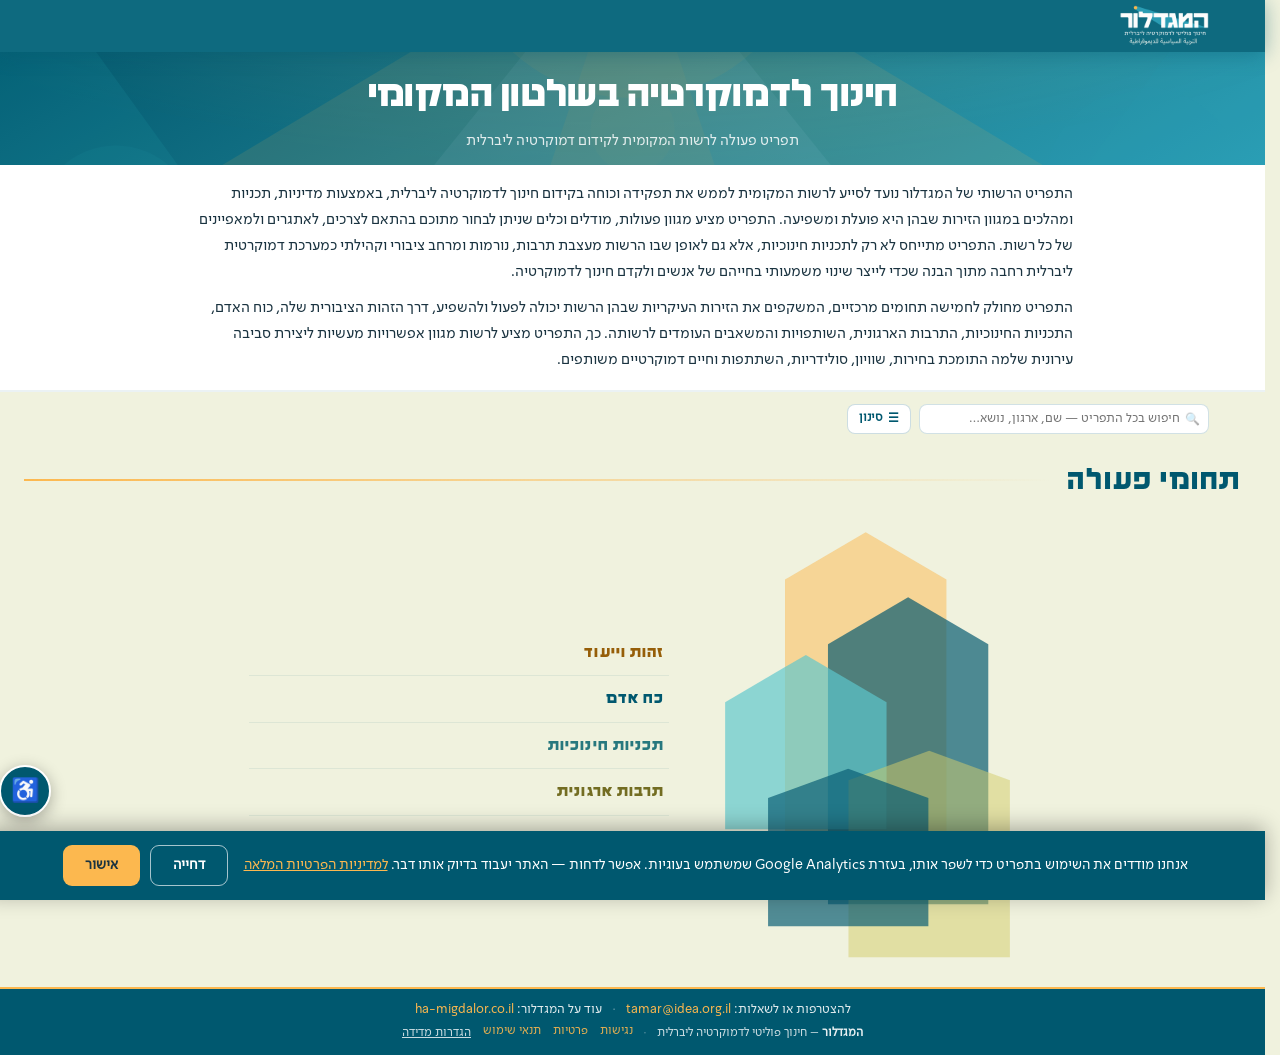
<file: index.html>
<!DOCTYPE html>
<html lang="he" dir="rtl">
<head>
<meta charset="UTF-8">
<meta name="viewport" content="width=device-width, initial-scale=1.0">
<title>תפריט המגדלור לרשויות מקומיות</title>
<meta name="description" content="כל הכלים, המסמכים והספקים של המגדלור לרשויות מקומיות — זהות וייעוד, כח אדם, תכניות חינוכיות וקהילתיות, תרבות ארגונית ושותפויות ומשאבים.">
<link rel="canonical" href="https://hamigdalor-rashut.org/">
<link rel="icon" href="favicon.ico" sizes="32x32">
<link rel="icon" type="image/png" href="favicon.png" sizes="256x256">
<link rel="apple-touch-icon" href="icon-512.png">
<link rel="manifest" href="site.webmanifest">
<meta name="theme-color" content="#0e6a7f">

<!-- תצוגה מקדימה בשיתוף (וואטסאפ, פייסבוק, לינקדאין) -->
<meta property="og:type" content="website">
<meta property="og:site_name" content="המגדלור">
<meta property="og:locale" content="he_IL">
<meta property="og:title" content="תפריט המגדלור לרשויות מקומיות">
<meta property="og:description" content="כל הכלים, המסמכים והספקים של המגדלור לרשויות מקומיות — זהות וייעוד, כח אדם, תכניות חינוכיות וקהילתיות, תרבות ארגונית ושותפויות ומשאבים.">
<meta property="og:url" content="https://hamigdalor-rashut.org/">
<meta property="og:image" content="https://hamigdalor-rashut.org/share-image.png">
<meta property="og:image:secure_url" content="https://hamigdalor-rashut.org/share-image.png">
<meta property="og:image:type" content="image/png">
<meta property="og:image:width" content="1200">
<meta property="og:image:height" content="630">
<meta property="og:image:alt" content="המגדלור — חינוך פוליטי לדמוקרטיה ליברלית">
<meta name="twitter:card" content="summary_large_image">
<meta name="twitter:title" content="תפריט המגדלור לרשויות מקומיות">
<meta name="twitter:description" content="כל הכלים, המסמכים והספקים של המגדלור לרשויות מקומיות — זהות וייעוד, כח אדם, תכניות חינוכיות וקהילתיות, תרבות ארגונית ושותפויות ומשאבים.">
<meta name="twitter:image" content="https://hamigdalor-rashut.org/share-image.png">
<script type="application/ld+json">
{"@context":"https://schema.org","@type":"WebSite",
 "name":"תפריט המגדלור לרשויות מקומיות",
 "url":"https://hamigdalor-rashut.org/",
 "inLanguage":"he",
 "description":"כל הכלים, המסמכים והספקים של המגדלור לרשויות מקומיות.",
 "publisher":{"@type":"Organization","name":"המגדלור",
   "url":"https://ha-migdalor.co.il",
   "logo":"https://hamigdalor-rashut.org/logo.png",
   "address":{"@type":"PostalAddress","streetAddress":"איתמר בן אב״י 9","addressLocality":"תל אביב","addressCountry":"IL"},
   "email":"tamar@idea.org.il"}}
</script>
<style>
@font-face{font-family:'BrandTitle';src:url('fonts/title.otf') format('opentype');font-display:swap}
@font-face{font-family:'BrandText';src:url('fonts/text.otf') format('opentype');font-display:swap}
*,*::before,*::after{box-sizing:border-box;margin:0;padding:0}
:root{
  --navy:#00586f;--navy-mid:#1c7d8f;--navy-light:#2b9eb5;
  --teal:#00586f;--teal-mid:#1c7d8f;--teal-light:#2b9eb5;--teal-bright:#38d1d6;
  --gold:#fcb84f;--gold-hover:#e8a53a;
  --slate:#4A556C;--slate-light:#8896B3;--white:#fff;--off-white:#f0f2de;
  --accent:#fcb84f;--accent-hover:#e8a53a;--whatsapp:#38d1d6;
  --radius:12px;--shadow:0 4px 20px rgba(0,88,111,.15);--shadow-lg:0 8px 36px rgba(0,88,111,.28);
  --t:.22s ease}
html{font-size:calc(100% * var(--a11y-scale, 1));scrollbar-gutter:stable}
body{font-family:'BrandText','Heebo',sans-serif;background:var(--off-white);color:#1a3340;min-height:100vh;font-size:1rem;line-height:1.6}

/* ── ANIMATIONS ─────────────────────────────────────── */
@keyframes fadeUp{from{opacity:0;transform:translateY(24px)}to{opacity:1;transform:translateY(0)}}
@keyframes fadeIn{from{opacity:0}to{opacity:1}}
@keyframes scaleIn{from{opacity:0;transform:scale(.94)}to{opacity:1;transform:scale(1)}}
@keyframes slideDown{from{opacity:0;transform:translateY(-10px)}to{opacity:1;transform:translateY(0)}}
@keyframes pulse{0%,100%{opacity:1}50%{opacity:.6}}

.anim-hero{animation:fadeUp .7s ease both}
.anim-title{animation:fadeIn .5s .2s ease both}
.anim-grid{animation:fadeUp .5s .3s ease both}
.anim-card{opacity:0;animation:fadeUp .45s ease forwards}
.anim-filters{animation:slideDown .4s ease both}
.anim-modal{animation:scaleIn .25s ease both}
.loading-pulse{animation:pulse 1.4s ease infinite}

/* ── HEADER ─────────────────────────────────────────── */
/* צבע אחיד, כדי שהפס והבאנר של התחום ייקראו כרצועה אחת */
.site-header{background:#0e6a7f;position:sticky;top:0;z-index:100;box-shadow:0 2px 20px rgba(0,88,111,.4)}
.header-inner{max-width:1200px;margin:0 auto;padding:0 24px;display:flex;align-items:center;justify-content:space-between;height:52px;gap:16px}
.site-logo{display:flex;align-items:center;gap:10px;text-decoration:none;color:var(--white);cursor:pointer;
 background:none;border:none;padding:0;margin:0;font:inherit;transition:opacity var(--t)}
.site-logo:hover{opacity:.85}
.logo-img{height:42px;width:auto;display:block;object-fit:contain}
.header-back{background:rgba(255,255,255,.12);border:1px solid rgba(255,255,255,.25);color:var(--white);padding:8px 18px;border-radius:8px;cursor:pointer;font-family:'BrandText','Heebo',sans-serif;font-size:.9rem;font-weight:600;display:none;align-items:center;gap:6px;transition:var(--t)}
.header-back:hover{background:rgba(255,255,255,.22);transform:translateX(2px)}
.header-back.visible{display:flex}

/* ── HERO ────────────────────────────────────────────── */
.hero{background:linear-gradient(150deg,#00586f 0%,#1c7d8f 50%,#2b9eb5 100%);color:var(--white);padding:16px 24px 12px;text-align:center;position:relative;overflow:hidden}
.hero-beam{position:absolute;inset:0;pointer-events:none;opacity:.38}
.hero-beam svg{width:100%;height:100%}
.hero h1{position:relative;font-family:'BrandTitle','Secular One',sans-serif;font-size:clamp(1.8rem,4vw,2.8rem);font-weight:400;margin-bottom:8px;line-height:1.2;letter-spacing:.01em}
.hero p{position:relative;font-size:.92rem;opacity:.85;max-width:640px;margin:0 auto;font-family:'BrandText','Heebo',sans-serif}
/* ── INTRO ───────────────────────────────────────────── */
.intro-section{background:var(--white);padding:16px 24px;border-bottom:2px solid rgba(0,88,111,.08)}
.intro-inner{max-width:880px;margin:0 auto;font-size:.93rem;line-height:1.75;color:#1a3340}
.intro-inner p+p{margin-top:10px}

/* ── CATEGORIES ──────────────────────────────────────── */
.categories-section{max-width:1280px;margin:0 auto;padding:20px 24px 24px}
body.home-searching .categories-section{display:none}

/* חיפוש בעמוד הבית: רק שורת החיפוש גלויה, והסינון נפתח בלחיצה */
.home-search{max-width:1200px;margin:0 auto;padding:12px 24px 0}
.home-search-inner{display:flex;gap:8px;align-items:center}
/* נקודת פתיחה, לא עיקר העמוד: רבע מרוחב השורה ושורה נמוכה */
.search-box.home-search-box{flex:0 1 290px;max-width:290px;min-width:0;height:30px;
  border-radius:8px;padding:0 8px;gap:5px}
.search-box.home-search-box input{font-size:.8rem}
.search-box.home-search-box .emoji{font-size:.75rem}
/* כפתור הניקוי נשאר ביעד מגע תקני גם כששורת החיפוש מתכווצת */
.search-box.home-search-box button{min-width:24px;min-height:24px;font-size:.8rem;padding:0}
.filters-toggle{display:inline-flex;align-items:center;gap:5px;flex-shrink:0;
  font:inherit;font-size:.78rem;font-weight:600;color:var(--navy);
  background:var(--white);border:1.5px solid rgba(0,88,111,.2);border-radius:8px;
  padding:0 11px;height:30px;cursor:pointer}
.filters-toggle:hover{border-color:var(--navy)}
.filters-toggle[aria-expanded="true"]{background:var(--navy);color:#fff;border-color:var(--navy)}
.filters-toggle .emoji{font-size:.72rem}
/* הרקע הלבן נעצר בסוף התפריטים במקום להימתח לרוחב קבוע */
.home-filters{display:inline-flex;flex-wrap:wrap;gap:7px;align-items:center;margin-top:8px;
  width:fit-content;max-width:100%;padding:9px 11px;background:var(--white);
  border:1.5px solid rgba(0,88,111,.12);border-radius:10px}
.home-filters[hidden]{display:none}
.home-filters .filter-label{font-size:.78rem}
.home-filters .filter-select{font-size:.79rem;padding:6px 26px 6px 9px;min-width:118px;
  background-position:left 8px center}
.filters-reset{font:inherit;font-size:.76rem;font-weight:600;color:var(--slate);
  background:none;border:none;text-decoration:underline;cursor:pointer;padding:4px 7px;min-height:26px}
.filters-reset:hover{color:var(--navy)}
.home-results{margin-top:18px}
.home-results[hidden]{display:none}
.home-results-head{display:flex;align-items:center;margin-bottom:14px}
.home-results .items-grid{padding:0}
.home-results .empty-state{padding:40px 24px}
.section-title{font-family:'BrandTitle','Secular One',sans-serif;font-size:2.1rem;font-weight:400;color:var(--navy);margin-bottom:20px;display:flex;align-items:center;gap:16px;letter-spacing:.06em}
.section-title::after{content:'';flex:1;height:2px;background:linear-gradient(to left,transparent,var(--gold))}
/* ── HOME SHOWCASE (list + interactive house graphic) ─── */
.showcase{display:flex;align-items:center;justify-content:center;gap:48px;flex-wrap:wrap}
.cat-graphic{position:relative;flex:0 0 300px;max-width:300px;width:100%;aspect-ratio:348/506}
.cat-graphic > svg{width:100%;height:100%;display:block;overflow:visible;shape-rendering:geometricPrecision}
.house-shape{opacity:var(--op,.68);transition:opacity .3s ease,filter .3s ease;cursor:pointer;transform-box:fill-box;transform-origin:center}
.house-shape.active{opacity:1}
.house-labels{position:absolute;inset:0;pointer-events:none}
.house-label{position:absolute;transform:translate(-50%,-50%);text-align:center;opacity:0;transition:opacity .25s ease;color:#fff;pointer-events:none;width:130px;letter-spacing:.06em}
.house-label.active{opacity:1}
.house-label-dark{color:#1a3340;text-shadow:none}
.house-label-count{display:flex;align-items:center;justify-content:center;gap:5px}
.clip-icon{width:12px;height:12px;flex-shrink:0}
.house-label-name{font-family:'BrandTitle','Secular One',sans-serif;font-size:1.05rem;font-weight:400;line-height:1.35;letter-spacing:.07em}
.house-label-count{font-size:.72rem;font-weight:700;margin-top:7px;opacity:.92;letter-spacing:.05em}
.cat-list{flex:0 1 420px;min-width:260px;display:flex;flex-direction:column}
/* הכרטיסים האלה הם כפתורים אמיתיים — בלי העיצוב שהדפדפן נותן לכפתור */
.house-card{background:none;border:none;padding:0;margin:0;font:inherit;color:inherit}
.cat-list-item{cursor:pointer;padding:8px 4px;border-bottom:1px solid rgba(0,88,111,.08);display:block;width:100%;text-align:right;font:inherit;color:inherit;background:none;border-top:none;border-inline:none}
.cat-list-item:last-child{border-bottom:none}
.cat-list-name{display:block;font-family:'BrandTitle','Secular One',sans-serif;font-weight:400;font-size:1.15rem;transition:font-size .25s ease;letter-spacing:.06em}
.cat-list-item.active .cat-list-name{font-size:1.7rem}
.cat-list-desc{display:block;max-height:0;overflow:hidden;opacity:0;font-size:.85rem;line-height:1.7;color:var(--slate);transition:max-height .3s ease,opacity .25s ease,margin-top .25s ease}
.cat-list-item.active .cat-list-desc{max-height:220px;opacity:1;margin-top:8px}
/* Category page description */
.cat-page-desc{margin-top:6px;font-size:.85rem;line-height:1.6;max-width:820px}

/* ── CATEGORY PAGE ───────────────────────────────────── */
.cat-page-header{background:var(--cat-banner,var(--cat,var(--navy)));color:var(--cat-fg,var(--white));padding:16px 0 18px;position:relative;overflow:hidden}
.cat-page-header-inner{max-width:1200px;margin:0 auto;padding:0 24px;position:relative}
.cat-page-title{font-family:'BrandTitle','Secular One',sans-serif;font-size:clamp(1.35rem,2.6vw,1.9rem);font-weight:400;margin-bottom:6px;letter-spacing:.07em}
.cat-page-subtitle{font-size:.85rem}
.filters-bar{background:var(--white);border-bottom:2px solid rgba(0,88,111,.08);padding:14px 0;position:sticky;top:52px;z-index:50;box-shadow:0 2px 12px rgba(0,88,111,.08)}
.filters-bar-inner{max-width:1200px;margin:0 auto;padding:0 24px;display:flex;flex-wrap:wrap;gap:10px;align-items:center}
.filter-label{font-size:.85rem;font-weight:700;color:var(--slate);white-space:nowrap}
.filter-select{padding:7px 32px 7px 12px;border:1.5px solid rgba(0,88,111,.2);border-radius:8px;background:var(--white);font-family:'BrandText','Heebo',sans-serif;font-size:.88rem;font-weight:500;color:#1a3340;cursor:pointer;appearance:none;background-image:url("data:image/svg+xml,%3Csvg xmlns='http://www.w3.org/2000/svg' width='12' height='8' fill='none'%3E%3Cpath d='M1 1l5 5 5-5' stroke='%2300586f' stroke-width='1.5' stroke-linecap='round'/%3E%3C/svg%3E");background-repeat:no-repeat;background-position:left 10px center;transition:border-color var(--t),box-shadow var(--t);min-width:150px}
.filter-select:hover{border-color:var(--navy)}
.filter-select:focus{outline:none;border-color:var(--navy);box-shadow:0 0 0 3px rgba(0,88,111,.12)}
.results-count{margin-right:auto;font-size:.85rem;color:var(--slate);font-weight:500}

/* ── ITEMS ───────────────────────────────────────────── */
.items-section{max-width:1200px;margin:0 auto;padding:28px 24px 56px}
.items-grid{display:grid;grid-template-columns:repeat(auto-fill,minmax(300px,1fr));column-gap:18px;row-gap:44px;
 align-items:start}   /* כרטיס שמתרומם לא מותח את שורתו */
.item-card{background:var(--white);border-radius:var(--radius);box-shadow:var(--shadow);cursor:pointer;
 transition:transform .26s cubic-bezier(.2,.7,.3,1),box-shadow .26s ease;
 border:2px solid transparent;display:flex;flex-direction:column;position:relative;z-index:1}
/* מתרומם ומתקרב מעט. ההגדלה קטנה והמרווח בין הכרטיסים בולע אותה,
   ולכן הוא לא נוגע בשכנים ולא מסתיר אותם. אין מסגרת: ההתרוממות, הצל
   והכותרת שגדלה הם כל התגובה. */
.item-card:hover,.item-card:focus-within{transform:translateY(-8px) scale(1.022);
 box-shadow:0 18px 38px rgba(0,60,80,.26);z-index:3}
/* מי שביקש לצמצם תנועה לא מקבל הזזה, אבל כן מקבל תגובה ברורה:
   צל עמוק יותר ורקע מעט מודגש, כדי שעדיין יהיה ברור מה תחת הסמן. */
@media(prefers-reduced-motion:reduce){
  .item-card{transition:box-shadow .2s ease,background-color .2s ease}
  .item-card:hover,.item-card:focus-within{transform:none;background:#fbfdfd;
   box-shadow:0 10px 30px rgba(0,60,80,.30)}
}
.item-card:active{transform:translateY(-1px)}
.item-card-top{background:var(--cat,var(--navy));padding:18px 20px;position:relative;min-height:80px;
 border-radius:var(--radius) var(--radius) 0 0;transition:background var(--t)}
.item-type-badge{position:absolute;top:-22px;bottom:0;right:22px;width:74px}
.item-type-badge .badge-roof{position:absolute;top:0;left:0;width:100%;height:22px;display:block}
.item-type-badge .badge-body{position:absolute;top:21px;bottom:0;left:0;right:0}
.item-type-badge .badge-text{position:absolute;left:0;right:0;top:30px;text-align:center;font-size:.7rem;font-weight:700;line-height:1.15;letter-spacing:.05em}
.badge-supplier{--badge-bg:var(--gold);--badge-fg:#3a2800}
.badge-doc{--badge-bg:var(--cat-soft,var(--teal-bright));--badge-fg:var(--cat-soft-fg,#003d4f)}
.item-type-badge .badge-roof polygon{fill:var(--badge-bg)}
.item-type-badge .badge-body{background:var(--badge-bg)}
.item-type-badge .badge-text{color:var(--badge-fg)}
.item-name{color:var(--cat-fg,var(--white));font-size:.95rem;font-weight:700;line-height:1.4;padding-right:86px;
 transition:font-size .22s ease,letter-spacing .22s ease}
.item-card:hover .item-name,.item-card:focus-within .item-name{font-size:1.04rem;letter-spacing:.01em}
.item-name-btn{font:inherit;color:inherit;background:none;border:none;padding:0;margin:0;text-align:right;width:100%;cursor:pointer}
.item-card-body{padding:14px 18px;flex:1;display:flex;flex-direction:column;gap:8px}
.item-summary{font-size:.84rem;line-height:1.6;color:#3d4a5c}
.item-meta{display:flex;flex-wrap:wrap;gap:5px}
.meta-tag{padding:3px 10px;border-radius:12px;font-size:.74rem;font-weight:600;background:rgba(0,88,111,.08);color:var(--navy)}
.meta-tag.topic{background:rgba(252,184,79,.2);color:#7a4e00}
.item-contact-preview{display:flex;flex-direction:column;gap:3px;font-size:.82rem;color:var(--slate);margin-top:auto;padding-top:4px}
.item-org-name{font-weight:800;font-size:.9rem;color:var(--teal);line-height:1.3}
.item-contact-row{display:flex;align-items:center;gap:8px;flex-wrap:wrap}
.item-contact-preview .cname{font-weight:600;color:#1a3340}
.item-contact-preview .cname-small{font-size:.78rem;color:var(--slate-light)}

/* File names list in card */
.item-files-list{display:flex;flex-direction:column;gap:3px;margin-top:6px}
.item-file-chip{display:flex;align-items:center;gap:5px;font-size:.74rem;color:var(--slate);line-height:1.3}
.item-file-chip .file-clip{display:flex;align-items:center;justify-content:center;flex-shrink:0;color:var(--teal-mid)}
.item-file-chip .clip-icon{width:14px;height:14px}
.ext-pdf{background:#FDECEA;color:#C62828}
.ext-doc{background:#E3F2FD;color:#1565C0}
.ext-ppt{background:#FFF3E0;color:#E65100}
.ext-img{background:#F3E5F5;color:#6A1B9A}
.ext-other{background:#F5F5F5;color:#616161}
.item-file-name{white-space:nowrap;overflow:hidden;text-overflow:ellipsis;max-width:220px}
.item-files-more{font-size:.72rem;color:var(--accent);font-weight:700;padding-right:23px}

.item-card-footer{padding:10px 18px;border-top:1px solid rgba(0,88,111,.07);display:flex;align-items:center;justify-content:space-between;border-radius:0 0 var(--radius) var(--radius)}
.view-btn{font-size:.85rem;font-weight:700;color:var(--cat-ink,var(--navy));display:flex;align-items:center;gap:4px;transition:gap var(--t),color var(--t)}
.item-card:hover .view-btn{gap:7px;color:var(--teal-mid)}
.gafan-badge{display:inline-flex;align-items:center;gap:4px;background:rgba(0,88,111,.1);color:var(--teal);padding:3px 10px;border-radius:12px;font-size:.75rem;font-weight:700}

/* ── MODAL ───────────────────────────────────────────── */
.modal-overlay{position:fixed;inset:0;background:rgba(0,60,80,.65);z-index:200;display:flex;align-items:flex-start;justify-content:center;padding:24px 16px;overflow-y:auto;opacity:0;pointer-events:none;transition:opacity .25s ease;backdrop-filter:blur(3px)}
.modal-overlay.open{opacity:1;pointer-events:all}
.modal{background:var(--white);border-radius:16px;max-width:760px;width:100%;margin:auto;box-shadow:var(--shadow-lg);overflow:hidden}
.modal-overlay.open .modal{animation:scaleIn .25s ease both}
.modal-header{background:var(--cat,var(--navy));padding:10px 18px 13px;position:relative}
.modal-close{position:absolute;top:16px;left:16px;background:var(--cat-ink,#00303d);border:none;color:var(--white);width:36px;height:36px;border-radius:50%;cursor:pointer;font-size:1.1rem;display:flex;align-items:center;justify-content:center;transition:background var(--t),transform var(--t)}
.modal-close:hover{background:var(--cat-ink,#00303d);filter:brightness(1.3);transform:rotate(90deg)}
.modal-type-badge{position:relative;width:78px;height:68px;margin-bottom:14px}
.modal-type-badge .badge-shape{position:absolute;inset:0;width:100%;height:100%}
.modal-type-badge .badge-text{position:absolute;left:0;right:0;bottom:10px;text-align:center;font-size:.72rem;font-weight:700;line-height:1.15}
.modal-title{font-family:'BrandTitle','Secular One',sans-serif;font-size:1.2rem;font-weight:400;color:var(--cat-fg,var(--white));line-height:1.25;letter-spacing:.01em}
.modal-summary{margin-top:5px;font-size:.9rem;line-height:1.5;font-weight:700;color:var(--cat-fg,var(--white))}
.modal-item-desc{margin-top:5px;font-size:.85rem;line-height:1.6;color:var(--cat-fg,var(--white));overflow:hidden;display:-webkit-box;-webkit-line-clamp:2;-webkit-box-orient:vertical;transition:all .2s ease}
.modal-item-desc.expanded{display:block;-webkit-line-clamp:unset}
.modal-item-desc.folded{display:none}
.modal-item-desc.folded.expanded{display:block}
.modal-desc-more{background:none;border:none;color:var(--cat-fg,var(--gold));text-decoration:underline;cursor:pointer;font-size:.78rem;font-weight:700;padding:2px 0 0;margin-top:0;display:block;font-family:'BrandText','Heebo',sans-serif}
.modal-header-actions{display:flex;align-items:center;gap:8px;justify-content:space-between;margin-bottom:6px;flex-direction:row-reverse}
.modal-header-buttons{display:flex;align-items:center;gap:8px;flex-direction:row-reverse}
.modal-close{position:static;background:var(--cat-ink,#00303d);border:none;color:var(--white);width:32px;height:32px;border-radius:50%;cursor:pointer;font-size:1rem;display:flex;align-items:center;justify-content:center;transition:background var(--t),transform var(--t)}
.modal-close:hover{background:var(--cat-ink,#00303d);filter:brightness(1.3);transform:rotate(90deg)}
.modal-share-btn{background:var(--cat-ink,#00303d);border:1.5px solid rgba(255,255,255,.4);color:#fff;padding:7px 14px;min-height:30px;border-radius:20px;font-size:.78rem;font-weight:700;cursor:pointer;font-family:'BrandText','Heebo',sans-serif;transition:background var(--t);display:inline-flex;align-items:center;gap:5px}
.modal-share-btn:hover{filter:brightness(1.3)}
.modal-body{padding:13px 18px 16px;background:var(--white)}
.modal-section{margin-bottom:14px;padding-top:14px;border-top:1px solid rgba(0,88,111,.08)}
.modal-top{padding-top:0;border-top:none}
.modal-section-title{font-size:.72rem;font-weight:700;color:var(--slate);letter-spacing:.08em;
 margin-bottom:9px;display:flex;align-items:center;gap:6px;opacity:.85}
.modal-section-title .emoji{font-size:.85em;opacity:.7}
.info-grid{display:grid;grid-template-columns:repeat(auto-fill,minmax(170px,1fr));gap:8px}
.info-item{background:var(--off-white);border-radius:8px;padding:10px 12px;transition:background var(--t)}
.info-item:hover{background:rgba(0,88,111,.06)}
.info-item-label{font-size:.7rem;font-weight:600;color:var(--slate);margin-bottom:3px;text-transform:uppercase;letter-spacing:.04em}
.info-item-value{font-size:.88rem;font-weight:600;color:var(--navy)}
.tags-row{display:flex;flex-wrap:wrap;gap:6px}
.tag{padding:3px 11px;border-radius:20px;font-size:.78rem;font-weight:600;font-family:'BrandText','Heebo',sans-serif}
.tag-navy{background:rgba(0,88,111,.1);color:var(--navy)}
.tag-green{background:rgba(0,88,111,.07);color:#2c4a57}
.contact-buttons{display:flex;flex-wrap:wrap;gap:10px;margin-top:6px}
.contact-btn{display:inline-flex;align-items:center;gap:6px;padding:7px 13px;min-height:32px;border-radius:8px;font-family:'BrandText','Heebo',sans-serif;font-size:.82rem;font-weight:600;text-decoration:none;transition:transform var(--t),box-shadow var(--t),background var(--t);cursor:pointer;border:none}
.contact-btn:hover{transform:translateY(-2px);box-shadow:0 4px 12px rgba(0,0,0,.2)}
.btn-email{background:var(--navy);color:var(--white)}
.btn-phone{background:var(--teal-mid);color:var(--white)}
.btn-whatsapp{background:var(--whatsapp);color:#003d4f}


/* ── MODAL: compact layout, inline file previews ─────── */
.modal-type-pill{display:inline-flex;align-items:center;gap:5px;padding:3px 12px;border-radius:20px;font-size:.7rem;
 font-weight:700;background:rgba(255,255,255,.28);color:var(--cat-fg,var(--white));letter-spacing:.04em}
.modal-top{display:grid;grid-template-columns:1.7fr 1fr;gap:14px;margin-bottom:12px}
.info-chips{display:grid;grid-template-columns:auto 1fr;gap:5px 14px;align-items:baseline}
.info-chip{display:contents}
.info-chip b{font-size:.75rem;font-weight:500;color:var(--slate-light);white-space:nowrap}
.info-chip span{font-size:.86rem;font-weight:600;color:#1a3340}
.contact-row{display:flex;flex-wrap:wrap;gap:7px;align-items:center}
.contact-who{flex:1 1 100%;font-size:.86rem;color:var(--slate);margin-bottom:2px}
.contact-name{font-weight:400;font-size:.84rem;color:var(--slate)}
.file-card{background:#fbfcfb;border:1px solid rgba(0,88,111,.1);border-radius:10px;padding:10px 12px;margin-bottom:10px}
.file-head{display:flex;align-items:center;gap:10px;margin-bottom:8px}
.file-title{flex:1;font-weight:600;font-size:.88rem;color:#1a3340;word-break:break-word}
.file-viewonly{flex:0 0 auto;font-size:.74rem;color:var(--slate-light);font-weight:600;
 border:1px solid rgba(0,88,111,.15);border-radius:6px;padding:5px 10px}
.file-preview{background:#fff;border-radius:8px;overflow:hidden;border:1px solid rgba(0,88,111,.12);min-height:60px}
.contact-org{font-weight:700;font-size:.88rem;color:#1a3340;margin-inline-end:10px}
.emoji{font-size:.95em;line-height:1;font-family:'Segoe UI Emoji','Apple Color Emoji','Noto Color Emoji',sans-serif}
.contact-btn.btn-site{background:var(--cat-ink,#00303d);color:#fff}
.modal-notes{font-size:.86rem;line-height:1.6;color:var(--slate);background:#f6f8f8;
  border-radius:10px;padding:10px 12px;border-inline-start:3px solid var(--cat-soft,var(--teal-bright))}
.file-preview iframe{width:100%;height:440px;border:none;display:block}
.file-preview canvas{width:100%;height:auto;display:block;background:#fff}
.file-preview img{pointer-events:none;-webkit-user-drag:none;user-select:none}
.file-preview canvas+canvas{border-top:1px solid #E0E6EF}
.file-preview img{width:100%;max-height:480px;object-fit:contain;display:block;background:#fff}
.file-note{padding:20px 16px;text-align:center;color:var(--slate);font-size:.85rem;line-height:1.7}

.noscript-note{max-width:860px;margin:0 auto;padding:24px;background:#fff;line-height:1.8}
.noscript-note h2{font-family:'BrandTitle','Secular One',sans-serif;font-weight:400;color:var(--navy);
 margin:22px 0 6px;font-size:1.2rem}
.noscript-note ul{margin:0 22px 0 0}
.noscript-note li{margin-bottom:6px;font-size:.9rem}
.noscript-note a{color:var(--navy);font-weight:700}

/* חיפוש חופשי בתוך התחום */
.search-box{flex:1 1 220px;min-width:180px;display:flex;align-items:center;gap:7px;background:#fff;
 border:1.5px solid rgba(0,88,111,.18);border-radius:9px;padding:0 10px;height:38px}
.search-box:focus-within{border-color:var(--cat-ink,var(--navy));box-shadow:0 0 0 3px rgba(0,88,111,.12)}
.search-box .emoji{opacity:.55;font-size:.9rem}
.search-box input{flex:1;border:none;outline:none;background:none;font:inherit;font-size:.9rem;
 padding:0;height:100%;min-width:0}
.search-box input::-webkit-search-cancel-button{display:none}
.search-box button{border:none;background:none;cursor:pointer;color:var(--slate);font-size:.9rem;
 padding:2px 4px;line-height:1}

@media(max-width:640px){.modal-top{grid-template-columns:1fr;gap:12px}.file-preview iframe{height:320px}}
/* ── FILES IN MODAL ──────────────────────────────────── */
.files-list{display:flex;flex-direction:column;gap:8px}
.file-item{background:var(--off-white);border-radius:8px;border:1.5px solid rgba(0,88,111,.12);overflow:hidden;transition:border-color var(--t)}
.file-item:hover{border-color:var(--teal-light)}
.file-item-header{display:flex;align-items:center;gap:12px;padding:11px 14px;cursor:pointer}
.file-icon{width:42px;height:42px;border-radius:8px;display:flex;align-items:center;justify-content:center;font-size:1.3rem;flex-shrink:0;transition:transform var(--t)}
.file-item:hover .file-icon{transform:scale(1.1)}
.file-icon-pdf{background:#FDECEA}
.file-icon-word{background:#E3F2FD}
.file-icon-ppt{background:#FFF3E0}
.file-icon-img{background:#F3E5F5}
.file-icon-other{background:#F5F5F5}
.file-info{flex:1;min-width:0}
.file-name{font-size:.88rem;font-weight:600;color:var(--navy);white-space:nowrap;overflow:hidden;text-overflow:ellipsis}
.file-ext-badge{display:inline-block;padding:1px 6px;border-radius:4px;font-size:.65rem;font-weight:800;margin-top:2px}
.file-local-badge{display:inline-flex;align-items:center;gap:3px;font-size:.68rem;color:var(--teal);font-weight:600;padding:1px 6px;background:rgba(0,88,111,.1);border-radius:4px;margin-top:2px;margin-right:4px}
.file-actions{display:flex;gap:6px;flex-shrink:0}
.file-btn{display:inline-flex;align-items:center;gap:5px;padding:7px 13px;min-height:30px;border-radius:6px;font-family:'BrandText','Heebo',sans-serif;font-size:.8rem;font-weight:700;text-decoration:none;transition:transform var(--t),background var(--t);cursor:pointer;border:none}
.file-btn:hover{transform:translateY(-1px)}
.file-btn-view{background:var(--cat-ink,var(--navy));color:var(--white)}
.file-btn-view:hover{background:var(--teal-mid)}
.file-btn-dl{background:transparent;color:var(--navy);border:1.5px solid rgba(0,88,111,.2)}
.file-btn-dl:hover{background:rgba(0,88,111,.06)}
.file-viewer{display:none;border-top:1px solid #E0E6EF}
.file-viewer.open{display:block}
.file-viewer iframe,.file-viewer img{width:100%;border:none;display:block}
.file-viewer iframe{height:520px}
.file-viewer img{max-height:600px;object-fit:contain;background:#fff}
.viewer-loading{padding:28px;text-align:center;color:var(--slate);font-size:.9rem}

/* ── EMPTY / UTILS ───────────────────────────────────── */
@media(max-width:640px){
  .home-search{padding:12px 16px 0}
  .search-box.home-search-box{flex:1 1 auto;max-width:none}
  .filters-toggle{padding:0 10px}
  .home-filters{padding:9px 8px;gap:6px;width:auto;display:flex}
  .home-filters .filter-select{flex:1 1 calc(50% - 3px);min-width:0}
  .home-filters .filter-label{flex:1 1 100%}
  .filters-reset{flex:1 1 100%;text-align:center}
}
.empty-state{text-align:center;padding:64px 24px;color:var(--slate)}
.empty-state-icon{font-size:3rem;margin-bottom:16px;animation:fadeUp .5s ease both}
.empty-state h3{font-size:1.2rem;font-weight:700;margin-bottom:8px;color:var(--navy)}
.home-view{display:block}
.cat-view{display:none}
body.in-category .home-view{display:none}
body.in-category .cat-view{display:block}
body.modal-open{overflow:hidden}
.site-footer{background:var(--navy);border-top:2px solid var(--gold);color:rgba(255,255,255,.88);
 text-align:center;padding:10px 20px;font-size:.8rem;line-height:1.7}
.footer-line{display:flex;flex-wrap:wrap;gap:2px 10px;align-items:center;justify-content:center}
.footer-legal{font-size:.75rem;opacity:.9}
.footer-dot{opacity:.45}
.site-footer a{color:var(--gold);text-decoration:none;transition:color var(--t)}
.site-footer a:hover{color:var(--white)}
.site-footer strong{color:var(--white);font-weight:800}

@media(max-width:1024px){.cat-graphic{flex:0 0 300px;max-width:300px}}
/* Touch devices have no hover, and the overlapping-houses graphic needs a mouse to
   reveal anything. So on touch the graphic itself becomes the swipeable carousel:
   one house at a time, full size, name + count already inside it — the next house
   peeks in from the side to invite swiping — with a single description block below
   that updates to match whichever house is currently centered. */
.house-carousel{display:none}
.cat-current-desc{display:none}
@media(hover:none){
  /* יעדי נגיעה: מינימום 24px לפי WCAG 2.2, ובפועל נוח יותר */
  .modal-close{width:38px;height:38px;font-size:1.05rem}
  .modal-share-btn{padding:9px 16px}
  .file-btn{padding:9px 14px}
  .showcase{display:none}
  .house-carousel{display:flex;flex-direction:row;align-items:flex-end;overflow-x:auto;scroll-snap-type:x mandatory;-webkit-overflow-scrolling:touch;gap:16px;padding:10px 4px 14px;scrollbar-width:none;-ms-overflow-style:none}
  .house-carousel::-webkit-scrollbar{display:none}
  .house-card{flex:0 0 min(52%,210px);scroll-snap-align:center;position:relative;cursor:pointer;background:none;border:none;padding:0;font:inherit;color:inherit}
  .house-card .badge-shape{position:absolute;inset:0;width:100%;height:100%}
  .house-card-text{display:block;position:absolute;left:0;right:0;bottom:26px;text-align:center;color:#fff;padding:0 10px}
  .house-card-text.house-label-dark{color:#1a3340}
  .house-card-name{display:block;font-family:'BrandTitle','Secular One',sans-serif;font-size:1.25rem;font-weight:400;padding:0 10px;line-height:1.35;letter-spacing:.07em}
  .house-card-count{font-size:.8rem;font-weight:700;margin-top:7px;opacity:.92;letter-spacing:.05em;display:flex;align-items:center;justify-content:center;gap:5px}
  .cat-current-desc{display:block;background:var(--white);border-radius:16px;padding:18px 20px;box-shadow:var(--shadow);margin-top:16px}
  .cat-current-desc-name{font-family:'BrandTitle','Secular One',sans-serif;font-size:1.2rem;margin-bottom:8px}
  .cat-current-desc-text{font-size:.9rem;line-height:1.75;color:var(--slate)}
  .cat-current-desc-enter{display:block;margin-top:10px;font-family:'BrandText','Heebo',sans-serif;font-weight:700;font-size:.85rem;color:var(--navy)}
}
@keyframes swipeNudge{0%,15%,100%{transform:translateX(0)}45%{transform:translateX(-22px)}70%{transform:translateX(-22px)}}
.house-carousel.swipe-hint{animation:swipeNudge 1.1s ease}
@media(max-width:640px){
  .hero{padding:16px 16px 14px}
  .categories-section{padding:22px 14px 36px}
  .intro-section{padding:16px 16px}
  .items-section{padding:16px 14px 36px}
  .filters-bar{padding:10px 14px}
  .modal-body{padding:18px}
  .modal-header{padding:20px}
  .info-grid{grid-template-columns:1fr}
  .items-grid{grid-template-columns:1fr}
  .showcase{flex-direction:column;gap:20px}
  .cat-graphic{flex:0 0 auto;max-width:240px}
  .filter-select{min-width:120px}
}

/* ── ACCESSIBILITY ───────────────────────────────────── */
.skip-link{position:absolute;right:-9999px;top:0;z-index:2000;background:var(--navy);color:#fff;
  padding:12px 22px;border-radius:0 0 0 12px;font-weight:700;text-decoration:none}
.skip-link:focus{right:0}
.sr-only{position:absolute;width:1px;height:1px;padding:0;margin:-1px;overflow:hidden;
  clip:rect(0 0 0 0);white-space:nowrap;border:0}
:focus-visible{outline:3px solid #0b3d4d;outline-offset:3px;border-radius:4px}
.site-header :focus-visible,.cat-page-header :focus-visible,.modal-header :focus-visible,
.site-footer :focus-visible,.privacy-bar :focus-visible{outline-color:#fff}
main:focus{outline:none}

/* תפריט הנגישות */
.a11y-btn{position:fixed;left:14px;bottom:14px;z-index:1200;width:52px;height:52px;border-radius:50%;
  border:2px solid #fff;background:var(--navy);color:#fff;font-size:1.45rem;cursor:pointer;line-height:1;
  box-shadow:0 4px 16px rgba(0,0,0,.3)}
.a11y-panel{position:fixed;left:14px;bottom:76px;z-index:1200;width:252px;background:#fff;color:#1a3340;
  border:1px solid #cfd9d9;border-radius:14px;box-shadow:0 10px 40px rgba(0,0,0,.28);padding:14px;display:none}
.a11y-panel[data-open="1"]{display:block}
.a11y-panel h2{font-size:1rem;margin-bottom:10px;color:var(--navy)}
.a11y-panel button{display:block;width:100%;text-align:right;font:inherit;font-size:.9rem;
  background:#eef2f2;border:1px solid #d5dede;color:#1a3340;border-radius:9px;padding:9px 12px;
  margin-bottom:7px;cursor:pointer}
.a11y-panel button:hover{background:#dde7e7}
.a11y-panel button[aria-pressed="true"]{background:var(--navy);color:#fff;border-color:var(--navy)}
.a11y-panel .a11y-links-row{display:flex;gap:10px;justify-content:center;margin-top:10px;font-size:.8rem}
.a11y-panel .a11y-links-row a{color:var(--navy)}

/* מצבי נגישות */
body.a11y-underline a{text-decoration:underline}
body.a11y-no-anim *,body.a11y-no-anim *::before,body.a11y-no-anim *::after{
  animation:none!important;transition:none!important;scroll-behavior:auto!important}
/* רכיבים שמתחילים שקופים ונחשפים באנימציה — בלי אנימציה הם חייבים להיות גלויים */
body.a11y-no-anim .anim-card,body.a11y-no-anim .anim-hero,body.a11y-no-anim .anim-title,
body.a11y-no-anim .anim-grid,body.a11y-no-anim .anim-filters{opacity:1!important;transform:none!important}
body.a11y-contrast{background:#000;color:#fff}
body.a11y-contrast .intro-section,body.a11y-contrast .items-section,body.a11y-contrast .categories-section,
body.a11y-contrast .hero,body.a11y-contrast .filters-bar,body.a11y-contrast .modal-body{background:#000}
body.a11y-contrast .item-card,body.a11y-contrast .cat-list-item,body.a11y-contrast .modal,
body.a11y-contrast .cat-current-desc,body.a11y-contrast .file-card,body.a11y-contrast .a11y-panel,
body.a11y-contrast .intro-inner,body.a11y-contrast .empty-state{
  background:#000;color:#fff;border:1px solid #fff;box-shadow:none}
body.a11y-contrast .site-header,body.a11y-contrast .site-footer,body.a11y-contrast .cat-page-header,
body.a11y-contrast .modal-header,body.a11y-contrast .privacy-bar{background:#000;color:#fff;border-bottom:1px solid #fff}
body.a11y-contrast a,body.a11y-contrast .cat-list-name,body.a11y-contrast .item-name,
body.a11y-contrast .cat-page-title,body.a11y-contrast .modal-title,body.a11y-contrast h1,
body.a11y-contrast h2,body.a11y-contrast h3,body.a11y-contrast .view-btn{color:#ffe14d}
body.a11y-contrast .item-meta-tag,body.a11y-contrast .filter-select,body.a11y-contrast .a11y-panel button{
  background:#000;color:#fff;border:1px solid #fff}
body.a11y-contrast .hero-beam,body.a11y-contrast .cat-graphic,body.a11y-contrast .house-carousel{opacity:.55}
body.a11y-contrast :focus-visible{outline-color:#ffe14d}

@media(prefers-reduced-motion:reduce){
  *,*::before,*::after{animation-duration:.001ms!important;animation-iteration-count:1!important;
    transition-duration:.001ms!important;scroll-behavior:auto!important}
}

/* הודעת פרטיות ועוגיות */
.privacy-bar{position:fixed;inset-inline:0;bottom:0;z-index:1300;background:var(--navy);color:#fff;
  padding:14px 20px;display:none;align-items:center;justify-content:center;gap:16px;flex-wrap:wrap;
  font-size:.88rem;box-shadow:0 -4px 20px rgba(0,0,0,.3)}
.privacy-bar[data-open="1"]{display:flex}
body.privacy-open .a11y-btn{bottom:calc(var(--bar-h, 64px) + 14px)}
body.privacy-open .a11y-panel{bottom:calc(var(--bar-h, 64px) + 76px)}
.privacy-bar a{color:var(--gold)}
.privacy-bar button{font:inherit;font-weight:700;background:var(--gold);color:#1a3340;border:none;
  border-radius:9px;padding:8px 22px;cursor:pointer;min-height:36px}
.privacy-actions{display:flex;gap:10px;flex-shrink:0}
.privacy-bar button.btn-ghost{background:transparent;color:#fff;border:1.5px solid rgba(255,255,255,.65)}
.privacy-bar button.btn-ghost:hover{background:rgba(255,255,255,.12)}
.footer-consent{font:inherit;background:none;border:none;padding:0;cursor:pointer;
  color:inherit;text-decoration:underline;min-height:24px}

/* קישורי חובה בתחתית */
.footer-nav{display:flex;gap:2px 12px;justify-content:center;flex-wrap:wrap}
@media(max-width:640px){
  .a11y-btn{width:46px;height:46px;font-size:1.25rem}
  .a11y-panel{width:calc(100vw - 28px)}
}
</style>
</head>
<body>
<a class="skip-link" href="#mainContent">דילוג לתוכן המרכזי</a>
<header class="site-header">
  <div class="header-inner">
    <button type="button" class="site-logo" onclick="goHomeFresh()" aria-label="המגדלור — חזרה לעמוד הראשי וניקוי החיפוש">
      <img src="logo-sm.png" width="480" height="224" alt="" class="logo-img">
    </button>
    <button type="button" class="header-back" id="backBtn" onclick="goHome()">&#8592; חזרה לתפריט הראשי</button>
  </div>
</header>

<noscript>
<div class="noscript-note">
<p><strong>האתר מציג את התפריט בעזרת JavaScript, והוא כבוי בדפדפן שלכם.</strong> כל תוכן התפריט מופיע כאן כרשימה, ולפרטים מלאים ולקבצים אפשר להפעיל JavaScript או לכתוב ל<a href="mailto:tamar@idea.org.il">tamar@idea.org.il</a>.</p>
<h2>זהות וייעוד</h2>
<p>האופן שבו הרשות המקומית מגדירה את תפקידה הציבורי-פוליטי בקידום, בכינון, בחיזוק ובהגנה על הדמוקרטיה הליברלית, והאופן שבו תפיסה זו משמשת עיקרון מארגן למדיניותה, לפעולתה ולזהותה הציבורית.</p>
<ul>
<li>ספרית שמות דמוקרטית ליברלית — ה</li>
<li>הצעה לתהליך לכתיבת חזון/ הכשרה — מדריך לתהליך כתיבת חזון רשותי: למה הוא משמש כמצפן להחלטות, אילו פערים הוא חושף, ואיך מובילים אותו בשיתוף כלל הגורמים ברשות.</li>
<li>צ'ק ליסט ליברלי למרחב הציבורי — רשימת בדיקה לפרסומים, לשילוט ולטפסים של הרשות — ייצוג מגוון ולא סטריאוטיפי, שפה ניטרלית מגדרית והכללה של אנשים עם מוגבלויות.</li>
<li>הצעה להקמת גלריה חברתית קהילתית — הצעה להקמת גלריה עירונית פתוחה, שמוותרת על סינון ואוצרות היררכיים ונותנת נראות ציבורית ליצירה מקומית שאינה מגיעה למוסדות התרבות.</li>
<li>שילוט עירוני — שמות רחובות ומוסדות כזירה של זיכרון וזהות: תהליך שבו בני נוער בוחנים את הנרטיב הקיים במרחב הרשותי ומעצבים אותו מחדש.</li>
<li>תו תקן ליברלי למוסדות ועסקים — תו תקן למוסדות ולעסקים שמתרגם את עקרון "הזכות לעיר" לכלים מעשיים, כדי שהמרחב העירוני יהיה פתוח, בטוח ומכבד לכל הקבוצות.</li>
<li>פנייה לציבור — תבנית לנאום של בעל תפקיד ברשות בעקבות אירוע ציבורי רגיש — ממסגור האירוע, דרך עיגון בערכים דמוקרטיים ועד קריאה לפעולה.</li>
<li>תקנון פרסום בלוחות רשותיים — תקנון ללוחות הפרסום של הרשות, שמאזן בין חופש הביטוי כזכות יסוד לבין החובה לשמור על מרחב ציבורי בטוח ונקי מהסתה והדרה.</li>
<li>קול מקומי - מגוון תוכניות הכשרה ורשת עמיתים עבור חברי וחברות מועצות ומליאות ברשויות, לקידום שוויון, דמוקרטיה וצדק חברתי. — מגוון תכניות הכשרה ורשת עמיתים לחברי מועצות ומליאות מכל הארץ, לקידום שוויון, דמוקרטיה וצדק חברתי.</li>
<li>פדגוגיה של תקווה – השתלמות — השתלמות לצוותי הוראה וניהול, שמחזקת חוסן אישי ובית-ספרי ונותנת כלים לשיח פדגוגי מקשיב בעת מחלוקות.</li>
<li>תוכנית הכשרה להנחיית קבוצות בשיטת מדרשת אדם "בצוותא – המרה של קונפליקט בדילמה" — הכשרה להנחיית קבוצות רב-תרבותיות בשיטת מדרשת אדם, "בצוותא – המרה של קונפליקט בדילמה".</li>
<li>הכשרה בתחום להט״ב לכוחות הביטחון — הכשרה לכוחות הביטחון שמשלבת סקירה של יחסי הכוחות והקהילה הגאה עם סיפור אישי של מנחה ששירת בהם.</li>
</ul>
<h2>כח אדם</h2>
<p>האופן שבו הרשות המקומית תופסת את כוח האדם שלה, בכל הדרגים, כמי שנושא באחריות מקצועית וציבורית לקידום, עיצוב והגנה על המרחב הדמוקרטי.</p>
<ul>
<li>הכשרות לכח אדם ברשות</li>
<li>הכשרות לצוותי חינוך — הכשרה לאנשי ונשות חינוך בעקרונות הדמוקרטיה הליברלית, עם דגש על ביטחון ומסוגלות לנהל שיח מורכב ורגיש במרחב החינוכי.</li>
<li>פורום מקצועיים למען הדמוקרטיה — מתווה להקמת פורום רוחבי של אנשי מקצוע ברשות, שמתרגם ערכים דמוקרטיים לעשייה במדיניות, בחינוך, בקהילה ובשירות לתושב.</li>
<li>הגדרת תפקיד רכז חינוך לדמוקרטיה — הגדרת תפקיד מלאה לרכז.ת חינוך לדמוקרטיה ברשות — כפיפות, היקף משרה ותחומי אחריות, מעבר למערכת החינוך אל המרחב הקהילתי כולו.</li>
<li>הגדרת תפקיד רכז מעורבות חברתית — הרחבה להגדרת התפקיד של רכז.ת מעורבות חברתית, שמציעה לראות בתכנית המעורבות מגרש התנסות באזרחות פעילה ולא בהתנדבות בלבד.</li>
<li>הגדרת תפקיד רכז.ת הכנה לצהל — הרחבה להגדרת התפקיד של רכז.ת הכנה לצה"ל, שמציבה אותו כגורם המקדם הסתכלות ביקורתית על השירות ומציג חלופות למסלול האוטומטי.</li>
<li>קוד אתי ארגוני — קוד אתי לעובדי הרשות, שמחבר בין החובות שבדין לבין כללי התנהגות ארגוניים ומציב סטנדרט גבוה מהנדרש בחוק.</li>
<li>לוח אירועים למנהלות משאן רשותיות — לוח שנה למנהלות משאב אנוש: מועדים וחגים לאורך השנה, ולצד כל אחד דגש ערכי ליברלי והמלצה מעשית לסימונו בארגון.</li>
<li>להוביל ערכים- תוכנית לפיתוח מקצוע של צוותי חינוך בצהרונים — מעטפת מקצועית שנתית לצוותי צהרונים — הכשרות, ליווי, קהילת עמיתים ומרכז ידע דיגיטלי.</li>
<li>הכשרה לנותני שירות ומקבלי קהל — הכשרה לנותני שירות: מונחים וזהויות בקהילה הגאה, החסמים שלהט"ב פוגשים בקבלת שירות, וסימולציות של שירות מותאם.</li>
<li>הכשרה למנהלים ולאגף משאבי אנוש - כלים ישומיים ליצירת סביבת עבודה מכלילה עבור להט"ב — הכשרה למנהלים ולמשאבי אנוש על להט"ב בשוק העבודה — נתונים, לחץ מיעוטים ומיקרואגרסיות, וכלים לסביבה מכלילה.</li>
<li>עולם התעסוקה בדגש טרנס* — הרצאה שמתמקדת בחסמים שעובדות ועובדים טרנס* פוגשים במקום העבודה, ובכלים ליצירת סביבה מכילה ומכבדת.</li>
</ul>
<h2>תכניות חינוכיות</h2>
<p>האופן שבו התכניות החינוכיות הפועלות ברשות מזוהות ובונות זהות ותודעה פוליטית דמוקרטית ליברלית. כולל תכניות חיצוניות והצעות לאפשרויות הפעלה ברשות המקומית.</p>
<ul>
<li>מסמך מכוון ליצירה ובחירה של תכניות — צ'ק ליסט לבחירת תכניות חינוכיות — בוחן את התוכן, המתודולוגיה והארגון המפעיל מול עקרונות של שוויון, חירות, פלורליזם והשתתפות.</li>
<li>מרחבי אקטיביזם לנוער — הצעה להסב מרכז נוער קיים למרחב אקטיביזם רשותי, שירשת בוגרי תכניות מנהיגות וילווה אותם בפרויקטים חברתיים לאורך זמן.</li>
<li>הצעה לפעילות ספריה דמוקרטית ליברלי — הספרייה הרשותית כמרחב דמוקרטי פעיל: מועדון קריאה, מפגשים ותכניות שמייצרים נגישות לידע ושיח מכבד בין קולות שונים.</li>
<li>תוכנית מצטיינים ומצטיינות — תכנית מצטיינים במדעי הרוח והחברה, שמסמנת לתלמידים ולקהילה היכן הרשות בוחרת לשים את הדגש — לצד מקצועות המדעים המדויקים.</li>
<li>פורומים של הורים — פורום הורים רשותי שמשלב הכשרה, קהילה ופעולה אזרחית, מתוך תפיסה שהתרבות הדמוקרטית נבנית בחיי היום-יום של הקהילה.</li>
<li>תכניות הכנה לצה"ל — מיפוי של שדה ההכנה לצה"ל, והצעה להרחיב אותו ממידע ומבחני מיון להכנה ערכית מעמיקה שנגישה לכלל בוגרי כיתות י"ב.</li>
<li>תכניות יהדות דמוקרטית ליברלית ברשות המקומית — תפקיד הרשות בעיצוב מרחב יהודי פלורליסטי — תקצוב, תקנים וממשקים עם המועצה הדתית, לצד חופש אמונה ומצפון והכרה בריבוי דרכים.</li>
<li>שוויון מגדרי ברשות - תוכנית  על — נתונים על הפערים המגדריים בשלטון המקומי, ולצידם תכנית-על לרשות כמעסיקה וכמעצבת מרחב לקידום שוויון מגדרי.</li>
<li>ירושלים שווה — סיורים חינוכיים בירושלים שהופכים את העיר למרחב למידה על דמוקרטיה, זהות וחברה משותפת, דרך מפגש עם אנשים ויוזמות מקומיות.</li>
<li>יום בנושא צדק חברתי בבית הספר — יום פעילות על פערים כלכליים-חברתיים, שמשלב משחקים, סרטים וסיורים ונותן לתלמידים כלים לגבש עמדה בנושאי מדיניות חברתית.</li>
<li>יום בנושא מרכז ופריפריה בחברה הישראלית — סדנאות וסיורים שבוחנים "מרכז ופריפריה" מהרובד האישי ועד הלאומי: אילו קבוצות נדחקות לשוליים ואילו ערכים מוצבים במרכז.</li>
<li>מי צריך את זה בכלל?! יום בנושא תרבות הצריכה — יום פעילות על תרבות הצריכה, שכולל משחק משימות בקניון הסמוך לבית הספר ועיבוד של החוויה ושל הבילוי שאנחנו בוחרים.</li>
<li>סיור חקר פערים חברתיים בשכונת מרכז הכרמל והדר- חיפה — סיור בין מרכז הכרמל להדר, שבו המבנה הגאוגרפי של חיפה משמש מטאפורה לפערים החברתיים-כלכליים בחברה הישראלית.</li>
<li>סיור חברה וכלכלה בדרום ת"א — סיור בתחנה המרכזית ובנווה שאנן, שמספר דרך השכונה את סיפורה של מדינת הרווחה הישראלית ושל הקבוצות שחיות בה.</li>
<li>פסיפס ישראלי רב תרבותי- תהליך בכיתה — יום סדנאות בכיתה על זהות ועל הפסיפס החברתי בישראל, שכולל שיחה אישית עם פעיל חברתי ובחינה של מה מחבר בין פרטים לחברה.</li>
<li>חיים משותפים- יום סיור חוויתי בעכו העתיקה. — יום סיור בעכו העתיקה לחטיבת הביניים, עם משחק משימות, מפגש עם פעיל עכואי וסדנאות על האתגרים וההצלחות של חיים משותפים.</li>
<li>יום סיור בנושא החברה החרדית בחיפה — סיור בשכונת ויזניץ בחיפה, שמציג את הפנים המורכבים של החברה החרדית — סולידריות וקהילתיות לצד הדרה ופערים.</li>
<li>יום סיור בנושא החברה החרדית בבני ברק. — סיור בבני ברק שמציג את הפנים המורכבים של החברה החרדית, עם אפשרות למפגש עם פעיל חברתי חרדי שחי ופועל בעיר.</li>
<li>פסיפס ישראלי רב תרבותי- יום סיור בחיפה — סיור בשכונת הדר בחיפה בעקבות גלי העלייה לישראל, עם שיחה עם פעיל חברתי וסדנאות על זהות אישית ומשפחתית.</li>
<li>זיכרון אישי וקולקטיבי- יום סיור בהר הרצל — סיור בהר הרצל שבוחן את עיצוב הזיכרון הקולקטיבי ואת שאלת המדינה היהודית והדמוקרטית, דרך החלקות השונות בהר.</li>
<li>מסע "בשבילנו" בשבילי הזהות הישראלית — מסע בן שלושה ימים בהרי ירושלים, שבכל יום מעמיק בערך אחר ממגילת העצמאות ובונה זהות ישראלית על בסיסו.</li>
<li>דמוקרטיה ופלורליזם- בעקבות רצח רבין — יום פעילות לציון רצח רבין, שמכיר את התקופה שקדמה לו ומברר את ההבדל בין חופש ביטוי להסתה עם תלמידים שלא חוו את האירוע.</li>
<li>להיות אזרחים משפיעים בישראל — רצף סדנאות על זהות, ישראליות ואזרחות פעילה, שמסתיים בתערוכה של דמויות שהשפיעו על החברה הישראלית.</li>
<li>השתלמות מורים "בית ודרך" — השתלמות מוכרת לגמול לצוותי הוראה, בשני מסלולים ליסודי ולעל-יסודי, שמקנה כלים לניהול שיח מורכב ורווי מחלוקות.</li>
<li>מפחיתים קיטוב, דעות קדומות וגזענות בשיטת 'מצמיחים' — תכנית להפחתת דעות קדומות, גזענות וקיטוב בשיטת 'מצמיחים' — סדנאות לתלמידים בחט"ב ובתיכון והכשרות לצוותים ולמנהלים.</li>
<li>"מוזיאון הדמוקרטיה" - חברה דמוקרטית (31458) — פעילות בת 90 דקות שמציגה את הדמוקרטיה כגישה חברתית ולא רק כשיטת ממשל, דרך שיח חווייתי, סרטונים ויצירה אמנותית.</li>
<li>דמוקרטיה: האמנם? - דמוקרטיה מהותית (31473) — פעילות בת 90 דקות שבוחנת את החברה הישראלית דרך מושג הדמוקרטיה המהותית, בשילוב דיון, סרטונים ויצירה.</li>
<li>סדנת זהות (14000) — סדנה בת שש שעות שמבררת את מרכיבי הזהות ומעגלי השייכות — שם, משפחה, מגדר — ואת המתחים שנובעים מהם.</li>
<li>פסיפס ישראלי (13242) — פעילות בת 90 דקות על הקבוצות שמרכיבות את החברה הישראלית, עם מפת ישראל ומשחק עמדות, לקידום פלורליזם והכלה.</li>
<li>בית מדרש מהו"ת: מורים, הורים, תלמידים (14011) — בית מדרש בן שעתיים שיוצר מפגש בין-דורי בין מורים, הורים ותלמידים; התכנים מתואמים מראש עם הצוות.</li>
<li>זרעים של שותפות: מפגשי נוער יהודי-ערבי (45486) — שלושה עד ארבעה מפגשים, 18 שעות בסך הכל, של דיאלוג בין בני נוער יהודים וערבים סביב שותפות, שוויון וצדק חברתי.</li>
<li>השתלמות\ סדנאות בנושא חינוך נגד גזענות — תכנית פיתוח מקצועי להתמודדות חינוכית עם גזענות — רקע תיאורטי לצד כלים דידקטיים לתגובה ולניהול דיונים שנויים במחלוקת.</li>
<li>הצעד הבא — קבוצת מנהיגות שבועית לנוער, שבה כל מערך תוכן מסתיים ביציאה לפעולה ביוזמת החניכים, לצד סמינרים ומופעים ארציים.</li>
<li>אלף בית בדמוקרטיה - חינוך לאורח חיים דמוקרטי בבית הספר היסודי בגיל הצעיר גן-ו' — תכנית לגן ועד כיתה ו' שמקנה מושגי יסוד דמוקרטיים ובוחנת את יישומם בכיתה, בקהילת בית הספר ובחיי היום-יום.</li>
<li>הכשרת בני ובנות נוער למנהיגות ולמעורבות חברתית על בסיס ערכי הדמוקרטיה — הכשרת בני ובנות נוער להנחיה ולמעורבות חברתית, שמשלבת ידע בעקרונות הדמוקרטיה עם מיומנויות דיאלוג ופתרון קונפליקטים.</li>
<li>אין קצת דמוקרטיה – טיפוח תרבות דמוקרטית ואזרחות פעילה — תכנית בית-ספרית לתלמידים, לצוות ולהורים, שמשלבת למידה עיונית, בירור ערכי והתנסות מעשית באזרחות פעילה.</li>
<li>לגדול עם ערכים –חינוך ערכי לגיל הצעיר — סל תכניות לגילאי 4–9 בצהרונים, שמשלב משחק, מוזיקה, יצירה וטבע ונותן לצוותים כלים לשלב חינוך ערכי בשגרת היום.</li>
<li>ערכת הדרכה | לציון יום השנה לרצח ראש הממשלה ושר הביטחון יצחק רבין ז"ל — ערכת הדרכה ליום השנה לרצח רבין, שמחברת בין האירוע לבין המתחים החברתיים והמבחן שעוברים היסודות הדמוקרטיים היום.</li>
<li>פוליטיקה אחרת: לבנות מחדש את האמון — סמינר על שחיקת האמון במערכת הדמוקרטית, שמציג מודלים של שיתוף אזרחים מהעולם ומתרגל את האמונה ביכולת לשנות מציאות.</li>
<li>סיור בעקבות מחלוקות בירושלים — סיור בירושלים שמתמקד בדרכים שבהן חברה דמוקרטית הופכת מתחים ופערים למנוע של חוסן ולכידות.</li>
<li>סמינר לפגוש את האחר — סמינר שמפגיש תלמידים עם זהויות שונות ועוסק בגזענות, בשוויון ערך האדם ובכוחה של בחירה, דרך דיון, משחקים וסרטונים.</li>
<li>סמינר אכפת לי — סמינר חווייתי על בחירה באכפתיות כחלק מחברות אמיתית, דרך משחקים, דילמות, סדנאות וסדנת אודיטי כיתתית.</li>
<li>סמינר יש מקום לכולם.ן — סמינר שמכיר את עולם המוגבלויות ואת האחריות החברתית ליצירת סביבה נגישה ומכילה, וקורא לפעולה אישית לשינוי.</li>
<li>סיור ערים מעורבות בעכו — סיור בעכו שמעמיק במפגש בין האוכלוסיות בעיר מעורבת ומעורר דיון על רב-תרבותיות ועל מורכבות הזהות הערבית-ישראלית.</li>
<li>סמינר לציון יום השנה לרצח ראש הממשלה ושר הביטחון יצחק רבין ז״ל — סמינר לציון 30 שנה לרצח רבין, שבוחן את הרצח כשבר בדמוקרטיה הישראלית ומחבר אותו למציאות החברתית של היום.</li>
<li>סמינר האדם הדמוקרטי — סמינר שמתרגל התמודדות עם חוסר הסכמה, ונותן כלים לשיח שמחזק אחריות הדדית גם כשיש חילוקי דעות.</li>
<li>חלונות לחברה הישראלית — סמינר שבו החניכים בונים סולם ערכים אישי ומתבוננים דרכו בביקורתיות על אלימות, גזענות ופערים בחברה.</li>
<li>סיור גיוון תרבותי בחיפה — סיור בחיפה שמכיר את המגוון התרבותי בעיר, עוסק בדילמות של חיים משותפים ומפגיש עם יוזמות מקומיות לשינוי חברתי.</li>
<li>עמיתים – דמוקרטיה — הכשרת קבוצת הנהגה של תלמידים להעברת שיעור עמיתים ליום הזיכרון לרצח רבין, בהתאמה לגיל המשתתפים.</li>
<li>סיור “זכות הצעקה” בתל אביב — סיור בתל אביב בעקבות מאבקים שהתרחשו ברחובותיה, שבוחן את הפער בין חזון מגילת העצמאות למציאות ואת גבולות המחאה.</li>
<li>סיור צדק חברתי שפירא, תל-אביב — סיור בשכונת שפירא בדרום תל אביב, שמפגיש עם פערים כלכליים-חברתיים ועם יוזמות של תושבים שמתמודדות איתם.</li>
<li>בשביל הדיאלוג : חינוך לדמוקרטיה, לסובלנות והתמודדות עם תופעת הגזענות וההסתה ולהגנה על חופש הביטוי — תכנית יישומית להתמודדות עם גזענות והסתה, שמחדדת את ההבחנה בינן לבין חופש הביטוי ומקדמת חיים משותפים.</li>
<li>סיור 'כלים שלובים' — סיור בסמטאות העיר העתיקה, מחורבן לצמיחה, שמזמין לגבש זהות יהודית רחבה והומניסטית ותחושת כבוד לכל אדם.</li>
<li>סיור 'מתכון למעורב(ות) ירושלמי(ת)' — סיור בקריית הלאום שמעניק לתלמידים השראה ותחושת מסוגלות למעורבות אזרחית משמעותית.</li>
<li>סיור 'לא איחרנו את הרכבת' — סיור במשכנות שאננים בעקבות האנשים והרעיונות שעיצבו את ירושלים, שמזמין לדמיין את עתידה בלב המזרח התיכון.</li>
<li>סיור 'לִצְפּוֹת וּלְצַפּוֹת' — סיור בטיילת ארמון הנציב שמציג את המורכבות האזרחית והגאופוליטית של ירושלים ומזמין להחזיק אותה באמפתיה.</li>
<li>סיור 'סליחות עם שחר' — מסע לילי בסמטאות ירושלים בעקבות מסורת הסליחות, שמראה כיצד בקשת סליחה הופכת למנוע של תיקון חברתי.</li>
<li>סיור ככלי חינוכי — סיור השתלמות לאנשי ונשות חינוך, שמציג את המרחב הציבורי ככיתה חיה ואת הסיור ככלי פדגוגי.</li>
<li>סדנת סיפור אישי — סדנת הדגל לכיתות ט' ומעלה: מפגש בלתי אמצעי עם מנחות ומנחים מהקהילה הגאה שמשתפים בסיפורם האישי.</li>
<li>סדנת מבוא - סוגיות פסיכו-סוציאליות בעבודה עם להט"ב — סדנת מבוא לאנשי טיפול: נתונים על הקהילה, קבוצות סיכון והחסמים שלהט"ב פוגשים במפגש עם מערכות טיפול.</li>
<li>סדנת המשך - גורמי ומאפייני סיכון ייחודיים בקהילת הלהט"ב — סדנת המשך על גורמי סיכון בקהילה הגאה — טראומה, לחץ מיעוטים, פגיעות מיניות והתמכרויות — והשפעתם על הבריאות הנפשית.</li>
<li>להט"ב זהב — הרצאה על להט"ב בגיל השלישי: נתונים על האוכלוסייה המזדקנת בקהילה והצרכים הייחודיים שלה.</li>
<li>סדנת הסיפור האישי — הרצאת הבסיס של חוש"ן: מונחים וזהויות בקהילה הגאה סביב סיפורו האישי של פעיל או פעילת הארגון, ודיון פתוח בסיומה.</li>
<li>הרצאת המסע להורות — הרצאה על משפחות הקשת ועל מגוון המבנים המשפחתיים בקהילה, לצד המאבק המשפטי להכרה בהורות להט"בית בישראל.</li>
<li>להט"ב לחט"ב — סדנה בת 90 דקות לכיתות ז'-ט' על מגדר, נטייה מינית וזהות להט"בית, מתוך בחינה מחודשת של מושג הזהות.</li>
<li>סדנת חדר מורות ליצירת מרחבים בטוחים בבית הספר — סדנת חדר מורים בת 90 דקות לחטיבות ולתיכונים, עם נתונים על נוער להט"ב וכלים להתמודדות עם להט"בופוביה.</li>
<li>אם לא נשאל איך נדע - סל כלים לשיח עם בני נוער — סדנת המשך בת 90 דקות לצוותים שעברו את סדנת הבסיס, עם סל כלים לשיח על מיניות, זהות מינית ומגדר עם בני נוער.</li>
<li>סדנת חדר מורים יסודי — סדנה בת 90 דקות לצוותי גנים ובתי ספר יסודיים, עם כלים ליצירת מרחב בטוח ומודע מגדרית.</li>
</ul>
<h2>תרבות ארגונית</h2>
<p>האופן שבו הרשות מעצבת ומובילה תרבות ארגונית ורואה בדמוקרטיה הליברלית לא רק ערך מוצהר, אלא עקרון מחייב ביומיום.</p>
<ul>
<li>תהלכים שיתוף נוער בסוגיות פוליטיות מקומיות שונות — מודלים לשיתוף נוער בסוגיות מקומיות — ממועצות נוער ועד סדנאות עיצוב מדיניות — לפי סולם ההשתתפות של הארט.</li>
<li>נהלים למניעת גזענות ויצירת שיוון ברשות וסובלנות ברשות לצד קביעת הגבולות האדומים של הרשות — מדיניות רשותית למניעת גזענות: עקרונות מנחים ומנגנוני מניעה וטיפול, שאינם מסתפקים בהצהרה ערכית.</li>
<li>פלטפורמות לעידוד חופש הביטוי ברשתות ובמרחבים ציבוריים שונים ומול הרשות — פלטפורמות שהרשות יכולה להקים כדי לעודד ביטוי אזרחי — במרחב הפיזי, בדיגיטל, בתרבות ובחינוך — ולא רק להגן על הזכות לדבר.</li>
<li>קריטריונים לבחינת שותפויות — כלי לבחינה שיטתית של ה-DNA הציבורי של ארגון שותף: ערכיו המוצהרים, התכנים שהוא מפיץ, מי מוביל אותו ועם מי הוא משתף פעולה.</li>
<li>דוגמאות לניהול משאבים עירוני באופן מוצאם לערכי הדמוקרטיה (לדוגמא חלקות משאבי הסופרט באופן שווה מגדרית — טבלת קריטריונים לבחינת חלוקת משאבים ברשות — לפי מגדר, מצב חברתי-כלכלי, צורך, פריסה גאוגרפית והרכב הקבוצות ברשות.</li>
<li>דוגמאות להקצאת משאבים רשותיים לטובת חינוך לדמוקרטיה- מרכז דמוקרטיה רשותי,</li>
<li>מרכז דמוקרטיה רשותי — מודל למרכז רשותי לחינוך לדמוקרטיה: בית מקצועי שמרכז את הפעילות בתחום ומשפיע על האקלים הדמוקרטי ברשות ומחוצה לה.</li>
<li>תבחיני גפ"ן לארגונים — עשר נקודות בדיקה לפני התקשרות עם ארגון חינוכי — מי מוביל אותו, מה ההיסטוריה שלו ועד כמה הוא שותף לדרך הדמוקרטית-ליברלית.</li>
<li>תוכנית "קול מקומי" לליווי והכשרה של חברי מועצות עירוניות — הכשרה מקצועית לחברי וחברות מועצה, שמקנה ידע על המנגנונים העירוניים וכלים לקידום מדיניות שוויון ודמוקרטיה.</li>
</ul>
<h2>שותפויות ומשאבים</h2>
<p>האופן שבו הרשות מנהלת את השותפויות, התקציבים, זמן ארגוני ומשאבים נוספים ככלים אסטרטגיים לקידום, חיזוק והגנה על הדמוקרטיה הליברלית.</p>
<ul>
<li>עתיד הדמוקרטיה בידיים שלנו — תכנית שעוסקת בשינויי העומק שעוברת הדמוקרטיה הישראלית בתקופה של מלחמה ממושכת, מתחים וקיטוב מעמיק.</li>
</ul>
</div>
</noscript>

<main id="mainContent" tabindex="-1">
<div class="home-view">
  <div class="hero anim-hero">
    <div class="hero-beam" aria-hidden="true">
      <svg viewBox="0 0 1200 360" preserveAspectRatio="xMidYMid slice" xmlns="http://www.w3.org/2000/svg">
        <defs>
          <radialGradient id="hglow" cx="50%" cy="0%" r="65%">
            <stop offset="0%" stop-color="#fcb84f" stop-opacity=".35"/>
            <stop offset="100%" stop-color="#fcb84f" stop-opacity="0"/>
          </radialGradient>
        </defs>
        <!-- Radial glow from top-center (light source) -->
        <rect width="1200" height="360" fill="url(#hglow)"/>
        <!-- Main wide gold fan beam from top-center -->
        <polygon points="600,0 0,360 1200,360" fill="#fcb84f" opacity=".28"/>
        <!-- Focused inner beam -->
        <polygon points="600,0 310,360 890,360" fill="#fff" opacity=".15"/>
        <!-- Sharp core beam -->
        <polygon points="600,0 480,360 720,360" fill="#fcb84f" opacity=".22"/>
        <!-- Left teal accent panel -->
        <polygon points="0,0 0,360 260,360" fill="#38d1d6" opacity=".22"/>
        <!-- Right medium teal panel -->
        <polygon points="1200,0 1200,360 940,360" fill="#2b9eb5" opacity=".18"/>
        <!-- Light source corona top-center -->
        <circle cx="600" cy="0" r="170" fill="#fcb84f" opacity=".22"/>
        <circle cx="600" cy="0" r="80"  fill="#fff"    opacity=".18"/>
        <!-- Floating decorative circles (brand motif) -->
        <circle cx="110" cy="290" r="75" fill="#38d1d6" opacity=".14"/>
        <circle cx="1085" cy="255" r="95" fill="#2b9eb5" opacity=".12"/>
        <circle cx="600"  cy="200" r="40" fill="#fcb84f" opacity=".09"/>
      </svg>
    </div>
    <h1 id="heroTitle"></h1>
    <p id="heroSubtitle"></p>
  </div>
  <div class="intro-section anim-title">
    <div class="intro-inner" id="introText"></div>
  </div>
  <div class="home-search anim-title" id="homeSearchBar">
    <div class="home-search-inner">
      <label class="search-box home-search-box">
        <span class="sr-only">חיפוש בכל התפריט</span>
        <span class="emoji" aria-hidden="true">🔍</span>
        <input type="search" id="homeSearch" autocomplete="off"
               placeholder="חיפוש בכל התפריט — שם, ארגון, נושא…">
        <button type="button" id="homeSearchClear" aria-label="ניקוי החיפוש" hidden>✕</button>
      </label>
      <button type="button" id="homeFiltersToggle" class="filters-toggle"
              aria-expanded="false" aria-controls="homeFilters">
        <span class="emoji" aria-hidden="true">☰</span>סינון
      </button>
    </div>
    <div class="home-filters" id="homeFilters" hidden>
      <span class="filter-label">סנן לפי:</span>
      <select class="filter-select" id="homeDept" aria-label="סינון לפי מחלקה"><option value="">כל המחלקות</option></select>
      <select class="filter-select" id="homeTopic" aria-label="סינון לפי נושא"><option value="">כל הנושאים</option></select>
      <select class="filter-select" id="homeAudience" aria-label="סינון לפי קהל יעד"><option value="">כל קהלי היעד</option></select>
      <select class="filter-select" id="homeType" aria-label="סינון לפי סוג הפריט">
        <option value="">כל הסוגים</option>
        <option value="ספק">ספקים</option>
        <option value="מסמך המלצות">מסמכים</option>
      </select>
      <button type="button" id="homeReset" class="filters-reset">ניקוי הכול</button>
    </div>
    <div class="home-results" id="homeResults" hidden>
      <div class="home-results-head">
        <span class="results-count" id="homeResultsCount" role="status" aria-live="polite"></span>
      </div>
      <div class="items-grid" id="homeGrid" role="list"></div>
      <div class="empty-state" id="homeEmptyState" style="display:none">
        <div class="empty-state-icon" aria-hidden="true">🔍</div>
        <h3>לא נמצאו פריטים</h3>
        <p>נסו מילה אחרת או נקו את החיפוש</p>
      </div>
    </div>
  </div>

  <div class="categories-section">
    <h2 class="section-title anim-title" id="sectionTitle"></h2>
    <div class="showcase anim-grid">
      <div class="cat-graphic">
        <svg viewBox="38 45 348 506" id="houseSvg" aria-hidden="true"></svg>
        <div class="house-labels" id="houseLabels" aria-hidden="true"></div>
      </div>
      <div class="cat-list" id="catList" role="group" aria-label="תחומי הפעולה"></div>
    </div>
    <div class="house-carousel" id="houseCarousel" role="group" aria-label="תחומי הפעולה"></div>
    <div class="cat-current-desc" id="catCurrentDesc"></div>
  </div>
</div>

<div class="cat-view">
  <div class="cat-page-header">
    <div class="cat-page-header-inner">
      <h2 class="cat-page-title" id="catPageTitle"></h2>
      <div class="cat-page-subtitle" id="catPageSubtitle"></div>
      <div class="cat-page-desc" id="catPageDesc"></div>
    </div>
  </div>
  <div class="filters-bar anim-filters">
    <div class="filters-bar-inner">
      <span class="filter-label" id="filterLabel">סנן לפי:</span>
      <select class="filter-select" id="filterDept" aria-label="סינון לפי מחלקה" onchange="applyFilters()"><option value="">כל המחלקות</option></select>
      <select class="filter-select" id="filterTopic" aria-label="סינון לפי נושא" onchange="applyFilters()"><option value="">כל הנושאים</option></select>
      <select class="filter-select" id="filterAudience" aria-label="סינון לפי קהל יעד" onchange="applyFilters()"><option value="">כל קהלי היעד</option></select>
      <select class="filter-select" id="filterType" aria-label="סינון לפי סוג הפריט" onchange="applyFilters()">
        <option value="">כל הסוגים</option>
        <option value="ספק">ספקים</option>
        <option value="מסמך המלצות">מסמכים</option>
      </select>
      <select class="filter-select" id="sortBy" aria-label="סדר התצוגה" onchange="applyFilters()">
        <option value="">סדר מקורי</option>
        <option value="az">לפי א־ב</option>
        <option value="files">קודם עם קבצים</option>
      </select>
      <span class="results-count" id="resultsCount" role="status" aria-live="polite"></span>
    </div>
  </div>
  <div class="items-section">
    <div class="items-grid" id="itemsGrid" role="list"></div>
    <div class="empty-state" id="emptyState" style="display:none">
      <div class="empty-state-icon" aria-hidden="true">🔍</div>
      <h3>לא נמצאו פריטים</h3>
      <p>נסו לשנות את הפילטרים</p>
    </div>
  </div>
</div>
</main>

<div class="modal-overlay" id="modalOverlay" onclick="closeModalOnOverlay(event)">
  <div class="modal" id="modal" role="dialog" aria-modal="true" aria-labelledby="modalTitle" tabindex="-1">
    <div class="modal-header">
      <div class="modal-header-actions">
        <div class="modal-header-buttons">
          <button type="button" class="modal-close" onclick="closeModal()" aria-label="סגירת החלון"><span aria-hidden="true">✕</span></button>
          <button type="button" class="modal-share-btn" id="modalShareBtn" onclick="shareItem()"
                  aria-label="שיתוף הפריט בוואטסאפ"><span class="emoji" aria-hidden="true">💬</span>שיתוף</button>
        </div>
        <span class="modal-type-pill" id="modalBadge"></span>
      </div>
      <h2 class="modal-title" id="modalTitle"></h2>
      <div id="modalDescWrap"></div>
    </div>
    <div class="modal-body" id="modalBody"></div>
  </div>
</div>

<footer class="site-footer">
  <div class="footer-line">
    <span id="footerJoin"></span>
    <span class="footer-dot" aria-hidden="true">·</span>
    <span id="footerAbout"></span>
  </div>
  <div class="footer-line footer-legal">
    <span id="footerTagline"></span>
    <span class="footer-dot" aria-hidden="true">·</span>
    <nav class="footer-nav" aria-label="מידע משפטי">
      <a href="accessibility.html">נגישות</a>
      <a href="privacy.html">פרטיות</a>
      <a href="terms.html">תנאי שימוש</a>
      <button type="button" class="footer-consent" id="consentReopen">הגדרות מדידה</button>
    </nav>
  </div>
</footer>

<button type="button" class="a11y-btn" id="a11yBtn" aria-expanded="false" aria-controls="a11yPanel"
        aria-label="תפריט נגישות"><span aria-hidden="true">&#9855;</span></button>
<div class="a11y-panel" id="a11yPanel" data-open="0" role="dialog" aria-label="הגדרות נגישות">
  <h2>הגדרות נגישות</h2>
  <button type="button" id="a11yBigger">הגדלת הטקסט</button>
  <button type="button" id="a11ySmaller">הקטנת הטקסט</button>
  <button type="button" id="a11yContrast" aria-pressed="false">ניגודיות גבוהה</button>
  <button type="button" id="a11yUnderline" aria-pressed="false">הדגשת קישורים</button>
  <button type="button" id="a11yNoAnim" aria-pressed="false">עצירת אנימציות</button>
  <button type="button" id="a11yReset">איפוס ההגדרות</button>
  <div class="a11y-links-row">
    <a href="accessibility.html">הצהרת נגישות</a>
    <a href="privacy.html">מדיניות פרטיות</a>
  </div>
</div>

<div class="privacy-bar" id="privacyBar" data-open="0" role="region" aria-label="בחירת הסכמה למדידה">
  <span>אנחנו מודדים את השימוש בתפריט כדי לשפר אותו, בעזרת Google Analytics שמשתמש בעוגיות.
    אפשר לדחות — האתר יעבוד בדיוק אותו דבר.
    <a href="privacy.html">למדיניות הפרטיות המלאה</a></span>
  <span class="privacy-actions">
    <button type="button" id="privacyDeny" class="btn-ghost">דחייה</button>
    <button type="button" id="privacyOk">אישור</button>
  </span>
</div>

<script>
const DATA = {"categories":["חזון ויעוד","כח אדם","תכניות חינוכיות וקהילתיות","תרבות ארגונית","שותפויות ומשאבים"],"items":[{"name":"ספרית שמות דמוקרטית ליברלית","category":"חזון ויעוד","dept":"מטה","contactName":"","phone":"","email":"","audience":"תושבים- כללי","topic":"זהות דמוקרטית","gafan":"","type":"מסמך המלצות","description":"","files":[],"summary":"ה","status":"","org":"","website":"","notes":""},{"name":"הצעה לתהליך לכתיבת חזון/ הכשרה","category":"חזון ויעוד","dept":"מטה","contactName":"תמר ארד","phone":"54-780-8430⁩0","email":"tamar@idea.org.il","audience":"עובדי הרשות","topic":"זהות דמוקרטית, מעורבות אזרחית, מנהיגות","gafan":"","type":"מסמך המלצות","description":"הצעה לתהליך מרובה משתתפים לכתיבת ודיוק חזון עבור רשות/מחלקה/ארגון שמטרתו, בין היתר, לדייק את מצפן הערכים לאורם פועל הארגון. ככל שיעמיק התהליך ויותר א.נשים יקחו בו חלק כך יוטמע לעומק","files":[{"url":"https://drive.google.com/file/d/1mtvrEnpR-3XYJS0IbbNDVArWw4WsMCYs/view?usp=drive_link","name":"הצעה לתהליך לכתיבת חזון- הכשרה - מעוצב.pdf","localPath":"files/הצעה לתהליך לכתיבת חזון- הכשרה - מעוצב.pdf"}],"summary":"מדריך לתהליך כתיבת חזון רשותי: למה הוא משמש כמצפן להחלטות, אילו פערים הוא חושף, ואיך מובילים אותו בשיתוף כלל הגורמים ברשות..","status":"","org":"המגדלור","website":"","notes":"","tags":"חזון,ערכים,ארגוני"},{"name":"צ'ק ליסט ליברלי למרחב הציבורי","category":"חזון ויעוד","dept":"רב זירתי","contactName":"","phone":"","email":"","audience":"עובדי הרשות","topic":"זהות דמוקרטית, יחסים בין קבוצות, מעורבות אזרחית, מגדר, אמנות ותרבות","gafan":"","type":"מסמך המלצות","description":"רשימת כללי אצבע לווידוא שהמרחב הציבורי ברשות מספר סיפור ליברלי ומקיים בפועל ערכים ותפיסות ליברליות","files":[{"url":"https://drive.google.com/file/d/1FzvNaVqEa7j1O5OMk01QYzNoEu_DTFq6/view?usp=drive_link","name":"צ'ק ליסט ליברלי למרחב הציבורי - מעוצב.pdf","localPath":"files/צ'ק ליסט ליברלי למרחב הציבורי - מעוצב.pdf"}],"summary":"רשימת בדיקה לפרסומים, לשילוט ולטפסים של הרשות — ייצוג מגוון ולא סטריאוטיפי, שפה ניטרלית מגדרית והכללה של אנשים עם מוגבלויות.","status":"","tags":"מרחב ציבורי","org":"","website":"","notes":""},{"name":"הצעה להקמת גלריה חברתית קהילתית","category":"חזון ויעוד","dept":"תרבות,קהילה","contactName":"יימסר בהמשך","phone":"","email":"","audience":"עובדי הרשות","topic":"יחסים בין קבוצות, מעורבות אזרחית, אמנות ותרבות","gafan":"","type":"מסמך המלצות","description":"הזמנה להקמה של גלריה חברתית בקהילת הרשות שתהווה בית לפרויקטים המקדמים דמוקרטיה ליברלית ברשות (כולל הצעות לפרויקטים)","files":[{"url":"https://drive.google.com/file/d/1ktKZTVBXaLomopSZblrA9z3P6AvUwlWJ/view?usp=drive_link","name":"הצעה להקמת גלריה חברתית קהילתית - מעוצב.pdf","localPath":"files/הצעה להקמת גלריה חברתית קהילתית - מעוצב.pdf"}],"summary":"הצעה להקמת גלריה עירונית פתוחה, שמוותרת על סינון ואוצרות היררכיים ונותנת נראות ציבורית ליצירה מקומית שאינה מגיעה למוסדות התרבות.","status":"","tags":"גלריה, תרבות, מרחב ציבורי","org":"תנועת תרבות","website":"","notes":""},{"name":"שילוט עירוני","category":"חזון ויעוד","dept":"דוברות,חינוך בלתי פורמלי,שפ\"ע","contactName":"שלו קידר","phone":"0502122199","email":"shalev@hechalutz.com","audience":"עובדי הרשות,אנשי חינוך","topic":"זהות דמוקרטית, אזרחות, מעורבות אזרחית, מנהיגות","gafan":"","type":"מסמך המלצות","description":"הצעה לתוכנית מנהיגות רשותית לנוער שהתוצר שלה הוא חקר וקידום של קריאה לרחובות ומוסדות ציבור בשמות החוגגים אישים ומושגים דמוקרטים ליברלים","files":[{"url":"https://drive.google.com/file/d/12eq8l2smtt6zEaR2cNXVia8mRkCMjLMn/view?usp=drive_link","name":"שילוט עירוני - מעוצב.pdf","localPath":"files/שילוט עירוני - מעוצב.pdf"}],"summary":"שמות רחובות ומוסדות כזירה של זיכרון וזהות: תהליך שבו בני נוער בוחנים את הנרטיב הקיים במרחב הרשותי ומעצבים אותו מחדש.","status":"","tags":"מרחב ציבורי,נוער,מנהיגות","org":"פלג","website":"","notes":""},{"name":"תו תקן ליברלי למוסדות ועסקים","category":"חזון ויעוד","dept":"רב זירתי,רישוי עסקים,חברה כלכלית","contactName":"יימסר בהמשך","phone":"","email":"","audience":"עובדי הרשות","topic":"זהות דמוקרטית, יחסים בין קבוצות, מעורבות אזרחית","gafan":"","type":"מסמך המלצות","description":"הצעה לתהליך ותבחינים עבור תו תקן רשותי שמסמן עסקים ומוסדות ציבור ששומרים על הדמוקרטיה הליברלית ברשות ומעניקים שירות בצורה שוויונית","files":[{"url":"https://drive.google.com/file/d/1H8mNxZDf8N9BCUntNWXTDsCTy2pWj6ul/view?usp=drive_link","name":"תו תקן ליברלי למוסדות ועסקים - מעוצב.pdf","localPath":"files/תו תקן ליברלי למוסדות ועסקים - מעוצב.pdf"}],"summary":"תו תקן למוסדות ולעסקים שמתרגם את עקרון \"הזכות לעיר\" לכלים מעשיים, כדי שהמרחב העירוני יהיה פתוח, בטוח ומכבד לכל הקבוצות.","status":"","tags":"עסקים,תו תקן,מרחב ציבורי","org":"מרכזים לצדק חברתי","website":"https://www.merkazim.org/","notes":""},{"name":"פנייה לציבור- תבניות לנאום ותגובת סושיאל","category":"חזון ויעוד","dept":"דוברות","contactName":"","phone":"","email":"","audience":"עובדי הרשות","topic":"זהות דמוקרטית, אזרחות, מעורבות אזרחית, מנהיגות","gafan":"","type":"מסמך המלצות","description":"תבניות עזר לבניית נאום ותגובה תקשורתית שמהדהדת את ערכיה הדמוקרטים ליברליים של הרשות","files":[{"url":"https://drive.google.com/file/d/1Y6n7pB91eSuxOIIyx_wZd8PdkTBLof86/view?usp=drive_link","name":"פנייה לציבור - מעוצב.pdf","localPath":"files/פנייה לציבור - מעוצב.pdf"}],"summary":"תבנית לנאום של בעל תפקיד ברשות בעקבות אירוע ציבורי רגיש — ממסגור האירוע, דרך עיגון בערכים דמוקרטיים ועד קריאה לפעולה. או, תבנית תגובה ברשתות החברתיות בהמשך לאירוע ציבורי רגיש","status":"","tags":"נאום, תגובה, תקושרת, תוכן","org":"","website":"","notes":""},{"name":"תקנון פרסום בלוחות רשותיים","category":"חזון ויעוד","dept":"דוברות","contactName":"","phone":"","email":"","audience":"עובדי הרשות","topic":"זהות דמוקרטית, יחסים בין קבוצות, אזרחות, מנהיגות","gafan":"","type":"מסמך המלצות","description":"בסיס לתקנון רשותי המאפשר יישור קו על הפרסום בלוחות במרחבים רשותיים. מטרתו לייצר מצע שיאפשר דיון וחסימה של פרסומים לא דמוקרטים או לא ליברליים בחוצות הרשות","files":[{"url":"https://drive.google.com/file/d/1Gh5ALh_VHN1KsQMSiEazLB6tCWRfZnqt/view?usp=drive_link","name":"תקנון פרסום בלוחות רשותיים - מעוצב.pdf","localPath":"files/תקנון פרסום בלוחות רשותיים - מעוצב.pdf"}],"summary":"תקנון ללוחות הפרסום של הרשות, שמאזן בין חופש הביטוי כזכות יסוד לבין החובה לשמור על מרחב ציבורי בטוח ונקי מהסתה והדרה.","status":"","tags":"דוברות,פרסום,מרחב ציבורי,נכס רשותי","org":"","website":"","notes":""},{"name":"הכשרות לכח אדם ברשות","category":"כח אדם","dept":"רב זירתי","contactName":"תמר ארד","phone":"54-780-8430⁩0","email":"tamar@idea.org.il","audience":"עובדי הרשות","topic":"זהות דמוקרטית, יחסים בין קבוצות, חינוך פוליטי, אזרחות, מעורבות אזרחית, מנהיגות","gafan":"","type":"מסמך המלצות","description":"","files":[{"url":"https://drive.google.com/file/d/1q7F1Nwb44MUL8f9-_GFsFJUa_GlYLlMT/view?usp=drive_link","name":"הכשרות לכח אדם ברשות - מעוצב.pdf","localPath":"files/הכשרות לכח אדם ברשות - מעוצב.pdf"}],"summary":"הצעה לסילבוס הכשרה לכלל עובדי הרשות החושפת ומסבירה את עקרונותיה וחשיבותה של הדמוקרטיה הליברלית ברמה האישית, מקצועית ורשותית","status":"","tags":"אקטיביזם,הכשרה,קורס,ידע","org":"המגדלור","website":"","notes":""},{"name":"הכשרות לצוותי חינוך","category":"כח אדם","dept":"חינוך פורמאלי","contactName":"תמר ארד","phone":"54-780-8430⁩0","email":"tamar@idea.org.il","audience":"צוות חינוכי,עובדי רשות","topic":"זהות דמוקרטית, חינוך פוליטי, אזרחות, מעורבות אזרחית, מנהיגות","gafan":"","type":"מסמך המלצות","description":"הצעה להכשרה מבואית לאנשי ונשות חינוך שפועלת ברמה הרשותית ומטרתה, בין היתר, עידוד עיסוק בנושאים הקשורים בדמוקרטיה ליברלית, יצירת שפה משותפת, ומתן 'אומץ' לשיח מורכב בנושא","files":[{"name":"הכשרות לצוותי חינוך (1).pdf","localPath":"files/1793115840460-הכשרות לצוותי חינוך (1).pdf","url":""}],"summary":"הכשרה לאנשי ונשות חינוך בעקרונות הדמוקרטיה הליברלית, עם דגש על ביטחון ומסוגלות לנהל שיח מורכב ורגיש במרחב החינוכי.","status":"","tags":"הכשרה, מורים, מורות, צוות חינוכי, קורס","org":"המגדלור","website":"","notes":"ישנם גופים נוספים ומגוונים ברשת החינוך שנוכל להמליץ על שיתוף פעולה איתם בהתאם לקהל היעד ולתהליך הרצוי"},{"name":"השתלמות מורים לחינוך לדמוקרטיה","category":"כח אדם","dept":"חינוך פורמאלי","contactName":"לירז","phone":"050-334-6463","email":"chavaya@hamidrasha.email","audience":"צוות חינוכי","topic":"זהות דמוקרטית, חינוך פוליטי, אזרחות","gafan":"","type":"מסמך המלצות","description":"","files":[],"summary":"","status":"","tags":"מורים,השתלמות,חדר מורים, חינול לדמוקרטיה","org":"מפתח","website":"https://hechalutz.com/programs/hadracha/","notes":""},{"name":"פורום מקצועיים למען הדמוקרטיה","category":"כח אדם","dept":"רב זירתי","contactName":"תמר ארד","phone":"54-780-8430⁩0","email":"tamar@idea.org.il","audience":"עובדי רשות,תושבי רשות","topic":"זהות דמוקרטית, יחסים בין קבוצות, מעורבות אזרחית, מנהיגות","gafan":"","type":"מסמך המלצות","description":"הצעה לבניית פורום של אנשי ונשות מקצוע מתוך תושבי הרשות שיהווה גוף מייעץ ואף מפקח את המדיניות הרשותית. ואף יקדם פרויקטים רשותיים לקידום הדמוקרטיה","files":[{"url":"https://drive.google.com/file/d/1lZHuqS0j48gR4ovqkk3Ep9FuvgsGUj5E/view?usp=drive_link","name":"פורום מקצועיים למען הדמוקרטיה - מעוצב.pdf","localPath":"files/פורום מקצועיים למען הדמוקרטיה - מעוצב.pdf"}],"summary":"מתווה להקמת פורום רוחבי של אנשי מקצוע ברשות, שמתרגם ערכים דמוקרטיים לעשייה במדיניות, בחינוך, בקהילה ובשירות לתושב.","status":"","tags":"אקטיביזם,מדיניות,חינוך,מרחב ציבורי","org":"המגדלור","website":"","notes":""},{"name":"הגדרת תפקיד רכז חינוך לדמוקרטיה","category":"כח אדם","dept":"","contactName":"אור זמיר","phone":"052-3275907","email":"OrZamir@emekyizrael.org.il","audience":"","topic":"זהות דמוקרטית, חינוך פוליטי, מנהיגות","gafan":"","type":"מסמך המלצות","description":"","files":[{"url":"https://drive.google.com/file/d/11Mr6B4LOO1NIABbo0yTu9IMhy-T-xxDh/view?usp=drive_link","name":"הגדרת תפקיד רכז חינוך לדמוקרטיה - מעוצב.pdf","localPath":"files/הגדרת תפקיד רכז חינוך לדמוקרטיה - מעוצב.pdf"}],"summary":"הגדרת תפקיד מלאה לרכז.ת חינוך לדמוקרטיה ברשות — כפיפות, היקף משרה ותחומי אחריות, מעבר למערכת החינוך אל המרחב הקהילתי כולו.","status":"","tags":"","org":"המגדלור לליווי בבניה, מוא\"ז עמק יזרעאל לייעוץ","website":"","notes":"אור זמיר משמעת כמנהלת תחום דמוקרטיה ליברלית במועצה אזורית עמק יזרעאל"},{"name":"הגדרת תפקיד רכז מעורבות חברתית","category":"כח אדם","dept":"חינוך פורמאלי","contactName":"תמר ארד","phone":"54-780-8430⁩0","email":"tamar@idea.org.il","audience":"צוות חינוכי","topic":"חינוך פוליטי, אזרחות, מעורבות אזרחית, מנהיגות","gafan":"","type":"מסמך המלצות","description":"הגדרה מורחבת של רכז המעורבות החברתית הרשותי/בית ספרי הנשענת על ספר התפקידים של משרד החינוך. ההגדרה מבהירה את האחריות של רכז המעורבות בקידום עשייה דמוקרטית ליברלית ברשות כחלק מהפרויקט","files":[{"url":"https://drive.google.com/file/d/13qzeaBp8QQIayJZIN_t8iHXvRASPjxy2/view?usp=drive_link","name":"הגדרת תפקיד רכז מעורבות חברתית - מעוצב.pdf","localPath":"files/הגדרת תפקיד רכז מעורבות חברתית - מעוצב.pdf"}],"summary":"הרחבה להגדרת התפקיד של רכז.ת מעורבות חברתית, שמציעה לראות בתכנית המעורבות מגרש התנסות באזרחות פעילה ולא בהתנדבות בלבד.","status":"","tags":"ריכוז חברתי,צוות תיכון,משרד החינוך,מעורבות חברתית","org":"המגדלור","website":"","notes":""},{"name":"הגדרת תפקיד רכז.ת הכנה לצהל","category":"כח אדם","dept":"חינוך פורמלי","contactName":"תמר ארד","phone":"54-780-8430⁩0","email":"tamar@idea.org.il","audience":"צוות חינוכי,תיכון","topic":"חינוך פוליטי, אזרחות, מעורבות אזרחית, מנהיגות, הכנה לצה\"ל","gafan":"","type":"מסמך המלצות","description":"הגדרה מורחבת ומדויקת של תפקיד רכז.ת ההכנה לצה\"ל הנשענת על ספר התפקידים של משרד החינוך ומרחיבה את העיסוק מגבולות הייעוץ הפרטני והפרקטיקה לעיסוק ברוח וקידום שירות צבאי מבוסס על ערכי צה\"ל וערכים דמוקרטים וליברליים","files":[{"url":"https://drive.google.com/file/d/1n1dHVcKkIVndFV1A5Ud69Mv4ytrdv-pw/view?usp=drive_link","name":"הגדרת תפקיד רכז.ת הכנה לצהל - מעוצב.pdf","localPath":"files/הגדרת תפקיד רכז.ת הכנה לצהל - מעוצב.pdf"}],"summary":"הרחבה להגדרת התפקיד של רכז.ת הכנה לצה\"ל, שמציבה אותו כגורם המקדם הסתכלות ביקורתית על השירות ומציג חלופות למסלול האוטומטי.","status":"","tags":"בית ספר, תיכון,הכנה לצהל,תאור תפקיד","org":"המגדלור","website":"","notes":""},{"name":"קוד אתי ארגוני","category":"כח אדם","dept":"משאבי אנוש,כח אדם,מטה","contactName":"","phone":"","email":"","audience":"עובדי הרשות","topic":"זהות דמוקרטית, יחסים בין קבוצות, אזרחות, מעורבות אזרחית, מנהיגות","gafan":"","type":"מסמך המלצות","description":"הצעה לקוד אתי רשותי עבור עובדי ועובדות הרשות בממשקי פנים ארגוניים ומול תושבים אשר מושתת על ערכים דמוקרטים ליברליים (מסמך שאינו תקנון אלא קוד אתי לאורו מתקבלות החלטות ברשות בתחומי כח האדם)","files":[{"url":"https://drive.google.com/file/d/1SNMMhuCOGpdSoOqQP6crqBOowpjyW-jP/view?usp=drive_link","name":"קוד אתי ארגוני - מעוצב.pdf","localPath":"files/קוד אתי ארגוני - מעוצב.pdf"}],"summary":"קוד אתי לעובדי הרשות, שמחבר בין החובות שבדין לבין כללי התנהגות ארגוניים ומציב סטנדרט גבוה מהנדרש בחוק.","status":"","tags":"קוד אתי,ניהול ארגון,קוד ארגוני,ייעוץ ארגוני,ארגון,קשר עם תושבים","org":"","website":"","notes":""},{"name":"לוח אירועים למנהלות משאן רשותיות","category":"כח אדם","dept":"משאבי אנוש,כח אדם","contactName":"","phone":"","email":"","audience":"עובדי רשות","topic":"זהות דמוקרטית, יחסים בין קבוצות, יהדות","gafan":"","type":"מסמך המלצות","description":"הזמנה למנהלות משא\"ן רשותיות לציין בצורות מגוונות מועדים ואירועים בצורה פלורליסטית ורב תרבותית שגם שמים במרכז דגשים דמוקרטים וליברליים","files":[{"url":"https://drive.google.com/file/d/19FuJ0MpEAhDKTB1EaH4u4UTI1cXs7Q2s/view?usp=drive_link","name":"לוח אירועים למנהלות משאן רשותיות - מעוצב.pdf","localPath":"files/לוח אירועים למנהלות משאן רשותיות - מעוצב.pdf"}],"summary":"לוח שנה למנהלות משאב אנוש: מועדים וחגים לאורך השנה, ולצד כל אחד דגש ערכי ליברלי והמלצה מעשית לסימונו בארגון.","status":"","tags":"ארגון,משאבי אנוש,מודעות","org":"","website":"","notes":""},{"name":"פורום רכזי ארגונים ותוכניות חבפ","category":"כח אדם","dept":"חינוך בלתי פורמלי","contactName":"תמר ארד","phone":"54-780-8430⁩0","email":"tamar@idea.org.il","audience":"אנשי חינוך","topic":"זהות דמוקרטית, חינוך פוליטי, אזרחות, מעורבות אזרחית, מנהיגות","gafan":"","type":"מסמך המלצות","description":"","files":[{"name":"פורום רכזי חבפ.pdf","localPath":"files/1793117730573-פורום רכזי חבפ.pdf","url":""}],"summary":"הצעה לפורום לימודי והכשרתי לרכזות תנועות וארגונים ברשות במטרה ליצירת שפה משותפת ומצע ערכי משותף ומוסכם ששם במרכז התהליכים החינוכיים עיסוק בדמוקרטיה ליברלית","status":"","tags":"","org":"המגדלור","website":"","notes":""},{"name":"קורס לגיל השלישי","category":"תכניות חינוכיות וקהילתיות","dept":"","contactName":"","phone":"","email":"","audience":"","topic":"אמנות ותרבות","gafan":"","type":"מסמך המלצות","description":"","files":[],"summary":"","status":""},{"name":"מסמך מכוון ליצירה ובחירה של תכניות","category":"תכניות חינוכיות וקהילתיות","dept":"חינוך,חינוך בלתי פורמלי,כח אדם","contactName":"","phone":"","email":"","audience":"אנשי חינוך,עובדי רשות","topic":"זהות דמוקרטית, חינוך פוליטי, מעורבות אזרחית","gafan":"","type":"מסמך המלצות","description":"צ'ק ליסט לבחירה ווידוא המצפן הערכי והשותפות האידאולוגית של תוכניות וארגונים שיפעילו תוכניות במרחב הרשותי","files":[{"url":"https://drive.google.com/file/d/18QRDh_Y12oAA9rFl-1XqzPMmi2SByAI_/view?usp=drive_link","name":"מסמך מכוון ליצירה ובחירה של תכניות - מעוצב.pdf","localPath":"files/מסמך מכוון ליצירה ובחירה של תכניות - מעוצב.pdf"}],"summary":"צ'ק ליסט לבחירת תכניות חינוכיות — בוחן את התוכן, המתודולוגיה והארגון המפעיל מול עקרונות של שוויון, חירות, פלורליזם והשתתפות.","status":"","tags":"צ'ק ליסט,תוכניות חינוכיות,בחינת שותפים","org":"","website":"","notes":""},{"name":"לוח שנה דמוקרטי ליברלי מפורט על פי מועדים שבועיים ושנתיים לפי מרכזים וקהלי יעד","category":"תכניות חינוכיות וקהילתיות","dept":"","contactName":"","phone":"","email":"","audience":"","topic":"זהות דמוקרטית","gafan":"","type":"מסמך המלצות","description":"","files":[],"summary":"","status":""},{"name":"מגמות על אזוריות דמוקרטיות ליברליות","category":"תכניות חינוכיות וקהילתיות","dept":"חינוך פורמלי","contactName":"יפתח גיא","phone":"054-9739473","email":"guy.yft@gmail.com","audience":"אנשי חינוך,נוער,תיכון","topic":"זהות דמוקרטית, חינוך פוליטי, אזרחות, מעורבות אזרחית, מנהיגות","gafan":"","type":"מסמך המלצות","description":"","files":[{"name":"מגמות על אזוריות.pdf","localPath":"files/1793118021039-מגמות על אזוריות.pdf","url":""}],"summary":"הצעה להקמה של מגמות רשותיות כשותפות של מוסדות החינוך המאפשרות למידה של נושאים המתקשרים לדמוקרטיה ליברלית תוך התגברות על חסמים מספריים ופיקוחיים","status":"","tags":"תיכון,מגמה,תוכנית לימודים","org":"רקפות החלוץ","website":"","notes":""},{"name":"מרחבי אקטיביזם לנוער","category":"תכניות חינוכיות וקהילתיות","dept":"חינוך בלתי פורמאלי","contactName":"גל ביטון","phone":"050-2608085","email":"Gal.y@shomerhtz.org.il","audience":"נוער (גיל תיכון)","topic":"מעורבות אזרחית, מנהיגות","gafan":"","type":"מסמך המלצות","description":"הצעה להקמה של מרחב אקטיביזם רשותי לנוער. ההצעה כוללת תפריט פרויקטים ותיאורי תפקיד עבור המובילים הבוגרים של המרחב","files":[{"url":"https://drive.google.com/file/d/1vJe130i0I_gH4nFtSLXkr1o67aXsNuMe/view?usp=drive_link","name":"מרחבי אקטיביזם לנוער - מעוצב.pdf","localPath":"files/מרחבי אקטיביזם לנוער - מעוצב.pdf"}],"summary":"הצעה להסב מרכז נוער קיים למרחב אקטיביזם רשותי, שירשת בוגרי תכניות מנהיגות וילווה אותם בפרויקטים חברתיים לאורך זמן.","status":"","org":"הצעד הבא (השומר הצעיר)","website":"","notes":"","tags":"אקטיביזם"},{"name":"הצעה לפעילות ספריה דמוקרטית ליברלי","category":"תכניות חינוכיות וקהילתיות","dept":"","contactName":"תרבות /עורך ספרים..","phone":"","email":"","audience":"","topic":"אמנות ותרבות, זהות דמוקרטית, מעורבות אזרחית","gafan":"","type":"מסמך המלצות","description":"","files":[{"url":"https://drive.google.com/file/d/1_lrmEOnn98d5sfyYsls_Yks-opbrlhSJ/view?usp=sharing","name":"הצעה לפעילות ספריה דמוקרטית ליברלי - מעוצב.pdf","localPath":"files/הצעה לפעילות ספריה דמוקרטית ליברלי - מעוצב.pdf"}],"summary":"הספרייה הרשותית כמרחב דמוקרטי פעיל: מועדון קריאה, מפגשים ותכניות שמייצרים נגישות לידע ושיח מכבד בין קולות שונים.","status":""},{"name":"פעילות מוסדות תרבות ברשות","category":"תכניות חינוכיות וקהילתיות","dept":"","contactName":"תרבות","phone":"","email":"","audience":"","topic":"אמנות ותרבות","gafan":"","type":"מסמך המלצות","description":"","files":[],"summary":"","status":""},{"name":"הכשרות והדרכות להורים בתחום","category":"תכניות חינוכיות וקהילתיות","dept":"","contactName":"","phone":"","email":"","audience":"הורים","topic":"חינוך פוליטי","gafan":"","type":"מסמך המלצות","description":"","files":[],"summary":"","status":""},{"name":"תוכנית מצטיינים ומצטיינות","category":"תכניות חינוכיות וקהילתיות","dept":"חינוך פורמלי,חינוך בלתי פורמלי","contactName":"של קידר","phone":"050-2122199","email":"shalev@hechalutz.com","audience":"גילאי תיכון","topic":"חינוך פוליטי, מעורבות אזרחית, מנהיגות","gafan":"","type":"מסמך המלצות","description":"הצעה ודוגמאות לתוכניות רשותיות למצטיינים ומצטיינות בנושאים המתקשרים לדמוקרטיה ליברלית","files":[{"name":"תוכניות מצטיינים ומצטיינות.pdf","localPath":"files/1793118573233-תוכניות מצטיינים ומצטיינות.pdf","url":""}],"summary":"תכנית מצטיינים במדעי הרוח והחברה, שמסמנת לתלמידים ולקהילה היכן הרשות בוחרת לשים את הדגש — לצד מקצועות המדעים המדויקים.","status":"","tags":"מצטיינים,תוכנית,מדעי הרוח","org":"פלג","website":"","notes":""},{"name":"פורומים של הורים","category":"תכניות חינוכיות וקהילתיות","dept":"חינוך פורמלי,חינוך בלתי פורמלי,קהילה","contactName":"ליאור","phone":"052-6084791","email":"","audience":"הורים","topic":"אזרחות, מעורבות אזרחית, מנהיגות","gafan":"","type":"מסמך המלצות","description":"הצעה להקמה ומיסוד של פורום הורים רשותי הפועל לקידום דמוקרטיה ליברלית ברשות ובדגש על מרחבי החינוך הרשותיים","files":[{"url":"https://drive.google.com/file/d/1pAWO9GF3Rc1Brw9gB6LPWBKUAwKart7x/view?usp=drive_link","name":"פורומים של הורים - מעוצב.pdf","localPath":"files/פורומים של הורים - מעוצב.pdf"}],"summary":"פורום הורים רשותי שמשלב הכשרה, קהילה ופעולה אזרחית, מתוך תפיסה שהתרבות הדמוקרטית נבנית בחיי היום-יום של הקהילה.","status":"","tags":"הורים,משמר חינוך,הנהגת הורים,פורום הורים","org":"משמר החינוך","website":"","notes":""},{"name":"הצעות לספקים ומפעילים","category":"תכניות חינוכיות וקהילתיות","dept":"","contactName":"","phone":"","email":"","audience":"","topic":"","gafan":"","type":"מסמך המלצות","description":"","files":[],"summary":"","status":""},{"name":"פעילות צהרונים","category":"תכניות חינוכיות וקהילתיות","dept":"","contactName":"הזנק 800","phone":"","email":"","audience":"","topic":"חינוך פוליטי","gafan":"","type":"מסמך המלצות","description":"","files":[],"summary":"","status":""},{"name":"מרכז דמוקרטיה רשותית","category":"תכניות חינוכיות וקהילתיות","dept":"חינוך פורמלי,חינוך בלתי פורמלי,רב מחלקתי,תרבות","contactName":"תמר ארד","phone":"54-780-8430⁩0","email":"tamar@idea.org.il","audience":"","topic":"זהות דמוקרטית, יחסים בין קבוצות, חינוך פוליטי, אזרחות, מעורבות אזרחית, מנהיגות, מגדר, אמנות ותרבות","gafan":"","type":"מסמך המלצות","description":"","files":[{"name":"מרכז דמוקרטיה רשותי.pdf","localPath":"files/1793118855685-מרכז דמוקרטיה רשותי.pdf","url":""}],"summary":"הצעה להקמה וסדר יום של מרכז דמוקרטיה רשותי המפעיל תוכניות לקידום הדמוקרטיה ברמה החינוכית ברשות","status":"","tags":"מרכז דמוקרטיה,מרכז רשותי","org":"המגדלור","website":"","notes":"בימים אלה, מוקם מרכז דמוקרטיה רשותי במוא\"ז מטה אשר בליווי של המגדלור"},{"name":"תכניות הכנה לצה\"ל","category":"תכניות חינוכיות וקהילתיות","dept":"","contactName":"המגדלור, יהב","phone":"","email":"","audience":"","topic":"חינוך פוליטי, הכנה לצה\"ל, אזרחות","gafan":"","type":"מסמך המלצות","description":"","files":[{"url":"https://drive.google.com/file/d/1jajC1wk9NqT_ayvrlPH8Mz8zNDMWHOnF/view?usp=drive_link","name":"תכניות הכנה לצה-ל - מעוצב.pdf","localPath":"files/תכניות הכנה לצה-ל - מעוצב.pdf"}],"summary":"מיפוי של שדה ההכנה לצה\"ל, והצעה להרחיב אותו ממידע ומבחני מיון להכנה ערכית מעמיקה שנגישה לכלל בוגרי כיתות י\"ב.","status":""},{"name":"שבוע הדמוקרטיה","category":"תכניות חינוכיות וקהילתיות","dept":"","contactName":"","phone":"","email":"","audience":"","topic":"זהות דמוקרטית","gafan":"","type":"מסמך המלצות","description":"","files":[],"summary":"","status":""},{"name":"תכניות יהדות דמוקרטית ליברלית ברשות המקומית","category":"תכניות חינוכיות וקהילתיות","dept":"חינוך פורמאלי,חינוך בלתי פורמלי,משאבי אנוש,בטחון,תרבות","contactName":"תמר ארד","phone":"54-780-8430⁩0","email":"tamar@idea.org.il","audience":"תיכון,יסודי,תושבי הרשות,עובדי הרשות","topic":"זהות דמוקרטית, יחסים בין קבוצות, חינוך פוליטי, אזרחות, מעורבות אזרחית, יהדות, אמנות ותרבות","gafan":"","type":"מסמך המלצות","description":"הצעה לתוכנית רשותית הפועלת במגוון מחלקות ללימוד והפצה של תכנים יהודים דמוקרטים ליברלים. רעיונות לפרויקטים, אירועים ומיזמים על פי מחלקות","files":[{"url":"https://drive.google.com/file/d/18HMfqrTD2i4h_eIDPMknn0Yb7aeKRVUo/view?usp=drive_link","name":"תכניות יהדות דמוקרטית ליברלית ברשות המקומית - מעוצב.pdf","localPath":"files/תכניות יהדות דמוקרטית ליברלית ברשות המקומית - מעוצב.pdf"}],"summary":"תפקיד הרשות בעיצוב מרחב יהודי פלורליסטי — תקצוב, תקנים וממשקים עם המועצה הדתית, לצד חופש אמונה ומצפון והכרה בריבוי דרכים.","status":"","tags":"יהדות,יהדות חילונית,תוכנית חינוכית,תוכנית רשותית","org":"המגדלור","website":"","notes":"בכל תוכנית נוכל להפנות לארגון המתמחה בה"},{"name":"שוויון מגדרי ברשות - תוכנית  על","category":"תכניות חינוכיות וקהילתיות","dept":"חינוך פורמלי,חינוך בלתי פורמלי,תרבות,בטחון,קהילה","contactName":"תמר ארד","phone":"54-780-8430⁩0","email":"tamar@idea.org.il","audience":"רב גילאי","topic":"זהות דמוקרטית, מעורבות אזרחית, מנהיגות, מגדר, אמנות ותרבות","gafan":"","type":"מסמך המלצות","description":"","files":[{"url":"https://drive.google.com/file/d/11_o0l5vijCmeOVERh74RymZJEMoc5G_A/view?usp=drive_link","name":"שוויון מגדרי ברשות - תוכנית  על - מעוצב.pdf","localPath":"files/שוויון מגדרי ברשות - תוכנית  על - מעוצב.pdf"}],"summary":"הצעה לתוכנית רשותית חוצת מחלקות המקדמת ידע, מודעות ופרקטיקות של שיוויון מגדרי ברשות. הצעות לפרויקטים מגוונים לפי מחלקות","status":"","tags":"מגדר,שוויון מגדרי,נשים,מרחב ציבורי","org":"המגדלור","website":"","notes":"המגדלור יפנה לארגון המלווה הרלוונטי בבחירה של כל תוכנית"},{"name":"הצעה או דוגמא לפרויקטים של שיתוף ציבור בתחום החינוך הפוליטי לדמוקרטיה","category":"תרבות ארגונית","dept":"","contactName":"","phone":"","email":"","audience":"","topic":"מעורבות אזרחית","gafan":"","type":"מסמך המלצות","description":"","files":[],"summary":"","status":""},{"name":"תהלכים שיתוף נוער בסוגיות פוליטיות מקומיות שונות","category":"תרבות ארגונית","dept":"","contactName":"יועבר בהמשך","phone":"","email":"","audience":"","topic":"חינוך פוליטי, אזרחות, מעורבות אזרחית, מנהיגות","gafan":"","type":"מסמך המלצות","description":"","files":[{"url":"https://drive.google.com/file/d/1wowM-GF2R-ph4iQlo61gbyfeSXlRgUj2/view?usp=drive_link","name":"תהלכים שיתוף נוער בסוגיות פוליטיות מקומיות שונות - מעוצב.pdf","localPath":"files/תהלכים שיתוף נוער בסוגיות פוליטיות מקומיות שונות - מעוצב.pdf"}],"summary":"הצעה לבניית פרויקטים המשתפים נוער בקבלת החלטות וסוגיות פוליטיות ברשות, כמרחב התנסותי או כאוכ' פעילה בתוך הרשות","status":"","tags":"","org":"מרכזים לצדק חברתי","website":"","notes":""},{"name":"נהלים למניעת גזענות ויצירת שיוון ברשות וסובלנות ברשות לצד קביעת הגבולות האדומים של הרשות","category":"תרבות ארגונית","dept":"רב זירתי","contactName":"","phone":"","email":"","audience":"עובדי רשות,תושבי רשות,רב גילאי","topic":"זהות דמוקרטית, יחסים בין קבוצות, אזרחות, מעורבות אזרחית","gafan":"","type":"מסמך המלצות","description":"תוכנית על רשותית הכוללת נהלים, הצעה למדיניות ומרחבי יישום למניעת גזענות וקידום שוויון ברשות","files":[{"url":"https://drive.google.com/file/d/1eZMnMuA6anfAP6aythNOP40iArDpbCyq/view?usp=drive_link","name":"נהלים למניעת גזענות ויצירת שיוון ברשות וסובלנות ברשות לצד קביעת הגבולות האדומים של הרשות - מעוצב.pdf","localPath":"files/נהלים למניעת גזענות ויצירת שיוון ברשות וסובלנות ברשות לצד קביעת הגבולות האדומים של הרשות - מעוצב.pdf"}],"summary":"מדיניות רשותית למניעת גזענות: עקרונות מנחים ומנגנוני מניעה וטיפול, שאינם מסתפקים בהצהרה ערכית.","status":"","tags":"גזענות,מניע גזענות,מרחב ציבורי","org":"","website":"","notes":""},{"name":"פלטפורמות לעידוד חופש הביטוי ברשתות ובמרחבים ציבוריים שונים ומול הרשות","category":"תרבות ארגונית","dept":"קהילה,תרבות,חינוך פורמלי,חינוך בלתי פורמלי","contactName":"תמר ארד","phone":"054-780-8430⁩","email":"tamar@idea.org.il","audience":"רב גילאי","topic":"זהות דמוקרטית, חינוך פוליטי, אזרחות, מעורבות אזרחית, אמנות ותרבות","gafan":"","type":"מסמך המלצות","description":"","files":[{"url":"https://drive.google.com/file/d/1asi_TnmyS0_X72caQTlyCuTHlVG3X-yQ/view?usp=drive_link","name":"פלטפורמות לעידוד חופש הביטוי ברשתות ובמרחבים ציבוריים שונים ומול הרשות - מעוצב.pdf","localPath":"files/פלטפורמות לעידוד חופש הביטוי ברשתות ובמרחבים ציבוריים שונים ומול הרשות - מעוצב.pdf"}],"summary":"הצעה לפרויקטים ומיזמים במרחבים הפיזים, חינוכיים והמקוונים לעידוד חופש הביטוי ברשות ודיון ציבורי ער על נושאים רשותיים","status":"","tags":"תושבים,ביטוי","org":"המגדלור (ייעוץ ראשוני)","website":"","notes":"לאחר ייעוץ רשותי על ידי המגדלור נוכל להפנות אל אחד הארגונים שעוסקים בנושא : החזית הורודה, החלוץ, תרבות, מרכזים לצדק"},{"name":"מפגשים של בעלי תפקידים עם התושבים והנוער","category":"תרבות ארגונית","dept":"","contactName":"מרכזים לצדק","phone":"","email":"","audience":"","topic":"","gafan":"","type":"מסמך המלצות","description":"","files":[],"summary":"","status":""},{"name":"עידוד ויצירת לגיטימציה פעולה בתחום כלפי בעלי תפקידים  לצד גיבוי במידת הצורך","category":"תרבות ארגונית","dept":"רב זירתי","contactName":"תמר ארד","phone":"54-780-8430⁩0","email":"tamar@idea.org.il","audience":"עובדי רשות","topic":"זהות דמוקרטית, יחסים בין קבוצות, אזרחות, מעורבות אזרחית, מנהיגות","gafan":"","type":"מסמך המלצות","description":"","files":[{"name":"עידוד ויצירת לגיטימציה פעולה בתחום כלפי בעלי תפקידים לצד גיבוי במידת הצורך.pdf","localPath":"files/1793120224276-עידוד ויצירת לגיטימציה פעולה בתחום כלפי בעלי תפקידים לצד גיבוי במידת הצורך.pdf","url":""}],"summary":"הצעה לפרויקטים ומיזמים רשותיים שמטרתם עידוד  בעלי תפקידים ברשות לפעול לקידום הדמוקרטיה הליברלית במרחב הרשותי. מטרתם טיפול בחסמים מובנים לצד עידוד אקטיבי ליצירת פעילות בנושא","status":"","tags":"תרבות ארגונית,מנהיגות מקומית,הכשרת עובדים","org":"המגדלור (ייעוץ)","website":"","notes":""},{"name":"קריטריונים לבחינת שותפויות","category":"שותפויות ומשאבים","dept":"רב זירתי,חינוך פורמלי,חינוך בלתי פורמלי","contactName":"","phone":"","email":"","audience":"עובדי רשות,אנשי חינוך","topic":"זהות דמוקרטית, אזרחות, מעורבות אזרחית, מנהיגות","gafan":"","type":"מסמך המלצות","description":"מחשבון / שאלון לבירור התמקמות של הארגון על רצף הדמוקרטיה הליברלית במטרה להבחין בין ארגונים שיקדמו את המדיניות הדמוקרטית ליברלית של הרשות וכאלה שעלולים לעכבה. זאת לפני בחירה בארגון כשותף","files":[{"url":"https://drive.google.com/file/d/18a9gbJW_faqCeSqn-5dsEkt1Plc_PWEZ/view?usp=drive_link","name":"קריטריונים לבחינת שותפויות - מעוצב.pdf","localPath":"files/קריטריונים לבחינת שותפויות - מעוצב.pdf"}],"summary":"כלי לבחינה שיטתית של ה-DNA הציבורי של ארגון שותף: ערכיו המוצהרים, התכנים שהוא מפיץ, מי מוביל אותו ועם מי הוא משתף פעולה.","status":"","tags":"שותפות,בחינת שותפים","org":"","website":"","notes":""},{"name":"מיפוי ארגוני חינוך דמוקרטים ליברליים","category":"תרבות ארגונית","dept":"","contactName":"","phone":"","email":"","audience":"","topic":"זהות דמוקרטית","gafan":"","type":"מסמך המלצות","description":"","files":[],"summary":"","status":""},{"name":"דוגמאות לניהול משאבים עירוני באופן מוצאם לערכי הדמוקרטיה (לדוגמא חלקות משאבי הסופרט באופן שווה מגדרית","category":"שותפויות ומשאבים","dept":"רב זירתי","contactName":"","phone":"","email":"","audience":"עובדי הרשות","topic":"זהות דמוקרטית, יחסים בין קבוצות, מעורבות אזרחית, מגדר","gafan":"","type":"מסמך המלצות","description":"הצעה לבניית דשבורד רשותי למעקב אחר חלוקת משאבים רשותית שווינית על פי תבחינים המקדמים רשות ליברלית ודמוקרטית.","files":[{"url":"https://drive.google.com/file/d/18xalt2z9As_n3KkpRXp3D4_5I94mA1mI/view?usp=drive_link","name":"דוגמאות לניהול משאבים עירוני באופן מוצאם לערכי הדמוקרטיה (לדוגמא חלקות משאבי הסופרט באופן שווה מגדרית - מעוצב.pdf","localPath":"files/דוגמאות לניהול משאבים עירוני באופן מוצאם לערכי הדמוקרטיה (לדוגמא חלקות משאבי הסופרט באופן שווה מגדרית - מעוצב.pdf"}],"summary":"טבלת קריטריונים לבחינת חלוקת משאבים ברשות — לפי מגדר, מצב חברתי-כלכלי, צורך, פריסה גאוגרפית והרכב הקבוצות ברשות.","status":"","tags":"משאבים,דשבורד רשותי","org":"","website":"","notes":""},{"name":"דוגמאות לשותפויות בין מועצות דמוקרטיות, יהודיות וערביות","category":"תרבות ארגונית","dept":"רב מחלקתי","contactName":"דקלה","phone":"052-6699647","email":"jacp@givathaviva.org.il","audience":"רב גילאי","topic":"זהות דמוקרטית, יחסים בין קבוצות, חינוך פוליטי, אזרחות, מעורבות אזרחית, יהדות","gafan":"","type":"מסמך המלצות","description":"","files":[{"url":"https://drive.google.com/file/d/1_iIMSmvumGo821TwDhM9INPO23cpukYO/view?usp=drive_link","name":"דוגמאות להקצאת משאבים רשותיים לטובת חינוך לדמוקרטיה- מרכז דמוקרטיה רשותי, - מעוצב.pdf","localPath":"files/דוגמאות להקצאת משאבים רשותיים לטובת חינוך לדמוקרטיה- מרכז דמוקרטיה רשותי, - מעוצב.pdf"}],"summary":"מודל עבודה של הרשות בקידום תוכניות ומיזמים לקידום חיים משותפים בין רשויות שכנות שאינן משרתות אוכ' דומה","status":"","tags":"יחסי יהודים ערבים,שותפות,חיים משותפים","org":"גבעת חביבה","website":"","notes":""},{"name":"תבחיני גפ\"ן לארגונים","category":"שותפויות ומשאבים","dept":"חינוך פורמאלי,חינוך בלתי פורמלי","contactName":"","phone":"","email":"","audience":"צוות חינוכי","topic":"זהות דמוקרטית, חינוך פוליטי, מעורבות אזרחית","gafan":"","type":"מסמך המלצות","description":"","files":[{"url":"https://drive.google.com/file/d/1xMZM8vGGYJwdIzP1Yrq90SOXSqhfgWWD/view?usp=drive_link","name":"תבחיני גפ-ן לארגונים - מעוצב.pdf","localPath":"files/תבחיני גפ-ן לארגונים - מעוצב.pdf"}],"summary":"עשר נקודות בדיקה לפני התקשרות עם ארגון חינוכי — מי מוביל אותו, מה ההיסטוריה שלו ועד כמה הוא שותף לדרך הדמוקרטית-ליברלית.","status":"","tags":"בחינת שותפים,גפ\"ן","org":"","website":"","notes":""},{"name":"מאגר תכניות גפ\"ן מומלצות","category":"שותפויות ומשאבים","dept":"","contactName":"","phone":"","email":"","audience":"","topic":"זהות דמוקרטית","gafan":"","type":"מסמך המלצות","description":"","files":[],"summary":"","status":""},{"name":"ירושלים שווה","category":"תכניות חינוכיות וקהילתיות","dept":"חינוך פורמאלי","org":"עמותת  אפשר לחשוב","contactName":"נעמה שלם","phone":"052-555-2758","email":"naama@canthink.org.il","audience":"גילאי חטיבה, גילאי יסודי, נוער (גיל תיכון)","topic":"זהות דמוקרטית, אזרחות, יחסים בין קבוצות, מעורבות אזרחית","gafan":"כן","type":"ספק","description":"\"ירושלים שווה\" היא תוכנית סיורים חינוכית המבקשת להפוך את ירושלים למרחב למידה חי על דמוקרטיה, אזרחות, זהות, חברה משותפת ומעורבות אזרחית. באמצעות למידה חווייתית במרחב העירוני, מפגש עם אנשים ויוזמות מקומיות, וחשיפה לסיפוריה המגוונים של העיר, המשתתפים מכירים את ירושלים על מורכבויותיה, אתגריה והאפשרויות הגלומות בה.  התוכנית פועלת מתוך תפיסה הומניסטית המבקשת להציב את האדם במרכז, להעניק ידע אמין ומבוסס ולעודד שיח מורכב ומכבד. הסיורים עוסקים בדמוקרטיה ואחריות אזרחית, בזהות יהודית וביחסה למרחב ולדתות אחרות, בחזונות לעתידה של ירושלים, ובקידום ערכים ליברליים, שוויון, חגיגת המגוון וטוב משותף.  התוכנית כוללת ארבעה סיורים מרכזיים: \"לצפות ולצפות בירושלים\"- סיור בטיילת ארמון הנציב העוסק במעמדה של ירושלים, במורכבויות העיר ובאפשרויות לחיים משותפים; \"כלים שלובים\"- סיור בעיר העתיקה העוסק בזהות יהודית ערכית ובקשר שלה לדתות ולקהילות אחרות; \"מתכון למעורב(ות) ירושלמי(ת)\"- סיור בקריית הלאום העוסק בדמוקרטיה, מוסדות השלטון, מעורבות חברתית ואחריות אזרחית; ו\"לא איחרנו את הרכבת\"- סיור העוסק בחזונות לעתידה של ירושלים וברב־תרבותיות כמשאב עירוני וחברתי. הפעילות מיועדת לתלמידי ותלמידות כיתות ה'- י\"ב מכל רחבי הארץ. כל סיור נמשך כארבע שעות, והתוכנית מסוגלת להפעיל עד 10 קבוצות במקביל, בהיקף של עד 30 משתתפים בכל קבוצה.","notes":"","website":"https://www.canthink.org.il/equal-jerusalem","files":[{"url":"","name":"תפריט סיורים  תשפז.jpg","localPath":"files/תפריט סיורים  תשפז.jpg"}],"summary":"סיורים חינוכיים בירושלים שהופכים את העיר למרחב למידה על דמוקרטיה, זהות וחברה משותפת, דרך מפגש עם אנשים ויוזמות מקומיות.","status":""},{"name":"יום בנושא צדק חברתי בבית הספר","category":"תכניות חינוכיות וקהילתיות","dept":"חינוך פורמאלי","org":"פרדס- מרכז לחינוך ערכי- עמותת דעה","contactName":"שחר שגיא","phone":"050-834-1982","email":"info@pardesnet.org","audience":"נוער (גיל תיכון)","topic":"יחסים בין קבוצות, אזרחות, מעורבות אזרחית","gafan":"כן","type":"ספק","description":"מה אנחנו באמת יודעים על כלכלה? בתכנית הכוללת תהליך של מפגשים בכיתות, ייחשפו התלמידים למציאות המורכבת של פערים כלכליים-חברתיים, למדיניות שמעצבת את המציאות כמו שאנחנו מכירים אותה ולאפשרויות שלנו לשנות אותה. הפעילות כוללת משחקים, דיונים, סרטים, הרצאות ומגוון סיורים מרתקים. התלמידים יקבלו כלים לגבש את תפיסת העולם האישית שלהם בנושאי מדיניות חברתית, צדק וצדקה וסולידריות.","notes":"","website":"https://pardesnet.org","files":[{"url":"","name":"יופ צדק חברתי ואני בבית ספר.pdf","localPath":"files/יופ צדק חברתי ואני בבית ספר.pdf"}],"summary":"יום פעילות על פערים כלכליים-חברתיים, שמשלב משחקים, סרטים וסיורים ונותן לתלמידים כלים לגבש עמדה בנושאי מדיניות חברתית.","status":""},{"name":"יום בנושא מרכז ופריפריה בחברה הישראלית","category":"תכניות חינוכיות וקהילתיות","dept":"חינוך פורמאלי","org":"פרדס מרכז לחינוך ערכי- עמותת דעה","contactName":"שחר שגיא","phone":"050-834-1982","email":"info@pardesnet.org","audience":"נוער (גיל תיכון)","topic":"יחסים בין קבוצות, זהות דמוקרטית","gafan":"כן","type":"ספק","description":"\"מרכז ופריפריה\" הם מושגים ששזורים בכלל מעגלי חיינו. בתהליך של סדנאות כיתתיות וסיורים נבחן מושגים אלו מהרובד האישי ועד הרובד הלאומי. במעגל האישי, נבחן אילו מרכיבים בהגדרה העצמית אנחנו בוחרים להבליט ולשים במרכז ואילו דוחקים לשוליים. גם ברמת הכיתה ובית הספר וגם ברמה הלאומית, אילו קבוצות נדחקות לשולי החברה ואילו ערכים אנחנו בוחרים לשים במרכז כחברה. כל זאת תוך דיון בפוטנציאל הטמון באזורים אותם אנו נוהגים לכנות \"פריפריה\" ועל הדרכים בהן ניתן לממש פוטנציאל זה.","notes":"","website":"https://pardesnet.org","files":[{"url":"","name":"יום בנושא פריפריה ומרכז.pdf","localPath":"files/יום בנושא פריפריה ומרכז.pdf"}],"summary":"סדנאות וסיורים שבוחנים \"מרכז ופריפריה\" מהרובד האישי ועד הלאומי: אילו קבוצות נדחקות לשוליים ואילו ערכים מוצבים במרכז.","status":""},{"name":"מי צריך את זה בכלל?! יום בנושא תרבות הצריכה","category":"תכניות חינוכיות וקהילתיות","dept":"חינוך פורמאלי","org":"פרדס מרכז לחינוך ערכי- עמותת דעה","contactName":"שחר שגיא","phone":"050-834-1982","email":"info@pardesnet.org","audience":"נוער (גיל תיכון)","topic":"אקלים וסביבה, מעורבות אזרחית","gafan":"כן","type":"ספק","description":"משחקים וחידונים יגלו לנו כמה קניות ומותגים הם חלק מהיומיום שלנו. בקניון הקרוב לבית הספר בני הנוער יתחלקו לחוליות של 4-6 ויצאו לחקור את מאחורי הקלעים של הקניון במשחק משימות מאתגר, מצחיק ומפתיע. נעבד את החוויה של הסיור ונבין מהי תרבות הצריכה ואיך היא עובדת עלינו. נסיים עם מחשבות על האופן שבו אנחנו מעצבים את הבילויים שלנו. אפשרות נוספת להוסיף סדנא \"המחיר האמיתי- סביבה וצרכנות נבונה\" על תעשיית האופנה ומשבר האקלים. דרך צפייה מודרכת בסרט של נטפליקס, נתחקה אחרי שרשרת היצור של תעשיית הטקסטיל משדה הכותנה לצרכן. נלמד על פגיעות חברתיות וסביבתיות ואיך אנחנו יכולים לעשות יותר ולצרוך פחות.","notes":"","website":"","files":[{"url":"","name":"מי צריך את זה בכלל-! יום בנושא תרבות הצריכה.pdf","localPath":"files/מי צריך את זה בכלל-! יום בנושא תרבות הצריכה.pdf"}],"summary":"יום פעילות על תרבות הצריכה, שכולל משחק משימות בקניון הסמוך לבית הספר ועיבוד של החוויה ושל הבילוי שאנחנו בוחרים.","status":""},{"name":"סיור חקר פערים חברתיים בשכונת מרכז הכרמל והדר- חיפה","category":"תכניות חינוכיות וקהילתיות","dept":"חינוך פורמאלי","org":"פרדס מרכז לחינוך ערכי- עמותת דעה","contactName":"שחר שגיא","phone":"050-834-1982","email":"info@pardesnet.org","audience":"נוער (גיל תיכון)","topic":"יחסים בין קבוצות, אזרחות","gafan":"כן","type":"ספק","description":"המבנה הגיאוגרפי של חיפה מהווה מטאפורה מדויקת ליחסי עניים ועשירים בחיפה. היום יפתח בטיילת לואי בהכרות עם חיפה ? עיר שהפערים החברתיים-כלכליים. בה מקבלים ביטוי מובהק בנוף. נערוך תצפית על העיר, ונרד במורדות הכרמל לשכונת הדר. הירידה ממחישה היטב את הפערים בין המעמדות בחברה הישראלית.*נרד בכרמלית להדר. ניתן לשלב במהלך יום הפעילות מפגש עם פעיל.ה חברתי.ת שיספרו על החיים בחיפה הודרך שלהם לשינוי חברתי.","notes":"","website":"https://pardesnet.org/","files":[{"url":"","name":"סיור חקר פערים חברתיים.pdf","localPath":"files/סיור חקר פערים חברתיים.pdf"}],"summary":"סיור בין מרכז הכרמל להדר, שבו המבנה הגאוגרפי של חיפה משמש מטאפורה לפערים החברתיים-כלכליים בחברה הישראלית.","status":""},{"name":"סיור חברה וכלכלה בדרום ת\"א","category":"תכניות חינוכיות וקהילתיות","dept":"חינוך פורמאלי","org":"פרדס מרכז לחינוך ערכי- עמותת דעה","contactName":"שחר שגיא","phone":"050-834-1982","email":"info@pardesnet.org","audience":"נוער (גיל תיכון)","topic":"יחסים בין קבוצות, אזרחות","gafan":"כן","type":"ספק","description":"דרך סיפורה של התחנה המרכזית בתל אביב ושכנות נווה שאנן נספר את הסיפור של מדינת הרווחה הישראלית. נכיר את הקבוצות השונות המתגוררות בשכונה, את ההיסטוריה ואיך הן הגיעו לשם ונברר יחד את הדרכים הטובות יותר להתמודד עם המצב. אפשר לשלב ביום הסיור מפגש עם פעיל.ה חברתי.ת שחיים ופועלים בשכונה ו/או סדנאות מעמיקות ומעוררות מחשבה.","notes":"","website":"","files":[{"url":"","name":"סיור החצר האחורית בדרום תל אביב.pdf","localPath":"files/סיור החצר האחורית בדרום תל אביב.pdf"}],"summary":"סיור בתחנה המרכזית ובנווה שאנן, שמספר דרך השכונה את סיפורה של מדינת הרווחה הישראלית ושל הקבוצות שחיות בה.","status":""},{"name":"פסיפס ישראלי רב תרבותי- תהליך בכיתה","category":"תכניות חינוכיות וקהילתיות","dept":"חינוך פורמאלי","org":"פרדס מרכז לחינוך ערכי- עמותת דעה","contactName":"שחר שגיא","phone":"050-834-1982","email":"info@pardesnet.org","audience":"נוער (גיל תיכון)","topic":"יחסים בין קבוצות, זהות דמוקרטית, מעורבות אזרחית","gafan":"כן","type":"ספק","description":"יום חוויתי בכיתה המורכב מ-4 סדנאות המתואמות לפי לוח הצלצולים של בית הספר. נפתח את היום בהכרות ראשונית עם המושג \"זהות\", איזה ערכים מובילים אותנו? נערוך סקירה כללית של החברה הישראלית, לאחר מכן נצלול לעומק החברה שלנו, נציף סוגיות בוערות. כיתה תיפגש עם פעיל חברתי לשיחה אישית. נבחן איך מייצרים חברה בין פרטים בודדים לשבט ישראלי מאוחד.","notes":"","website":"","files":[{"url":"","name":"פסיפס ישראלי רב תרבותי בביהס.pdf","localPath":"files/פסיפס ישראלי רב תרבותי בביהס.pdf"}],"summary":"יום סדנאות בכיתה על זהות ועל הפסיפס החברתי בישראל, שכולל שיחה אישית עם פעיל חברתי ובחינה של מה מחבר בין פרטים לחברה.","status":""},{"name":"חיים משותפים- יום סיור חוויתי בעכו העתיקה.","category":"תכניות חינוכיות וקהילתיות","dept":"חינוך פורמאלי","org":"מרכז חינוכי פרדס- עמותת דעה","contactName":"שחר שגיא","phone":"050-834-1982","email":"info@pardesnet.org","audience":"נוער (גיל תיכון)","topic":"יחסים בין קבוצות, אזרחות","gafan":"כן","type":"ספק","description":"יום חוויתי ומלהיב המתאים לתלמידי חטיבת הביניים בו נכיר את מרקם החיים בעיר מעורבת ונלמד על האתגרים וההצלחות של חיים משותפים בישראל. התכנית כוללת משחק משימות בעיר העתיקה, מפגש עם פעיל חברתי עכואי וסדנאות חווייתיות ומגבשות. תחרות משימות בין חוליות, תוך ניווט בין דוכנים, אתרים היסטוריים וחידות מאתגרות. בפעילות נכיר את עכו דרך הרגליים ונחווה את הקיום המשותף שיש בה בכל החושים. נדבר עם המוכרים, נסתובב בשוק, נשקיף מהחומות העתיקות על הים ונקשיב לקול המואזין.","notes":"","website":"","files":[{"url":"","name":"משחק משימות בעכו - הכרות עם החברה הערבית בישראל.pdf","localPath":"files/משחק משימות בעכו - הכרות עם החברה הערבית בישראל.pdf"}],"summary":"יום סיור בעכו העתיקה לחטיבת הביניים, עם משחק משימות, מפגש עם פעיל עכואי וסדנאות על האתגרים וההצלחות של חיים משותפים.","status":""},{"name":"יום סיור בנושא החברה החרדית בחיפה","category":"תכניות חינוכיות וקהילתיות","dept":"חינוך פורמאלי","org":"פרדס מרכז לחינוך ערכי- עמותת דעה","contactName":"שחר שגיא","phone":"050-834-1982","email":"info@pardesnet.org","audience":"נוער (גיל תיכון)","topic":"יחסים בין קבוצות, יהדות, מגדר","gafan":"כן","type":"ספק","description":"יום סיור חוויתי בשכונת ויזניץ בחיפה. בתכנית זו נכיר את הפנים המורכבים של המגזר החרדי - נדבר על גמילות חסדים, סולידריות וקהילתיות מצד אחד ועל הדרת נשים, אלימות נגד ערבים וחילונים ופערים תקציביים מצד שני. ניתן לשלב בתכנית מפגש עם פעיל חברתי חרדי החי ופועל בחיפה או סדנאות באותו נושא שיעניקו לתלמידים הצצה והיכרות עם עולם שהם לא מכירים.","notes":"","website":"","files":[{"url":"","name":"חברה חרדית בחיפה.pdf","localPath":"files/חברה חרדית בחיפה.pdf"}],"summary":"סיור בשכונת ויזניץ בחיפה, שמציג את הפנים המורכבים של החברה החרדית — סולידריות וקהילתיות לצד הדרה ופערים.","status":""},{"name":"יום סיור בנושא החברה החרדית בבני ברק.","category":"תכניות חינוכיות וקהילתיות","dept":"חינוך פורמאלי","org":"פרדס מרכז לחינוך ערכי- עמותת דעה","contactName":"שחר שגיא","phone":"050-834-1982","email":"info@pardesnet.org","audience":"נוער (גיל תיכון)","topic":"יחסים בין קבוצות, יהדות, מגדר","gafan":"כן","type":"ספק","description":"יום סיור חוויתי בבני ברק. בתכנית זו נכיר את הפנים המורכבים של המגזר החרדי - נדבר על גמילות חסדים, סולידריות וקהילתיות מצד אחד ועל הדרת נשים, אלימות נגד ערבים וחילונים ופערים תקציביים מצד שני. ניתן לשלב בתכנית מפגש עם פעיל חברתי חרדי החי ופועל בעיר או סדנאות באותו נושא שיעניקו לתלמידים הצצה והיכרות עם עולם שהם לא מכירים.","notes":"","website":"","files":[{"url":"","name":"סיור היכרות עם החברה החרדית.pdf","localPath":"files/סיור היכרות עם החברה החרדית.pdf"}],"summary":"סיור בבני ברק שמציג את הפנים המורכבים של החברה החרדית, עם אפשרות למפגש עם פעיל חברתי חרדי שחי ופועל בעיר.","status":""},{"name":"פסיפס ישראלי רב תרבותי- יום סיור בחיפה","category":"תכניות חינוכיות וקהילתיות","dept":"חינוך פורמאלי","org":"פרדס מרכז לחינוך ערכי- עמותת דעה","contactName":"שחר שגיא","phone":"050-834-1982","email":"info@pardesnet.org","audience":"נוער (גיל תיכון)","topic":"יחסים בין קבוצות, זהות דמוקרטית","gafan":"כן","type":"ספק","description":"יום הפעילות כולל סיור חוויתי בשכונת הדר בחיפה, שיחה עם פעיל חברתי חיפאי וסדנאות גיבוש מעוררות מחשבה. נתחיל בבירור הזהות אישית והמשפחתית שלנו והקשר של כל נער ונערה לעליות השונות לארץ ולמגוון החברתי בישראל. הסיור יסקור את ההיסטוריה הישראלית מהעליות של שנות החמישים דרך גלי ההגירה מבריה\"מ לשעבר ועד יהודי אתיופיה- חיפה קיבלה לתוכה עולים מרחבי העולם. בסיור נבין איך מדיניות קליטה מעצבת את חיי העולה וסביבתו לשנים רבות. בשיחה פתוחה עם פעיל חברתי נדבר על המחבר והמפריד ועל תפיסות העולם השונות. נסכם את היום ונבין איך מייצרים חברה בין פרטים בודדים לשבט ישראלי מאוחד.","notes":"","website":"","files":[{"url":"","name":"יום פסיפס ישראלי - חיפה (1).pdf","localPath":"files/יום פסיפס ישראלי - חיפה (1).pdf"}],"summary":"סיור בשכונת הדר בחיפה בעקבות גלי העלייה לישראל, עם שיחה עם פעיל חברתי וסדנאות על זהות אישית ומשפחתית.","status":""},{"name":"זיכרון אישי וקולקטיבי- יום סיור בהר הרצל","category":"תכניות חינוכיות וקהילתיות","dept":"חינוך פורמאלי","org":"פרדס מרכז לחינוך ערכי- עמותת דעה","contactName":"שחר שגיא","phone":"050-834-1982","email":"info@pardesnet.org","audience":"נוער (גיל תיכון)","topic":"אזרחות, זהות דמוקרטית, יהדות","gafan":"כן","type":"ספק","description":"יום סיור חוויתי בירושלים הכולל סיור בהר הרצל, מפגש עם פעיל חברתי וסדנא מעוררת מחשבה. נכיר את ההיסטוריה של החברה הישראלית ונעמיק בשאלת המדינה כיהודית ודמוקרטית. דרך החלקות השונות של הר הרצל נעמיק בשאלת עיצוב הזיכרון ונשוטט בין הסיפורים שההר מציע.","notes":"","website":"","files":[{"url":"","name":"זהות ישראלית הר הרצל.pdf","localPath":"files/זהות ישראלית הר הרצל.pdf"}],"summary":"סיור בהר הרצל שבוחן את עיצוב הזיכרון הקולקטיבי ואת שאלת המדינה היהודית והדמוקרטית, דרך החלקות השונות בהר.","status":""},{"name":"מסע \"בשבילנו\" בשבילי הזהות הישראלית","category":"תכניות חינוכיות וקהילתיות","dept":"חינוך פורמאלי","org":"פרדס מרכז לחינוך ערכי- עמותת דעה","contactName":"שחר שגיא","phone":"050-834-1982","email":"info@pardesnet.org","audience":"נוער (גיל תיכון)","topic":"זהות דמוקרטית, יהדות, אזרחות","gafan":"כן","type":"ספק","description":"בשלושה ימים מרתקים של מסע בהרי ירושלים נעצב זהות ישראלית יהודית-חילונית המושתתת על ערכי מגילת העצמאות. בכל יום נעמיק בערך מכונן אחר עליו הוקמה המדינה ונעבור דרך שאלות אישיות וקבוצתיות. נכיר סוגיות ליבה אקטואליות דרכן נשאל מהם הערכים המובילים שלנו כפרטים, כקבוצה וכחברה, ומה אנחנו יכולים לעשות כדי לקדם חברה כזאת.","notes":"","website":"","files":[{"url":"","name":"מסע בשבילנו להגשה לסל נעלה לירושלים.pdf","localPath":"files/מסע בשבילנו להגשה לסל נעלה לירושלים.pdf"}],"summary":"מסע בן שלושה ימים בהרי ירושלים, שבכל יום מעמיק בערך אחר ממגילת העצמאות ובונה זהות ישראלית על בסיסו.","status":""},{"name":"דמוקרטיה ופלורליזם- בעקבות רצח רבין","category":"תכניות חינוכיות וקהילתיות","dept":"חינוך פורמאלי","org":"פרדס מרכז לחינוך ערכי- עמותת דעה","contactName":"שחר שגיא","phone":"050-834-1982","email":"info@pardesnet.org","audience":"נוער (גיל תיכון)","topic":"זהות דמוקרטית, אזרחות, חינוך פוליטי","gafan":"כן","type":"ספק","description":"ביום הזיכרון לרצח ראש הממשלה יצחק רבין נערוך בירור מקיף על החיים במדינת ישראל- התלמידים שלנו לא הכירו ולא חוו את הרצח בעצמם, ועם זאת, הוא השפיע ומהדהד בכל רחבי הפוליטיקה הישראלית, בימין ובשמאל. נכיר את התקופה שקדמה לרצח, נחקור את כללי הדמוקרטיה, נכיר את המושגים הסתה וחופש הביטוי ונעמוד על ההבדלים ביניהם ומעל לכל- נפתח שיחה בונה ופתוחה על האופן שבו אנחנו רוצים לעצב את דמותה של מדינת ישראל. דמוקרטיה היא חלק מרכזי בהגדרה העצמית של מדינת ישראל- נוציא את ההגדרה היבשה מספרי הלימוד ונבין איך היא באה לידי ביטוי ביומיום שלנו ואיפה היא עומדת בסיכון. כחלק מהתהליך נכיר גם את ההיסטוריה של יצחק רבין ודרך נקודות הבחירה המשמעותיות בחייו נלמד על מנהיגות, אומץ ושליחות כלפי המדינה.","notes":"","website":"https://pardesnet.org/","files":[{"url":"","name":"יום בנושא דמוקרטיה וגבולות השיח.pdf","localPath":"files/יום בנושא דמוקרטיה וגבולות השיח.pdf"}],"summary":"יום פעילות לציון רצח רבין, שמכיר את התקופה שקדמה לו ומברר את ההבדל בין חופש ביטוי להסתה עם תלמידים שלא חוו את האירוע.","status":""},{"name":"להיות אזרחים משפיעים בישראל","category":"תכניות חינוכיות וקהילתיות","dept":"חינוך פורמאלי","org":"פרדס מרכז לחינוך ערכי- עמותת דעה","contactName":"שחר שגיא","phone":"050-834-1982","email":"info@pardesnet.org","audience":"נוער (גיל תיכון)","topic":"מעורבות אזרחית, אזרחות, זהות דמוקרטית","gafan":"כן","type":"ספק","description":". מי אני ומה שמי? נתחיל בהיכרות ראשונית עם המושג \"זהות\", איך אנחנו מגדירים את עצמנו? נבין מה הם מרכיבי זהות, וממה מורכבת הזהות של כל אחד מאתנו. מה זה \"ישראליות\"- בסדנה זו נבחן מה מאפיין את הזהות הישראלית, מה המשמעות של להיות ישראלי ועד כמה אנחנו מרגישים מחוברים למדינה ולזהות הזו. להיות אזרחים פעילים בישראל- דרך תערוכה של דמויות שונות בחברה הישראלית נבדוק מהו הדבר הכי משמעותי שאנחנו יכולים לעשות? מה ומי נחשב משמעותי בחברה בארץ? אקטיביות היום- איזה אזרחים אנחנו שואפים להיות איזה בחירות אנחנו כפרטים יכולים לעשות, ואיך הן יכולות להשפיע על המציאות היומיומית?","notes":"","website":"https://pardesnet.org/","files":[{"url":"","name":"יום אזרחות פעילה.pdf","localPath":"files/יום אזרחות פעילה.pdf"}],"summary":"רצף סדנאות על זהות, ישראליות ואזרחות פעילה, שמסתיים בתערוכה של דמויות שהשפיעו על החברה הישראלית.","status":""},{"name":"השתלמות מורים \"בית ודרך\"","category":"תכניות חינוכיות וקהילתיות","dept":"חינוך פורמאלי","org":"מכון שיטים","contactName":"רונית לוי","phone":"052-610-2979","email":"ronitlevy@msd.org.il","audience":"צוות חינוכי","topic":"חינוך פוליטי, מנהיגות","gafan":"כן","type":"ספק","description":"השתלמות מורים \"בית ודרך\" מכשירה את צוותי ההוראה לחינוך פוליטי דרך התנסות וכלים בניהול שיח מורכב, רווי מחלוקות ועשיר. ההשתלמות מוכרת לגמול, ובנויה בשני מסלולים מובחנים המותאמים לחינוך היסודי ולחינוך העל-יסודי.","notes":"מצרפת קישור לסרטון על ההשתלמות https://youtu.be/57d915cwMdQ","website":"https://www.chagim.org.il/?gad_source=1&gad_campaignid=21597660421&gbraid=0AAAAADsID4Q-29KzdqZAh-T9K_LW8N8BP&gclid=CjwKCAjwgO7RBhBKEiwAZNP85jEyVXEvWKGsxQWuVssok6C8e_c5gJ05Ej_sQ9fu_KxKh4JkgKH7ARoCSF0QAvD_BwE","files":[{"url":"","name":"פרסום בית ודרך על יסודי תשפז.pdf","localPath":"files/פרסום בית ודרך על יסודי תשפז.pdf"}],"summary":"השתלמות מוכרת לגמול לצוותי הוראה, בשני מסלולים ליסודי ולעל-יסודי, שמקנה כלים לניהול שיח מורכב ורווי מחלוקות.","status":""},{"name":"מפחיתים קיטוב, דעות קדומות וגזענות בשיטת 'מצמיחים'","category":"תכניות חינוכיות וקהילתיות","dept":"חינוך פורמאלי","org":"אקדמיית מצמיחים","contactName":"דיצה טייכמן","phone":"050-889-5695","email":"move@soscenter.org.il","audience":"גילאי חטיבה, נוער (גיל תיכון), צוות חינוכי","topic":"יחסים בין קבוצות, חינוך פוליטי, מנהיגות","gafan":"כן","type":"ספק","description":"אקדמיית מצמיחים, גוף בעל נסיון של 22 שנים בשינוי נורמות ככלי לקידום אקלים חברתי מיטבי, מציעה לרשויות לשלב בבתי הספר תכנית ייחודית בשיטת 'מצמיחים' להפחתת דעות קדומות, גזענות וקיטוב- בעבודה עם תלמידים/בהכשרת צוותי חינוך- ברמה בית ספרית/רשותית. הארגון מציע סדנא בת 6-18 שעות בכיתות בחט\"ב ותיכונים, ימי עיון/הרצאות/סדנאות לצוותים ומנהלים ברמה רשותית- ועד הכשרות עומק של 30 ש\"א מוכרות לגמול השתלמות בשיתוף עם הפסג\"ה הרשותית. המשתתפים יקבלו חוברת עם כלים פרקטיים ומערכי שיעור וליווי של רפרנטים מטעם המטה לחיים משותפים במשרד החינוך. התכנית פותחה ומופצת בימים אלו ללא עלות, במיזם משותף עם היחידה לתיאום המאבק בגזענות במשרד המשפטים והמטה לחיים משותפים וחינוך אזרחי במשרד החינוך.","notes":"","website":"https://matzmichim.org.il/%d7%93%d7%a2%d7%95%d7%aa-%d7%a7%d7%95%d7%93%d7%9e%d7%95%d7%aa/#sec1","files":[{"url":"","name":"פלייר למגדלור- הפחתת גזענות וקיטוב.pdf","localPath":"files/פלייר למגדלור- הפחתת גזענות וקיטוב.pdf"},{"url":"","name":"יום עיון לבכירים ברשות- המגדלור.pdf","localPath":"files/יום עיון לבכירים ברשות- המגדלור.pdf"}],"summary":"תכנית להפחתת דעות קדומות, גזענות וקיטוב בשיטת 'מצמיחים' — סדנאות לתלמידים בחט\"ב ובתיכון והכשרות לצוותים ולמנהלים.","status":""},{"name":"\"מוזיאון הדמוקרטיה\" - חברה דמוקרטית (31458)","category":"תכניות חינוכיות וקהילתיות","dept":"חינוך פורמאלי","org":"החלוץ - המדרשה באורנים","contactName":"לירז ג'יבלי","phone":"050-334-6463","email":"chavaya@hamidrasha.email","audience":"נוער (גיל תיכון)","topic":"זהות דמוקרטית, אמנות ותרבות, חינוך פוליטי","gafan":"כן","type":"ספק","description":"היכרות עם הדמוקרטיה כגישה חברתית ולא רק  כשיטת ממשל, ובחינת החברה הישראלית דרך מושג זה. הפעילות כוללת: דיון ושיח חוויתי, סרטונים ויצירה אומנותית. פעילות חד פעמית באורך 90דק'","notes":"הפעילות מותאמת גם לבלתי פורמאלי","website":"https://hechalutz.com/programs/hadracha/","files":[{"url":"","name":"מוזיאון הדמוקרטיה תיכון.jpg","localPath":"files/מוזיאון הדמוקרטיה תיכון.jpg"}],"summary":"פעילות בת 90 דקות שמציגה את הדמוקרטיה כגישה חברתית ולא רק כשיטת ממשל, דרך שיח חווייתי, סרטונים ויצירה אמנותית.","status":""},{"name":"דמוקרטיה: האמנם? - דמוקרטיה מהותית (31473)","category":"תכניות חינוכיות וקהילתיות","dept":"חינוך פורמאלי","org":"החלוץ - המדרשה באורנים","contactName":"לירז ג'יבלי","phone":"050-334-6463","email":"chavaya@hamidrasha.email","audience":"נוער (גיל תיכון)","topic":"זהות דמוקרטית, אמנות ותרבות, חינוך פוליטי","gafan":"כן","type":"ספק","description":"היכרות עם הדמוקרטיה כגישה חברתית ולא רק  כשיטת ממשל, ובחינת החברה הישראלית דרך מושג זה. הפעילות כוללת: דיון ושיח חוויתי, סרטונים ויצירה אומנותית. פעילות חד פעמית באורך של 90דק'.","notes":"מותאם גם לבלתי פורמאלי","website":"https://hechalutz.com/programs/hadracha/","files":[{"url":"","name":"דמוקרטיה האמנם תיכון.jpg","localPath":"files/דמוקרטיה האמנם תיכון.jpg"}],"summary":"פעילות בת 90 דקות שבוחנת את החברה הישראלית דרך מושג הדמוקרטיה המהותית, בשילוב דיון, סרטונים ויצירה.","status":""},{"name":"סדנת זהות (14000)","category":"תכניות חינוכיות וקהילתיות","dept":"חינוך פורמאלי","org":"החלוץ - המדרשה באורנים","contactName":"לירז ג'יבלי","phone":"050-334-6463","email":"chavaya@hamidrasha.email","audience":"נוער (גיל תיכון)","topic":"אזרחות, מגדר, זהות דמוקרטית, יחסים בין קבוצות","gafan":"כן","type":"ספק","description":"לברר את היחס למרכיבי הזהות ולמעגלי השייכות  שנובעים מהם, ואת המתחים הקשורים בהם. בין מרכיבי הזהות  שנבחן: שם, משפחה, מגדר, ועוד. משך הפעילות: ארבע וחצי שעות (6 שיעורים) לכיתה.","notes":"מותאם גם לבלתי פורמאלי","website":"https://hechalutz.com/programs/hadracha/","files":[{"url":"","name":"סדנת זהות תיכון.jpg","localPath":"files/סדנת זהות תיכון.jpg"}],"summary":"סדנה בת שש שעות שמבררת את מרכיבי הזהות ומעגלי השייכות — שם, משפחה, מגדר — ואת המתחים שנובעים מהם.","status":""},{"name":"פסיפס ישראלי (13242)","category":"תכניות חינוכיות וקהילתיות","dept":"חינוך פורמאלי","org":"החלוץ - המדרשה באורנים","contactName":"לירז ג'יבלי","phone":"050-334-6463","email":"chavaya@hamidrasha.email","audience":"נוער (גיל תיכון), גילאי חטיבה, צעירים","topic":"יחסים בין קבוצות, זהות דמוקרטית","gafan":"כן","type":"ספק","description":"להכיר את הקבוצות השונות המרכיבות את  הפסיפס החברתי בישראל )גם בבית הספר(, לבחון את הייחודיות של  כל אחת מהן וליצור מרחב לבחינה אישית וקבוצתית של היחס לאחר,  כדי לקדם פלורליזם והכלה של שונות במרקם החברה. הפעילות כוללת: פעילות על גבי מפת ישראל ומשחק עמדות חווייתי  על עמודי אינסטגרם. פעילות חד פעמית באורך 90דק'.","notes":"מותאם גם לבלתי פורמאלי","website":"https://hechalutz.com/programs/hadracha/","files":[{"url":"","name":"פסיפס ישראלי תיכון.jpg","localPath":"files/פסיפס ישראלי תיכון.jpg"}],"summary":"פעילות בת 90 דקות על הקבוצות שמרכיבות את החברה הישראלית, עם מפת ישראל ומשחק עמדות, לקידום פלורליזם והכלה.","status":""},{"name":"בית מדרש מהו\"ת: מורים, הורים, תלמידים (14011)","category":"תכניות חינוכיות וקהילתיות","dept":"חינוך פורמאלי","org":"החלוץ - המדרשה באורנים","contactName":"לירז ג'יבלי","phone":"050-334-6463","email":"chavaya@hamidrasha.email","audience":"גילאי חטיבה, נוער (גיל תיכון), צוות חינוכי, הורים, צעירים","topic":"יחסים בין קבוצות, יהדות, חינוך פוליטי","gafan":"כן","type":"ספק","description":"ליצור מרחב פורה של מפגש, לימוד ושיחה בין- דורית על נושאים שמעסיקים את המשתתפים.ות.  משך הפעילות: כשעתיים לקבוצה של עד 20 משתתפים.ות. תכני המפגש ופרטיו יתואמו עם הצוות לפי צרכיו.","notes":"מותאם גם לבלתי פורמאלי","website":"https://hechalutz.com/programs/hadracha/","files":[{"url":"","name":"בית מדרש מהות תיכון.jpg","localPath":"files/בית מדרש מהות תיכון.jpg"}],"summary":"בית מדרש בן שעתיים שיוצר מפגש בין-דורי בין מורים, הורים ותלמידים; התכנים מתואמים מראש עם הצוות.","status":""},{"name":"זרעים של שותפות: מפגשי נוער יהודי-ערבי (45486)","category":"תכניות חינוכיות וקהילתיות","dept":"חינוך פורמאלי","org":"החלוץ - המדרשה באורנים","contactName":"אסי גרברז","phone":"052-580-9908","email":"asi@hechalutz.com","audience":"גילאי חטיבה, נוער (גיל תיכון)","topic":"יחסים בין קבוצות, מנהיגות, אזרחות","gafan":"כן","type":"ספק","description":"מפגש ויצירת מרחב לדיאלוג. התקרבות ועידוד  אמפתיה בין בני נוער יהודים וערבים מתוך הכרות עם הסיפורים  השונים של הקבוצות, תוך שימת דגש על חינוך לשותפות ומנהיגות  יהודית-ערבית ולערכים של דמוקרטיה, שוויון וצדק חברתי. הפעילות כוללת: מפגשים, דיון ושיח חוויתי, סרטונים ומשחקי קבוצות. משך הפעילות: 18 שעות סה\"כ המחולקות ל-3 או 4 מפגשים.  תכני המפגש ופרטיו יתואמו עם צוות בית הספר לפי צרכיו.","notes":"","website":"https://hechalutz.com/programs/zraimshelshutafut/","files":[],"summary":"שלושה עד ארבעה מפגשים, 18 שעות בסך הכל, של דיאלוג בין בני נוער יהודים וערבים סביב שותפות, שוויון וצדק חברתי.","status":""},{"name":"תוכנית \"קול מקומי\" לליווי והכשרה של חברי מועצות עירוניות","category":"תרבות ארגונית","dept":"אחר","org":"מרכזים לצדק חברתי","contactName":"רותם בר ישראל","phone":"052-474-5227","email":"rotem.b@merkazim.org","audience":"עובדי הרשות","topic":"מנהיגות, אזרחות, זהות דמוקרטית, מגדר","gafan":"לא","type":"ספק","description":"תוכנית הכשרה מקצועית המיועדת לחברי וחברות מועצה. בתכניות מקבלים את הידע והכלים לקידום מדיניות שוויון ודמוקרטיה בעיר, מכירים את המנגנונים השונים במערכת העירונית ומצטרפים לרשת של שותפים הפועלים בשלטון המקומי.","notes":"","website":"https://www.merkazim.org/","files":[{"url":"","name":"דיווח שנתי 2026 - קול מקומי.pdf","localPath":"files/דיווח שנתי 2026 - קול מקומי.pdf"}],"summary":"הכשרה מקצועית לחברי וחברות מועצה, שמקנה ידע על המנגנונים העירוניים וכלים לקידום מדיניות שוויון ודמוקרטיה.","status":""},{"name":"השתלמות\\ סדנאות בנושא חינוך נגד גזענות","category":"תכניות חינוכיות וקהילתיות","dept":"אחר","org":"האגודה לזכויות האזרח","contactName":"סוהיר ג'רג'ורה \\ מסי אייצ'יק","phone":"054-782-3131","email":"suhair@acri.org.il","audience":"צוות חינוכי, מנהלים בכירים, צעירים","topic":"חינוך פוליטי, יחסים בין קבוצות","gafan":"כן","type":"ספק","description":"להוביל לשינוי: התמודדות עם גזענות בחינוך. היא תוכנית פיתוח מקצועי. שמטרתה לתת עומק תיאורטי וכלים מעשיים להתמודדות חינוכית עם גזענות . לאורך המפגשים התוכנית מקנה ידע על הגזענות, מקורותיה וצורותיה  מתרגלת כלים דידקטיים לתגובה לאירועי גזענות ולניהול דיונים בנושאים שנויים במחלוקת, אפשר להתאים לקהל היעד","notes":"","website":"","files":[{"url":"","name":"פלייר_השתלמות.jpg","localPath":"files/פלייר_השתלמות.jpg"}],"summary":"תכנית פיתוח מקצועי להתמודדות חינוכית עם גזענות — רקע תיאורטי לצד כלים דידקטיים לתגובה ולניהול דיונים שנויים במחלוקת.","status":""},{"name":"הצעד הבא","category":"תכניות חינוכיות וקהילתיות","dept":"חינוך בלתי פורמאלי","org":"השומר הצעיר","contactName":"גל ביטון","phone":"050-260-8085","email":"Gal.B@shomerhtz.org.il","audience":"נוער (גיל תיכון)","topic":"חינוך פוליטי, מנהיגות, מעורבות אזרחית","gafan":"בתהליכים","type":"ספק","description":"תכנית מנהיגות לנוער שמעניין אותם המציאות בחברה ורוצים לקבל ידע וכלים כדי להכיר ולגבש זהות פוליטית עצמאית. הקבוצה מתכנסת פעם בשבוע לקבל תוכן ולשוחח, בסיום כל מערך תוכן- יציאה לפעולה ביוזמת החניכים בליווי המדריך הבוגר. סמינרים ומופעים ארציים גדולים לכל אורך השנה.","notes":"קיימת אפשרות להרחיב את תפקיד הרכז של התכנית להיות רכז לחינוך פוליטי ברשות ובכך להרחיב את ההשפעה ואת התכנים לבני ובנות נוער נוספים","website":"https://shomerhtz.org.il/hatzaad-haba/","files":[{"url":"","name":"קול קורא רשויות- הצעד הבא.pdf","localPath":"files/קול קורא רשויות- הצעד הבא.pdf"}],"summary":"קבוצת מנהיגות שבועית לנוער, שבה כל מערך תוכן מסתיים ביציאה לפעולה ביוזמת החניכים, לצד סמינרים ומופעים ארציים.","status":""},{"name":"אלף בית בדמוקרטיה - חינוך לאורח חיים דמוקרטי בבית הספר היסודי בגיל הצעיר גן-ו'","category":"תכניות חינוכיות וקהילתיות","dept":"חינוך פורמאלי","org":"אדם המדרשה לדמוקרטיה ולשלום על שם אמיל גרינצוויג","contactName":"יולנדה גרינהוט","phone":"054-722-2594","email":"yolanda@adaminstitute.org.il","audience":"גילאי יסודי, הגיל הרך, צוות חינוכי","topic":"זהות דמוקרטית, חינוך פוליטי, אזרחות","gafan":"כן","type":"ספק","description":"מטרת התוכנית הקניית מושגי יסוד דמוקרטיים ובחינת יישומם בחיי החברה – בגן, בכיתה, בקהילת בית הספר ובכלל. התוכנית עוסקת בחינוך ובטיפוח כישורים חברתיים של ילדים וילדות המאפשרים התנהלות חברתית המושתתת על ערכים הומניים, דמוקרטיים וליברליים. התנהלות המכבדת את השונות, הצרכים והרצונות ומאפשרת את מימוש הזכויות וקיום החובות תוך התייחסות אחראית לסביבה ולקהילה.  הלמידה חווייתית המשלבת מגוון אמצעי המחשה ולמידה מתחומי הספרות, האמנות הפלסטית, הדרמה, המוסיקה, המשחק והיצירה. מגוון האמצעים מאפשר ביטוי רגשות, תחושות, צרכים ורצונות של כל ילד וילדה, וחיבור בין התהליך הרגשי הפנימי לחשיבה הרציונלית המוצגת בפניהם. מושם בה דגש על העצמה אישית של כלל הילדים והעצמה של קבוצות מוחלשות מבחינה חברתית.  היקף ופריסת התוכנית: ניתנת להטמעה ולהפעלה במסגרות החינוך הפורמלי והבלתי פורמלי (לרבות צהרונים), כתוכנית לימודים שנתית ו/או רב־שנתית; נבנתה כתוכנית לימודים ספירלית ומודולרית המבוססת על רצף יחידות הוראה המותאמות לשכבות הגיל השונות – מגן ועד כיתה ו'. יישום התוכנית: לצורך יישום מיטבי, מדרשת אדם מציעה השתלמות הכשרה לצוותי הוראה ללימוד התוכנית והמתודות הייחודיות להטמעתה, בהיקף של 30 שעות לימוד. ההשתלמות יכולה להתקיים במסגרת בית-ספרית או במסגרת אזורית/מחוזית. היא מוכרת לגמול השתלמות בהתאם לנהלי משרד החינוך, באמצעות מערכת \"מצפן\". יינתן ליווי מקצועי של צוות מדרשת אדם, המתמחה בעבודה עם הגיל הרך ובתהליכי הטמעת התוכנית בשדה החינוכי.","notes":"התוכנית זכתה לציון 96 באתר גפ\"ן של משרד החינוך","website":"https://www.adaminstitute.org.il/","files":[{"url":"","name":"אלף בית בדמוקרטיה - חינוך לאורח חיים דמוקרטי בבית הספר היסודי ובגנים.pdf","localPath":"files/אלף בית בדמוקרטיה - חינוך לאורח חיים דמוקרטי בבית הספר היסודי ובגנים.pdf"}],"summary":"תכנית לגן ועד כיתה ו' שמקנה מושגי יסוד דמוקרטיים ובוחנת את יישומם בכיתה, בקהילת בית הספר ובחיי היום-יום.","status":""},{"name":"קול מקומי - מגוון תוכניות הכשרה ורשת עמיתים עבור חברי וחברות מועצות ומליאות ברשויות, לקידום שוויון, דמוקרטיה וצדק חברתי.","category":"כח אדם","dept":"אחר","org":"מחלקת קול מקומי בארגון מרכזים לצדק חברתי","contactName":"טלי רביד","phone":"052-616-6859","email":"tali.r@merkazim.org","audience":"אחר","topic":"מנהיגות, אזרחות, זהות דמוקרטית","gafan":"","type":"ספק","description":"לקול מקומי תוכניות הכשרה מגוונות לחברי וחברות מועצות ומליאות מכל הארץ ומכל האוכלוסיות תוך דגש על שוויון, דמוקרטיה וצדק חברתי. מסיימי התוכניות נכנסים לרשת קול מקומי שמהווה בית ערכי ואידיאולוגי לדרג המתנדב שלקוב לא מקבל הכשרות, ידע, וכלים באופן מקצועי ומסודר מאף גורם.","notes":"","website":"https://www.merkazim.org/kol-mekomi/","files":[],"summary":"מגוון תכניות הכשרה ורשת עמיתים לחברי מועצות ומליאות מכל הארץ, לקידום שוויון, דמוקרטיה וצדק חברתי.","status":""},{"name":"הכשרת בני ובנות נוער למנהיגות ולמעורבות חברתית על בסיס ערכי הדמוקרטיה","category":"תכניות חינוכיות וקהילתיות","dept":"חינוך פורמאלי","org":"אדם המדרשה לדמוקרטיה ולשלום על שם אמיל גרינצוויג","contactName":"יולנדה גרינהוט","phone":"054-722-2594","email":"yolanda@adaminstitute.org.il","audience":"נוער (גיל תיכון), צוות חינוכי, גילאי חטיבה","topic":"מנהיגות, מעורבות אזרחית, יחסים בין קבוצות, אזרחות","gafan":"כן","type":"ספק","description":"מטרות התוכנית: הכשרת בני ובנות נוער למנהיגות ולמעורבות חברתית על בסיס ערכי הדמוקרטיה, יחזקו את תרבות השיח הדמוקרטי ויקדמו אחריות אזרחית, סובלנות ומעורבות חברתית בקרב בני גילם.  המשתתפים ירכשו ידע בעקרונות הדמוקרטיה – שוויון, זכויות אדם, חירות, כבוד הדדי ושיתוף פעולה, חשיבה ביקורתית – לצד מיומנויות הנחיה, דיאלוג ופתרון קונפליקטים. לאחר ההכשרה הם מובילים פעילויות, ימי שיא ומיזמים קהילתיים בבתי הספר סביב מועדים משמעותיים בלוח השנה, ובכך מתנסים בהפיכת ערכים לעשייה חינוכית וחברתית.  היקף ופריסת התוכנית: היקף התוכנית נע בין 30 ל-60 שעות לקבוצה, בהתאם למסגרת היישום. התוכנית ניתנת להפעלה במתכונת בית-ספרית, רשותית (של מספר בתי ספר) וכן במסגרות חינוך בלתי פורמלי כגון ארגוני נוער ותנועות נוער. ניתן לשלב את התוכנית גם במסגרת מאגר 13897 \"בצוותא – טיפוח תרבות דמוקרטית ואזרחות פעילה\" בתת-הסל חיים בשותפות.  יישום התוכנית: מתבצע בתהליך מדורג - תחילה מוקם צוות חינוכי מוביל ברמה בית-ספרית או רשותית, בשיתוף צוות מדרשת אדם, אשר עובר הכשרה במתודות ההנחיה. לאחר מכן נבחרים בני ובנות נוער להשתתפות בתהליך הכשרה, הכולל סמינר מרוכז בן יומיים לפיתוח ידע ומיומנויות הנחיה. בהמשך מתקיים יום הכשרה ייעודי להכנת ההנחיה בפועל, ולאחריו מובילים המשתתפים ימי שיא בית-ספריים או יישוביים סביב מועדים משמעותיים בלוח השנה האזרחי והלאומי. התהליך מסתיים במפגש סיכום והפקת לקחים לצורך המשך פיתוח והטמעת התוכנית.","notes":"התוכנית יושמה בעבר בבתי ספר, במסגרת רשותית \"מטה אשר\", ובמסגרת פעילות עם בני נוער בארגון \"חוסן קהילתי אופקים\", ומהווה מודל יישומי הניתן להרחבה למגוון הקשרים חינוכיים.  ניתן לשלב את התוכנית גם במסגרת מאגר גפ\"ן 13897 \"בצוותא – טיפוח תרבות דמוקרטית ואזרחות פעילה\" בתת-הסל חיים בשותפות.","website":"https://www.adaminstitute.org.il/","files":[{"url":"","name":"הכשרת מנהיגות דמוקרטית צעירה - הכשרת מנהיגות בני ובנות נוער דמוקרטית.pdf","localPath":"files/הכשרת מנהיגות דמוקרטית צעירה - הכשרת מנהיגות בני ובנות נוער דמוקרטית.pdf"}],"summary":"הכשרת בני ובנות נוער להנחיה ולמעורבות חברתית, שמשלבת ידע בעקרונות הדמוקרטיה עם מיומנויות דיאלוג ופתרון קונפליקטים.","status":""},{"name":"אין קצת דמוקרטיה – טיפוח תרבות דמוקרטית ואזרחות פעילה","category":"תכניות חינוכיות וקהילתיות","dept":"חינוך פורמאלי","org":"אדם המדרשה לדמוקרטיה ולשלום על שם אמיל גרינצוויג","contactName":"יולנדה גרינהוט","phone":"054-722-2594","email":"yolanda@adaminstitute.org.il","audience":"גילאי חטיבה, נוער (גיל תיכון), צוות חינוכי","topic":"חינוך פוליטי, אזרחות, זהות דמוקרטית, מעורבות אזרחית","gafan":"כן","type":"ספק","description":"מטרות התוכנית: לקדם חינוך לאורח חיים דמוקרטי ולטפח תרבות של אזרחות פעילה, שיתוף פעולה ודיאלוג בין כלל באי בית הספר – תלמידים, צוות חינוכי והורים – מתוך כבוד הדדי. התוכנית שואפת לפתח בקרב התלמידים הבנה מעמיקה של עקרונות הדמוקרטיה לצד יכולת ליישמם במציאות היומיומית, באמצעות שילוב בין למידה עיונית, בירור ערכי והתנסות מעשית. המשתתפים מפתחים חשיבה ביקורתית, אחריות חברתית ויכולת לפעול לשינוי חברתי כחלק מהחיים בבית הספר ובקהילה. היקף ופריסת התוכנית: התוכנית כוללת שני חלקים משלימים: חלק ראשון עוסק בלמידת עקרונות הדמוקרטיה, וחלק שני עוסק ביישום מעשי של הידע במסגרת פרויקט חברתי-קבוצתי הנבחר על ידי התלמידים. ניתן להפעיל את התוכנית במלואה או להתמקד בחלק הלימודי בלבד, בהתאם לצורכי בית הספר. היקף התוכנית והנושאים הנלמדים ניתנים להתאמה ותיאום עם צוותי החינוך, והיא מאפשרת שילוב במטלת הביצוע באזרחות. התוכנית ניתנת ליישום כחלק מתהליך שנתי או מרוכז, בהתאם למסגרת הבית-ספרית. יישום התוכנית: מבוסס על שילוב של הכשרה לצוותי חינוך ולמידה חווייתית-סדנאית לתלמידים/תלמידות. ההשתלמות לצוותי הוראה – בהיקף 20-30 שעות לימוד, במהלכה נלמדים התכנים והמתודה החינוכית, בליווי צוות מדרשת אדם. לאחר מכן מיושמת התוכנית בכיתות באמצעות סדנאות המשלבות למידה עיונית והתנסות חווייתית בשיטת \"בצוותא – המרה של קונפליקט בדילמה\". הלמידה כוללת בירור מושגים דמוקרטיים מרכזיים, דיוני דילמה, סימולציות ומשחקי תפקידים, קריאה ביקורתית של טקסטים ויישום מעשי בפרויקטים קבוצתיים של שינוי חברתי. בשלב היישום, התלמידים בוחרים נושאי חקר ויוזמות לשינוי חברתי, פועלים בקבוצות, מתכננים ומבצעים תהליך שינוי הכולל איסוף מידע, בניית תכנית פעולה והצגתה. התהליך מסתיים בהצגת העשייה, הערכה משותפת ומשוב מסכם. צוות מדרשת אדם מלווה את התהליך כולו ומספק תמיכה מקצועית לצוותי ההוראה לאורך ההפעלה.","notes":"התוכנית במאגר גפ\"ן – מספרה 13897 בתת הסל חיים","website":"https://www.adaminstitute.org.il/","files":[{"url":"","name":"אין קצת דמוקרטיה - טיפוח תרבות דמוקרטית ואזרחות פעילה - רציונל ותכנים.pdf","localPath":"files/אין קצת דמוקרטיה - טיפוח תרבות דמוקרטית ואזרחות פעילה - רציונל ותכנים.pdf"}],"summary":"תכנית בית-ספרית לתלמידים, לצוות ולהורים, שמשלבת למידה עיונית, בירור ערכי והתנסות מעשית באזרחות פעילה.","status":""},{"name":"לגדול עם ערכים –חינוך ערכי לגיל הצעיר","category":"תכניות חינוכיות וקהילתיות","dept":"חינוך בלתי פורמאלי","org":"הזנק 800","contactName":"נעמי שלוש מנכ\"לית הזנק 800","phone":"058-730-0955","email":"naomi@start800.org.il","audience":"הגיל הרך, גילאי יסודי","topic":"זהות דמוקרטית, חינוך פוליטי, אמנות ותרבות","gafan":"בתהליכים","type":"ספק","description":"\"לגדול עם ערכים\" הוא סל תוכניות פדגוגיות חווייתיות לילדים בגילאי 9–4, המשלב למידה באמצעות משחק, מוזיקה, יצירה, טבע, בובות והתנסות פעילה. התוכניות מעניקות לצוותי הצהרונים כלים מעשיים לשילוב חינוך ערכי כחלק בלתי נפרד משגרת היום, ומטפחות בקרב הילדים ערכים של אמפתיה, סובלנות, קבלת האחר, כבוד הדדי, אחריות חברתית, אהבת הארץ והסביבה, שיתוף פעולה וחיים משותפים. מתוך ההבנה שדמוקרטיה נשענת לא רק על מוסדות, אלא גם על הערכים וההתנהגויות של אזרחיה, התוכניות מבקשות לטפח כבר בגיל צעיר את יסודות החיים בחברה דמוקרטית: שייכות, הקשבה, אחריות, כבוד לאחר ויכולת לחיות יחד במגוון. אנו מאמינים שחינוך ערכי, עקבי ומתמשך כבר מהגיל הצעיר הוא הבסיס לחברה דמוקרטית, מכילה ומלוכדת. כל תוכנית כוללת מערכי פעילות שנתיים, הכשרה וליווי מקצועי לצוותי החינוך, חומרי עזר פדגוגיים וימי שיא קהילתיים המיועדים לילדים, למשפחותיהם ולקהילת בית הספר או היישוב. כך הופכים הערכים הנלמדים לחוויה חיה ומשותפת, המחברת בין הצהרון, הבית והקהילה.  אנחנו מציעים מגוון תוכניות ייחודיות, בהן: 🌳 שורשים של ערכים תוכנית סביבתית-חווייתית המחברת את הילדים לעולם הטבע באמצעות יצירה, משחק, חקר, גינון, מיחזור ושימוש חוזר בחומרים, תוך טיפוח אחריות סביבתית ואהבת הארץ.  🪆 בובות פרסונה תוכנית שפותחה בשותפות עם מרכז אקורד והאוניברסיטה העברית, המשתמשת בבובות דמות ככלי לפיתוח אמפתיה, קבלת השונה, מיומנויות שיח ופתרון קונפליקטים באמצעות למידה חווייתית ומשחק.  🎵 מוזיקה מדברת ערכים תוכנית שפותחה בשיתוף \"צלילי עולם\", המשלבת מוזיקה, קצב, שירה ותנועה ככלים ללמידה ערכית, לפיתוח שיתוף פעולה, הקשבה, ביטוי אישי ויצירת אקלים חברתי מיטבי.  🤝 מדברים ערכים בצהרונים תוכנית לחינוך לדמוקרטיה ולחיים משותפים, המעניקה לצוותי הצהרונים כלים להובלת שיח ערכי סביב ערכים של שוויון, פלורליזם, כבוד האדם, סובלנות, קבלת האחר ופתרון קונפליקטים בדרכי שלום.","notes":"מוזמנים גם להציץ אל מאחורי הקלעים של המפעל שלנו בהזנק 800: מנהלת המיזם נעמי שלוש התארחה לשיחה מרתקת בפודקאסט 'חינוך בראש'. בפרק היא מספרת על הדרך שעברה במיזם, על אתגרי העשייה בשטח ועל החזון שמניע אותנו קדימה בהזנק 800, ולמה הנושא של חינוך ערכי בגיל הרך כל כך חשוב:https://www.youtube.com/watch?si=6lpFUiX4Ay0ZDsCA&v=zi0k0KLGwwc&feature=youtu.be","website":"https://start800.org.il/","files":[{"url":"","name":"לגדול עם ערכים.docx","localPath":"files/לגדול עם ערכים.docx"}],"summary":"סל תכניות לגילאי 4–9 בצהרונים, שמשלב משחק, מוזיקה, יצירה וטבע ונותן לצוותים כלים לשלב חינוך ערכי בשגרת היום.","status":""},{"name":"להוביל ערכים- תוכנית לפיתוח מקצוע של צוותי חינוך בצהרונים","category":"כח אדם","dept":"חינוך בלתי פורמאלי","org":"הזנק 800","contactName":"נעמי שלוש מנכ\"לית הזנק 800","phone":"058-730-0955","email":"naomi@start800.org.il","audience":"צוות חינוכי","topic":"מעורבות אזרחית, חינוך פוליטי, מנהיגות","gafan":"בתהליכים","type":"ספק","description":"\"להוביל ערכים\" היא מעטפת מקצועית מקיפה לפיתוח, ליווי והעצמת צוותי הצהרונים, מתוך תפיסה כי אנשי החינוך הם המפתח ליצירת שינוי משמעותי בחיי הילדים. המעטפת משלבת הכשרות פדגוגיות, ליווי מקצועי, קהילת עמיתים, מרכז ידע דיגיטלי, כלים יישומיים והזדמנות להתפתחות מקצועית – ומעניקה לצוותי החינוך תמיכה רציפה לאורך כל השנה. במסגרת זו, מקבלים אנשי החינוך כלים להטמעת ערכי הדמוקרטיה כחלק בלתי נפרד מהעשייה החינוכית היומיומית, מתוך אמונה שחינוך לערכים כגון כבוד הדדי, הקשבה, שוויון, אחריות, שותפות וקבלת האחר כבר בגיל הרך – הוא הבסיס לבניית חברה דמוקרטית, מלוכדת וחוסן חברתי. כל זאת מתוך הבנה שהשקעה באנשי החינוך היא המפתח לשיפור איכות החינוך בצהרונים, לשימור כוח אדם מקצועי, איכותי ומחויב לאורך זמן, וליצירת סביבה המטפחת באופן עקבי ערכים דמוקרטיים בקרב הילדים. המעטפת נותנת מענה לאחד האתגרים המרכזיים של הרשויות המקומיות – גיוס, פיתוח ושימור צוותי הצהרונים – באמצעות חיזוק תחושת השייכות, המסוגלות והזהות המקצועית של אנשי הצוות, לצד יצירת אופק התפתחות אישי ומקצועי.   מרכיבי התוכנית: 🎓 הכשרה מקצועית- הכשרות פדגוגיות ייעודיות לצוותי הצהרונים במגוון תחומי תוכן וערכים.  🤝 ליווי מקצועי מתמשך- ליווי של מכשירים ומלווים מקצועיים לאורך כל שנת הפעילות, הכולל משובים, ביקורים ומתן מענה שוטף לצוותים.  📚 מרכז ידע דיגיטלי - גישה למאגר עשיר של מערכי שיעור, סרטוני הדרכה, חומרי הורדה, לומדות, דוגמאות מהשטח ותכני העשרה מקצועיים.  🌱 קהילת אנשי חינוך- קהילה מקצועית המאפשרת למידה משותפת, שיתוף ידע, מפגשי השראה והחלפת ניסיון בין אנשי הצוות והמכשירים. וכן השתתפות במפגשי העשרה והשראה – כנסים, ימי עיון ועוד.    הערך לרשות המקומית  ✔ חיזוק איכות הצוותים החינוכיים.  ✔ שימור כוח אדם מקצועי וצמצום תחלופת עובדים.  ✔ העלאת תחושת השייכות והמחויבות של אנשי הצוות.  ✔ יצירת סטנדרט מקצועי אחיד בצהרונים.  ✔ בניית קהילה מקצועית פעילה ותומכת.  ✔ שיפור איכות המענה החינוכי לילדי הצהרונים.  ✔ יצירת אופק מקצועי המאפשר להפוך עבודה זמנית לקריירה משמעותית.","notes":"","website":"https://start800.org.il/","files":[{"url":"","name":"להוביל ערכים.docx","localPath":"files/להוביל ערכים.docx"}],"summary":"מעטפת מקצועית שנתית לצוותי צהרונים — הכשרות, ליווי, קהילת עמיתים ומרכז ידע דיגיטלי.","status":""},{"name":"ערכת הדרכה | לציון יום השנה לרצח ראש הממשלה ושר הביטחון יצחק רבין ז\"ל","category":"תכניות חינוכיות וקהילתיות","dept":"חינוך פורמאלי","org":"המעורר","contactName":"שמואל לוי","phone":"054-673-4156","email":"meorer@meorer.co.il","audience":"נוער (גיל תיכון), צוות חינוכי, גילאי חטיבה","topic":"זהות דמוקרטית, חינוך פוליטי, אזרחות","gafan":"כן","type":"ספק","description":"ערכת ההדרכה \"יום השנה לרצח רבין\" מציעה פתח להתבוננות במציאות הישראלית המורכבת של ימינו, שבה המתחים החברתיים גואים והיסודות הדמוקרטיים עומדים למבחן יומיומי, עולה צורך דחוף בחיזוק תחושת השייכות והאחריות של הדור הצעיר, בטח רגע אחרי הבחירות שמתרגשות עלינו","notes":"","website":"https://meorer.co.il/product/%d7%a2%d7%a8%d7%9b%d7%aa-%d7%94%d7%93%d7%a8%d7%9b%d7%94-%d7%9c%d7%a6%d7%99%d7%95%d7%9f-%d7%99%d7%95%d7%9d-%d7%94%d7%a9%d7%a0%d7%94-%d7%9c%d7%a8%d7%a6%d7%97-%d7%a8%d7%90%d7%a9-%d7%94%d7%9e%d7%9e/","files":[],"summary":"ערכת הדרכה ליום השנה לרצח רבין, שמחברת בין האירוע לבין המתחים החברתיים והמבחן שעוברים היסודות הדמוקרטיים היום.","status":""},{"name":"פוליטיקה אחרת: לבנות מחדש את האמון","category":"תכניות חינוכיות וקהילתיות","dept":"חינוך פורמאלי","org":"המעורר","contactName":"שמואל לוי","phone":"054-673-4156","email":"meorer@meorer.co.il","audience":"צוות חינוכי, גילאי חטיבה, נוער (גיל תיכון)","topic":"חינוך פוליטי, אזרחות, מעורבות אזרחית, זהות דמוקרטית","gafan":"כן","type":"ספק","description":"סמינר הבוחן את יסודות האמון במערכת הדמוקרטית ואת הגורמים לשחיקתו במציאות הישראלית. דרך היכרות עם מודלים מעוררי השראה של שיתוף אזרחים מהעולם, יגבשו המשתתפים יתרגלו את שריר האמונה ביכולת המציאות להשתנות.","notes":"","website":"https://meorer.co.il/product/%d7%a4%d7%95%d7%9c%d7%99%d7%98%d7%99%d7%a7%d7%94-%d7%90%d7%97%d7%a8%d7%aa-%d7%9c%d7%91%d7%a0%d7%95%d7%aa-%d7%9e%d7%97%d7%93%d7%a9-%d7%90%d7%aa-%d7%94%d7%90%d7%9e%d7%95%d7%9f/","files":[],"summary":"סמינר על שחיקת האמון במערכת הדמוקרטית, שמציג מודלים של שיתוף אזרחים מהעולם ומתרגל את האמונה ביכולת לשנות מציאות.","status":""},{"name":"סיור בעקבות מחלוקות בירושלים","category":"תכניות חינוכיות וקהילתיות","dept":"חינוך פורמאלי","org":"המעורר","contactName":"שמואל לוי","phone":"054-673-4156","email":"meorer@meorer.co.il","audience":"צוות חינוכי, נוער (גיל תיכון)","topic":"זהות דמוקרטית, יחסים בין קבוצות","gafan":"כן","type":"ספק","description":"הסיור מתמקד בדרכים שבהן חברה דמוקרטית הופכת מתחים ופערים למנוע של חוסן ולכידות במקום לפירוק והפרדה.","notes":"","website":"https://meorer.co.il/product/jerusalem-conflicts-tour/","files":[],"summary":"סיור בירושלים שמתמקד בדרכים שבהן חברה דמוקרטית הופכת מתחים ופערים למנוע של חוסן ולכידות.","status":""},{"name":"סמינר לפגוש את האחר","category":"תכניות חינוכיות וקהילתיות","dept":"חינוך פורמאלי","org":"המעורר","contactName":"שמואל לוי","phone":"054-673-4156","email":"meorer@meorer.co.il","audience":"נוער (גיל תיכון), צוות חינוכי, גילאי חטיבה","topic":"יחסים בין קבוצות, זהות דמוקרטית","gafan":"כן","type":"ספק","description":"הסמינר מזמן לתלמידים מפגש עם זהויות שונות, עוסק בגזענות, שוויון ערך האדם וכוחה של בחירה, דרך דיון, משחקים וסרטונים במטרה לעורר מודעות, אחריות אישית וחברתית ולחזק את המחוייבות לחברה מגוונת ומכילה.","notes":"","website":"https://meorer.co.il/product/%d7%a1%d7%9e%d7%99%d7%a0%d7%a8-%d7%9c%d7%a4%d7%92%d7%95%d7%a9-%d7%90%d7%aa-%d7%94%d7%90%d7%97%d7%a8/","files":[],"summary":"סמינר שמפגיש תלמידים עם זהויות שונות ועוסק בגזענות, בשוויון ערך האדם ובכוחה של בחירה, דרך דיון, משחקים וסרטונים.","status":""},{"name":"סמינר אכפת לי","category":"תכניות חינוכיות וקהילתיות","dept":"חינוך פורמאלי","org":"המעורר","contactName":"שמואל לוי","phone":"054-673-4156","email":"meorer@meorer.co.il","audience":"גילאי חטיבה","topic":"מעורבות אזרחית, אקלים וסביבה, יחסים בין קבוצות","gafan":"כן","type":"ספק","description":"סמינר חווייתי וערכי העוסק בבחירה באכפתיות כחלק מחברות אמיתית, דרך משחקים, דילמות, סדנאות, סרטונים ודיונים וסדנת אודיטי כיתתית. המטרה: לעודד את החניכים לבחור באחריות, שותפות והתנהגות שמקדמת חברה טובה ואנושית יותר.","notes":"","website":"https://meorer.co.il/product/%d7%a1%d7%9e%d7%99%d7%a0%d7%a8-%d7%90%d7%9b%d7%a4%d7%aa-%d7%9c%d7%99/","files":[],"summary":"סמינר חווייתי על בחירה באכפתיות כחלק מחברות אמיתית, דרך משחקים, דילמות, סדנאות וסדנת אודיטי כיתתית.","status":""},{"name":"סמינר יש מקום לכולם.ן","category":"תכניות חינוכיות וקהילתיות","dept":"חינוך פורמאלי","org":"המעורר","contactName":"שמואל לוי","phone":"054-673-4156","email":"meorer@meorer.co.il","audience":"נוער (גיל תיכון), גילאי חטיבה, הורים, גילאי יסודי","topic":"יחסים בין קבוצות, אזרחות, מעורבות אזרחית","gafan":"כן","type":"ספק","description":"סמינר חווייתי וחברתי העוסק בעולם המוגבלויות ומציע היכרות עם מגוון צרכים מיוחדים, דיון בנושא האחריות החברתית ליצירת סביבה נגישה ומכילה, וקריאה לפעולה אישית להובלת שינוי חברתי מתוך אמונה שלכל אדם יש מקום שווה בחברה.","notes":"","website":"https://meorer.co.il/product/%d7%a1%d7%9e%d7%99%d7%a0%d7%a8-%d7%99%d7%a9-%d7%9e%d7%a7%d7%95%d7%9d-%d7%9c%d7%9b%d7%95%d7%9c%d7%9d-%d7%9f/","files":[],"summary":"סמינר שמכיר את עולם המוגבלויות ואת האחריות החברתית ליצירת סביבה נגישה ומכילה, וקורא לפעולה אישית לשינוי.","status":""},{"name":"סיור ערים מעורבות בעכו","category":"תכניות חינוכיות וקהילתיות","dept":"חינוך פורמאלי","org":"המעורר","contactName":"שמואל לוי","phone":"054-673-4156","email":"meorer@meorer.co.il","audience":"צוות חינוכי, נוער (גיל תיכון), גילאי חטיבה","topic":"יחסים בין קבוצות, זהות דמוקרטית","gafan":"כן","type":"ספק","description":"סיור חברתי בעכו המעמיק במפגש בין האוכלוסיות בעיר המעורבת, בוחן את האתגרים והאפשרויות שבחיים משותפים, ומעורר דיון על רב-תרבותיות, מורכבות הזהות הערבית-ישראלית והקשר בין ציונות לחיים משותפים בישראל.","notes":"","website":"https://meorer.co.il/product/akko-tour/","files":[],"summary":"סיור בעכו שמעמיק במפגש בין האוכלוסיות בעיר מעורבת ומעורר דיון על רב-תרבותיות ועל מורכבות הזהות הערבית-ישראלית.","status":""},{"name":"סמינר לציון יום השנה לרצח ראש הממשלה ושר הביטחון יצחק רבין ז״ל","category":"תכניות חינוכיות וקהילתיות","dept":"חינוך פורמאלי","org":"המעורר","contactName":"שמואל לוי","phone":"054-673-4156","email":"meorer@meorer.co.il","audience":"צוות חינוכי, נוער (גיל תיכון), גילאי חטיבה, גילאי יסודי","topic":"זהות דמוקרטית, חינוך פוליטי, אזרחות","gafan":"כן","type":"ספק","description":"סמינר חינוכי העוסק בערכי היסוד של הדמוקרטיה, בהתמודדות עם מחלוקות בשיח מכבד, דרך היכרות עם רצח יצחק רבין והתקופה שקדמה לו, כשבר בדמוקרטיה הישראלית, וחיבורם למציאות החברתית והפוליטית של ימינו – לציון 30 שנה לרצח.","notes":"","website":"https://meorer.co.il/product/%d7%a1%d7%9e%d7%99%d7%a0%d7%a8-30-%d7%a9%d7%a0%d7%94-%d7%9c%d7%a8%d7%a6%d7%97-%d7%99%d7%a6%d7%97%d7%a7-%d7%a8%d7%91%d7%99%d7%9f-%d7%96%d7%b4%d7%9c/","files":[],"summary":"סמינר לציון 30 שנה לרצח רבין, שבוחן את הרצח כשבר בדמוקרטיה הישראלית ומחבר אותו למציאות החברתית של היום.","status":""},{"name":"סמינר האדם הדמוקרטי","category":"תכניות חינוכיות וקהילתיות","dept":"חינוך פורמאלי","org":"המעורר","contactName":"שמואל לוי","phone":"054-673-4156","email":"meorer@meorer.co.il","audience":"צוות חינוכי, נוער (גיל תיכון), גילאי חטיבה","topic":"חינוך פוליטי, זהות דמוקרטית, יחסים בין קבוצות","gafan":"כן","type":"ספק","description":"סמינר העוסק במהות הדמוקרטיה כחברה משותפת לבני אדם שונים. תוך מפגש והתמודדות עם סוגיות ומחלוקות מחיי היומיום יתרגלו המשתתפים התמודדות עם חוסר הסכמה ויקבלו כלים לשיח המחזק יסודות של אחריות הדדית גם במציאות של חילוקי דעות.","notes":"","website":"https://meorer.co.il/product/%d7%a1%d7%9e%d7%99%d7%a0%d7%a8-%d7%94%d7%90%d7%93%d7%9d-%d7%94%d7%93%d7%9e%d7%95%d7%a7%d7%a8%d7%98%d7%99/","files":[],"summary":"סמינר שמתרגל התמודדות עם חוסר הסכמה, ונותן כלים לשיח שמחזק אחריות הדדית גם כשיש חילוקי דעות.","status":""},{"name":"חלונות לחברה הישראלית","category":"תכניות חינוכיות וקהילתיות","dept":"חינוך פורמאלי","org":"המעורר","contactName":"שמואל לוי","phone":"054-673-4156","email":"meorer@meorer.co.il","audience":"צוות חינוכי, נוער (גיל תיכון), גילאי חטיבה","topic":"מעורבות אזרחית, יחסים בין קבוצות, זהות דמוקרטית","gafan":"כן","type":"ספק","description":"סמינר המעניק לחניכים כלים לבנות את סולם הערכים שלהם ודרכו להתבונן בעין ביקורתית על תופעות של אלימות, גזענות ופערים המתקיימים היום בחברה. הסמינר מעודד אכפתיות, חמלה, הגשמת ערכים והתנגדות לאי-צדק במציאות היום-יומית.","notes":"","website":"https://meorer.co.il/product/%d7%97%d7%9c%d7%95%d7%a0%d7%95%d7%aa-%d7%9c%d7%97%d7%91%d7%a8%d7%94-%d7%94%d7%99%d7%a9%d7%a8%d7%90%d7%9c%d7%99%d7%aa/","files":[],"summary":"סמינר שבו החניכים בונים סולם ערכים אישי ומתבוננים דרכו בביקורתיות על אלימות, גזענות ופערים בחברה.","status":""},{"name":"סיור גיוון תרבותי בחיפה","category":"תכניות חינוכיות וקהילתיות","dept":"חינוך פורמאלי","org":"המעורר","contactName":"שמואל לוי","phone":"054-673-4156","email":"meorer@meorer.co.il","audience":"צוות חינוכי, נוער (גיל תיכון), הורים","topic":"יחסים בין קבוצות, מעורבות אזרחית","gafan":"כן","type":"ספק","description":"סיור חווייתי בחיפה המזמן היכרות עם המגוון התרבותי והאנושי שבה, עוסק בדילמות של חיים משותפים ומפגיש עם יוזמות מקומיות לשינוי חברתי, מתוך מטרה לעודד חשיבה ביקורתית, סובלנות ואחריות אישית לעיצוב החברה הישראלית.","notes":"","website":"https://meorer.co.il/product/haifa-diversity-tour/","files":[],"summary":"סיור בחיפה שמכיר את המגוון התרבותי בעיר, עוסק בדילמות של חיים משותפים ומפגיש עם יוזמות מקומיות לשינוי חברתי.","status":""},{"name":"עמיתים – דמוקרטיה","category":"תכניות חינוכיות וקהילתיות","dept":"חינוך פורמאלי","org":"המעורר","contactName":"שמואל לוי","phone":"054-673-4156","email":"meorer@meorer.co.il","audience":"נוער (גיל תיכון), צוות חינוכי, גילאי חטיבה","topic":"חינוך פוליטי, מנהיגות, זהות דמוקרטית","gafan":"כן","type":"ספק","description":"השינוי יתחיל מהנוער – הכשרת קבוצת הנהגה להעברת שיעור עמיתים בבית הספר לציון יום הזיכרון ליצחק רבין, הכולל דיון על ערכי הדמוקרטיה, דרכי התמודדות עם מחלוקות, אלימות וחוסר הסכמה והקשר בין ערבות הדדית, סולידריות ואחריות אישית למציאות החיים של בני הנוער כיום. (מותאם לגיל המשתתפים)","notes":"","website":"https://meorer.co.il/product/amitim-democracy/","files":[],"summary":"הכשרת קבוצת הנהגה של תלמידים להעברת שיעור עמיתים ליום הזיכרון לרצח רבין, בהתאמה לגיל המשתתפים.","status":""},{"name":"סיור “זכות הצעקה” בתל אביב","category":"תכניות חינוכיות וקהילתיות","dept":"חינוך פורמאלי","org":"המעורר","contactName":"שמואל לוי","phone":"054-673-4156","email":"meorer@meorer.co.il","audience":"צוות חינוכי, נוער (גיל תיכון)","topic":"חינוך פוליטי, מעורבות אזרחית, אזרחות, זהות דמוקרטית","gafan":"כן","type":"ספק","description":"סיור חינוכי בעקבות דמותה של הדמוקרטיה הישראלית. בסיור נכיר את חזון מגילת העצמאות ונבחן את הפער לימינו, נפגש עם מאבקים וסוגיות בוערות שהתרחשו ברחובותיה של תל אביב לאורך השנים, נבחן את גבולות הדמוקרטיה וגבולות המחאה וחופש הביטוי והסכנות האורבות לה ונסיים בקריאה להיות שומרי הסף של הדמוקרטיה בישראל בחיי היומיום של כל אחד מאיתנו. נקודות לבחירה במסלול הסיור: כיכר רבין, הבימה, רוטשילד, כיכר החטופים, גן מאיר, קפלן.","notes":"","website":"https://meorer.co.il/product/%d7%93%d7%95%d7%92%d7%9e%d7%90-%d7%a1%d7%99%d7%95%d7%a8-%d7%96%d7%9b%d7%95%d7%aa-%d7%94%d7%a6%d7%a2%d7%a7%d7%94-%d7%91%d7%aa%d7%9c-%d7%90%d7%91%d7%99%d7%91/","files":[],"summary":"סיור בתל אביב בעקבות מאבקים שהתרחשו ברחובותיה, שבוחן את הפער בין חזון מגילת העצמאות למציאות ואת גבולות המחאה.","status":""},{"name":"סיור צדק חברתי שפירא, תל-אביב","category":"תכניות חינוכיות וקהילתיות","dept":"חינוך פורמאלי","org":"המעורר","contactName":"שמואל לוי","phone":"054-673-4156","email":"meorer@meorer.co.il","audience":"נוער (גיל תיכון), צוות חינוכי","topic":"זהות דמוקרטית, יחסים בין קבוצות, מעורבות אזרחית","gafan":"כן","type":"ספק","description":"סיור בשכונת שפירא בדרום ת”א, המפגיש עם סוגיות הצדק החברתי ביחס לפערים כלכליים-חברתיים והאוכלוסיות השונות החיות יחד בשכונה. דרך היכרות עם האתגרים והמתחים שישנם בחיים המשותפים נפגוש יוזמות מעוררות השראה של תושבי השכונה המנסות להתמודד עם אתגרים אלו. ניתן לשלב גם מפגשים עם פעילים חברתיים מהשכונה או פליט רצח עם שיספר את סיפורו ויחסו לישראל.","notes":"","website":"https://meorer.co.il/product/%d7%a1%d7%99%d7%95%d7%a8-%d7%a6%d7%93%d7%a7-%d7%97%d7%91%d7%a8%d7%aa%d7%99-%d7%a9%d7%a4%d7%99%d7%a8%d7%90-%d7%aa%d7%9c-%d7%90%d7%91%d7%99%d7%91/","files":[],"summary":"סיור בשכונת שפירא בדרום תל אביב, שמפגיש עם פערים כלכליים-חברתיים ועם יוזמות של תושבים שמתמודדות איתם.","status":""},{"name":"פדגוגיה של תקווה – השתלמות","category":"כח אדם","dept":"חינוך פורמאלי","org":"המעורר","contactName":"שמואל לוי","phone":"054-673-4156","email":"meorer@meorer.co.il","audience":"צוות חינוכי","topic":"חינוך פוליטי, מנהיגות","gafan":"כן","type":"ספק","description":"השתלמות פדגוגיה של תקווה באה לחזק את החוסן האישי, הבית-ספרי והקהילתי של צוותי ההוראה, החינוך החברתי והניהול; להקנות כלים מעשיים ליצירת תהליכים חינוכיים המחברים בין זהות, קהילה וערכים דמוקרטיים; לייצר שיח פדגוגי פתוח, מקשיב ורלוונטי בעת מחלוקות; לחזק את תפיסת תפקידו של הצוות החינוכי כמעצב תרבות ארגונית וחברתית; ויישום והטמעה – פיתוח יכולת יישום מעשי של הנלמד במרחב הכיתתי והבית-ספרי.","notes":"","website":"https://meorer.co.il/educators-workshop/%d7%a4%d7%93%d7%92%d7%95%d7%92%d7%99%d7%94-%d7%a9%d7%9c-%d7%aa%d7%a7%d7%95%d7%95%d7%94-%d7%94%d7%a9%d7%aa%d7%9c%d7%9e%d7%95%d7%aa/","files":[],"summary":"השתלמות לצוותי הוראה וניהול, שמחזקת חוסן אישי ובית-ספרי ונותנת כלים לשיח פדגוגי מקשיב בעת מחלוקות.","status":""},{"name":"בשביל הדיאלוג : חינוך לדמוקרטיה, לסובלנות והתמודדות עם תופעת הגזענות וההסתה ולהגנה על חופש הביטוי","category":"תכניות חינוכיות וקהילתיות","dept":"","org":"אדם המדרשה לדמוקרטיה ולשלום על שם אמיל גרינצוויג","contactName":"יולנדה גרינהוט","phone":"054-722-2594","email":"yolanda@adaminstitute.org.il","audience":"נוער (גיל תיכון), צוות חינוכי, גילאי חטיבה, צעירים","topic":"מעורבות אזרחית, יחסים בין קבוצות, חינוך פוליטי","gafan":"כן","type":"ספק","description":"מטרות התוכנית: תוכנית חינוכית יישומית להתמודדות עם גזענות והסתה בחברה הישראלית שמטרתה לקדם ערכים של חיים משותפים, סובלנות, רב-תרבותיות, כבוד הדדי, שמירה על זכויות אדם, ערבות הדדית ותחושת שייכות לחברה הישראלית. התוכנית עוסקת בהבנת תופעות של גזענות והסתה לצד חיזוק ההבחנה בינן לבין חופש הביטוי, תוך הדגשת חשיבותו של חופש הביטוי במשטר דמוקרטי והצבת גבולותיו כאשר הוא הופך לפוגעני או מסית. במסגרתה יילמדו את עקרונות הדמוקרטיה ואת משמעות תופעות הגזענות וההסתה בכלל וכנגד מיעוטים וזרים בפרט, ועל הדרכים לפעול לצימצומן בבתי הספר ובמרחבים בהם פועלים בני נוער. היקף ופריסת התוכנית: התוכנית כוללת שלושה רכיבים מרכזיים  : 1.\tהכשרת צוותי הוראה בהיקף של 20–30 שעות, הכוללת היכרות עם תכני התוכנית והמתודה החינוכית, וליווי מקצועי של צוות מדרשת אדם לאורך היישום. 2.\tסדנאות לתלמידים המתקיימות במסגרת שיעורי חינוך, אזרחות או היסטוריה, ומשלבות למידה חווייתית של מושגי יסוד בדמוקרטיה, גזענות, הסתה וחופש ביטוי, לצד עיסוק באירועים אקטואליים. הסדנאות מועברות על ידי צוות בית הספר או בהנחיית מדרשת אדם, בהתאם לצורך ולהחלטת בית הספר. 3.\tמיזם בית ספרי (אופציונלי) שבו תלמידים מובילים תהליך יזמי להתמודדות עם גזענות בסביבתם, הכולל תכנון, ביצוע והצגת פרויקט חברתי בבית הספר. יישום: מתבצע באמצעות מתודת ההנחיה \"בצוותא – המרה של קונפליקט בדילמה\", המשלבת למידה חווייתית, דיון ומשחקים קבוצתיים. התהליך כולל שלושה רבדים: רכישת ידע והבנה של עקרונות דמוקרטיים; בירור ערכי ועמדות בנוגע לסוגיות חברתיות; ופיתוח מיומנויות של חשיבה ביקורתית, אזרחות פעילה ויכולת הובלת שינוי חברתי. התוכנית מאפשרת גם יישום מעשי באמצעות פרויקט בית ספרי, שבו תלמידים מתכננים, מבצעים ומציגים מיזם להתמודדות עם תופעות גזענות בסביבתם.","notes":"יישום התוכנית במהלך השנים: התוכנית מיושמת מאז שנת תשע\"ג 2012 ועד היום בעשרות בתי ספר יהודים וערבים וזכתה להערכה רבה. במהלך היישום הוכנסו התאמות למציאות והצרכים בשטח. בשנים 2015 ועד 2019 היא התקיימה בשיתוף פעולה עם משרד החינוך והמזכירות הפדגוגית – הפיקוח על הוראת האזרחות והמטה לחינוך אזרחי במסגרת \"מיזם משותף\". התוכנית שולבה ונלמדה בכיתות השונות ונחשפו אליה כ-15,000 תלמידים ומורים ועוד כ-12,000 בתי ספר וסטודנטים שהשתתפו בתוכנית \"כוחה של מילה: חינוך להגנה על חופש הביטוי והתמודדות עם גזענות והסתה\". בתי הספר שהשתתפו בתוכנית פיתחו ויישמו במשותף 35 מיזמים חינוכיים נגד הגזענות, שכללו מפגשי תלמידים ומורים יהודים וערבים. הפרויקטים תועדו והועלו לאתר המדרשה:","website":"https://www.adaminstitute.org.il/","files":[{"url":"","name":"בשביל הדיאלוג - חינוך לדמוקרטיה, לסובלנות, חופש הביטוי והתמודדות עם תופעת הגזענות וההסתה לעל יסודיים.pdf","localPath":"files/בשביל הדיאלוג - חינוך לדמוקרטיה, לסובלנות, חופש הביטוי והתמודדות עם תופעת הגזענות וההסתה לעל יסודיים.pdf"}],"summary":"תכנית יישומית להתמודדות עם גזענות והסתה, שמחדדת את ההבחנה בינן לבין חופש הביטוי ומקדמת חיים משותפים.","status":""},{"name":"תוכנית הכשרה להנחיית קבוצות בשיטת מדרשת אדם \"בצוותא – המרה של קונפליקט בדילמה\"","category":"כח אדם","dept":"חינוך בלתי פורמאלי","org":"אדם המדרשה לדמוקרטיה ולשלום על שם אמיל גרינצוויג","contactName":"יולנדה גרינהוט","phone":"054-722-2594","email":"yolanda@adaminstitute.org.il","audience":"צוות חינוכי, הורים, עובדי הרשות, מנהלים בכירים, תושבים- כללי","topic":"חינוך פוליטי, יחסים בין קבוצות, מנהיגות","gafan":"","type":"ספק","description":"תיאור התוכנית: תוכנית הכשרה מקצועית, חווייתית ומעמיקה לרכישת כלים יישומיים להנחיית קבוצות, מתוך תפיסה הרואה בעקרונות הדמוקרטיים וההומניים בסיס מרכזי לעשייה חינוכית וחברתית. הלמידה מתקיימת בשיטת ההנחיה של מדרשת אדם \"בצוותא – המרה של קונפליקט בדילמה\" ומתמקדת בהנחיית קבוצות רב-תרבותיות, ומשלבת שימוש בשפה הדמוקרטית ככלי מקצועי להבנת תהליכים קבוצתיים, להתמודדות עם מחלוקות, וליצירת מרחב אזרחי שוויוני, בטוח ומשותף.ההכשרה משלבת למידה עיונית לצד התנסות מעשית באמצעות משחקים, תרגילים ודיונים, ופועלת על פי עקרון \"פעולה לפני התבוננות (Act before Reflection) – \"תחילה מתנסים, ולאחר מכן מעבדים, מנתחים ולומדים מתוך החוויה. התוכנית כוללת שלושה שלבים, הנלמדים בשלושה קורסים, כל קורס 30 שעות לימוד (סה\"כ 90 שעות לימוד), כאשר כל שלב עומד בפני עצמו ומזכה בתעודת סיום. ההשתתפות בשלב א' היא תנאי להמשך לשלבים המתקדמים. קהל יעד: אנשי ונשות חינוך פורמלי ובלתי פורמלי; פעילים ופעילות בקהילה ובחברה האזרחית; אנשי המגזר הציבורי והפרטי; כל מי שמעוניין לרכוש כלים מקצועיים להנחיית קבוצות ולהובלת תהליכי שיח, שותפות והתמודדות עם מחלוקות בחברה רב-תרבותית. קורס שלב א' – עקרונות הדמוקרטיה כבסיס להנחיית קבוצות: שלב א' מניח את היסודות לשיטת ההנחיה \"בצוותא\". המשתתפים לומדים כיצד להשתמש בערכי הדמוקרטיה להבנת תהליכים קבוצתיים וליצירת מרחב בטוח לשיח. במהלך הקורס מתרגלים את שני השלבים הראשונים של השיטה: זיהוי קונפליקטים ובירור עמדות, ולאחר מכן המרת הקונפליקט לדילמה המאפשרת בחינה ביקורתית של מגוון נקודות המבט. קורס שלב ב' – פתרון סכסוכים על בסיס עקרונות הדמוקרטיה: מיועד לבוגרי שלב א' ומעמיק במתודות לפתרון קונפליקטים מתוך תפיסה דמוקרטית. הדגש עובר מהמרת קונפליקט לדילמה אל פיתוח פתרונות יצירתיים המאזנים בין זכויות, צרכים ואינטרסים של כלל המשתתפים. קורס שלב ג' – העמקה ופרקטיקום: מיועד לבוגרי שלבים א' ו-ב', ומתמקד בהעמקת הידע ובפיתוח מיומנויות הנחיה מתקדמות באמצעות פרקטיקום, למידת עמיתים והתנסות מעשית .","notes":"מדרשת אדם מקיימת זה שנים רבות תוכניות הכשרה להנחיית קבוצות ולהוראת הדמוקרטיה, שבמהלכן הוכשרו למעלה מ־4,000 נשים וגברים – יהודים וערבים, דתיים, מסורתיים וחילוניים – מכל רחבי החברה הישראלית. ההכשרה משלבת ידע תיאורטי עם התנסות מעשית בשיטת \"בצוותא – המרה של קונפליקט בדילמה\", ומעניקה למחנכים, מנחי קבוצות ואנשי קהילה כלים מקצועיים לניהול שיח דמוקרטי, להתמודדות עם מחלוקות ולבניית מרחבים חינוכיים וחברתיים המבוססים על חירות, שוויון, כבוד הדדי ושותפות.  גם בתקופה המורכבת של השנים האחרונות, הקורסים המשיכו להוות מרחב משמעותי ללמידה משותפת, והמשובים מעידים על חוויה מעמיקה, מקצועית ומשנת תפיסה, לצד הערכה גבוהה לאיכות ההנחיה, לאווירת הלמידה ולכלים המעשיים שנרכשו.","website":"https://www.adaminstitute.org.il/","files":[{"url":"","name":"תוכנית הכשרה להנחיית קבוצות בשיטת מדרשת אדם - בצוותא המרה של קונפליקט בדילמה.pdf","localPath":"files/תוכנית הכשרה להנחיית קבוצות בשיטת מדרשת אדם - בצוותא המרה של קונפליקט בדילמה.pdf"}],"summary":"הכשרה להנחיית קבוצות רב-תרבותיות בשיטת מדרשת אדם, \"בצוותא – המרה של קונפליקט בדילמה\".","status":""},{"name":"עתיד הדמוקרטיה בידיים שלנו","category":"שותפויות ומשאבים","dept":"חינוך בלתי פורמאלי","org":"אדם המדרשה לדמוקרטיה ולשלום על שם אמיל גרינצוויג","contactName":"יולנדה גרינהוט","phone":"054-722-2594","email":"yolanda@adaminstitute.org.il","audience":"צוות חינוכי, הורים, הגיל השלישי, צעירים, עובדי הרשות, מנהלים בכירים, אחר","topic":"חינוך פוליטי, זהות דמוקרטית, יחסים בין קבוצות","gafan":"לא","type":"ספק","description":"החברה הישראלית מצויה בשנים האחרונות בתקופה של טלטלה מתמשכת – על רקע מלחמה ממושכת, מתחים ביטחוניים וחברתיים, והעמקה של הקיטוב בין קבוצות שונות באוכלוסייה. בתוך מציאות זו, הדמוקרטיה הישראלית עוברת שינויי עומק, והצעות חוק חדשות המובאות לדיון מערערות את מבנה המשטר כפי שהוכר עד כה. במצב זה, האפשרות של אזרחי המדינה לעצב את דמות הדמוקרטיה בהווה ובעתיד מחייבת הבנה מעמיקה של עקרונות היסוד הדמוקרטיים ושל המחלוקות – הן אלו הפנים-משטריות והן אלו המאיימות על יציבותו ואופיו של המשטר. שיח ציבורי שאינו נשען על ידע נוטה להצטמצם לסיסמאות, קיטוב וחשדנות הדדית, במקום להפוך לדיון מושכל המבוסס על בירור ערכי ועקרוני של דילמות מורכבות. מתוך הכרה באתגר זה נולדה התוכנית “דמוקרטיה – זה בידיים שלנו!\" מטרת התוכנית היא להניע תהליך רחב של הפצת ידע בסיסי על עקרונות הדמוקרטיה בקרב קהלים מגוונים – צעירות וצעירים, מבוגרות ומבוגרים – ולחזק את תחושת האחריות האזרחית והמעורבות הפעילה. היקף ומרכיבי התוכנית: על מנת להרחיב את מעגלי ההשפעה ולהגיע לקהלים רבים ככל האפשר, בחרנו לאמץ את שיטת המניפה הכוללת שלושה מרכיבים:  1.\tקורסי הכשרה–  הכשרת אזרחים ואזרחיות ממגוון תחומי השכלה ועיסוק, להנחיית סדנאות ומעגלי שיח על עקרונות היסוד של המשטר הדמוקרטי, למנגנונים שנועדו להגן עליהם, ולדילמות המורכבות הנובעות מהמפגש בין ערכים מתנגשים. היקף הקורס 20 שעות לימוד ומתקיים בקבוצות המונות עד 20 איש.ה.  2.\tהעברת הידע לקהלים אחרים - בוגרות ובוגרי הקורס מתחייבים מראש להעביר את הידע שנלמד ל-3 קבוצות בקבוצות ובמסגרות שונות לבחירתם.ן. לצורך כך הם יקבלו מערכי פעילות מובנים, מאמרים וחומרים רלוונטיים נוספים, המאפשרים העברה מקצועית, מעמיקה ומותאמת לקהלי היעד השונים. 3.\tליווי ותמיכה בשלב היישום –   צוות מדרשת אדם יעניק ליווי שוטף, יספק ייעוץ מקצועי ויסייע בהתאמת הפעילויות לקבוצות השונות וביישום הפעילויות, הנחיית סדנאות ומעגלי שיח.","notes":"התוכנית מיושמת מסוף שנת 2024, התקיימו עד כה 6 מחזורים בירושלים, הרצליה, חיפה ותל אביב בהשתתפות נשים וגברים – יהודים וערבים, דתיים, חרדים וחילונים, ממגוון תחומי עיסוק. המשתתפים תיארו חוויה לימודית עמוקה ומשמעותית, המשלבת הבנה תיאורטית עם התנסות מעשית באמצעות סדנאות, תרגילים ודיונים, והדגישו את ייחודיות השיטה הממירה קונפליקט לדילמה ואת איכות ההנחיה. רבים ורבות מבוגרי הקורסים העבירו ומעבירים את הידע בקהילותיהם וקיבלו לשם כך חומרי הדרכה וליווי. עד כה הגיעו מאמצים אלה, לכ-9,500 איש מרקעים מגוונים — עדות לאפקט המכפיל החזק ולהשפעה החברתית הרחבה של התוכנית.","website":"https://www.adaminstitute.org.il/","files":[{"url":"","name":"דמוקרטיה בידיים שלנו - רציונל ויישום התוכנית.pdf","localPath":"files/דמוקרטיה בידיים שלנו - רציונל ויישום התוכנית.pdf"}],"summary":"תכנית שעוסקת בשינויי העומק שעוברת הדמוקרטיה הישראלית בתקופה של מלחמה ממושכת, מתחים וקיטוב מעמיק.","status":""},{"name":"סיור 'כלים שלובים'","category":"תכניות חינוכיות וקהילתיות","dept":"חינוך פורמאלי","org":"עמותת 'אפשר לחשוב' - תוכנית 'ירושלים שווה'","contactName":"Naama Shelem","phone":"052-555-2758","email":"naama@canthink.org.il","audience":"גילאי יסודי, גילאי חטיבה, נוער (גיל תיכון)","topic":"יהדות, זהות דמוקרטית","gafan":"כן","type":"ספק","description":"סיור בסמטאות העיר העתיקה מחורבן לצמיחה, המזמין לבירור וגיבוש של זהות יהודית רחבה והומניסטית, תחושת שייכות וכבוד לכל אדם.","notes":"","website":"https://www.canthink.org.il/equal-jerusalem","files":[{"url":"","name":"כלים שלובים.jpg","localPath":"files/כלים שלובים.jpg"}],"summary":"סיור בסמטאות העיר העתיקה, מחורבן לצמיחה, שמזמין לגבש זהות יהודית רחבה והומניסטית ותחושת כבוד לכל אדם.","status":""},{"name":"סיור 'מתכון למעורב(ות) ירושלמי(ת)'","category":"תכניות חינוכיות וקהילתיות","dept":"חינוך פורמאלי","org":"עמותת 'אפשר לחשוב' - תוכנית 'ירושלים שווה'","contactName":"Naama Shelem","phone":"052-555-2758","email":"naama@canthink.org.il","audience":"נוער (גיל תיכון), גילאי חטיבה","topic":"אזרחות, מעורבות אזרחית","gafan":"כן","type":"ספק","description":"חגיגה של אזרחות בקריית הלאום. הסיור השואף להעניק לתלמידים השראה ותחושת מסוגלות למעורבות ולעשייה אזרחית משמעותית.","notes":"","website":"https://www.canthink.org.il/equal-jerusalem","files":[{"url":"","name":"מתכון למעורב ירושלמי.jpg","localPath":"files/מתכון למעורב ירושלמי.jpg"}],"summary":"סיור בקריית הלאום שמעניק לתלמידים השראה ותחושת מסוגלות למעורבות אזרחית משמעותית.","status":""},{"name":"סיור 'לא איחרנו את הרכבת'","category":"תכניות חינוכיות וקהילתיות","dept":"חינוך פורמאלי","org":"עמותת 'אפשר לחשוב' - תוכנית 'ירושלים שווה'","contactName":"Naama Shelem","phone":"052-555-2758","email":"naama@canthink.org.il","audience":"גילאי יסודי, גילאי חטיבה","topic":"מנהיגות, זהות דמוקרטית, אזרחות","gafan":"כן","type":"ספק","description":"סיור במשכנות שאננים בעקבות האנשים והרעיונות שעיצבו את ירושלים, המזמין לדמיין את עתידה בלב המזרח התיכון.","notes":"","website":"","files":[{"url":"","name":"לא איחרנו את הרכבת.jpg","localPath":"files/לא איחרנו את הרכבת.jpg"}],"summary":"סיור במשכנות שאננים בעקבות האנשים והרעיונות שעיצבו את ירושלים, שמזמין לדמיין את עתידה בלב המזרח התיכון.","status":""},{"name":"סיור 'לִצְפּוֹת וּלְצַפּוֹת'","category":"תכניות חינוכיות וקהילתיות","dept":"חינוך פורמאלי","org":"עמותת 'אפשר לחשוב' - תוכנית 'ירושלים שווה'","contactName":"Naama Shelem","phone":"052-555-2758","email":"naama@canthink.org.il","audience":"נוער (גיל תיכון)","topic":"יחסים בין קבוצות, אזרחות","gafan":"כן","type":"ספק","description":"סיור בטיילת ארמון הנציב המעניק ידע רחב וכלים פדגוגיים להבנת המורכבות האזרחית והגיאופוליטית של העיר. התלמידים מוזמנים להחזיק מורכבות, לפתח אמפתיה ולדמיין עתיד מתוך סקרנות ותקווה.","notes":"","website":"https://www.canthink.org.il/equal-jerusalem","files":[{"url":"","name":"לצפות ולצפות.jpg","localPath":"files/לצפות ולצפות.jpg"}],"summary":"סיור בטיילת ארמון הנציב שמציג את המורכבות האזרחית והגאופוליטית של ירושלים ומזמין להחזיק אותה באמפתיה.","status":""},{"name":"סיור 'סליחות עם שחר'","category":"תכניות חינוכיות וקהילתיות","dept":"חינוך פורמאלי","org":"עמותת 'אפשר לחשוב' - תוכנית 'ירושלים שווה'","contactName":"נעמה שלם","phone":"052-555-2758","email":"naama@canthink.org.il","audience":"גילאי חטיבה, נוער (גיל תיכון)","topic":"יהדות, מעורבות אזרחית","gafan":"כן","type":"ספק","description":"מסע לילי בין סמטאותיה השקטות של ירושלים בעקבות מסורת הסליחות והתשובה. ולגלות כיצד בקשת סליחה והענקתה אינן נשארות בגבולות הפרט- אלא הופכות למנוע של תיקון חברתי.","notes":"","website":"https://www.canthink.org.il/equal-jerusalem","files":[{"url":"","name":"סליחות עם שחר.jpg","localPath":"files/סליחות עם שחר.jpg"}],"summary":"מסע לילי בסמטאות ירושלים בעקבות מסורת הסליחות, שמראה כיצד בקשת סליחה הופכת למנוע של תיקון חברתי.","status":""},{"name":"סיור ככלי חינוכי","category":"תכניות חינוכיות וקהילתיות","dept":"חינוך פורמאלי","org":"עמותת 'אפשר לחשוב' - תוכנית ירושלים שווה","contactName":"נעמה שלם","phone":"052-555-2758","email":"naama@canthink.org.il","audience":"צוות חינוכי, הורים, הגיל השלישי","topic":"מנהיגות, חינוך פוליטי","gafan":"כן","type":"ספק","description":"כיצד המרחב הציבורי הופך לכיתה חיה ומשמעותית? ואיך מובילים את הדור הבא להתבונן במציאות מורכבת מתוך אמפתיה, אחריות ותקווה? סיור השתלמות חווייתי לאנשי ונשות חינוך, המזמין אתכםן לחוות את המרחב ככלי פדגוגי רב-עוצמה ולגלות מקרוב את תפיסת העולם של \"ירושלים שווה\" המבוססת על התבוננות, סקרנות ולמידה מבוססת מקום. הסיור מעניק כלים מעשיים לניהול דיאלוג מורכב, ומציע דרכים לעורר השראה, לפתח אחריות אזרחית ולחזק את תחושת המסוגלות של התלמידים והתלמידות.","notes":"","website":"https://www.canthink.org.il/equal-jerusalem","files":[],"summary":"סיור השתלמות לאנשי ונשות חינוך, שמציג את המרחב הציבורי ככיתה חיה ואת הסיור ככלי פדגוגי.","status":""},{"name":"סדנת סיפור אישי","category":"תכניות חינוכיות וקהילתיות","dept":"חינוך פורמאלי","org":"חוש\"ן - חינוך ושינוי","contactName":"","phone":"052-560-3000","email":"office@hoshen.org","audience":"גילאי חטיבה, נוער (גיל תיכון)","topic":"מגדר, יחסים בין קבוצות","gafan":"כן","type":"ספק","description":"זוהי סדנת הדגל לתלמידי כיתה ט׳ ומעלה. בסדנה מתקיים מפגש חי, אינטימי ובלתי אמצעי, שבו מנחות ומנחים מהקהילה הגאה משתפים בסיפורם האישי על גילוי המשיכה המינית או הזהות המגדרית, על תהליך היציאה מהארון ועל התגובות מהסביבה. דרך הסיפור האישי הסדנה אינה מסתפקת בהעברת מידע, אלא מאפשרת לתלמידים ולתלמידות לפגוש מציאות אנושית מורכבת ורב שכבתית, לשאול שאלות במרחב בטוח, ולבחון עמדות, פחדים והנחות מוקדמות מעבר למה שמוכר מסטריאוטיפים או משיח מופשט. מתוך הסיפור האישי מתפתח שיח לא שיפוטי ומונחה, שמבהיר נורמות של כבוד ומסייע להפחית התנהגויות פוגעניות בכיתה. הסדנה מאפשרת גם להתעמק במושג “מרחב בטוח”, ובאמצעות הסיפור האישי לבחון מחדש את המרחב הבית ספרי ולחזק אחריות אישית וקבוצתית ליצירת תרבות כיתתית מכילה ומכבדת. משך הסדנה 90 דק' לכיתות ט' - יב'","notes":"הפעילות מתוקצבת ע\"י משרד החינוך תחת התקנה של הקול קורא חינוך לסובלנות. על בתי הספר להגיש בקשה עד סוף חודש ספטמבר על מנת לקבל תקצוב מלא לסדנה הזו.","website":"https://www.hoshen.org/","files":[{"url":"","name":"קטלוג סדנאות חושן.pdf","localPath":"files/קטלוג סדנאות חושן.pdf"}],"summary":"סדנת הדגל לכיתות ט' ומעלה: מפגש בלתי אמצעי עם מנחות ומנחים מהקהילה הגאה שמשתפים בסיפורם האישי.","status":""},{"name":"הכשרה לנותני שירות ומקבלי קהל","category":"כח אדם","dept":"מרחב ציבורי","org":"חוש״ן - חינוך ושינוי","contactName":"מעיין שלם","phone":"050-688-8053","email":"pt@hoshen.org","audience":"עובדי הרשות","topic":"מגדר, יחסים בין קבוצות","gafan":"לא","type":"ספק","description":"ההרצאה מעניקה היכרות עם עולם המונחים הלהט\"בי ועם מגוון הזהויות בקהילה הגאה, ומספקת בסיס להבנה מכבדת ומדויקת של אוכלוסיית הלהט\"ב. במהלך ההרצאה נעמיק בצרכים הייחודיים ובחסמים שלהט\"ב עשויים לפגוש בעת קבלת שירות, ונבחן כיצד הם משפיעים על חוויית הלקוח. בנוסף, המשתתפים יתנסו בסימולציות של מתן שירות מותאם ללקוחות להט\"ב, במטרה לפתח כלים מעשיים לתקשורת רגישה, מקצועית ומכילה.","notes":"יש לציין שבחלק מהרשויות פועל/ת רכז/ת להט\"ב, ואנו מקיימים קשר מקצועי שוטף ושיתוף פעולה רציף, המאפשר התאמה מיטבית של הפעילות לצרכים המקומיים. במקביל, גם ברשויות שבהן אין תקן ייעודי לתחום הלהט\"ב, אנו עובדים בהצלחה מול הגורמים הרלוונטיים ברשות ומלווים את התהליך באופן המאפשר יישום מקצועי ואפקטיבי של הפעילות.","website":"https://www.hoshen.org","files":[{"url":"","name":"קטלוג לרשויות - המגדלור.pdf","localPath":"files/קטלוג לרשויות - המגדלור.pdf"}],"summary":"הכשרה לנותני שירות: מונחים וזהויות בקהילה הגאה, החסמים שלהט\"ב פוגשים בקבלת שירות, וסימולציות של שירות מותאם.","status":""},{"name":"הכשרה למנהלים ולאגף משאבי אנוש - כלים ישומיים ליצירת סביבת עבודה מכלילה עבור להט\"ב","category":"כח אדם","dept":"אחר","org":"חוש״ן - חינוך ושינוי","contactName":"מעיין שלם","phone":"050-688-8053","email":"pt@hoshen.org","audience":"מנהלים בכירים, עובדי הרשות","topic":"מגדר, יחסים בין קבוצות, מנהיגות","gafan":"לא","type":"ספק","description":"ההרצאה מציגה את תמונת המצב של להט\"ב בשוק העבודה, תוך סקירת נתונים עדכניים, ביטויי אפליה וקיפוח, והיכרות עם החוויות, הצרכים הייחודיים והזכויות של עובדים ועובדות להט\"ב. במהלך ההרצאה נעמיק במושגים כמו לחץ מיעוטים ומיקרואגרסיות, ונבחן את השפעתם על תחושת השייכות, הרווחה והתפקוד במקום העבודה. בנוסף, המשתתפים יקבלו כלים פרקטיים ליצירת סביבת עבודה להט\"ב-פרינדלית ומרחב בטוח, מכיל ומכבד עבור כלל העובדות והעובדים. ההרצאה משלבת גם סיפור אישי העוסק בגיבוש וביסוס הזהות, לצד שיתוף בחוויות מעולם התעסוקה, המעניק נקודת מבט אישית ומעמיקה על הנושאים הנידונים.","notes":"בחלק מהרשויות פועל/ת רכז/ת להט\"ב, ואנו מקיימים קשר מקצועי שוטף ושיתוף פעולה רציף, המאפשר התאמה מיטבית של הפעילות לצרכים המקומיים. במקביל, גם ברשויות שבהן אין תקן ייעודי לתחום הלהט\"ב, אנו עובדים בהצלחה מול הגורמים הרלוונטיים ברשות ומלווים את התהליך באופן המאפשר יישום מקצועי ואפקטיבי של הפעילות.","website":"https://www.hoshen.org","files":[{"url":"","name":"קטלוג לרשויות - המגדלור.pdf","localPath":"files/קטלוג לרשויות - המגדלור.pdf"}],"summary":"הכשרה למנהלים ולמשאבי אנוש על להט\"ב בשוק העבודה — נתונים, לחץ מיעוטים ומיקרואגרסיות, וכלים לסביבה מכלילה.","status":""},{"name":"עולם התעסוקה בדגש טרנס*","category":"כח אדם","dept":"אחר","org":"חוש״ן - חינוך ושינוי","contactName":"מעיין שלם","phone":"050-688-8053","email":"pt@hoshen.org","audience":"עובדי הרשות, מנהלים בכירים","topic":"מגדר, יחסים בין קבוצות","gafan":"לא","type":"ספק","description":"ההרצאה מעניקה היכרות עם עולם המושגים הלהט\"בי ועם מגוון הזהויות בקהילה הגאה, ומתמקדת בצרכים הייחודיים של א.נשים על הקשת הטרנסית בעולם התעסוקה. במהלך ההרצאה נעסוק באתגרים ובחסמים שעובדות ועובדים טרנס* עשויים לפגוש במקום העבודה, ונציג כלים פרקטיים ליצירת סביבת עבודה טרנס*-פרינדלית, מכילה ומכבדת. ההרצאה משלבת גם את סיפורו האישי של המנחה, אשר ישתף מחוויותיו בעולם התעסוקה ויאפשר היכרות בלתי אמצעית עם המציאות היומיומית של א.נשים על הקשת הטרנסית.","notes":"בחלק מהרשויות פועל/ת רכז/ת להט\"ב, ואנו מקיימים קשר מקצועי שוטף ושיתוף פעולה רציף, המאפשר התאמה מיטבית של הפעילות לצרכים המקומיים. במקביל, גם ברשויות שבהן אין תקן ייעודי לתחום הלהט\"ב, אנו עובדים בהצלחה מול הגורמים הרלוונטיים ברשות ומלווים את התהליך באופן המאפשר יישום מקצועי ואפקטיבי של הפעילות.","website":"https://www.hoshen.org","files":[{"url":"","name":"קטלוג לרשויות - המגדלור.pdf","localPath":"files/קטלוג לרשויות - המגדלור.pdf"}],"summary":"הרצאה שמתמקדת בחסמים שעובדות ועובדים טרנס* פוגשים במקום העבודה, ובכלים ליצירת סביבה מכילה ומכבדת.","status":""},{"name":"סדנת מבוא - סוגיות פסיכו-סוציאליות בעבודה עם להט\"ב","category":"תכניות חינוכיות וקהילתיות","dept":"רווחה","org":"חוש״ן - חינוך ושינוי","contactName":"מעיין שלם","phone":"050-688-8053","email":"pt@hoshen.org","audience":"צוות חינוכי, עובדי הרשות","topic":"מגדר, יחסים בין קבוצות","gafan":"לא","type":"ספק","description":"ההרצאה מעניקה היכרות עם עולם המונחים הלהט\"בי ועם מגוון הזהויות בקהילה הגאה, ומהווה בסיס להבנת הצרכים הייחודיים של להט\"ב במרחב הטיפולי. במהלך ההרצאה יוצגו נתונים על מצבה של הקהילה, לרבות קבוצות סיכון, דפוסי פנייה לקבלת סיוע והחסמים העומדים בפני להט\"ב במפגש עם מערכות טיפול. בנוסף, נסקור גישות תיאורטיות להבנת מצבם הפסיכו-סוציאלי של להט\"ב ואת השלכותיהן על העבודה הטיפולית, ונציג כלים מעשיים ליצירת מרחב טיפולי בטוח, מכיל ומותאם, לצד עקרונות לעבודה מקצועית ורגישה עם מטופלות ומטופלים מהקהילה.","notes":"בחלק מהרשויות פועל/ת רכז/ת להט\"ב, ואנו מקיימים קשר מקצועי שוטף ושיתוף פעולה רציף, המאפשר התאמה מיטבית של הפעילות לצרכים המקומיים. במקביל, גם ברשויות שבהן אין תקן ייעודי לתחום הלהט\"ב, אנו עובדים בהצלחה מול הגורמים הרלוונטיים ברשות ומלווים את התהליך באופן המאפשר יישום מקצועי ואפקטיבי של הפעילות.","website":"https://www.hoshen.org","files":[{"url":"","name":"קטלוג לרשויות - המגדלור.pdf","localPath":"files/קטלוג לרשויות - המגדלור.pdf"}],"summary":"סדנת מבוא לאנשי טיפול: נתונים על הקהילה, קבוצות סיכון והחסמים שלהט\"ב פוגשים במפגש עם מערכות טיפול.","status":""},{"name":"סדנת המשך - גורמי ומאפייני סיכון ייחודיים בקהילת הלהט\"ב","category":"תכניות חינוכיות וקהילתיות","dept":"רווחה","org":"חוש״ן - חינוך ושינוי","contactName":"מעיין שלם","phone":"050-688-8053","email":"pt@hoshen.org","audience":"צוות חינוכי, עובדי הרשות","topic":"מגדר, יחסים בין קבוצות","gafan":"לא","type":"ספק","description":"ההרצאה עוסקת בגורמי הסיכון המרכזיים בקהילה הגאה, תוך העמקה במאפייניהם הייחודיים ובאופן שבו הם עשויים לבוא לידי ביטוי בקרב מטופלות ומטופלים מקהילת הלהט\"ב. במהלך ההרצאה נבחן את ההשפעות של טראומה, לחץ מיעוטים, פגיעות מיניות והתמכרויות על בריאותם הנפשית והרווחה של להט\"ב, ונציג גישות תיאורטיות עדכניות לעבודה טיפולית בתחומים אלו. בנוסף, המשתתפים יכירו עקרונות של עבודה מיודעת טראומה ועבודה מודעת מגדר, ויקבלו כלים ליצירת מענה טיפולי מקצועי, רגיש ומותאם לצרכים הייחודיים של מטופלות ומטופלים מהקהילה הגאה.","notes":"בחלק מהרשויות פועל/ת רכז/ת להט\"ב, ואנו מקיימים קשר מקצועי שוטף ושיתוף פעולה רציף, המאפשר התאמה מיטבית של הפעילות לצרכים המקומיים. במקביל, גם ברשויות שבהן אין תקן ייעודי לתחום הלהט\"ב, אנו עובדים בהצלחה מול הגורמים הרלוונטיים ברשות ומלווים את התהליך באופן המאפשר יישום מקצועי ואפקטיבי של הפעילות.","website":"https://www.hoshen.org","files":[{"url":"","name":"קטלוג לרשויות - המגדלור.pdf","localPath":"files/קטלוג לרשויות - המגדלור.pdf"}],"summary":"סדנת המשך על גורמי סיכון בקהילה הגאה — טראומה, לחץ מיעוטים, פגיעות מיניות והתמכרויות — והשפעתם על הבריאות הנפשית.","status":""},{"name":"להט\"ב זהב","category":"תכניות חינוכיות וקהילתיות","dept":"קהילה","org":"חוש״ן - חינוך ושינוי","contactName":"מעיין שלם","phone":"050-688-8053","email":"pt@hoshen.org","audience":"עובדי הרשות, הגיל השלישי","topic":"מגדר, יחסים בין קבוצות","gafan":"לא","type":"ספק","description":"ההרצאה מעניקה היכרות עם עולם המונחים הלהט\"בי ועם מגוון הזהויות בקהילה הגאה, ומתמקדת בצרכים ובמאפיינים הייחודיים של להט\"ב בגיל השלישי. במהלך ההרצאה יוצגו נתונים ומידע עדכני על אוכלוסיית הלהט\"ב המזדקנת, לצד חיבור לתיאוריות רלוונטיות המסייעות להבין את חוויות החיים, האתגרים והצרכים של אוכלוסייה זו. ההרצאה משלבת את סיפורו האישי של מנחה חוש\"ן בגיל השלישי, המאפשר היכרות בלתי אמצעית עם המציאות היומיומית של להט\"ב מבוגרים. בנוסף, המשתתפים יקבלו כלים ליצירת מרחב טיפולי בטוח, מכיל ומכבד, לצד כלים מעשיים לעבודה מקצועית ומותאמת עם להט\"ב בגיל השלישי.","notes":"בחלק מהרשויות פועל/ת רכז/ת להט\"ב, ואנו מקיימים קשר מקצועי שוטף ושיתוף פעולה רציף, המאפשר התאמה מיטבית של הפעילות לצרכים המקומיים. במקביל, גם ברשויות שבהן אין תקן ייעודי לתחום הלהט\"ב, אנו עובדים בהצלחה מול הגורמים הרלוונטיים ברשות ומלווים את התהליך באופן המאפשר יישום מקצועי ואפקטיבי של הפעילות.","website":"https://www.hoshen.org","files":[{"url":"","name":"קטלוג לרשויות - המגדלור.pdf","localPath":"files/קטלוג לרשויות - המגדלור.pdf"}],"summary":"הרצאה על להט\"ב בגיל השלישי: נתונים על האוכלוסייה המזדקנת בקהילה והצרכים הייחודיים שלה.","status":""},{"name":"הכשרה בתחום להט״ב לכוחות הביטחון","category":"כח אדם","dept":"מרחב ציבורי","org":"חוש״ן - חינוך ושינוי","contactName":"מעיין שלם","phone":"050-688-8053","email":"pt@hoshen.org","audience":"עובדי הרשות","topic":"מגדר, יחסים בין קבוצות, הכנה לצה\"ל","gafan":"","type":"ספק","description":"ההרצאה מעניקה היכרות עם עולם המונחים הלהט\"בי ועם מגוון הזהויות בקהילה הגאה, ומשלבת סיפור אישי של מנחה מקהילת הלהט\"ב העוסק בתהליך גיבוש וביסוס הזהות המגדרית והמשיכתית ובחוויותיו במסגרת השירות בכוחות הביטחון. במהלך ההרצאה תוצג סקירה היסטורית ועכשווית של יחסי כוחות הביטחון וקהילת הלהט\"ב, תוך בחינת השינויים שחלו לאורך השנים והאתגרים הקיימים כיום. בנוסף, המשתתפים יקבלו כלים מעשיים לעבודה מקצועית, רגישה ומכילה עם קהילת הלהט\"ב, הן בתוך הארגון מול עמיתים ועמיתות והן במפגש עם האוכלוסייה האזרחית.","notes":"בחלק מהרשויות פועל/ת רכז/ת להט\"ב, ואנו מקיימים קשר מקצועי שוטף ושיתוף פעולה רציף, המאפשר התאמה מיטבית של הפעילות לצרכים המקומיים. במקביל, גם ברשויות שבהן אין תקן ייעודי לתחום הלהט\"ב, אנו עובדים בהצלחה מול הגורמים הרלוונטיים ברשות ומלווים את התהליך באופן המאפשר יישום מקצועי ואפקטיבי של הפעילות.","website":"https://www.hoshen.org","files":[{"url":"","name":"קטלוג לרשויות - המגדלור.pdf","localPath":"files/קטלוג לרשויות - המגדלור.pdf"}],"summary":"הכשרה לכוחות הביטחון שמשלבת סקירה של יחסי הכוחות והקהילה הגאה עם סיפור אישי של מנחה ששירת בהם.","status":""},{"name":"סדנת הסיפור האישי","category":"תכניות חינוכיות וקהילתיות","dept":"תרבות","org":"חוש״ן - חינוך ושינוי","contactName":"מעיין שלם","phone":"050-688-8053","email":"pt@hoshen.org","audience":"הורים, הגיל השלישי, צעירים, עובדי הרשות, תושבים- כללי","topic":"מגדר, יחסים בין קבוצות","gafan":"כן","type":"ספק","description":"הרצאת הבסיס של חוש\"ן מעניקה היכרות עם עולם המונחים הלהט\"בי ועם מגוון הזהויות בקהילה הגאה, ומהווה שער ליצירת שיח פתוח ומכבד בנושא. במרכז ההרצאה עומד סיפורו האישי של פעיל או פעילת חוש\"ן, המתאר את תהליך גיבוש וביסוס הזהות המגדרית והמשיכתית ואת חוויות החיים של הדובר או הדוברת. ההרצאה מסתיימת בדיון פתוח, המאפשר למשתתפים ולמשתתפות לשאול שאלות על הסיפור האישי ועל הקהילה הגאה בכלל, באווירה בטוחה, מכבדת ומאפשרת.","notes":"","website":"https://www.hoshen.org","files":[{"url":"","name":"קטלוג לרשויות - המגדלור.pdf","localPath":"files/קטלוג לרשויות - המגדלור.pdf"}],"summary":"הרצאת הבסיס של חוש\"ן: מונחים וזהויות בקהילה הגאה סביב סיפורו האישי של פעיל או פעילת הארגון, ודיון פתוח בסיומה.","status":""},{"name":"הרצאת המסע להורות","category":"תכניות חינוכיות וקהילתיות","dept":"תרבות","org":"חוש״ן - חינוך ושינוי","contactName":"מעיין שלם","phone":"050-688-8053","email":"pt@hoshen.org","audience":"הורים, צעירים, תושבים- כללי","topic":"מגדר, יחסים בין קבוצות, אזרחות","gafan":"לא","type":"ספק","description":"ההרצאה מעניקה היכרות עם עולם המונחים הלהט\"בי ועם מגוון הזהויות בקהילה הגאה, ומתמקדת במשפחות הקשת ובמגוון המבנים המשפחתיים הקיימים בקהילה. במהלך ההרצאה יוצגו התהליכים השונים להקמת משפחה ולהבאת ילדים בהורות להט\"בית, לצד סקירה של המאבק המשפטי והמדיני להכרה בהורות להט\"בית בישראל. בנוסף, המשתתפים יקבלו כלים ליצירת מרחב בטוח, מכיל ומכבד עבור משפחות הקשת במפגש המקצועי והאישי. ההרצאה משלבת גם סיפור אישי העוסק בבניית המשפחה ובאתגרים, בהתלבטויות ובחוויות המלווים את התהליך.","notes":"בחלק מהרשויות פועל/ת רכז/ת להט\"ב, ואנו מקיימים קשר מקצועי שוטף ושיתוף פעולה רציף, המאפשר התאמה מיטבית של הפעילות לצרכים המקומיים. במקביל, גם ברשויות שבהן אין תקן ייעודי לתחום הלהט\"ב, אנו עובדים בהצלחה מול הגורמים הרלוונטיים ברשות ומלווים את התהליך באופן המאפשר יישום מקצועי ואפקטיבי של הפעילות.","website":"https://www.hoshen.org","files":[{"url":"","name":"קטלוג לרשויות - המגדלור.pdf","localPath":"files/קטלוג לרשויות - המגדלור.pdf"}],"summary":"הרצאה על משפחות הקשת ועל מגוון המבנים המשפחתיים בקהילה, לצד המאבק המשפטי להכרה בהורות להט\"בית בישראל.","status":""},{"name":"להט\"ב לחט\"ב","category":"תכניות חינוכיות וקהילתיות","dept":"חינוך פורמאלי","org":"חוש\"ן","contactName":"ניב","phone":"052-560-3000","email":"office@hoshen.org","audience":"גילאי חטיבה","topic":"מגדר, יחסים בין קבוצות, חינוך פוליטי","gafan":"כן","type":"ספק","description":"סדנה ייחודית ומותאמת לגיל ההתבגרות, שמזמינה את התלמידים לשיחה פתוחה על נושאים של מגדר, נטייה מינית וזהות להט\"בית מתוך בחינה מחודשת של מושג הזהות. משך הסדנה הוא 90 דק' והיא מיועדת לכיתות ז'-ט'","notes":"ניתן לקיים החזר כספי מלא דרך מילוי הקול קורא \"חינוך לסובלנות\" שמשרד החינוך מפרסם כל שנה לקראת סוף הקיץ.","website":"https://www.hoshen.org/","files":[{"url":"","name":"קטלוג סדנאות חושן.pdf","localPath":"files/קטלוג סדנאות חושן.pdf"}],"summary":"סדנה בת 90 דקות לכיתות ז'-ט' על מגדר, נטייה מינית וזהות להט\"בית, מתוך בחינה מחודשת של מושג הזהות.","status":""},{"name":"סדנת חדר מורות ליצירת מרחבים בטוחים בבית הספר","category":"תכניות חינוכיות וקהילתיות","dept":"חינוך פורמאלי","org":"חוש\"ן","contactName":"ניב","phone":"052-560-3000","email":"office@hoshen.org","audience":"צוות חינוכי","topic":"מגדר, יחסים בין קבוצות, חינוך פוליטי","gafan":"כן","type":"ספק","description":"הסדנה מיועדת לצוותי חינוך לחטיבה העליונה ועוסקת בנתונים על בני ובנות נוער להט״ב במסגרות חינוכיות, לצד הקניית כלים מעשיים להתמודדות עם להט״בופוביה ועם סוגיות שעולות בקרב נוער להט״ב.  משך הסדנה 90 דק' והיא מיועדת לחדרי מורים של חטיבות הביניים והתיכונים.","notes":"ניתן לקבל החזר כספי מלא על הסדנה בעת הגשת קול קורא \"חינוך לסובלנות\" שמשרד החינוך מפרסם לקראת סוף הקיץ.","website":"https://www.hoshen.org/","files":[{"url":"","name":"קטלוג סדנאות חושן.pdf","localPath":"files/קטלוג סדנאות חושן.pdf"}],"summary":"סדנת חדר מורים בת 90 דקות לחטיבות ולתיכונים, עם נתונים על נוער להט\"ב וכלים להתמודדות עם להט\"בופוביה.","status":""},{"name":"אם לא נשאל איך נדע - סל כלים לשיח עם בני נוער","category":"תכניות חינוכיות וקהילתיות","dept":"חינוך פורמאלי","org":"חוש\"ן","contactName":"ניב","phone":"052-560-3000","email":"office@hoshen.org","audience":"צוות חינוכי","topic":"מגדר, חינוך פוליטי","gafan":"כן","type":"ספק","description":"סדנת המשך לצוותים חינוכיים בחטיבה העליונה, המעניקה סל כלים לשיח פתוח, בריא ומקצועי על מיניות מיטיבה, זהות מינית ומגדר עם בני ובנות נוער. משך הסדנה 90 דק'  והיא מיועדת לצוותים חינוכיים של חטיבה עליונה שעברו את סדנת הבסיס.","notes":"ניתן לקיים החזר כספי מלא ממשרד החינוך דרך מילוי הקול קורא \"חינוך לסובלנות\" שמתפרסם כל סוף קיץ.","website":"https://www.hoshen.org/","files":[{"url":"","name":"קטלוג סדנאות חושן.pdf","localPath":"files/קטלוג סדנאות חושן.pdf"}],"summary":"סדנת המשך בת 90 דקות לצוותים שעברו את סדנת הבסיס, עם סל כלים לשיח על מיניות, זהות מינית ומגדר עם בני נוער.","status":""},{"name":"סדנת חדר מורים יסודי","category":"תכניות חינוכיות וקהילתיות","dept":"חינוך פורמאלי","org":"חוש\"ן","contactName":"ניב","phone":"052-560-3000","email":"office@hoshen.org","audience":"צוות חינוכי","topic":"מגדר, חינוך פוליטי","gafan":"כן","type":"ספק","description":"קבלת כלים ליצירת מרחב בטוח ומודע מגדרית במרחב הפעילות. משך הסדנה 90 דק' ומיועדת לצוותים חינוכיים לבתי ספר יסודיים וגנים.","notes":"ניתן לקיים החזר כספי מלא ממשרד החינוך דרך הגשת קול קורא \"חינוך לסובלנות\" שמתפרסם בסוף הקיץ.","website":"https://www.hoshen.org/","files":[],"summary":"סדנה בת 90 דקות לצוותי גנים ובתי ספר יסודיים, עם כלים ליצירת מרחב בטוח ומודע מגדרית.","status":""},{"name":"תוכנית רשותית למניעת גזענות","category":"תכניות חינוכיות וקהילתיות","dept":"רב זירתי","org":"המגדלור","contactName":"תמר ארד","phone":"54-780-8430⁩0","email":"tamar@idea.org.il","website":"","notes":"המגדלור יפנה לארגונים הרלוונטים להפעלת תוכניות ספציפיות שיבחרו","audience":"רב גילאי","topic":"זהות דמוקרטית, יחסים בין קבוצות, חינוך פוליטי, אזרחות, מעורבות אזרחית, מנהיגות, אמנות ותרבות","tags":"גזענות, יחסים ברשות, מיעוט","gafan":"","type":"מסמך המלצות","status":"","summary":"הצעה לתוכנית רשותית חוצת מחלקות לקיום סובלנות וצמצום ומניעת גזענות ברשות. הכוללת גם הצעות לפרויקטים ויוזמות בתוך מחלקות שונות והצעה להכשרה מבואית לעובדים ועובדות","description":"","files":[{"name":"תוכנית רשותית למניעת גזענות.pdf","localPath":"files/1793119820376-תוכנית רשותית למניעת גזענות.pdf","url":""}]}]};

const SITE = {"hero":{"title":"חינוך לדמוקרטיה בשלטון המקומי","subtitle":"תפריט פעולה לרשות המקומית לקידום דמוקרטיה ליברלית"},"intro":["התפריט הרשותי של המגדלור נועד לסייע לרשות המקומית לממש את תפקידה וכוחה בקידום חינוך לדמוקרטיה ליברלית, באמצעות מדיניות, תכניות ומהלכים במגוון הזירות שבהן היא פועלת ומשפיעה. התפריט מציע מגוון פעולות, מודלים וכלים שניתן לבחור מתוכם בהתאם לצרכים, לאתגרים ולמאפיינים של כל רשות. התפריט מתייחס לא רק לתכניות חינוכיות, אלא גם לאופן שבו הרשות מעצבת תרבות, נורמות ומרחב ציבורי וקהילתי כמערכת דמוקרטית ליברלית רחבה מתוך הבנה שכדי לייצר שינוי משמעותי בחייהם של אנשים ולקדם חינוך לדמוקרטיה.","התפריט מחולק לחמישה תחומים מרכזיים, המשקפים את הזירות העיקריות שבהן הרשות יכולה לפעול ולהשפיע, דרך הזהות הציבורית שלה, כוח האדם, התכניות החינוכיות, התרבות הארגונית, השותפויות והמשאבים העומדים לרשותה. כך, התפריט מציע לרשות מגוון אפשרויות מעשיות ליצירת סביבה עירונית שלמה התומכת בחירות, שוויון, סולידריות, השתתפות וחיים דמוקרטיים משותפים."],"sectionTitle":"תחומי פעולה","footer":{"joinText":"להצטרפות או לשאלות:","joinEmail":"tamar@idea.org.il","aboutText":"עוד על המגדלור:","aboutUrl":"https://ha-migdalor.co.il","aboutLabel":"ha-migdalor.co.il","tagline":"חינוך פוליטי לדמוקרטיה ליברלית"},"topics":["זהות דמוקרטית","יחסים בין קבוצות","חינוך פוליטי","אזרחות","מעורבות אזרחית","מנהיגות","מגדר","יהדות","אמנות ותרבות","הכנה לצה\"ל","אקלים וסביבה"],"categories":{"חזון ויעוד":{"display":"זהות וייעוד","desc":"האופן שבו הרשות המקומית מגדירה את תפקידה הציבורי-פוליטי בקידום, בכינון, בחיזוק ובהגנה על הדמוקרטיה הליברלית, והאופן שבו תפיסה זו משמשת עיקרון מארגן למדיניותה, לפעולתה ולזהותה הציבורית.","color":"#fcb84f","shape":1},"כח אדם":{"display":"כח אדם","desc":"האופן שבו הרשות המקומית תופסת את כוח האדם שלה, בכל הדרגים, כמי שנושא באחריות מקצועית וציבורית לקידום, עיצוב והגנה על המרחב הדמוקרטי.","color":"#00586f","shape":2},"תכניות חינוכיות וקהילתיות":{"display":"תכניות חינוכיות","desc":"האופן שבו התכניות החינוכיות הפועלות ברשות מזוהות ובונות זהות ותודעה פוליטית דמוקרטית ליברלית. כולל תכניות חיצוניות והצעות לאפשרויות הפעלה ברשות המקומית.","color":"#5cc6cd","shape":3},"תרבות ארגונית":{"display":"תרבות ארגונית","desc":"האופן שבו הרשות מעצבת ומובילה תרבות ארגונית ורואה בדמוקרטיה הליברלית לא רק ערך מוצהר, אלא עקרון מחייב ביומיום.","color":"#d3cc6a","shape":4},"שותפויות ומשאבים":{"display":"שותפויות ומשאבים","desc":"האופן שבו הרשות מנהלת את השותפויות, התקציבים, זמן ארגוני ומשאבים נוספים ככלים אסטרטגיים לקידום, חיזוק והגנה על הדמוקרטיה הליברלית.","color":"#075c73","badge":"#12867d","shape":5}}};

// Exact colors from the designer's file (קבצים מריקי המעצבת/2.pdf)
// כל הטקסטים והצבעים של התחומים מגיעים מ-SITE, כדי שאפשר יהיה לערוך אותם
// בעמוד הניהול בלי לגעת בקוד.
const CAT = SITE.categories || {};
const catField = (cat, key, fallback) => ((CAT[cat] || {})[key] ?? fallback);
const CAT_COLORS  = Object.fromEntries(Object.keys(CAT).map(c => [c, CAT[c].color || '#00586f']));
const CAT_DISPLAY = Object.fromEntries(Object.keys(CAT).map(c => [c, CAT[c].display || c]));
const CAT_DESC    = Object.fromEntries(Object.keys(CAT).map(c => [c, CAT[c].desc || '']));
// בית בהיר מקבל כיתוב כהה. נקבע לפי בהירות הצבע בפועל, כדי שגם צבע
// שיוחלף בעמוד הניהול יקבל את צבע הכיתוב הנכון.
const isLightColor = hex => {
  const h = String(hex || '').replace('#','');
  if(h.length < 6) return false;
  const n = parseInt(h.slice(0,6), 16);
  return (0.2126*((n>>16)&255) + 0.7152*((n>>8)&255) + 0.0722*(n&255)) / 255 > 0.5;
};
const ORG_MAP = {
  'canthink.org.il':'CanThink',
  'pardesnet.org':'פרדס',
  'msd.org.il':'מרכז שלמה דורמן',
  'soscenter.org.il':'מרכז SOS',
  'shomerhtz.org.il':'השומר הצעיר',
  'adaminstitute.org.il':'מדרשת אדם',
  'hamidrasha.email':'המדרשה',
  'hechalutz.com':'החלוץ',
  'merkazim.org':'מרכזים',
  'acri.org.il':'האגודה לזכויות האזרח',
  'start800.org.il':'הזנק 800',
  'hoshen.org':'חושן',
  'meorer.co.il':'מעורר',
  'mishmarhinuch.com':'משמר החינוך'
};
function orgFromEmail(email){
  if(!email) return '';
  const domain = (email.split('@')[1]||'').toLowerCase();
  return ORG_MAP[domain]||'';
}
const EXT_ICONS = {pdf:'📄',doc:'📝',docx:'📝',ppt:'📊',pptx:'📊',pptm:'📊',jpg:'🖼️',jpeg:'🖼️',png:'🖼️',gif:'🖼️'};
const EXT_CSS   = {pdf:'ext-pdf',doc:'ext-doc',docx:'ext-doc',ppt:'ext-ppt',pptx:'ext-ppt',pptm:'ext-ppt',jpg:'ext-img',jpeg:'ext-img',png:'ext-img',gif:'ext-img'};

function ext(name){return (name.split('.').pop()||'').toLowerCase()}
function fileEmoji(name){return EXT_ICONS[ext(name)]||'📎'}
function fileExtCss(name){return EXT_CSS[ext(name)]||'ext-other'}

// Resolve file URL: local path → absolute URL (works on file:// and GitHub Pages)
function resolveUrl(localPath){
  if(!localPath) return null;
  return new URL(localPath, window.location.href).href;
}

function getViewerUrl(localPath, mondayUrl){
  const e = ext(localPath || mondayUrl || '');
  if(['jpg','jpeg','png','gif'].includes(e)){
    return localPath ? resolveUrl(localPath) : mondayUrl;
  }
  // קבצי PDF ומסמכים מקומיים — הדפדפן מציג ישירות; קבצים מ-Monday — דרך Google Docs
  if(localPath) return resolveUrl(localPath);
  if(mondayUrl) return 'https://docs.google.com/viewer?url='+encodeURIComponent(mondayUrl)+'&embedded=true';
  return null;
}

let _renderedItems = [];

/* ── HOME ──────────────────────────────────────────────── */
// Exact geometry + opacity from the designer's vector file, in the file's own draw
// order (back to front). Coordinates are the PDF's points with the y-axis flipped;
// the SVG viewBox crops to them. cx/cy = label center as % of the graphic box, placed
// on the part of each house no other house overlaps (its own color only). Where that
// part is a narrow strip, `narrow` = label width in px so the text stacks to fit it.
const HOUSE_SHAPES = [
  {id:1, color:'#fcb84f', op:0.5,  pts:'116.889,106.022 116.889,435.811 304.134,435.811 304.134,106.022 210.512,51.057', cx:49.57, cy:44.65},
  {id:2, color:'#00586f', op:0.68, pts:'166.720,181.034 166.720,482.582 352.688,482.582 352.688,181.034 259.704,126.444', cx:63.71, cy:56.68},
  {id:3, color:'#5cc6cd', op:0.67, pts:'47.438,248.319 47.438,395.529 234.682,395.529 234.682,248.319 141.060,193.354',  cx:29.61, cy:54.73},
  {id:4, color:'#d3cc6a', op:0.51, pts:'190.514,338.688 190.514,544.219 377.759,544.219 377.759,338.688 284.137,304.433', cx:70.73, cy:78.35},
  {id:5, color:'#075c73', op:0.68, pts:'97.228,359.436 97.228,508.106 283.197,508.106 283.197,359.436 190.213,325.414',  cx:43.74, cy:76.83}
];
const shapeForCat = cat => HOUSE_SHAPES.find(s => s.id === catField(cat,'shape',0));
// התפריט כולל גם מסמכים וגם ספקים, ולכן הספירה מדברת על "פריטים"
const countLabel = n => n === 1 ? 'פריט אחד' : n + ' פריטים';
// Paperclip next to the document count, as in the designer's mockup.
const CLIP_ICON = `<svg class="clip-icon" aria-hidden="true" viewBox="0 0 24 24" fill="none" stroke="currentColor" stroke-width="2" stroke-linecap="round" stroke-linejoin="round" aria-hidden="true"><path d="M21.44 11.05l-9.19 9.19a6 6 0 0 1-8.49-8.49l9.19-9.19a4 4 0 0 1 5.66 5.66l-9.2 9.19a2 2 0 0 1-2.83-2.83l8.49-8.48"/></svg>`;

// Touch devices have no hover, so the list becomes a horizontal swipeable carousel
// instead: each category's full text is visible right away (no tap needed to reveal
// it), swiping browses between them, and a tap anywhere on the visible card enters it.
const IS_TOUCH = window.matchMedia('(hover:none)').matches;
// Mobile Safari/Chrome fire a synthetic mouseenter right before a tap's click (to let
// :hover styles apply), which would fight with our own active-state tracking — so on
// touch we don't wire mouseenter/mouseleave at all.
const HOVER_ATTRS = idx => IS_TOUCH ? '' : `onmouseenter="setActiveCat(${idx})" onmouseleave="clearActiveCat()"`;

// מה ראוי להופיע בתפריט:
//  - מסמך המלצות הוא המסמך עצמו. בלי קובץ מצורף הוא כותרת של משהו שטרם נכתב,
//    ואין מה להראות למבקר — גם אם יש לו תקציר.
//  - ספק הוא ההצעה עצמה: התיאור, פרטי הקשר והאתר שלו. קובץ הוא תוספת ולא תנאי.
// הפריטים נשארים בקובץ ובעמוד הניהול, וחוזרים לאתר ברגע שמתווסף להם מה שחסר.
const hasFiles = i => !!(i.files || []).length;
const isEmptyItem = i => i.type === 'מסמך המלצות'
  ? !hasFiles(i)
  : !(i.summary || '').trim() && !(i.description || '').trim() && !hasFiles(i);

// פריט שממתין לאישור נשאר בקובץ אבל לא מוצג באתר הציבורי
const LIVE_ITEMS = DATA.items.filter(i => i.status !== 'ממתין' && !isEmptyItem(i));

let _homeCats = [];

function renderHome(){
  const cats = _homeCats = DATA.categories.filter(c =>
    c && c !== 'nan' && LIVE_ITEMS.some(i => i.category === c));
  const svg      = document.getElementById('houseSvg');
  const labels   = document.getElementById('houseLabels');
  const list     = document.getElementById('catList');
  const carousel = document.getElementById('houseCarousel');

  // Draw in the designer's back-to-front order, not category order.
  svg.innerHTML = HOUSE_SHAPES.map((s, order) => {
    const i = cats.findIndex(c => catField(c,'shape',0) === s.id);
    if(i < 0) return '';
    const cat = cats[i];
    return `<polygon class="house-shape" data-idx="${i}" data-order="${order}" points="${s.pts}" fill="${CAT_COLORS[cat]||s.color}" style="--op:${s.op}"
      ${HOVER_ATTRS(i)} data-cat="${escA(cat)}"></polygon>`;
  }).join('');

  labels.innerHTML = cats.map((cat, i) => {
    const s = shapeForCat(cat);
    if(!s) return '';
    const count = LIVE_ITEMS.filter(it=>it.category===cat).length;
    const displayName = CAT_DISPLAY[cat]||cat;
    return `<div class="house-label" id="houseLabel${i}" style="left:${s.cx}%;top:${s.cy}%">
      <div class="house-label-name">${escH(displayName)}</div>
      <div class="house-label-count">${CLIP_ICON} ${countLabel(count)}</div>
    </div>`;
  }).join('');

  list.innerHTML = cats.map((cat, i) => {
    const color = CAT_COLORS[cat]||'#00586f';
    const displayName = CAT_DISPLAY[cat]||cat;
    const desc = CAT_DESC[cat]||'';
    return `<button type="button" class="cat-list-item anim-card" id="catListItem${i}" style="animation-delay:${i*0.08}s"
      ${HOVER_ATTRS(i)} data-cat="${escA(cat)}">
      <span class="cat-list-name" style="color:${escA(readableOn(color, PAGE_BG, 4.5))}">${escH(displayName)}</span>
      <span class="cat-list-desc">${escH(desc)}</span>
    </button>`;
  }).join('');

  // Mobile: the graphic itself is the swipeable carousel — one house at a time,
  // full size, name + count already inside it.
  // Each mobile card is that category's exact house from the designer's file — its own
  // height, roof and opacity — at one shared scale, so their sizes relate as in her design.
  carousel.innerHTML = cats.map((cat, i) => {
    const s = shapeForCat(cat);
    if(!s) return '';
    const xy = s.pts.split(' ').map(p => p.split(',').map(Number));
    const minX = Math.min(...xy.map(p=>p[0])), minY = Math.min(...xy.map(p=>p[1]));
    const w = Math.max(...xy.map(p=>p[0])) - minX, h = Math.max(...xy.map(p=>p[1])) - minY;
    const count = LIVE_ITEMS.filter(it=>it.category===cat).length;
    const displayName = CAT_DISPLAY[cat]||cat;
    const whiteText = !isLightColor(CAT_COLORS[cat] || s.color);
    return `<button type="button" class="house-card" id="houseCard${i}" style="aspect-ratio:${w}/${h}"
      data-cat="${escA(cat)}">
      <svg class="badge-shape" viewBox="${minX} ${minY} ${w} ${h}" aria-hidden="true"><polygon points="${s.pts}" fill="${CAT_COLORS[cat]||s.color}" fill-opacity="${s.op}"></polygon></svg>
      <span class="house-card-text${whiteText?'':' house-label-dark'}">
        <span class="house-card-name">${escH(displayName)}</span>
        <span class="house-card-count">${CLIP_ICON} ${countLabel(count)}</span>
      </span>
    </button>`;
  }).join('');

  // מאזין אחד לכל מה שפותח תחום, במקום onclick שמרכיב קוד מתוך הנתונים
  [svg, list, carousel].forEach(root => root.addEventListener('click', ev => {
    const el = ev.target.closest('[data-cat]');
    if(el && root.contains(el)) openCategory(el.dataset.cat);
  }));

  if(IS_TOUCH){
    setActiveCat(0);
    updateCurrentDesc(0);
    initSwipeSync();
    setTimeout(() => carousel.classList.add('swipe-hint'), 700);
  }
}

// Put houses back in the designer's back-to-front order.
function restoreHouseOrder(){
  const svg = document.getElementById('houseSvg');
  [...svg.querySelectorAll('.house-shape')].sort((a,b)=>a.dataset.order-b.dataset.order).forEach(el=>svg.appendChild(el));
}
function setActiveCat(idx){
  // Moving the hovered node re-fires mouseenter on the next mouse move; skip if already done.
  const top = document.getElementById('houseSvg').lastElementChild;
  if(top && top.classList.contains('active') && +top.dataset.idx===idx) return;
  restoreHouseOrder();
  document.querySelectorAll('.house-shape').forEach(el=>{
    const on = +el.dataset.idx===idx;
    el.classList.toggle('active', on);
    // The chosen house turns solid and comes to the front, so the centred label sits on its color.
    if(on) el.parentNode.appendChild(el);
  });
  document.querySelectorAll('.house-label').forEach(el=>el.classList.remove('active'));
  document.querySelectorAll('.cat-list-item').forEach(el=>el.classList.remove('active'));
  const label = document.getElementById('houseLabel'+idx);
  const item  = document.getElementById('catListItem'+idx);
  if(label) label.classList.add('active');
  if(item)  item.classList.add('active');
}
function clearActiveCat(){
  document.querySelectorAll('.house-shape').forEach(el=>el.classList.remove('active'));
  restoreHouseOrder();
  document.querySelectorAll('.house-label').forEach(el=>el.classList.remove('active'));
  document.querySelectorAll('.cat-list-item').forEach(el=>el.classList.remove('active'));
}

// Mobile: refresh the single description block to match whichever house card is
// currently centered in the swipe carousel.
function updateCurrentDesc(idx){
  const box = document.getElementById('catCurrentDesc');
  const cat = _homeCats[idx];
  if(!box || !cat) return;
  const displayName = CAT_DISPLAY[cat]||cat;
  const desc = CAT_DESC[cat]||'';
  box.innerHTML = `<div class="cat-current-desc-name">${escH(displayName)}</div><div class="cat-current-desc-text">${escH(desc)}</div><div class="cat-current-desc-enter">כניסה לתחום ←</div>`;
  box.onclick = () => openCategory(cat);
}

// While swiping the mobile carousel, keep the house cards and the description block
// in sync with whichever card is currently centered in view.
function initSwipeSync(){
  const carousel = document.getElementById('houseCarousel');
  if(!carousel) return;
  let debounceTimer = null;
  const sync = () => {
    const items = [...carousel.querySelectorAll('.house-card')];
    const mid = carousel.getBoundingClientRect().left + carousel.getBoundingClientRect().width/2;
    let closest = 0, minDist = Infinity;
    items.forEach((el, i) => {
      const r = el.getBoundingClientRect();
      const dist = Math.abs((r.left + r.width/2) - mid);
      if(dist < minDist){ minDist = dist; closest = i; }
    });
    setActiveCat(closest);
    updateCurrentDesc(closest);
  };
  carousel.addEventListener('scroll', () => {
    clearTimeout(debounceTimer);
    debounceTimer = setTimeout(sync, 60);
  }, {passive:true});
}

/* ── CATEGORY ──────────────────────────────────────────── */
let currentItems = [];
/* ── CATEGORY THEME ─────────────────────────────────────── */
// Each category page takes its own house colour: shades are derived from the one
// hex so a colour change in CAT_COLORS themes the whole page automatically.
const hexToHsl = hex => {
  const n = parseInt(hex.slice(1), 16);
  const r = ((n >> 16) & 255) / 255, g = ((n >> 8) & 255) / 255, b = (n & 255) / 255;
  const mx = Math.max(r, g, b), mn = Math.min(r, g, b), l = (mx + mn) / 2, d = mx - mn;
  let h = 0, sat = 0;
  if(d){
    sat = d / (1 - Math.abs(2 * l - 1));
    h = mx === r ? ((g - b) / d + (g < b ? 6 : 0)) : mx === g ? (b - r) / d + 2 : (r - g) / d + 4;
    h *= 60;
  }
  return [h, sat, l];
};
const hsl = (h, s, l) => `hsl(${h.toFixed(1)} ${(s * 100).toFixed(1)}% ${(l * 100).toFixed(1)}%)`;
// אותו צבע כקוד הקסדצימלי, כדי שאפשר יהיה למדוד עליו ניגודיות
const hslHex = (h, s, l) => {
  const a = s * Math.min(l, 1 - l);
  const f = n => {
    const k = (n + h / 30) % 12;
    const v = l - a * Math.max(-1, Math.min(k - 3, 9 - k, 1));
    return Math.round(v * 255).toString(16).padStart(2, '0');
  };
  return '#' + f(0) + f(8) + f(4);
};
const clamp = (v, lo, hi) => Math.min(hi, Math.max(lo, v));
// יחס הניגודיות מול לבן, לפי התקן, כדי להחליט אם הטקסט יהיה לבן או כהה.
// מחזיר לבן או כהה — לפי מה שנותן ניגודיות טובה יותר על הצבע הנתון.
const relLum = hex => {
  const n = parseInt(hex.slice(1), 16);
  const lin = v => { v /= 255; return v <= 0.03928 ? v / 12.92 : Math.pow((v + 0.055) / 1.055, 2.4); };
  return 0.2126 * lin((n >> 16) & 255) + 0.7152 * lin((n >> 8) & 255) + 0.0722 * lin(n & 255);
};
// הצבע מוכהה עד שהוא נקרא על רקע העמוד, בלי לשנות את הגוון עצמו
const PAGE_BG = '#f0f2de';
const contrast = (a, b) => {
  const [hi, lo] = [relLum(a), relLum(b)].sort((x, y) => y - x);
  return (hi + 0.05) / (lo + 0.05);
};
function readableOn(hex, bg, min){
  const [hh, s, l] = hexToHsl(hex);
  let out = hex, L = l;
  for(let i = 0; i < 100 && contrast(out, bg) < min; i++){
    L = Math.max(0.04, L - 0.01);
    out = hslHex(hh, Math.min(s, 0.9), L);
  }
  return out;
}
const bestTextOn = hex => {
  const L = relLum(hex);
  const onWhite = 1.05 / (L + 0.05);
  const onDark  = (L + 0.05) / (relLum('#112233') + 0.05);
  return onDark >= onWhite ? '#123' : '#fff';
};
const contrastWithWhite = hex => {
  const n = parseInt(hex.slice(1), 16);
  const lin = v => { v /= 255; return v <= 0.03928 ? v / 12.92 : Math.pow((v + 0.055) / 1.055, 2.4); };
  const L = 0.2126 * lin((n >> 16) & 255) + 0.7152 * lin((n >> 8) & 255) + 0.0722 * lin(n & 255);
  return 1.05 / (L + 0.05);
};

// Shades keep the category's own hue — only lightness moves — so a gold page reads
// gold and a teal page reads teal, instead of both drifting toward one dark colour.
const HEADER_MID = '#0e6a7f';   // גוון הפס העליון, זה שהלוגו יושב עליו
// גוון כהה יותר מאותו הפס, להדגשות קטנות כמו מסגרת שדה חיפוש בפוקוס
const BRAND_INK = (() => {
  const [hh, ss, ll] = hexToHsl(HEADER_MID);
  return hslHex(hh, Math.min(ss, 0.8), Math.max(0.18, ll * 0.62));
})();

// כל עמודי התחום לובשים את גוון הפס העליון, כך שהאתר נקרא כיחידה אחת.
// היוצא מן הכלל הוא הבית הקטן שמעל כל פריט: הוא ממשיך לשאת את צבע התחום
// שלו, וזה מה שמבדיל בין התחומים. איור הבתים ורשימת התחומים בעמוד הבית
// אינם עוברים דרך כאן ונשארים צבעוניים.
function catVars(cat){
  const base = CAT_COLORS[cat];
  if(!base) return null;
  // צבע התחום מניע את האיור בעמוד הבית ואת שמו ברשימה. הבית הקטן שמעל פריט
  // יכול לשאת גוון משלו דרך השדה badge, כשצבע התחום מתנגש בתחום אחר —
  // בלי לגעת בעמוד הבית.
  const [h, sat, l] = hexToHsl(catField(cat, 'badge', base));
  const softL = clamp(l * 1.15, 0.58, 0.85);
  // צבע התג נבחר יחד עם צבע הטקסט שעליו, לפי יחס הניגודיות בפועל.
  // ככל שמבהירים צבע יותר, כך הוא נושא פחות רוויה בלי להפוך לניאון.
  const softS = clamp(sat * (1 - Math.max(0, softL - l)), 0.4, 0.95);
  const softHex = hslHex(h, softS, softL);
  return {
    '--cat': HEADER_MID,
    '--cat-banner': HEADER_MID,
    '--cat-solid': HEADER_MID,
    '--cat-fg': '#fff',
    '--cat-ink': BRAND_INK,
    '--cat-soft': softHex,
    '--cat-soft-fg': bestTextOn(softHex)
  };
}

function applyCatTheme(cat){
  const v = catVars(cat);
  // מנקים קודם: תחום אחד יכול להגדיר משתנה שהתחום הבא אינו מגדיר,
  // ובלי הניקוי הוא היה נדבק גם לעמוד הבא.
  clearCatTheme();
  if(!v) return;
  const root = document.documentElement.style;
  Object.keys(v).forEach(k => root.setProperty(k, v[k]));
}

// בתוצאות החיפוש בעמוד הבית מעורבבים תחומים, ולכן כל כרטיס נושא את צבעי
// התחום שלו בעצמו במקום לרשת אותם מהעמוד.
function catVarsCss(cat){
  const v = catVars(cat);
  return v ? Object.keys(v).map(k => k + ':' + v[k]).join(';') : '';
}
function clearCatTheme(){
  ['--cat','--cat-banner','--cat-solid','--cat-fg','--cat-ink','--cat-soft','--cat-soft-fg']
    .forEach(v => document.documentElement.style.removeProperty(v));
}

function openCategory(cat, fromHistory){
  if(!fromHistory) pushView({view:'category', cat});
  if(fromHistory && cat === _currentCat && document.getElementById('itemsGrid').children.length){
    document.body.classList.add('in-category');
    document.getElementById('backBtn').classList.add('visible');
    setDocTitle(CAT_DISPLAY[cat]||cat);
    return;
  }
  applyCatTheme(cat);
  _currentCat = cat;
  currentItems = LIVE_ITEMS.filter(i=>i.category===cat);
  document.getElementById('catPageTitle').textContent = CAT_DISPLAY[cat]||cat;
  setDocTitle(CAT_DISPLAY[cat]||cat);
  const sup = currentItems.filter(i=>i.type==='ספק').length;
  const supLabel = sup === 1 ? 'ספק אחד' : `${sup} ספקים`;
  document.getElementById('catPageSubtitle').textContent = `${countLabel(currentItems.length)} · ${supLabel}`;
  const descEl = document.getElementById('catPageDesc');
  if(descEl) descEl.textContent = CAT_DESC[cat]||'';
  buildFilters();
  applyFilters();
  document.body.classList.add('in-category');
  document.getElementById('backBtn').classList.add('visible');
  window.scrollTo({top:0,behavior:'smooth'});
}

function buildFilters(){
  const depts  = [...new Set(currentItems.flatMap(deptsOf))].sort();
  // סדר הרשימה הרשמית נשמר, ומוצגים רק נושאים שיש להם פריטים בתחום הזה
  const present = new Set(currentItems.flatMap(topicsOf));
  const topics = SITE_TOPICS.filter(t => present.has(t));
  const auds   = [...new Set(currentItems.flatMap(audsOf))].sort();
  fillSel('filterDept', depts, 'כל המחלקות');
  fillSel('filterTopic', topics, 'כל הנושאים');
  fillSel('filterAudience', auds, 'כל קהלי היעד');
  document.getElementById('filterType').value = '';
  const so = document.getElementById('sortBy');
  if(so) so.value = '';
}

function fillSel(id,opts,ph){
  const s = document.getElementById(id);
  s.innerHTML = `<option value="">${ph}</option>` + opts.map(o=>`<option value="${escA(o)}">${escH(o)}</option>`).join('');
}

// לפריט יכול להיות יותר מנושא אחד. הראשון הוא הנושא הראשי שנקבע בלוח,
// והשאר תיוגים נוספים שנועדו לכך שסינון לפי נושא יעלה כל מה שרלוונטי.
const listOf = v => String(v || '').split(',').map(t => t.trim()).filter(Boolean);
// שתי שכבות. נושאי העל הם רשימה סגורה שנשמרת בהגדרות האתר, והיא — ורק היא —
// מזינה את תפריט הסינון, כך ששום הקלדה בעמוד הניהול לא יכולה להוסיף לו ערך.
// כל ערך אחר נחשב תיוג חופשי: הוא מזין את החיפוש אך לא את התפריט.
const SITE_TOPICS = Array.isArray(SITE.topics) ? SITE.topics : [];
const isTopic = t => SITE_TOPICS.includes(t);
const topicsOf = i => listOf(i.topic).filter(isTopic);
// תיוגים: מה שבשדה הייעודי, ועוד ערכי נושא שאינם ברשימה הרשמית — כדי ששום
// תיוג קיים לא ייעלם רק מפני שהוא לא נכנס לרשימה.
const tagsOf = i => {
  const out = listOf(i.tags);
  listOf(i.topic).forEach(t => { if(!isTopic(t) && !out.includes(t)) out.push(t); });
  return out;
};
const deptsOf  = i => listOf(i.dept);
const audsOf   = i => listOf(i.audience);

// חיפוש חופשי: מתעלם ממקפים, גרשיים ורווחים כפולים, כדי ש"צה״ל" ו"צהל" יימצאו זה את זה
const searchNorm = t => String(t || '').toLowerCase()
  .replace(/[׳״'"`’“”\-–—_.,:;()\[\]]/g, '')
  .replace(/\s+/g, ' ').trim();

const itemHaystack = i => searchNorm([i.name, i.summary, i.description, i.org, i.contactName,
  topicsOf(i).join(' '), tagsOf(i).join(' '),
  deptsOf(i).join(' '), audsOf(i).join(' '), i.notes,
  (i.files || []).map(f => f.name).join(' ')].join(' '));

function applyFilters(){
  const dept = document.getElementById('filterDept').value;
  const topic= document.getElementById('filterTopic').value;
  const aud  = document.getElementById('filterAudience').value;
  const type = document.getElementById('filterType').value;
  const sort = document.getElementById('sortBy').value;
  const qEl  = document.getElementById('searchInput');
  const q    = searchNorm(qEl ? qEl.value : '');
  const words = q ? q.split(' ').filter(Boolean) : [];
  const clear = document.getElementById('searchClear');
  if(clear) clear.hidden = !(qEl && qEl.value);

  let filtered = currentItems.filter(i=>{
    if(dept  && !deptsOf(i).includes(dept)) return false;
    if(topic && !topicsOf(i).includes(topic)) return false;
    if(aud   && !audsOf(i).includes(aud)) return false;
    if(type  && i.type!==type) return false;
    if(words.length){
      const hay = itemHaystack(i);
      if(!words.every(word => hay.includes(word))) return false;   // כל המילים, בכל סדר
    }
    return true;
  });
  if(sort === 'az') filtered = [...filtered].sort((a,b)=>a.name.localeCompare(b.name,'he'));
  if(sort === 'files') filtered = [...filtered].sort((a,b)=>((b.files||[]).length>0)-((a.files||[]).length>0));

  renderItems(filtered);
  if(words.length){
    clearTimeout(applyFilters._t);
    applyFilters._t = setTimeout(() => track(filtered.length ? 'search' : 'search-empty', q), 1200);
  }
  document.getElementById('resultsCount').textContent = countLabel(filtered.length);
  document.getElementById('emptyState').style.display = filtered.length===0?'block':'none';
  const es = document.getElementById('emptyState');
  const msg = es && es.querySelector('p');
  if(msg) msg.textContent = words.length ? 'לא נמצאו פריטים לחיפוש הזה. נסו מילה אחרת או נקו את החיפוש.'
                                         : 'נסו לשנות את הפילטרים';
}


/* ── HOME SEARCH ────────────────────────────────────────── */
// חיפוש רוחבי על כל התפריט. שורת הסינון נפתחת רק כשנוגעים בחיפוש,
// כדי שבמצב הרגיל הבלוק יתפוס שורה אחת בלבד.
const HOME_IDS = ['homeSearch','homeDept','homeTopic','homeAudience','homeType'];

function buildHomeFilters(){
  const all = LIVE_ITEMS;
  fillSel('homeDept',  [...new Set(all.flatMap(deptsOf))].sort(), 'כל המחלקות');
  const presentTopics = new Set(all.flatMap(topicsOf));
  fillSel('homeTopic', SITE_TOPICS.filter(t => presentTopics.has(t)), 'כל הנושאים');
  fillSel('homeAudience', [...new Set(all.flatMap(audsOf))].sort(), 'כל קהלי היעד');
}

function applyHomeFilters(){
  const val = id => { const el = document.getElementById(id); return el ? el.value : ''; };
  const raw = val('homeSearch');
  const q = searchNorm(raw);
  const words = q ? q.split(' ').filter(Boolean) : [];
  const dept = val('homeDept'), topic = val('homeTopic');
  const aud = val('homeAudience'), type = val('homeType');

  const cl = document.getElementById('homeSearchClear');
  if(cl) cl.hidden = !raw;

  const active = !!(words.length || dept || topic || aud || type);
  document.body.classList.toggle('home-searching', active);
  document.getElementById('homeResults').hidden = !active;
  if(!active){ renderItems([], 'homeGrid'); return; }

  const filtered = LIVE_ITEMS.filter(i => {
    if(dept  && !deptsOf(i).includes(dept)) return false;
    if(topic && !topicsOf(i).includes(topic)) return false;
    if(aud   && !audsOf(i).includes(aud)) return false;
    if(type  && i.type !== type) return false;
    if(words.length){
      const hay = itemHaystack(i);
      if(!words.every(word => hay.includes(word))) return false;   // כל המילים, בכל סדר
    }
    return true;
  });
  renderItems(filtered, 'homeGrid');
  document.getElementById('homeResultsCount').textContent = countLabel(filtered.length);
  document.getElementById('homeEmptyState').style.display = filtered.length ? 'none' : 'block';
  if(words.length){
    clearTimeout(applyHomeFilters._t);
    applyHomeFilters._t = setTimeout(() => track(filtered.length ? 'search' : 'search-empty', q), 1200);
  }
}

// מרוקן את החיפוש ואת הסינון בעמוד הבית ומצייר מחדש
function clearHomeFilters(){
  HOME_IDS.forEach(id => { const el = document.getElementById(id); if(el) el.value = ''; });
  applyHomeFilters();
}

// לחיצה על הלוגו = לחזור להתחלה. גם מעמוד תחום וגם כשכבר בבית עם סינון פעיל.
function goHomeFresh(){
  clearHomeFilters();
  const panel = document.getElementById('homeFilters');
  const toggle = document.getElementById('homeFiltersToggle');
  if(panel && !panel.hidden){ panel.hidden = true; toggle.setAttribute('aria-expanded', 'false'); }
  goHome();
}

function openHomeFilters(){
  const panel  = document.getElementById('homeFilters');
  const toggle = document.getElementById('homeFiltersToggle');
  if(!panel || !panel.hidden) return;
  panel.hidden = false;
  toggle.setAttribute('aria-expanded', 'true');
}

function initHomeSearch(){
  buildHomeFilters();
  HOME_IDS.forEach(id => {
    const el = document.getElementById(id);
    if(el) el.addEventListener(el.tagName === 'SELECT' ? 'change' : 'input', applyHomeFilters);
  });
  const search = document.getElementById('homeSearch');
  // נגיעה בחיפוש פותחת גם את שורת הסינון, כפי שהתבקש
  if(search) search.addEventListener('focus', openHomeFilters);

  const panel  = document.getElementById('homeFilters');
  const toggle = document.getElementById('homeFiltersToggle');
  if(toggle && panel) toggle.onclick = () => {
    const opening = panel.hidden;
    panel.hidden = !opening;
    toggle.setAttribute('aria-expanded', opening ? 'true' : 'false');
    if(opening){ const first = panel.querySelector('select'); if(first) first.focus(); }
  };

  const cl = document.getElementById('homeSearchClear');
  if(cl) cl.onclick = () => { search.value = ''; search.focus(); applyHomeFilters(); };

  const rs = document.getElementById('homeReset');
  if(rs) rs.onclick = () => {
    clearHomeFilters();
    if(search) search.focus();
  };
}

/* ── ITEMS ──────────────────────────────────────────────── */
function renderItems(items, gridId){
  _renderedItems = items;
  const grid = document.getElementById(gridId || 'itemsGrid');
  const ownColours = gridId === 'homeGrid';
  if(!items.length){grid.innerHTML='';return;}
  grid.innerHTML = items.map((item,idx) => {
    const isS = item.type==='ספק';
    const tags = [
      deptsOf(item).map(dp => `<span class="meta-tag">${escH(dp)}</span>`).join(''),
      topicsOf(item).map(t => `<span class="meta-tag topic">${escH(t)}</span>`).join('')
    ].filter(Boolean).join('');

    const files = item.files||[];
    let filesHtml = '';
    if(files.length>0){
      const SHOW = 2;
      const shown = files.slice(0,SHOW);
      const rest  = files.length - SHOW;
      filesHtml = `<div class="item-files-list">
        ${shown.map(f=>`<div class="item-file-chip">
          <span class="file-clip" title="${escA(ext(f.name).toUpperCase())}">${CLIP_ICON}</span>
          <span class="item-file-name">${escH(f.name.replace(/\.[^.]+$/,''))}</span>
        </div>`).join('')}
        ${rest>0?`<div class="item-files-more">+ ${rest} קבצים נוספים</div>`:''}
      </div>`;
    }

    const org = item.org || orgFromEmail(item.email);
    const hasContact = item.contactName||item.phone||org;
    const contact = hasContact ? `<div class="item-contact-preview">
      ${org?`<div class="item-org-name">${escH(org)}</div>`:''}
      ${item.contactName?`<div class="item-contact-row"><span class="cname${org?' cname-small':''}">${org?'איש קשר: ':''}${escH(item.contactName)}</span>${item.phone?`<span>${escH(item.phone)}</span>`:''}</div>`:(item.phone?`<div class="item-contact-row"><span>${escH(item.phone)}</span></div>`:'')}
    </div>` : '';

    const cardStyle = `animation-delay:${idx*0.05}s` + (ownColours ? ';' + catVarsCss(item.category) : '');
    return `<div class="item-card anim-card" role="listitem" style="${escA(cardStyle)}" onclick="openModal(${idx})">
      <div class="item-card-top">
        <div class="item-type-badge ${isS?'badge-supplier':'badge-doc'}">
          <svg class="badge-roof" viewBox="0 0 74 22" preserveAspectRatio="none"><polygon points="37,0 74,22 0,22"/></svg>
          <div class="badge-body"></div>
          <span class="badge-text">${isS?'ספק':'מסמך'}</span>
        </div>
        <h3 class="item-name"><button type="button" class="item-name-btn"
          onclick="event.stopPropagation();openModal(${idx})">${escH(item.name)}</button></h3>
      </div>
      <div class="item-card-body">
        ${item.summary ? `<div class="item-summary">${escH(item.summary)}</div>` : ''}
        <div class="item-meta">${tags}</div>
        ${filesHtml}${contact}
      </div>
      <div class="item-card-footer">
        <span class="view-btn" aria-hidden="true">לפרטים נוספים ←</span>
        ${item.gafan==='כן'?'<span class="gafan-badge">✓ גפ"ן</span>':''}
      </div>
    </div>`;
  }).join('');
}

/* ── MODAL ──────────────────────────────────────────────── */
// נעילת הגלילה מסתירה את פס הגלילה, והעמוד שמאחור היה קופץ ברוחב הפס.
// שומרים לו מקום בריפוד, כדי שהתוכן יישאר בדיוק במקומו.
function lockScroll(on){
  if(on){
    const gap = window.innerWidth - document.documentElement.clientWidth;
    if(gap > 0) document.body.style.paddingInlineEnd = gap + 'px';
  }else{
    document.body.style.paddingInlineEnd = '';
  }
}

let _currentModalIdx = -1;
function openModal(idx, fromHistory){
  const _it = _renderedItems[idx] || {};
  if(!fromHistory) pushView({view:'item', cat:_it.category || _currentCat, idx, name:_it.name});
  _currentModalIdx = idx;
  const item = _renderedItems[idx];
  if(!item) return;
  track('item', item.name);
  // נפתח מתוך תוצאות החיפוש בעמוד הבית — החלון לוקח את צבעי התחום של הפריט
  if(!document.body.classList.contains('in-category')) applyCatTheme(item.category);
  const isS = item.type==='ספק';

  const badge = document.getElementById('modalBadge');
  badge.className = 'modal-type-pill';
  badge.innerHTML = `<span class="emoji" aria-hidden="true">${isS ? '🤝' : '📄'}</span>${isS ? 'ספק' : 'מסמך המלצות'}`;
  document.getElementById('modalTitle').textContent = item.name;

  const descWrap = document.getElementById('modalDescWrap');
  if(descWrap){
    const sum = item.summary ? `<div class="modal-summary">${escH(item.summary)}</div>` : '';
    const fold = item.summary ? ' folded' : '';        // עם תקציר, התיאור המלא פתוח רק בלחיצה
    const full = item.description
      ? `<div class="modal-item-desc${fold}" id="modalItemDesc">${escH(item.description)}</div>` +
        `<button class="modal-desc-more" id="modalDescBtn" aria-expanded="false" aria-controls="modalItemDesc"
           onclick="toggleModalDesc()">${item.summary ? 'לתיאור המלא ↓' : 'קרא עוד ↓'}</button>`
      : '';
    descWrap.innerHTML = sum + full;
  }

  const chip = (label, value) => `<div class="info-chip"><b>${escH(label)}</b><span>${escH(value)}</span></div>`;
  const details = [
    item.category ? chip('תחום', item.category) : '',
    item.dept     ? chip(deptsOf(item).length > 1 ? 'מחלקות' : 'מחלקה',
                          deptsOf(item).join(' · '))       : '',
    item.topic    ? chip(topicsOf(item).length > 1 ? 'נושאים' : 'נושא',
                          topicsOf(item).join(' · '))      : '',
    tagsOf(item).length ? chip(tagsOf(item).length > 1 ? 'תיוגים' : 'תיוג',
                               tagsOf(item).join(' · '))  : '',
    item.gafan==='כן' ? chip('גפ"ן', '✓ קיים')  : ''
  ].join('');
  const auds = audsOf(item);

  let html = '';
  if(details || auds.length){
    html += `<div class="modal-top">
      ${details ? `<div><div class="modal-section-title"><span class="emoji" aria-hidden="true">📋</span>פרטי הפריט</div><div class="info-chips">${details}</div></div>` : '<div></div>'}
      ${auds.length ? `<div><div class="modal-section-title"><span class="emoji" aria-hidden="true">👥</span>קהל יעד</div>
        <div class="tags-row">${auds.map(a=>`<span class="tag tag-green">${escH(a)}</span>`).join('')}</div></div>` : ''}
    </div>`;
  }

  // יצירת קשר מוצגת רק כשיש דרך אמיתית לפנות בה
  if(item.phone || item.email || item.website){
    const org = item.org || orgFromEmail(item.email);
    html += `<div class="modal-section"><div class="modal-section-title"><span class="emoji" aria-hidden="true">☎️</span>יצירת קשר</div><div class="contact-row">`;
    if(org || item.contactName){
      html += `<span class="contact-who">` +
        (org ? `<span class="contact-org">${escH(org)}</span>` : '') +
        (item.contactName ? `<span class="contact-name">${escH(item.contactName)}</span>` : '') +
        `</span>`;
    }
    if(item.phone){
      const digits = item.phone.replace(/\D/g,'');
      const wa = digits.startsWith('0') ? '972'+digits.slice(1) : digits;
      html += `<a href="${escA(safeUrl('tel:' + item.phone))}" class="contact-btn btn-phone"><span class="emoji" aria-hidden="true">📞</span>${escH(item.phone)}</a>`;
      // ההודעה נכתבת מראש, כך שהספק יודע מאיפה הפנייה הגיעה
      const waFirst = (item.contactName || '').trim().split(/\s+/)[0] || '';
      const waHello = 'שלום' + (waFirst ? ' ' + waFirst : '') +
        ', הגעתי דרך אתר המגדלור ואשמח לקבל עוד פרטים על ' + item.name;
      html += `<a href="${escA('https://wa.me/' + wa + '?text=' + encodeURIComponent(waHello))}" target="_blank" rel="noopener" class="contact-btn btn-whatsapp"><span class="emoji" aria-hidden="true">💬</span>וואטסאפ</a>`;
    }
    if(item.email) html += `<a href="${escA(safeUrl('mailto:' + item.email))}" class="contact-btn btn-email"><span class="emoji" aria-hidden="true">✉️</span>${escH(item.email)}</a>`;
    if(item.website && safeUrl(item.website)) html += `<a href="${escA(safeUrl(item.website))}" target="_blank" rel="noopener"
      class="contact-btn btn-site"><span class="emoji" aria-hidden="true">🔗</span>לאתר הספק</a>`;
    html += `</div></div>`;
  }

  if(item.notes){
    html += `<div class="modal-section"><div class="modal-section-title"><span class="emoji" aria-hidden="true">✳️</span>דגשים</div>
      <div class="modal-notes">${escH(item.notes)}</div></div>`;
  }

  // רק PDF ניתן להורדה. תמונות מוצגות לצפייה בלבד, וקובץ שאין בו לא זה ולא זה
  // אינו מוצג כלל — אין למבקר מה לעשות איתו.
  const VIEWABLE = ['jpg','jpeg','png','gif','webp','svg','avif'];
  const shownFiles = (item.files || []).filter(f => {
    const e = ext(f.name);
    return e === 'pdf' || VIEWABLE.includes(e);
  });
  if(shownFiles.length){
    html += `<div class="modal-section"><div class="modal-section-title"><span class="emoji" aria-hidden="true">📎</span>קבצים ומסמכים</div>`;
    html += shownFiles.map((f, fi) => {
      const clean = f.name.replace(/\.[^.]+$/,'').replace(/\s*-\s*מעוצב$/,'');   // בלי סיומת ובלי הסיומת "מעוצב"
      const dlUrl = f.localPath ? resolveUrl(f.localPath) : f.url;
      const isPdf = ext(f.name) === 'pdf';
      return `<div class="file-card">
        <div class="file-head">
          <div class="file-title">${escH(clean)}</div>
          ${isPdf ? `<a href="${escA(safeUrl(dlUrl))}" download target="_blank" rel="noopener" class="file-btn file-btn-dl"
             data-track-download="${escA(clean)}"><span class="emoji" aria-hidden="true">⬇️</span>הורדה</a>`
           : `<span class="file-viewonly">לצפייה בלבד</span>`}
        </div>
        <div class="file-preview" data-src="${escA(safeUrl(f.localPath||f.url||''))}" data-ext="${escA(ext(f.name))}" id="fp-${idx}-${fi}">
          <div class="file-note loading-pulse">טוען תצוגה מקדימה…</div>
        </div>
      </div>`;
    }).join('');
    html += `</div>`;
  }

  document.getElementById('modalBody').innerHTML = html;
  document.getElementById('modalOverlay').classList.add('open');
  lockScroll(true);
  document.body.classList.add('modal-open');
  if(!_lastFocus) _lastFocus = document.activeElement;
  setDocTitle(item.name);
  setTimeout(() => document.getElementById('modal').focus(), 30);
  initPreviews();
}

// התצוגות נטענות כשגוללים אליהן, כדי לא למשוך את כל הקבצים בבת אחת.
function initPreviews(){
  const overlay = document.getElementById('modalOverlay');
  const boxes = [...document.querySelectorAll('.file-preview[data-src]')];
  if(!boxes.length) return;
  const load = box => {
    if(box.dataset.done) return;
    box.dataset.done = '1';
    // בנייד אין דפדפן שמציג PDF בתוך iframe, ולכן מציירים את העמודים על קנבס
    if(IS_TOUCH && box.dataset.ext === 'pdf' && box.dataset.src){
      renderPdfPreview(box, /^https?:/i.test(box.dataset.src) ? box.dataset.src : resolveUrl(box.dataset.src));
      return;
    }
    box.innerHTML = previewMarkup(box.dataset.src, box.dataset.ext);
  };
  const loadVisible = () => {
    boxes.forEach(box => {
      if(box.dataset.done) return;
      const r = box.getBoundingClientRect();
      if(r.top < window.innerHeight + 400 && r.bottom > -400) load(box);
    });
  };
  let timer = null;
  const onScroll = () => { clearTimeout(timer); timer = setTimeout(loadVisible, 80); };
  overlay.addEventListener('scroll', onScroll, {passive:true});
  window.addEventListener('scroll', onScroll, {passive:true});
  loadVisible();
}

// pdf.js נטען רק כשצריך אותו בפועל (נייד), ומצייר את העמודים הראשונים כתמונה
const PDFJS_VER = '3.11.174';
const PDFJS_SRI = 'sha384-/1qUCSGwTur9vjf/z9lmu/eCUYbpOTgSjmpbMQZ1/CtX2v/WcAIKqRv+U1DUCG6e';
let _pdfjs = null;
function loadPdfJs(){
  if(_pdfjs) return _pdfjs;
  _pdfjs = new Promise((res, rej) => {
    const sc = document.createElement('script');
    sc.src = `https://cdnjs.cloudflare.com/ajax/libs/pdf.js/${PDFJS_VER}/pdf.min.js`;
    // הקובץ מגיע משרת חיצוני ורץ באותו מקור כמו עמוד הניהול, ולכן הדפדפן
    // מוודא את הטביעה שלו ומסרב להריץ גרסה שהוחלפה בדרך
    sc.integrity = PDFJS_SRI;
    sc.crossOrigin = 'anonymous';
    sc.onload = () => {
      window.pdfjsLib.GlobalWorkerOptions.workerSrc =
        `https://cdnjs.cloudflare.com/ajax/libs/pdf.js/${PDFJS_VER}/pdf.worker.min.js`;
      res(window.pdfjsLib);
    };
    sc.onerror = () => { _pdfjs = null; rej(new Error('pdf.js failed')); };
    document.head.appendChild(sc);
  });
  return _pdfjs;
}

const PDF_MAX_PAGES = 3;
// המעבר הראשון מהיר כדי שהעמוד יופיע מיד; המעבר השני מצייר אותו שוב בצפיפות
// גבוהה, כך שהתקרבות אל המסמך נשארת חדה. גודל התצוגה נקבע ב-CSS ולכן לא זז.
const PDF_DPR_FAST = 1.5;
const PDF_DPR_SHARP = 3;
const PDF_MAX_CANVAS_PX = 4e6;   // תקרה בטוחה לדפדפני טלפון

function pdfScaleFor(base, boxW, dpr){
  let scale = (boxW / base.width) * dpr;
  const px = (base.width * scale) * (base.height * scale);
  // קנבס גדול מדי נופל בשקט בחלק מהטלפונים, ולכן מצמצמים לפי השטח
  if(px > PDF_MAX_CANVAS_PX) scale *= Math.sqrt(PDF_MAX_CANVAS_PX / px);
  return scale;
}

// מחליף כל עמוד בעותק חד יותר. הציור נעשה לקנבס חדש ורק אז מוחלף,
// כדי שלא תהיה הבהוב של עמוד ריק באמצע.
async function sharpenPdfPages(pdf, box, boxW, count){
  for(let n = 1; n <= count; n++){
    const old = box.querySelectorAll('canvas')[n - 1];
    if(!old || !box.isConnected) return;
    try{
      const page = await pdf.getPage(n);
      const base = page.getViewport({scale:1});
      const vp = page.getViewport({scale: pdfScaleFor(base, boxW, PDF_DPR_SHARP)});
      if(Math.round(vp.width) <= old.width) continue;
      const hi = document.createElement('canvas');
      hi.width = Math.round(vp.width); hi.height = Math.round(vp.height);
      hi.setAttribute('role','img');
      hi.setAttribute('aria-label', old.getAttribute('aria-label') || '');
      await page.render({canvasContext: hi.getContext('2d'), viewport: vp}).promise;
      if(old.isConnected) old.replaceWith(hi);
    }catch(err){ return; }   // נשארים עם הגרסה המהירה
  }
}
// אם משהו נתקע (רשת איטית, ה-CDN חסום) מציגים קישור פתיחה במקום להשאיר טעינה נצחית
function pdfFallback(box, url){
  box.innerHTML = '<div class="file-note">לא הצלחנו להציג את הקובץ כאן. ' +
    '<a href="' + escA(url) + '" target="_blank" rel="noopener">פתיחה בחלון חדש</a></div>';
}
async function renderPdfPreview(box, url){
  box.innerHTML = '<div class="file-note loading-pulse">טוען תצוגה מקדימה…</div>';
  let pdfRef = null, boxWRef = 0;
  // כמה עמודים כבר צוירו בפועל. השעון למטה נשען על זה כדי לא למחוק הצלחה חלקית.
  let rendered = 0;
  // שומר זמן: הציור נעצר כשהעמוד מוסתר, ולכן נספר רק זמן שבו העמוד גלוי.
  // כשהזמן נגמר מפסיקים לצייר, אבל משאירים על המסך את מה שכבר הספיק להיבנות —
  // בטלפון איטי שלושה עמודים לוקחים יותר מזה, וקודם לכן המסמך שכבר הוצג נמחק
  // והוחלף בהודעת שגיאה.
  let stop = false, visibleMs = 0;
  const watchdog = setInterval(() => {
    if(stop || document.visibilityState !== 'visible') return;
    visibleMs += 1000;
    if(visibleMs >= 20000){
      stop = true;
      clearInterval(watchdog);
      if(!rendered) pdfFallback(box, url);
    }
  }, 1000);
  try{
    const lib = await loadPdfJs();
    // disableFontFace: הגופנים העבריים המוטמעים במסמכים האלה נכשלים כשהדפדפן
    // מתקין אותם כ-@font-face — אותיות צרות כמו ו' פשוט לא מצוירות, והטקסט יוצא
    // משובש. ציור האותיות כצורות גאומטריות במקום זה מציג אותן נכון.
    const pdf = await lib.getDocument({url, disableFontFace: true}).promise;
    pdfRef = pdf;
    const pages = Math.min(pdf.numPages, PDF_MAX_PAGES);
    const boxW = box.clientWidth || 320;
    boxWRef = boxW;
    for(let n = 1; n <= pages; n++){
      if(stop) break;
      const page = await pdf.getPage(n);
      const base = page.getViewport({scale:1});
      const vp = page.getViewport({scale: pdfScaleFor(base, boxW, PDF_DPR_FAST)});
      const cv = document.createElement('canvas');
      cv.width = Math.round(vp.width); cv.height = Math.round(vp.height);
      cv.setAttribute('role','img');
      cv.setAttribute('aria-label', 'תצוגה מקדימה של המסמך, עמוד ' + n);
      // הודעת הטעינה יורדת רק כשיש עמוד אמיתי לשים במקומה
      if(!rendered) box.innerHTML = '';
      box.appendChild(cv);
      await page.render({canvasContext: cv.getContext('2d'), viewport: vp}).promise;
      rendered++;
    }
    if(rendered && pdf.numPages > rendered){
      const note = document.createElement('div');
      note.className = 'file-note';
      note.textContent = `במסמך ${pdf.numPages} עמודים — לצפייה בכולם אפשר להוריד את הקובץ.`;
      box.appendChild(note);
    }
    if(!rendered) pdfFallback(box, url);
  }catch(err){
    if(!rendered) pdfFallback(box, url);
  }finally{
    stop = true; clearInterval(watchdog);
  }
  // רץ אחרי שהשעון שוחרר: כבר יש עמוד על המסך, ואין דחיפות
  if(rendered && pdfRef) sharpenPdfPages(pdfRef, box, boxWRef, rendered);
}

function previewMarkup(src, e){
  if(!safeUrl(src)) return '<div class="file-note">אין תצוגה מקדימה לקובץ הזה</div>';
  const url = /^https?:/i.test(src) ? src : resolveUrl(src);
  if(['jpg','jpeg','png','gif','webp','svg'].includes(e)) return `<img src="${escA(url)}" alt="" loading="lazy">`;
  if(e === 'pdf') return `<iframe src="${escA(url)}#view=FitH&toolbar=0" loading="lazy" title="תצוגה מקדימה"></iframe>`;
  // Word/PowerPoint אינם נפתחים בדפדפן; מציגים אותם דרך הצפיין של גוגל, שדורש כתובת ציבורית
  if(location.hostname === 'localhost' || location.protocol === 'file:'){
    return '<div class="file-note">תצוגה מקדימה של קבצי Word ו-PowerPoint זמינה באתר המפורסם בלבד.<br>אפשר להוריד את הקובץ מהכפתור למעלה.</div>';
  }
  return `<iframe src="https://docs.google.com/gview?embedded=true&url=${encodeURIComponent(url)}" loading="lazy" title="תצוגה מקדימה"></iframe>`;
}


function toggleModalDesc(){
  const el  = document.getElementById('modalItemDesc');
  const btn = document.getElementById('modalDescBtn');
  if(!el) return;
  const open = el.classList.toggle('expanded');
  const folded = el.classList.contains('folded');
  btn.textContent = open ? 'הצג פחות ↑' : (folded ? 'לתיאור המלא ↓' : 'קרא עוד ↓');
  btn.setAttribute('aria-expanded', open ? 'true' : 'false');
}

function shareItem(){
  const item = _renderedItems[_currentModalIdx];
  if(!item) return;
  const text = `*${item.name}*\n${item.category ? 'תחום: '+item.category+'\n' : ''}${item.description ? item.description.slice(0,200)+(item.description.length>200?'...':'')+'\n' : ''}תפריט המגדלור: ${location.origin + viewUrl({view:'item', cat:item.category, name:item.name})}`;
  window.open('https://wa.me/?text='+encodeURIComponent(text),'_blank');
}

function closeModal(fromHistory){
  // חזרה לעמוד התחום שמאחורי החלון
  if(!fromHistory && history.state && history.state.view === 'item'){ history.back(); return; }
  document.getElementById('modalOverlay').classList.remove('open');
  document.body.classList.remove('modal-open');
  lockScroll(false);
  if(_lastFocus && document.contains(_lastFocus)){ _lastFocus.focus(); }
  _lastFocus = null;
  if(document.body.classList.contains('in-category') && _currentCat){
    setDocTitle(CAT_DISPLAY[_currentCat]||_currentCat);
  }else{
    setDocTitle('');
    clearCatTheme();
  }
  document.querySelectorAll('.file-viewer.open').forEach(v=>{
    v.classList.remove('open');v.dataset.loaded='';
    v.innerHTML='<div class="viewer-loading loading-pulse">⏳ טוען מסמך...</div>';
  });
}
function closeModalOnOverlay(e){if(e.target===document.getElementById('modalOverlay'))closeModal()}


/* ── HISTORY ────────────────────────────────────────────── */
// כפתור "חזרה" של הדפדפן צריך לחזור עמוד אחורה באתר, לא לצאת ממנו.
let _currentCat = null;
// כל מסך מקבל כתובת משלו. מזהים פריט לפי שמו ולא לפי מיקומו ברשימה,
// כדי שקישור שנשלח היום יעבוד גם אחרי שינוי סדר או סינון.
function viewUrl(st){
  const base = location.pathname + location.search;
  if(!st || st.view === 'home') return base;
  if(st.view === 'category') return base + '#/' + encodeURIComponent(st.cat);
  return base + '#/' + encodeURIComponent(st.cat) + '/' + encodeURIComponent(st.name || '');
}

function pushView(state){
  if(!history.state) history.replaceState({view:'home'}, '', viewUrl({view:'home'}));
  if(JSON.stringify(history.state) !== JSON.stringify(state)) history.pushState(state, '', viewUrl(state));
  trackPage();
}

// פתיחת פריט לפי שם — זה מה שקישור חיצוני מביא איתו
function openItemByName(cat, name, fromHistory){
  if(cat && cat !== _currentCat) openCategory(cat, true);
  const idx = _renderedItems.findIndex(i => i.name === name);
  if(idx < 0) return false;
  openModal(idx, fromHistory);
  return true;
}

// קריאת הכתובת בטעינה ראשונה, ואחריה בכל ניווט אחורה
function applyUrl(){
  const h = decodeURIComponent(location.hash || '').replace(/^#\//, '');
  if(!h){ goHome(true); return; }
  const cut = h.indexOf('/');
  const cat = cut < 0 ? h : h.slice(0, cut);
  const name = cut < 0 ? '' : h.slice(cut + 1);
  if(!DATA.categories.includes(cat)){ goHome(true); return; }
  openCategory(cat, true);
  if(name && !openItemByName(cat, name, true)){
    // הפריט כבר לא קיים או הוסתר — נשארים בעמוד התחום
  }
}
window.addEventListener('popstate', e => {
  const st = e.state || {view:'home'};
  const modalOpen = document.getElementById('modalOverlay').classList.contains('open');
  if(st.view === 'item'){
    if(st.name) openItemByName(st.cat, st.name, true);
    else { if(st.cat && st.cat !== _currentCat) openCategory(st.cat, true); openModal(st.idx, true); }
    return;
  }
  if(modalOpen) closeModal(true);
  if(st.view === 'category'){ openCategory(st.cat, true); }
  else { goHome(true); }
  trackPage();
});

/* ── NAV ────────────────────────────────────────────────── */
function goHome(fromHistory){
  // חזרה מעמוד תחום = צעד אחד אחורה בהיסטוריה, כדי לא להערים עמודים
  if(!fromHistory && history.state && history.state.view === 'category'){ history.back(); return; }
  if(!fromHistory) pushView({view:'home'});
  setDocTitle('');
  clearCatTheme();
  document.body.classList.remove('in-category');
  document.getElementById('backBtn').classList.remove('visible');
  // אחרי ביקור בתחום, _renderedItems מצביע על פריטי התחום. רענון התוצאות
  // מחזיר אותו לרשימה שבאמת מוצגת בעמוד הבית.
  applyHomeFilters();
  window.scrollTo({top:0,behavior:'smooth'});
}

/* ── UTILS ──────────────────────────────────────────────── */
function escH(s){return s?String(s).replace(/&/g,'&amp;').replace(/</g,'&lt;').replace(/>/g,'&gt;')
  .replace(/"/g,'&quot;').replace(/'/g,'&#39;'):''}
function escA(s){return s?String(s).replace(/"/g,'&quot;'):''}

// escA חוסם מרכאות בלבד. כתובת שמגיעה מהנתונים יכולה להיות javascript: או
// data:, ולכן כל כתובת עוברת דרך כאן לפני שהיא הופכת ל-href או ל-src.
const URL_OK = /^(https?:|mailto:|tel:)/i;
function safeUrl(u){
  const v = String(u || '').trim();
  if(!v) return '';
  if(/^[a-z][a-z0-9+.-]*:/i.test(v)) return URL_OK.test(v) ? v : '';   // סכמה מפורשת
  if(/^\s*\/\//.test(v)) return '';                                    // //evil.com
  return v;                                                            // נתיב יחסי
}

document.addEventListener('keydown',e=>{
  if(e.key==='Escape'){
    if(document.getElementById('modalOverlay').classList.contains('open')) closeModal();
    else if(document.body.classList.contains('in-category')) goHome();
  }
});

// כל הטקסטים הקבועים של העמוד נכתבים מ-SITE, כדי שעמוד הניהול יוכל לשנות אותם
function renderSiteText(){
  const set = (id, txt) => { const el = document.getElementById(id); if(el) el.textContent = txt || ''; };
  set('heroTitle', SITE.hero && SITE.hero.title);
  set('heroSubtitle', SITE.hero && SITE.hero.subtitle);
  set('sectionTitle', SITE.sectionTitle);
  const intro = document.getElementById('introText');
  if(intro) intro.innerHTML = (SITE.intro || []).map(p => `<p>${escH(p)}</p>`).join('');
  const f = SITE.footer || {};
  const join = document.getElementById('footerJoin');
  if(join) join.innerHTML = escH(f.joinText) +
    (f.joinEmail ? ` <a href="${escA(safeUrl('mailto:' + f.joinEmail))}">${escH(f.joinEmail)}</a>` : '');
  const about = document.getElementById('footerAbout');
  if(about) about.innerHTML = escH(f.aboutText) +
    (safeUrl(f.aboutUrl) ? ` <a href="${escA(safeUrl(f.aboutUrl))}" target="_blank" rel="noopener">${escH(f.aboutLabel || f.aboutUrl)}</a>` : '');
  const tag = document.getElementById('footerTagline');
  if(tag) tag.innerHTML = `<strong>המגדלור</strong> – ${escH(f.tagline)}`;
}

renderSiteText();
renderHome();


/* ── ACCESSIBILITY ──────────────────────────────────────── */
let _lastFocus = null;

// לכידת מיקוד בתוך החלון הצף, כדי שהמקלדת לא תברח אל מה שמאחוריו
document.addEventListener('keydown', e => {
  if(e.key !== 'Tab') return;
  const modal = document.getElementById('modal');
  if(!document.getElementById('modalOverlay').classList.contains('open')) return;
  const items = [...modal.querySelectorAll('a[href], button, select, input, textarea, iframe, [tabindex]')]
    .filter(el => !el.hasAttribute('disabled') && el.tabIndex !== -1 && el.offsetParent !== null);
  if(!items.length) return;
  const first = items[0], last = items[items.length - 1];
  if(e.shiftKey && (document.activeElement === first || document.activeElement === modal)){
    e.preventDefault(); last.focus();
  }else if(!e.shiftKey && document.activeElement === last){
    e.preventDefault(); first.focus();
  }
});

// כותרת העמוד משתנה לפי המסך, כדי שקוראי מסך וכפתור החזרה יידעו היכן אנחנו
const BASE_TITLE = 'תפריט המגדלור לרשויות מקומיות';
function setDocTitle(t){ document.title = t ? t + ' | תפריט המגדלור' : BASE_TITLE; }

/* הגדרות הנגישות נשמרות במכשיר של הגולש בלבד */
const A11Y_KEY = 'migdalor_a11y';
const A11Y_DEFAULT = {scale:1, contrast:false, underline:false, noAnim:false};
let a11y = Object.assign({}, A11Y_DEFAULT);

function a11yRead(){
  try{ return Object.assign({}, A11Y_DEFAULT, JSON.parse(localStorage.getItem(A11Y_KEY) || '{}')); }
  catch(err){ return Object.assign({}, A11Y_DEFAULT); }
}
function a11ySave(){ try{ localStorage.setItem(A11Y_KEY, JSON.stringify(a11y)); }catch(err){} }

function a11yApply(){
  document.documentElement.style.setProperty('--a11y-scale', a11y.scale);
  document.body.classList.toggle('a11y-contrast', a11y.contrast);
  document.body.classList.toggle('a11y-underline', a11y.underline);
  document.body.classList.toggle('a11y-no-anim', a11y.noAnim);
  const set = (id, on) => { const b = document.getElementById(id); if(b) b.setAttribute('aria-pressed', on ? 'true' : 'false'); };
  set('a11yContrast', a11y.contrast); set('a11yUnderline', a11y.underline); set('a11yNoAnim', a11y.noAnim);
}

function initA11y(){
  a11y = a11yRead();
  a11yApply();
  const panel = document.getElementById('a11yPanel');
  const btn   = document.getElementById('a11yBtn');
  const open  = on => { panel.dataset.open = on ? '1' : '0'; btn.setAttribute('aria-expanded', on ? 'true' : 'false'); };
  btn.onclick = () => open(panel.dataset.open !== '1');
  document.addEventListener('click', e => {
    if(panel.dataset.open === '1' && !panel.contains(e.target) && e.target !== btn && !btn.contains(e.target)) open(false);
  });
  document.addEventListener('keydown', e => { if(e.key === 'Escape' && panel.dataset.open === '1'){ open(false); btn.focus(); } });

  const step = d => { a11y.scale = Math.min(1.6, Math.max(0.9, +(a11y.scale + d).toFixed(2))); a11ySave(); a11yApply(); };
  document.getElementById('a11yBigger').onclick  = () => step(0.1);
  document.getElementById('a11ySmaller').onclick = () => step(-0.1);
  const flip = k => { a11y[k] = !a11y[k]; a11ySave(); a11yApply(); };
  document.getElementById('a11yContrast').onclick  = () => flip('contrast');
  document.getElementById('a11yUnderline').onclick = () => flip('underline');
  document.getElementById('a11yNoAnim').onclick    = () => flip('noAnim');
  document.getElementById('a11yReset').onclick     = () => { a11y = Object.assign({}, A11Y_DEFAULT); a11ySave(); a11yApply(); };
}

/* הודעת הפרטיות מוצגת פעם אחת; האישור נשמר במכשיר, לא בשרת */
const CONSENT_KEY = 'migdalor_consent_v1';
// '' = טרם נשאל, 'granted' = אישר, 'denied' = דחה.
// דפדפן שחוסם אחסון מקומי נחשב כמי שלא אישר.
function consentState(){ try{ return localStorage.getItem(CONSENT_KEY) || ''; }catch(err){ return 'denied'; } }
function consentSave(v){ try{ localStorage.setItem(CONSENT_KEY, v); }catch(err){} }
function initPrivacyBar(){
  const bar = document.getElementById('privacyBar');
  const lift = () => document.documentElement.style.setProperty('--bar-h', bar.offsetHeight + 'px');
  const show = () => { bar.dataset.open = '1'; document.body.classList.add('privacy-open'); lift(); };
  const hide = () => { bar.dataset.open = '0'; document.body.classList.remove('privacy-open'); };
  // דחייה נשמרת בדיוק כמו אישור, כדי שלא נשאל שוב בכל כניסה.
  const choose = v => {
    consentSave(v);
    hide();
    if(v === 'granted') loadGA(); else denyGA();
  };
  window.addEventListener('resize', () => { if(bar.dataset.open === '1') lift(); });
  document.getElementById('privacyOk').onclick   = () => choose('granted');
  document.getElementById('privacyDeny').onclick = () => choose('denied');
  const re = document.getElementById('consentReopen');
  if(re) re.onclick = () => { show(); bar.scrollIntoView({block:'nearest'}); };
  if(!consentState()) show();
}

// מיקוד במקלדת על אחד התחומים מדגיש אותו, בדיוק כמו מעבר עכבר
document.getElementById('catList').addEventListener('focusin', e => {
  const btn = e.target.closest('.cat-list-item');
  if(!btn) return;
  const idx = [...btn.parentNode.children].indexOf(btn);
  if(idx >= 0) setActiveCat(idx);
});

/* ── מדידה ─────────────────────────────────── */
// שתי השורות הבאות הן כל מה שצריך כדי להפעיל מדידה.
// כל עוד הן ריקות — האתר לא שולח שום דבר לאף אחד.
const MEASURE = {
  cloudflare: 'ffc9122d2c14416cb735e79f02d65d76',   // מזהה ציבורי, לא סוד
  ga4: 'G-4K6WW34FKZ'                                // מזהה ציבורי, לא סוד
};

// Cloudflare נטען תמיד: הוא לא משתמש בעוגיות ולא מזהה מבקרים, ולכן אינו טעון
// הסכמה. Google Analytics נטען רק אחרי אישור מפורש בבאנר.
function initMeasure(){
  if(MEASURE.cloudflare){
    const b = document.createElement('script');
    b.defer = true;
    b.src = 'https://static.cloudflareinsights.com/beacon.min.js';
    b.setAttribute('data-cf-beacon', JSON.stringify({token: MEASURE.cloudflare, spa: true}));
    document.head.appendChild(b);
  }
  if(consentState() === 'granted') loadGA();
  else if(consentState() === 'denied') denyGA();   // מנקה שאריות מאישור קודם
}

// חזרה מאישור: מכבים את השליחה ומוחקים את העוגיות שגוגל כבר הספיק לכתוב,
// כך שההבטחה במדיניות הפרטיות מתקיימת בפועל ולא רק בדפדפן נקי.
function denyGA(){
  if(MEASURE.ga4) window['ga-disable-' + MEASURE.ga4] = true;
  // דפדפן שחוסם עוגיות זורק כבר בקריאה. בלי השמירה הזו כל שאר הקובץ לא היה רץ,
  // והמבקר היה מקבל עמוד בלי חיפוש, בלי תפריט נגישות ובלי באנר ההסכמה.
  let raw = '';
  try{ raw = document.cookie; }catch(err){ return; }
  const names = raw.split(';')
    .map(c => c.split('=')[0].trim())
    .filter(n => /^_ga/.test(n) || /^_gid$/.test(n) || /^_gat/.test(n));
  if(!names.length) return;
  // גוגל כותב את העוגייה על דומיין האב, ולכן המחיקה מנסה כל צורה אפשרית
  const host = location.hostname;
  const parts = host.split('.');
  const domains = ['', host, '.' + host];
  if(parts.length > 2) domains.push('.' + parts.slice(-2).join('.'));
  try{
    names.forEach(n => domains.forEach(d => {
      document.cookie = n + '=; Max-Age=0; path=/' + (d ? '; domain=' + d : '');
    }));
  }catch(err){}
}

let _gaLoaded = false;
function loadGA(){
  if(_gaLoaded || !MEASURE.ga4) return;
  _gaLoaded = true;
  window.dataLayer = window.dataLayer || [];
  window.gtag = function(){ window.dataLayer.push(arguments); };
  gtag('js', new Date());
  // send_page_view כבוי: לכל מסך באתר יש כתובת משלו, ואנחנו שולחים אותה בעצמנו
  gtag('config', MEASURE.ga4, {send_page_view: false, anonymize_ip: true});
  const s = document.createElement('script');
  s.async = true;
  s.src = 'https://www.googletagmanager.com/gtag/js?id=' + encodeURIComponent(MEASURE.ga4);
  document.head.appendChild(s);
  trackPage();
}

// צפייה במסך. הכותרת נקראת בהשהיה קצרה, אחרי שהמסך סיים להיבנות.
let _lastTrackedUrl = '';
function trackPage(){
  if(!window.gtag) return;
  clearTimeout(trackPage._t);
  trackPage._t = setTimeout(() => {
    const url = location.href;
    if(url === _lastTrackedUrl) return;
    _lastTrackedUrl = url;
    try{ gtag('event', 'page_view', {page_title: document.title, page_location: url}); }catch(err){}
  }, 80);
}

// אירוע באתר. לעולם לא נשלח שם, מזהה או פרט מזהה של מבקר —
// רק מה נלחץ בתפריט עצמו.
function track(kind, label, extra){
  if(!window.gtag) return;
  const name = String(label || '').slice(0, 100);
  const ev = kind === 'download'     ? ['file_download',     {file_name: name}]
           : kind === 'search'       ? ['search',            {search_term: name}]
           : kind === 'search-empty' ? ['search_no_results', {search_term: name}]
           : kind === 'contact'      ? ['contact_click',     Object.assign({method: name}, extra || {})]
           : kind === 'item'         ? ['view_item',         {item_name: name}]
           : null;
  if(!ev) return;
  try{ gtag('event', ev[0], ev[1]); }catch(err){}
}

try{ initMeasure(); }catch(err){}

// מאזין אחד לכל ההורדות ולכל כפתורי יצירת הקשר
document.addEventListener('click', e => {
  const dl = e.target.closest('[data-track-download]');
  if(dl){ track('download', dl.dataset.trackDownload); return; }
  const c = e.target.closest('.contact-btn');
  if(c){
    const method = c.classList.contains('btn-phone')    ? 'phone'
                 : c.classList.contains('btn-whatsapp') ? 'whatsapp'
                 : c.classList.contains('btn-email')    ? 'email'
                 : c.classList.contains('btn-site')     ? 'website' : 'other';
    track('contact', method, {item_name: (_renderedItems[_currentModalIdx] || {}).name || ''});
  }
});

initHomeSearch();
initA11y();
initPrivacyBar();

// נקרא בסוף, אחרי שכל ההגדרות בקובץ רצו: אם הגיעו דרך קישור לפריט, נפתח אותו
applyUrl();
</script>
</body>
</html>
</file>
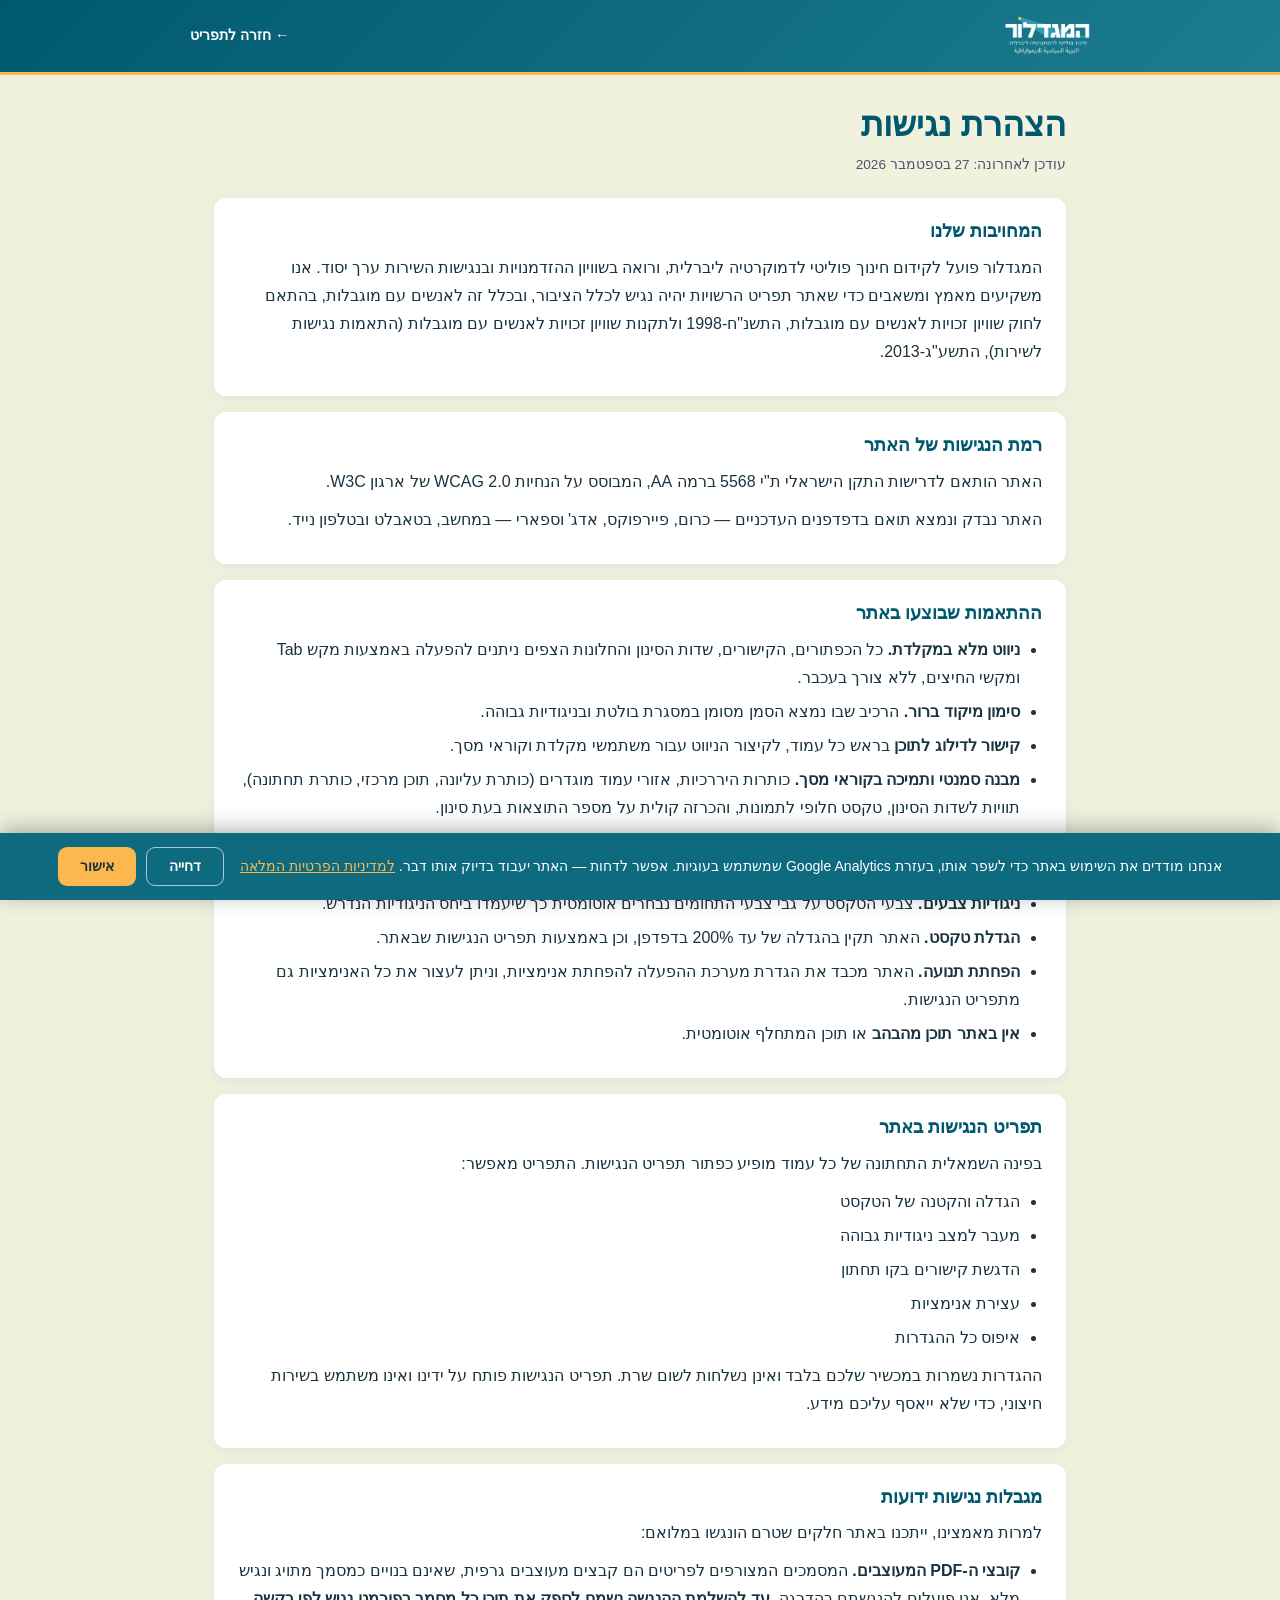
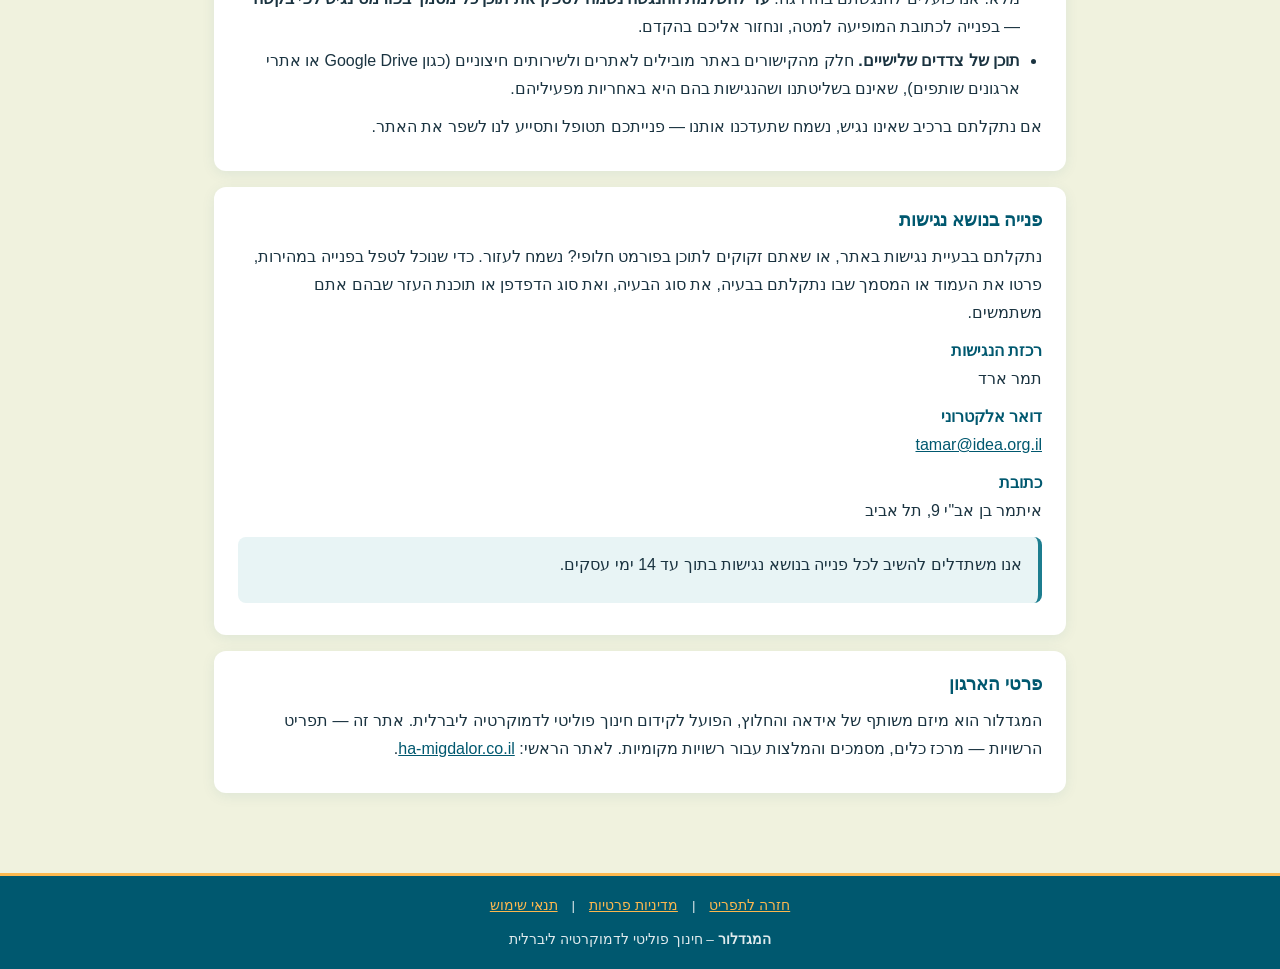
<file: accessibility.html>
<!DOCTYPE html>
<html lang="he" dir="rtl">
<head>
<meta charset="UTF-8">
<meta name="viewport" content="width=device-width, initial-scale=1.0">
<title>הצהרת נגישות | תפריט המגדלור לרשויות מקומיות</title>
<meta name="description" content="הצהרת הנגישות של אתר תפריט המגדלור לרשויות מקומיות — רמת הנגישות, ההתאמות שבוצעו, מגבלות ידועות ודרכי פנייה לרכז הנגישות.">
<link rel="icon" href="favicon.ico" sizes="32x32">
<link rel="icon" type="image/png" href="favicon.png" sizes="256x256">
<link rel="apple-touch-icon" href="icon-512.png">
<link rel="manifest" href="site.webmanifest">
<meta name="theme-color" content="#0e6a7f">
<meta name="robots" content="index,follow">
<link rel="canonical" href="https://hamigdalor-rashut.org/accessibility.html">
<meta property="og:type" content="website">
<meta property="og:site_name" content="המגדלור">
<meta property="og:locale" content="he_IL">
<meta property="og:title" content="הצהרת נגישות | תפריט המגדלור">
<meta property="og:description" content="הצהרת הנגישות של אתר תפריט המגדלור לרשויות מקומיות — רמת הנגישות, ההתאמות שבוצעו, מגבלות ידועות ודרכי פנייה לרכז הנגישות.">
<meta property="og:url" content="https://hamigdalor-rashut.org/accessibility.html">
<meta property="og:image" content="https://hamigdalor-rashut.org/share-image.png">
<meta name="twitter:card" content="summary_large_image">
<link rel="stylesheet" href="legal.css">
</head>
<body>
<a class="skip-link" href="#content">דילוג לתוכן המרכזי</a>

<header class="site-header">
  <div class="header-inner">
    <a href="index.html" aria-label="תפריט המגדלור — חזרה לעמוד הראשי"><img src="logo-sm.png" width="480" height="224" alt="המגדלור"></a>
    <a href="index.html">&#8592; חזרה לתפריט</a>
  </div>
</header>

<main id="content" tabindex="-1">
  <h1>הצהרת נגישות</h1>
  <p class="updated">עודכן לאחרונה: 27 בספטמבר 2026</p>

  <section>
    <h2>המחויבות שלנו</h2>
    <p>המגדלור פועל לקידום חינוך פוליטי לדמוקרטיה ליברלית, ורואה בשוויון ההזדמנויות ובנגישות
      השירות ערך יסוד. אנו משקיעים מאמץ ומשאבים כדי שאתר תפריט הרשויות יהיה נגיש לכלל הציבור,
      ובכלל זה לאנשים עם מוגבלות, בהתאם לחוק שוויון זכויות לאנשים עם מוגבלות, התשנ&quot;ח-1998
      ולתקנות שוויון זכויות לאנשים עם מוגבלות (התאמות נגישות לשירות), התשע&quot;ג-2013.</p>
  </section>

  <section>
    <h2>רמת הנגישות של האתר</h2>
    <p>האתר הותאם לדרישות התקן הישראלי ת&quot;י 5568 ברמה AA, המבוסס על הנחיות
      <span lang="en">WCAG 2.0</span> של ארגון <span lang="en">W3C</span>.</p>
    <p>האתר נבדק ונמצא תואם בדפדפנים העדכניים — כרום, פיירפוקס, אדג&#39; וספארי — במחשב,
      בטאבלט ובטלפון נייד.</p>
  </section>

  <section>
    <h2>ההתאמות שבוצעו באתר</h2>
    <ul>
      <li><strong>ניווט מלא במקלדת.</strong> כל הכפתורים, הקישורים, שדות הסינון והחלונות הצפים
        ניתנים להפעלה באמצעות מקש <span lang="en">Tab</span> ומקשי החיצים, ללא צורך בעכבר.</li>
      <li><strong>סימון מיקוד ברור.</strong> הרכיב שבו נמצא הסמן מסומן במסגרת בולטת ובניגודיות גבוהה.</li>
      <li><strong>קישור לדילוג לתוכן</strong> בראש כל עמוד, לקיצור הניווט עבור משתמשי מקלדת וקוראי מסך.</li>
      <li><strong>מבנה סמנטי ותמיכה בקוראי מסך.</strong> כותרות היררכיות, אזורי עמוד מוגדרים
        (כותרת עליונה, תוכן מרכזי, כותרת תחתונה), תוויות לשדות הסינון, טקסט חלופי לתמונות,
        והכרזה קולית על מספר התוצאות בעת סינון.</li>
      <li><strong>חלון פרטי הפריט</strong> מוגדר כחלון דו-שיח, המיקוד נלכד בתוכו כל עוד הוא פתוח,
        ניתן לסגור אותו במקש <span lang="en">Esc</span>, ובסגירתו המיקוד חוזר למקום שממנו נפתח.</li>
      <li><strong>ניגודיות צבעים.</strong> צבעי הטקסט על גבי צבעי התחומים נבחרים אוטומטית כך
        שיעמדו ביחס הניגודיות הנדרש.</li>
      <li><strong>הגדלת טקסט.</strong> האתר תקין בהגדלה של עד 200% בדפדפן, וכן באמצעות תפריט
        הנגישות שבאתר.</li>
      <li><strong>הפחתת תנועה.</strong> האתר מכבד את הגדרת מערכת ההפעלה להפחתת אנימציות,
        וניתן לעצור את כל האנימציות גם מתפריט הנגישות.</li>
      <li><strong>אין באתר תוכן מהבהב</strong> או תוכן המתחלף אוטומטית.</li>
    </ul>
  </section>

  <section>
    <h2>תפריט הנגישות באתר</h2>
    <p>בפינה השמאלית התחתונה של כל עמוד מופיע כפתור תפריט הנגישות. התפריט מאפשר:</p>
    <ul>
      <li>הגדלה והקטנה של הטקסט</li>
      <li>מעבר למצב ניגודיות גבוהה</li>
      <li>הדגשת קישורים בקו תחתון</li>
      <li>עצירת אנימציות</li>
      <li>איפוס כל ההגדרות</li>
    </ul>
    <p>ההגדרות נשמרות במכשיר שלכם בלבד ואינן נשלחות לשום שרת. תפריט הנגישות פותח על ידינו
      ואינו משתמש בשירות חיצוני, כדי שלא ייאסף עליכם מידע.</p>
  </section>

  <section>
    <h2>מגבלות נגישות ידועות</h2>
    <p>למרות מאמצינו, ייתכנו באתר חלקים שטרם הונגשו במלואם:</p>
    <ul>
      <li><strong>קובצי ה-PDF המעוצבים.</strong> המסמכים המצורפים לפריטים הם קבצים מעוצבים
        גרפית, שאינם בנויים כמסמך מתויג ונגיש מלא. אנו פועלים להנגשתם בהדרגה.
        <strong>עד להשלמת ההנגשה נשמח לספק את תוכן כל מסמך בפורמט נגיש לפי בקשה</strong> —
        בפנייה לכתובת המופיעה למטה, ונחזור אליכם בהקדם.</li>
      <li><strong>תוכן של צדדים שלישיים.</strong> חלק מהקישורים באתר מובילים לאתרים ולשירותים
        חיצוניים (כגון <span lang="en">Google Drive</span> או אתרי ארגונים שותפים), שאינם
        בשליטתנו ושהנגישות בהם היא באחריות מפעיליהם.</li>
    </ul>
    <p>אם נתקלתם ברכיב שאינו נגיש, נשמח שתעדכנו אותנו — פנייתכם תטופל ותסייע לנו לשפר את האתר.</p>
  </section>

  <section>
    <h2>פנייה בנושא נגישות</h2>
    <p>נתקלתם בבעיית נגישות באתר, או שאתם זקוקים לתוכן בפורמט חלופי? נשמח לעזור.
      כדי שנוכל לטפל בפנייה במהירות, פרטו את העמוד או המסמך שבו נתקלתם בבעיה,
      את סוג הבעיה, ואת סוג הדפדפן או תוכנת העזר שבהם אתם משתמשים.</p>
    <dl>
      <dt>רכזת הנגישות</dt>
      <dd>תמר ארד</dd>
      <dt>דואר אלקטרוני</dt>
      <dd><a href="mailto:tamar@idea.org.il">tamar@idea.org.il</a></dd>
      <dt>כתובת</dt>
      <dd>איתמר בן אב&quot;י 9, תל אביב</dd>
    </dl>
    <div class="callout">
      <p>אנו משתדלים להשיב לכל פנייה בנושא נגישות בתוך עד 14 ימי עסקים.</p>
    </div>
  </section>

  <section>
    <h2>פרטי הארגון</h2>
    <p>המגדלור הוא מיזם משותף של אידאה והחלוץ, הפועל לקידום חינוך פוליטי לדמוקרטיה ליברלית.
      אתר זה — תפריט הרשויות — מרכז כלים, מסמכים והמלצות עבור רשויות מקומיות.
      לאתר הראשי: <a href="https://ha-migdalor.co.il" target="_blank" rel="noopener">ha-migdalor.co.il</a>.</p>
  </section>
</main>

<footer class="site-footer">
  <nav class="footer-nav" aria-label="מידע משפטי">
    <a href="index.html">חזרה לתפריט</a>
    <span aria-hidden="true">|</span>
    <a href="privacy.html">מדיניות פרטיות</a>
    <span aria-hidden="true">|</span>
    <a href="terms.html">תנאי שימוש</a>
  </nav>
  <div><strong>המגדלור</strong> – חינוך פוליטי לדמוקרטיה ליברלית</div>
</footer>
<script src="measure.js" defer></script>
</body>
</html>
</file>
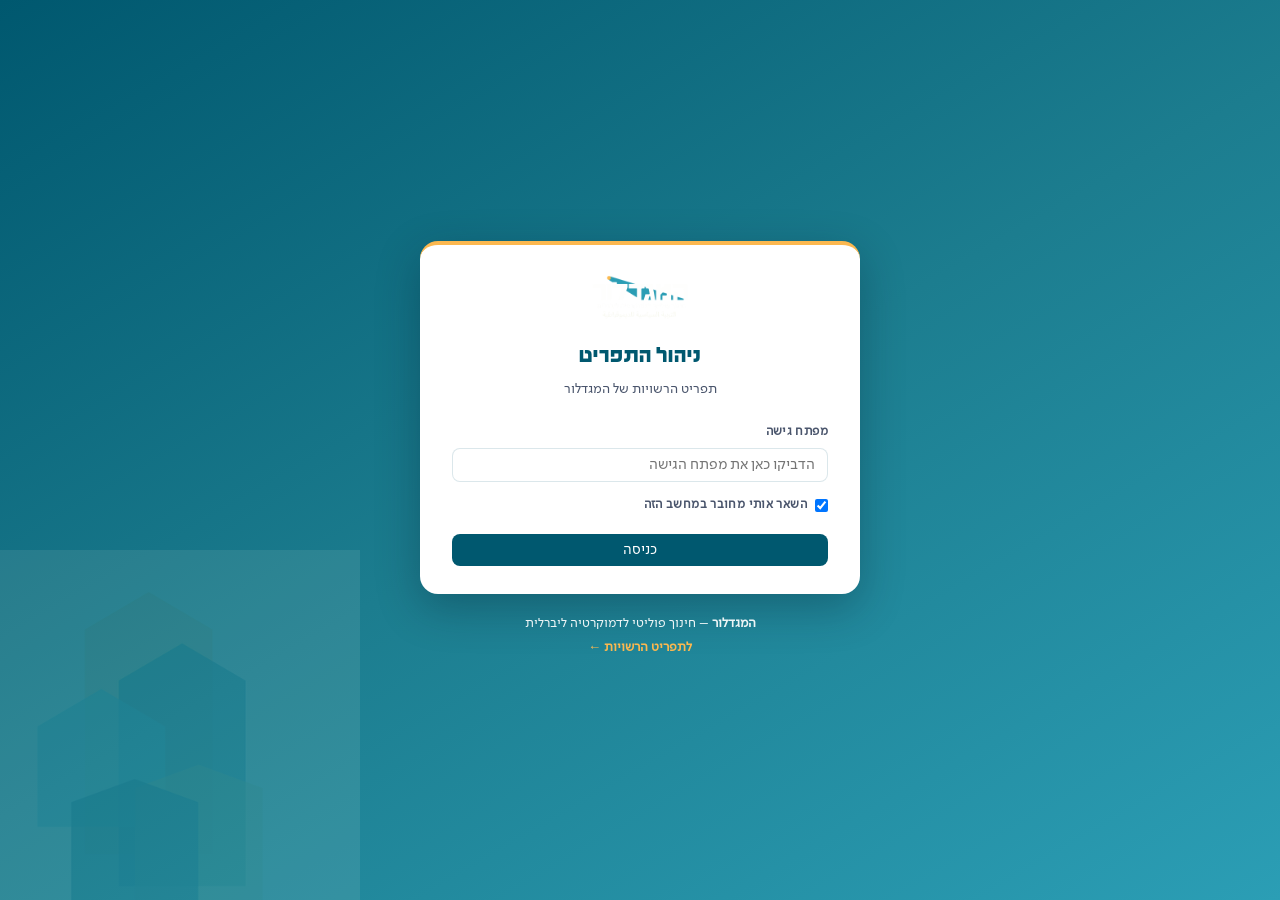
<file: admin.html>
<!DOCTYPE html>
<html lang="he" dir="rtl">
<head>
<meta charset="UTF-8">
<meta name="viewport" content="width=device-width, initial-scale=1.0">
<meta name="robots" content="noindex,nofollow">
<link rel="icon" href="favicon.ico" sizes="32x32">
<link rel="icon" type="image/png" href="favicon.png" sizes="256x256">
<link rel="apple-touch-icon" href="icon-512.png">
<link rel="manifest" href="site.webmanifest">
<meta name="theme-color" content="#00586f">
<title>ניהול התפריט – המגדלור</title>
<style>
@font-face{font-family:'BrandTitle';src:url('fonts/title.otf') format('opentype');font-display:swap}
@font-face{font-family:'BrandText';src:url('fonts/text.otf') format('opentype');font-display:swap}
*,*::before,*::after{box-sizing:border-box;margin:0;padding:0}
:root{--navy:#00586f;--navy-mid:#1c7d8f;--teal-bright:#38d1d6;--gold:#fcb84f;--off-white:#f0f2de;
 --slate:#4A556C;--line:rgba(0,88,111,.14);--danger:#b3261e;--ok:#1b7f3b;--radius:12px;--t:.2s ease}
body{font-family:'BrandText','Heebo',sans-serif;background:var(--off-white);color:#1a3340;font-size:16px;line-height:1.6}
h1,h2,h3{font-family:'BrandTitle','Secular One',sans-serif;font-weight:400;letter-spacing:.04em}
button{font-family:inherit;font-size:.9rem;cursor:pointer;border:none;border-radius:8px;padding:9px 16px;transition:var(--t)}
button:disabled{opacity:.5;cursor:not-allowed}
.btn-main{background:var(--navy);color:#fff}
.btn-main:hover:not(:disabled){background:var(--navy-mid)}
.btn-soft{background:rgba(0,88,111,.08);color:var(--navy)}
.btn-soft:hover:not(:disabled){background:rgba(0,88,111,.16)}
.btn-danger{background:transparent;color:var(--danger);border:1.5px solid rgba(179,38,30,.35)}
.btn-danger:hover:not(:disabled){background:rgba(179,38,30,.08)}
input,select,textarea{font-family:inherit;font-size:.92rem;width:100%;padding:9px 12px;border:1.5px solid var(--line);
 border-radius:8px;background:#fff;color:#1a3340}
input:focus,select:focus,textarea:focus{outline:none;border-color:var(--navy);box-shadow:0 0 0 3px rgba(0,88,111,.12)}
textarea{min-height:110px;resize:vertical;line-height:1.7}
label{display:block;font-size:.78rem;font-weight:700;color:var(--slate);margin-bottom:5px;letter-spacing:.03em}
.field{margin-bottom:14px}
.row{display:grid;grid-template-columns:1fr 1fr;gap:14px}

/* login */
.login-wrap{min-height:100vh;display:flex;flex-direction:column;align-items:center;justify-content:center;
 gap:18px;padding:24px;background:linear-gradient(150deg,#00586f 0%,#1c7d8f 50%,#2b9eb5 100%);position:relative;overflow:hidden}
.login-watermark{position:absolute;left:-60px;bottom:-70px;width:min(46vw,420px);opacity:.09;pointer-events:none}
.login-box{background:#fff;border-radius:18px;padding:30px 32px 28px;max-width:440px;width:100%;
 box-shadow:0 14px 44px rgba(0,28,40,.3);border-top:4px solid var(--gold);position:relative;text-align:center}
.login-logo{height:46px;width:auto;margin:0 auto 16px;display:block}
.login-box h1{font-size:1.5rem;color:var(--navy);margin-bottom:4px}
.login-box .sub{font-size:.85rem;color:var(--slate);margin-bottom:22px}
.login-box .field{text-align:right}
.remember{display:flex;align-items:center;gap:8px;font-size:.85rem;margin:10px 0 18px;text-align:right}
.remember input{width:auto}
.login-note{position:relative;color:rgba(255,255,255,.92);font-size:.82rem;text-align:center;line-height:1.8}
.login-note a{color:var(--gold);font-weight:700;text-decoration:none}
.login-note a:hover{text-decoration:underline}

/* app */
.topbar{background:linear-gradient(135deg,#00586f 0%,#1c7d8f 100%);color:#fff;padding:0 24px;height:60px;
 display:flex;align-items:center;justify-content:space-between;position:sticky;top:0;z-index:20;
 border-bottom:3px solid var(--gold);box-shadow:0 2px 20px rgba(0,88,111,.4)}
.topbar-brand{display:flex;align-items:center;gap:14px;min-width:0}
.topbar-logo{height:38px;width:auto;display:block;object-fit:contain}
.topbar h1{font-size:1.15rem;white-space:nowrap}
.admin-footer{background:var(--navy);border-top:3px solid var(--gold);color:rgba(255,255,255,.88);
 text-align:center;padding:16px 24px;font-size:.82rem;line-height:1.9}
.admin-footer a{color:var(--gold);text-decoration:none;font-weight:700}
.admin-footer a:hover{text-decoration:underline}
.topbar-actions{display:flex;align-items:center;gap:10px}
.topbar .btn-soft{background:rgba(0,40,52,.4);color:#fff;font-weight:700;border:1px solid rgba(255,255,255,.35)}
.topbar .btn-soft:hover:not(:disabled){background:rgba(0,40,52,.58)}
.topbar .btn-main{background:var(--gold);color:#3a2800}
.topbar .btn-main:hover:not(:disabled){background:#e8a53a}
.topbar .btn-main{font-weight:700}
.topbar .btn-main:disabled{background:rgba(0,40,52,.4);color:#fff;border:1px solid rgba(255,255,255,.3);opacity:1}
.pill{font-size:.78rem;font-weight:700;padding:5px 12px;border-radius:20px;background:rgba(255,255,255,.16)}
.pill.dirty{background:var(--gold);color:#3a2800}
[hidden]{display:none!important}
#appView{min-height:100vh;display:flex;flex-direction:column}
#appView .layout{flex:1}
.layout{display:grid;grid-template-columns:260px 1fr;gap:20px;max-width:1280px;margin:0 auto;padding:20px 24px 40px;width:100%;align-content:start}
.side{position:sticky;top:80px;align-self:start}
.cat-btn{display:flex;justify-content:space-between;align-items:center;width:100%;text-align:right;background:#fff;
 border:1.5px solid transparent;border-right:6px solid var(--c,var(--navy));margin-bottom:7px;color:#1a3340;font-weight:700;font-size:.9rem}
.cat-btn.on{border-color:var(--c,var(--navy));border-right-color:var(--c,var(--navy));background:var(--c-tint,rgba(0,88,111,.06))}
.cat-btn span{font-size:.75rem;font-weight:700;color:var(--slate)}
.toolbar{display:flex;gap:10px;margin-bottom:14px}
.sec-title{font-family:'BrandTitle','Secular One',sans-serif;font-size:1rem;color:var(--navy);
 margin:20px 0 10px;padding-bottom:6px;border-bottom:2px solid var(--line)}
.sec-title:first-child{margin-top:0}
.cat-edit{background:#f7faf9;border:1px solid var(--line);border-radius:10px;padding:12px 14px;margin-bottom:10px}
.cat-edit-head{display:flex;align-items:center;gap:10px;margin-bottom:10px}
.cat-swatch{width:26px;height:26px;border-radius:7px;border:1px solid rgba(0,0,0,.18);flex:0 0 auto}
.cat-edit-key{font-size:.78rem;color:var(--slate);font-weight:700}
.cat-edit input[type=color]{width:46px;height:38px;padding:2px;cursor:pointer}
.pending-bar{display:flex;align-items:center;justify-content:space-between;gap:12px;background:#eceff5;
 border:1px solid #c9d1de;border-radius:10px;padding:10px 14px;margin-bottom:12px;font-size:.88rem}
.toolbar input{flex:1}
.toolbar select{flex:0 0 auto;width:auto;min-width:150px}
.item-row{background:#fff;border-radius:10px;padding:12px 16px;margin-bottom:8px;display:flex;align-items:center;
 gap:12px;cursor:pointer;border:1.5px solid transparent;border-right:6px solid var(--c,var(--navy))}
.item-row:hover{border-color:var(--c,var(--navy))}
.item-row b{font-size:.95rem;font-weight:700;flex:1}
.tag.no-summary{background:#fff3d6;color:#8a5a00;border:1px solid #f0cf8a}
.tag.pending{background:#eceff5;color:#4A556C;border:1px solid #c9d1de}
.tag.empty{background:#fdecea;color:#8c1d16;border:1px solid #f0b4ae}
.item-row.is-pending{opacity:.72}
.item-row.is-empty{border-color:#f0b4ae;background:#fffaf9}
.empty-bar{display:flex;align-items:center;gap:10px;background:#fdecea;border:1px solid #f0b4ae;
 border-radius:10px;padding:10px 14px;margin-bottom:12px;font-size:.88rem;color:#8c1d16}
.tag{font-size:.72rem;font-weight:700;padding:3px 10px;border-radius:20px;background:var(--c-tint,rgba(0,88,111,.1));color:var(--c-deep,var(--navy));white-space:nowrap}
.tag.sup{background:rgba(252,184,79,.25);color:#7a5200}
.muted{color:var(--slate);font-size:.8rem}
.empty{text-align:center;padding:40px;color:var(--slate)}

/* editor */
.overlay{position:fixed;inset:0;background:rgba(0,48,61,.55);display:none;align-items:flex-start;justify-content:center;
 padding:24px 16px;overflow-y:auto;z-index:40}
.overlay.open{display:flex}
.editor{background:#fff;border-radius:16px;max-width:820px;width:100%;margin:auto}
.editor-head{background:var(--c-deep,var(--navy));color:#fff;padding:18px 24px;border-radius:16px 16px 0 0;display:flex;
 justify-content:space-between;align-items:center}
.editor-head h2{font-size:1.2rem}
.editor-body{padding:24px}
.editor-foot{padding:16px 24px;border-top:1px solid var(--line);display:flex;gap:10px;justify-content:space-between}
.files-box{border:1.5px dashed var(--line);border-radius:10px;padding:14px}
.file-line{display:flex;align-items:center;gap:10px;padding:8px 0;border-bottom:1px solid var(--line)}
.file-line:last-child{border-bottom:none}
.file-line span{flex:1;font-size:.85rem;word-break:break-all}
.file-line .muted{font-size:.72rem}
.file-line-actions{display:flex;gap:8px;flex:0 0 auto}
.file-prev{display:none;margin:0 0 10px;border:1px solid var(--line);border-radius:8px;
 overflow:hidden;background:#fff}
.file-prev.open{display:block}
.file-prev canvas,.file-prev img{width:100%;height:auto;display:block}
.file-prev canvas+canvas{border-top:1px solid var(--line)}
.file-prev .note{padding:14px;font-size:.82rem;color:var(--slate);text-align:center}
.file-prev .note a{color:var(--navy);font-weight:700}
.hint{font-size:.78rem;color:var(--slate);margin-top:8px}
.toast{position:fixed;bottom:22px;left:50%;transform:translateX(-50%);background:#0d3b46;color:#fff;padding:12px 22px;
 border-radius:10px;font-size:.9rem;z-index:60;display:none;max-width:90vw;text-align:center}
.toast.show{display:block}
.toast.err{background:var(--danger)}
.toast.ok{background:var(--ok)}
@media(max-width:820px){.layout{grid-template-columns:1fr}.side{position:static}.row{grid-template-columns:1fr}}

/* ── MOBILE ─────────────────────────────────────────── */
@media(max-width:760px){
  .topbar{height:auto;flex-direction:column;align-items:stretch;gap:10px;padding:12px 16px;position:static}
  .topbar-brand{justify-content:center}
  .topbar h1{font-size:1.05rem}
  .topbar-actions{flex-wrap:wrap;justify-content:center;gap:8px}
  .topbar-actions button{flex:1 1 auto;min-width:0}
  .topbar .pill{flex:1 1 100%;text-align:center}
  .layout{grid-template-columns:1fr;padding:16px 16px 32px;gap:14px}
  .side{position:static}
  .pending-bar{flex-direction:column;align-items:stretch;text-align:center;gap:10px}
  .row{grid-template-columns:1fr}
  .item-row{flex-wrap:wrap;gap:6px 8px}
  .item-row b{flex:1 1 100%;order:-1}
  .editor{border-radius:0}
  .editor-head,.editor-body,.editor-foot{padding-inline:18px}
  .login-box{padding:26px 22px 24px}
  .login-watermark{left:-90px;bottom:-90px;width:70vw}
}
.checks{display:flex;flex-wrap:wrap;gap:6px 14px;padding:8px 10px;border:1.5px solid #dbe3e6;border-radius:9px;background:#fafcfc}
.check{display:inline-flex;align-items:center;gap:6px;font-size:.88rem;cursor:pointer;min-height:30px}
.check input{width:16px;height:16px;accent-color:#0e6a7f;cursor:pointer;flex-shrink:0}
.check:hover span{color:#0e6a7f}
</style>
</head>
<body>

<!-- ── LOGIN ─────────────────────────────────────────────── -->
<div class="login-wrap" id="loginView">
  <img src="icon-512.png" alt="" class="login-watermark">
  <div class="login-box">
    <img src="logo-sm.png" width="480" height="224" alt="המגדלור" class="login-logo">
    <h1>ניהול התפריט</h1>
    <div class="sub">תפריט הרשויות של המגדלור</div>
    <div class="field">
      <label for="tokenInput">מפתח גישה</label>
      <input type="password" id="tokenInput" placeholder="הדביקו כאן את מפתח הגישה" autocomplete="current-password">
    </div>
    <div class="remember">
      <input type="checkbox" id="rememberBox" checked>
      <label for="rememberBox" style="margin:0">השאר אותי מחובר במחשב הזה</label>
    </div>
    <button class="btn-main" id="loginBtn" style="width:100%">כניסה</button>
  </div>
  <div class="login-note">
    <strong>המגדלור</strong> – חינוך פוליטי לדמוקרטיה ליברלית<br>
    <a href="index.html">לתפריט הרשויות ←</a>
  </div>
</div>

<!-- ── APP ───────────────────────────────────────────────── -->
<div id="appView" hidden>
  <div class="topbar">
    <div class="topbar-brand">
      <img src="logo-sm.png" width="480" height="224" alt="המגדלור" class="topbar-logo">
      <h1>ניהול התפריט</h1>
    </div>
    <div class="topbar-actions">
      <span class="pill" id="statePill">נטען…</span>
      <button class="btn-soft" id="siteBtn">תוכן האתר</button>
      <button class="btn-soft" id="newItemBtn">פריט חדש</button>
      <button class="btn-main" id="publishBtn" disabled>שמירה ועדכון באתר</button>
      <button class="btn-soft" id="logoutBtn">יציאה</button>
    </div>
  </div>

  <div class="layout">
    <div class="side" id="catSide"></div>
    <div>
      <div class="toolbar">
        <input type="search" id="searchInput" placeholder="חיפוש לפי שם, איש קשר, נושא…">
        <select id="stateFilter" aria-label="סינון לפי מצב">
          <option value="">כל הפריטים</option>
          <option value="empty">רק אלה שאינם מוצגים באתר</option>
          <option value="pending">רק ממתינים לאישור</option>
          <option value="nosummary">רק בלי תקציר</option>
          <option value="nofiles">רק בלי קבצים</option>
        </select>
      </div>
      <div class="empty-bar" id="emptyBar" hidden>
        <span id="emptyCount"></span>
      </div>
      <div class="pending-bar" id="pendingBar" hidden>
        <span id="pendingCount"></span>
        <button class="btn-soft" id="approveAllBtn">אישור כל הממתינים המוצגים</button>
      </div>
      <div id="itemList"></div>
    </div>
  </div>

  <footer class="admin-footer">
    <div><strong>המגדלור</strong> – חינוך פוליטי לדמוקרטיה ליברלית</div>
    <div>
      <a href="index.html">תפריט הרשויות</a> ·
      <a href="https://ha-migdalor.co.il" target="_blank" rel="noopener">ha-migdalor.co.il</a> ·
      <a href="mailto:tamar@idea.org.il">tamar@idea.org.il</a>
    </div>
  </footer>
</div>

<!-- ── EDITOR ────────────────────────────────────────────── -->
<div class="overlay" id="siteOverlay">
  <div class="editor">
    <div class="editor-head">
      <h2>תוכן האתר</h2>
      <button class="btn-soft" id="siteCloseBtn">סגירה</button>
    </div>
    <div class="editor-body">
      <div class="sec-title">ראש העמוד</div>
      <div class="field"><label for="sHeroTitle">כותרת ראשית</label><input id="sHeroTitle"></div>
      <div class="field"><label for="sHeroSub">כותרת משנה</label><input id="sHeroSub"></div>

      <div class="sec-title">תקציר הפתיחה</div>
      <div class="field">
        <label for="sIntro">פסקאות המבוא</label>
        <textarea id="sIntro" rows="10"></textarea>
        <div class="hint">שורה ריקה מפרידה בין פסקאה לפסקה.</div>
      </div>
      <div class="field"><label for="sSection">כותרת חטיבת התחומים</label><input id="sSection"></div>

      <div class="sec-title">נושאי העל</div>
      <div class="field">
        <label for="sTopics">רשימת הנושאים</label>
        <textarea id="sTopics" rows="12"></textarea>
        <div class="hint">נושא אחד בכל שורה, לפי הסדר שבו יופיעו בתפריט הסינון באתר.
          מחיקת נושא מכאן מוציאה אותו מהתפריט; בפריטים שנושאים אותו הוא יהפוך לתיוג חופשי
          וימשיך להימצא בחיפוש.</div>
      </div>

      <div class="sec-title">כותרות התחומים</div>
      <div id="sCats"></div>

      <div class="sec-title">כותרת תחתונה</div>
      <div class="row">
        <div class="field"><label for="sJoinText">טקסט הצטרפות</label><input id="sJoinText"></div>
        <div class="field"><label for="sJoinEmail">כתובת מייל</label><input id="sJoinEmail" type="email"></div>
      </div>
      <div class="field"><label for="sAboutText">טקסט "לפרטים נוספים"</label><input id="sAboutText"></div>
      <div class="row">
        <div class="field"><label for="sAboutUrl">כתובת האתר</label><input id="sAboutUrl" type="url"></div>
        <div class="field"><label for="sAboutLabel">הכיתוב של הקישור</label><input id="sAboutLabel"></div>
      </div>
      <div class="field"><label for="sTagline">שורת הסיום</label><input id="sTagline"></div>
    </div>
    <div class="editor-foot">
      <span class="muted">השינויים נשמרים בלחיצה על "שמירה ועדכון באתר"</span>
      <button class="btn-main" id="siteApplyBtn">אישור</button>
    </div>
  </div>
</div>

<div class="overlay" id="editorOverlay">
  <div class="editor">
    <div class="editor-head">
      <h2 id="editorTitle">עריכת פריט</h2>
      <button class="btn-soft" id="closeEditor">סגירה</button>
    </div>
    <div class="editor-body">
      <div class="field">
        <label for="fName">כותרת</label>
        <input id="fName">
      </div>
      <div class="field">
        <label for="fSummary">תקציר קצר</label>
        <textarea id="fSummary" rows="2" maxlength="220"></textarea>
        <div class="hint">משפט אחד שמופיע באתר מתחת לכותרת, בכרטיס ובחלון הפריט. עד 220 תווים.</div>
      </div>
      <div class="field">
        <label for="fDesc">תוכן / תיאור מלא</label>
        <textarea id="fDesc"></textarea>
      </div>
      <div class="row">
        <div class="field"><label for="fCategory">תחום</label><select id="fCategory"></select></div>
        <div class="field"><label for="fType">סוג</label><select id="fType">
          <option value="מסמך המלצות">מסמך המלצות</option><option value="ספק">ספק</option></select></div>
      </div>
      <div class="field">
        <label for="fStatus">מצב פרסום</label>
        <select id="fStatus">
          <option value="">מפורסם באתר</option>
          <option value="ממתין">ממתין לאישור — לא מוצג באתר</option>
        </select>
        <div class="hint">פריט שממתין לאישור נשמר כאן ואינו נראה למבקרים באתר.</div>
      </div>
      <div class="row">
        <div class="field"><label for="fAudience">קהלי יעד</label>
          <input id="fAudience" list="audList" autocomplete="off">
          <datalist id="audList"></datalist>
          <small class="hint">אפשר כמה קהלים, מופרדים בפסיק. סינון באתר מוצא את הפריט לפי כל אחד מהם.</small>
        </div>
        <div class="field">
          <label id="fTopicLabel">נושאי על</label>
          <div id="fTopics" class="checks" role="group" aria-labelledby="fTopicLabel"></div>
          <small class="hint">רשימה קבועה. רק נושאים מכאן מופיעים בתפריט הסינון באתר.
            לעריכת הרשימה עצמה — &quot;תוכן האתר&quot; למעלה.</small>
        </div>
      </div>
      <div class="row">
        <div class="field"><label for="fTags">תיוגים חופשיים</label>
          <input id="fTags" list="tagList" autocomplete="off">
          <datalist id="tagList"></datalist>
          <small class="hint">מילים נוספות שיעזרו למצוא את הפריט בחיפוש, מופרדות בפסיק —
            למשל סיור, השתלמות, להט&quot;ב. אינן נכנסות לתפריט הסינון.</small>
        </div>
        <div class="field"><label for="fDept">מחלקות</label>
          <input id="fDept" list="deptList" autocomplete="off">
          <datalist id="deptList"></datalist>
          <small class="hint">אפשר כמה מחלקות, מופרדות בפסיק. סינון באתר מוצא את הפריט לפי כל אחת מהן.</small>
        </div>
        <div class="field"><label for="fGafan">גפ"ן</label><select id="fGafan">
          <option value="">לא</option><option value="כן">כן</option></select></div>
      </div>
      <div class="row">
        <div class="field"><label for="fOrg">ארגון / ספק מבצע</label><input id="fOrg"></div>
        <div class="field"><label for="fContact">איש/אשת קשר</label><input id="fContact"></div>
      </div>
      <div class="row">
        <div class="field"><label for="fPhone">טלפון</label><input id="fPhone"></div>
        <div class="field"><label for="fEmail">אימייל</label><input id="fEmail" type="email"></div>
      </div>
      <div class="field"><label for="fWebsite">אתר הספק / הפעילות</label><input id="fWebsite" type="url"></div>
      <div class="field"><label for="fNotes">דגשים והערות</label><textarea id="fNotes" rows="2"></textarea></div>

      <div class="field">
        <label>קבצים</label>
        <div class="files-box">
          <div id="filesList"></div>
          <div style="margin-top:10px">
            <input type="file" id="fileInput" multiple>
            <div class="hint">הקבצים נשמרים בתוך האתר. העלאה מתבצעת מיד; שאר השינויים נשמרים בלחיצה על "שמירה ועדכון באתר".</div>
          </div>
        </div>
      </div>
    </div>
    <div class="editor-foot">
      <button class="btn-danger" id="deleteItemBtn">מחיקת הפריט</button>
      <button class="btn-main" id="applyItemBtn">אישור</button>
    </div>
  </div>
</div>

<div class="toast" id="toast"></div>

<script>
/* ── CONFIG ─────────────────────────────────────────────── */
const REPO   = 'romangash-star/migdalor-menu';
const BRANCH = 'main';
const TOKEN_KEY = 'migdalor_admin_token';

let token = '';
let data = null;        // {categories, items}
let site = null;        // טקסטים וצבעים של האתר
const splitList = v => String(v || '').split(',').map(t => t.trim()).filter(Boolean);
const siteTopics = () => (site && Array.isArray(site.topics)) ? site.topics : [];
let indexHtml = '';     // full index.html text
let indexSha = '';      // sha of the loaded index.html — guards against overwriting newer edits
let dirty = false;
let activeCat = '__all__';
let editingIdx = -1;

/* ── CATEGORY COLOURS ───────────────────────────────────── */
// Read straight from the site so the admin always matches it.
let CAT_COLORS = {};
const FALLBACK_COLOR = '#00586f';
const HEX_COLOR = /^#[0-9a-f]{3,8}$/i;
function readCatColors(html){
  // ^ עם דגל m: ההכרזה חייבת לפתוח שורה. הנתונים יושבים בשורה אחת ארוכה
  // שקודמת להכרזה הזו בקובץ, ולכן טקסט בתוך פריט לא יכול להתחזות לה.
  const m = html.match(/^const CAT_COLORS = (\{[\s\S]*?\});/m);
  if(!m) return;
  try {
    const raw = JSON.parse(m[1].replace(/'/g, '"').replace(/,(\s*})/g, '$1'));
    const clean = {};                       // רק קוד צבע תקין נכנס פנימה
    for(const k in raw){
      const v = String(raw[k]).trim();
      if(HEX_COLOR.test(v)) clean[k] = v;
    }
    CAT_COLORS = clean;
  } catch(e){}
}
function hexToHsl(hex){
  const n = parseInt(hex.slice(1), 16);
  const r = ((n >> 16) & 255) / 255, g = ((n >> 8) & 255) / 255, b = (n & 255) / 255;
  const mx = Math.max(r, g, b), mn = Math.min(r, g, b), l = (mx + mn) / 2, d = mx - mn;
  let h = 0, sat = 0;
  if(d){
    sat = d / (1 - Math.abs(2 * l - 1));
    h = mx === r ? ((g - b) / d + (g < b ? 6 : 0)) : mx === g ? (b - r) / d + 2 : (r - g) / d + 4;
    h *= 60;
  }
  return [h, sat, l];
}
const catColor = cat => CAT_COLORS[cat] || FALLBACK_COLOR;
// Deep enough for white text on it, whatever the category's own lightness.
function catDeep(cat){
  const [h, sat, l] = hexToHsl(catColor(cat));
  const s = Math.min(0.8, Math.max(0.35, sat));
  return `hsl(${h.toFixed(1)} ${(s * 100).toFixed(1)}% ${(Math.min(0.28, Math.max(0.17, l * 0.45)) * 100).toFixed(1)}%)`;
}
function catTint(cat){
  const [h, sat] = hexToHsl(catColor(cat));
  return `hsl(${h.toFixed(1)} ${(Math.min(0.8, Math.max(0.35, sat)) * 100).toFixed(1)}% 94%)`;
}
function catVars(cat){
  return `--c:${catColor(cat)};--c-deep:${catDeep(cat)};--c-tint:${catTint(cat)}`;
}

/* ── HELPERS ────────────────────────────────────────────── */
const $ = id => document.getElementById(id);
const esc = s => String(s??'').replace(/[&<>"]/g, c => ({'&':'&amp;','<':'&lt;','>':'&gt;','"':'&quot;'}[c]));

function toast(msg, kind){
  const t = $('toast');
  t.textContent = msg;
  t.className = 'toast show' + (kind ? ' ' + kind : '');
  clearTimeout(t._timer);
  t._timer = setTimeout(() => t.className = 'toast', kind === 'err' ? 7000 : 3500);
}

// GitHub stores file content base64-encoded; these keep Hebrew intact both ways.
const b64ToText = b64 => new TextDecoder().decode(Uint8Array.from(atob(b64), c => c.charCodeAt(0)));
const textToB64 = txt => {
  const bytes = new TextEncoder().encode(txt);
  let bin = '';
  bytes.forEach(b => bin += String.fromCharCode(b));
  return btoa(bin);
};
const bufToB64 = buf => {
  const bytes = new Uint8Array(buf);
  let bin = '';
  for(let i = 0; i < bytes.length; i += 0x8000) bin += String.fromCharCode.apply(null, bytes.subarray(i, i + 0x8000));
  return btoa(bin);
};
const ghPath = p => p.split('/').map(encodeURIComponent).join('/');

async function gh(path, options = {}){
  const res = await fetch('https://api.github.com' + path, {
    ...options,
    headers: {Authorization: 'Bearer ' + token, Accept: 'application/vnd.github+json', ...(options.headers||{})}
  });
  if(!res.ok){
    let detail = '';
    try { detail = (await res.json()).message || ''; } catch(e){}
    throw new Error(res.status === 401 ? 'המפתח אינו תקף. יש להתחבר מחדש.'
      : res.status === 403 ? 'המפתח מאפשר קריאה בלבד ולא שמירה. צריך מפתח עם הרשאת כתיבה.' + (detail ? ' (' + detail + ')' : '')
      : res.status === 409 || res.status === 422
        ? 'מישהו אחר שמר שינויים אחריכם. רעננו את העמוד (F5), בצעו את השינוי שוב ושמרו — כדי לא לדרוס את העבודה שלו.'
      : 'שגיאה מול GitHub (' + res.status + ') ' + detail);
  }
  return res.status === 204 ? null : res.json();
}

function setDirty(on){
  dirty = on;
  $('publishBtn').disabled = !on;
  $('statePill').textContent = on ? 'יש שינויים שלא פורסמו' : 'הכול מעודכן';
  $('statePill').className = 'pill' + (on ? ' dirty' : '');
}
window.addEventListener('beforeunload', e => { if(dirty){ e.preventDefault(); e.returnValue = ''; } });

/* ── LOGIN ──────────────────────────────────────────────── */
$('loginBtn').onclick = async () => {
  const value = $('tokenInput').value.trim();
  if(!value) return toast('יש להזין מפתח', 'err');
  token = value;
  $('loginBtn').disabled = true;
  try {
    const repo = await gh('/repos/' + REPO);    // מאמת את המפתח ואת הגישה למאגר
    if(repo && repo.permissions && !repo.permissions.push){
      throw new Error('המפתח הזה מאפשר קריאה בלבד. כדי לשמור שינויים צריך מפתח עם הרשאת כתיבה.');
    }
    if($('rememberBox').checked) localStorage.setItem(TOKEN_KEY, token);
    await startApp();
  } catch(err){
    token = '';
    toast(err.message, 'err');
  } finally {
    $('loginBtn').disabled = false;
  }
};
$('tokenInput').addEventListener('keydown', e => { if(e.key === 'Enter') $('loginBtn').click(); });

$('logoutBtn').onclick = () => {
  if(dirty && !confirm('יש שינויים שלא פורסמו. לצאת בכל זאת?')) return;
  localStorage.removeItem(TOKEN_KEY);
  location.reload();
};

async function startApp(){
  $('loginView').hidden = true;
  $('appView').hidden = false;
  await loadSite();
}

/* ── LOAD ───────────────────────────────────────────────── */
async function loadSite(){
  $('statePill').textContent = 'נטען…';
  const file = await gh('/repos/' + REPO + '/contents/index.html?ref=' + BRANCH);
  indexHtml = b64ToText(file.content.replace(/\n/g, ''));
  indexSha  = file.sha;
  const match = indexHtml.match(/const DATA = (\{[\s\S]*?\});/);
  if(!match) throw new Error('לא נמצא מאגר הנתונים בתוך index.html');
  data = JSON.parse(match[1]);
  const sm = indexHtml.match(/^const SITE = (\{[\s\S]*?\});/m);
  site = sm ? JSON.parse(sm[1]) : {};
  site.hero ||= {}; site.footer ||= {}; site.categories ||= {};
  site.intro = Array.isArray(site.intro) ? site.intro : [];
  CAT_COLORS = {};                       // הצבעים מגיעים מ-SITE
  for(const c in site.categories){
    const v = String(site.categories[c].color || '').trim();
    if(HEX_COLOR.test(v)) CAT_COLORS[c] = v;
  }
  setDirty(false);
  renderCats();
  renderItems();
}

/* ── LISTS ──────────────────────────────────────────────── */
function catsOf(){ return data.categories.filter(c => c && c !== 'nan'); }
// השם שהמבקר רואה באתר, כדי שעמוד הניהול ידבר באותה שפה
function catLabel(c){
  const d = ((site && site.categories && site.categories[c]) || {}).display;
  return (d && d.trim()) || c;
}
function countIn(cat){ return data.items.filter(i => i.category === cat).length; }

function renderCats(){
  const cats = catsOf();
  $('catSide').innerHTML =
    `<button class="cat-btn${activeCat === '__all__' ? ' on' : ''}" data-cat="__all__" style="--c:var(--navy);--c-tint:rgba(0,88,111,.06)">
       כל הפריטים <span>${data.items.length}</span></button>` +
    cats.map(c => `<button class="cat-btn${activeCat === c ? ' on' : ''}" data-cat="${esc(c)}" style="${esc(catVars(c))}">
       ${esc(catLabel(c))} <span>${countIn(c)}</span></button>`).join('');
  $('catSide').querySelectorAll('.cat-btn').forEach(b => b.onclick = () => {
    activeCat = b.dataset.cat;
    renderCats();
    renderItems();
  });
}

// אותו כלל בדיוק כמו באתר:
//  - מסמך המלצות בלי קובץ = מסמך שטרם נכתב, ולכן אינו מוצג.
//  - ספק מוצג כל עוד יש לו תקציר, תיאור או קובץ.
const hasFiles = i => !!(i.files || []).length;
const isEmptyItem = i => i.type === 'מסמך המלצות'
  ? !hasFiles(i)
  : !(i.summary || '').trim() && !(i.description || '').trim() && !hasFiles(i);
const emptyReason = i => i.type === 'מסמך המלצות' && !hasFiles(i)
  ? 'אין מסמך — לא מוצג' : 'ריק — נדרש טיפול';

function visibleItems(){
  const q = $('searchInput').value.trim().toLowerCase();
  return data.items
    .map((item, idx) => ({item, idx}))
    .filter(({item}) => activeCat === '__all__' || item.category === activeCat)
    .filter(({item}) => !q || [item.name, item.summary, item.org, item.contactName, item.topic, item.audience, item.dept]
      .some(v => String(v||'').toLowerCase().includes(q)))
    .filter(({item}) => {
      const st = $('stateFilter') ? $('stateFilter').value : '';
      if(st === 'empty')     return isEmptyItem(item);
      if(st === 'pending')   return item.status === 'ממתין';
      if(st === 'nosummary') return !(item.summary || '').trim();
      if(st === 'nofiles')   return !(item.files || []).length;
      return true;
    });
}

function renderItems(){
  const rows = visibleItems();
  $('itemList').innerHTML = rows.length ? rows.map(({item, idx}) => `
    <div class="item-row${item.status === 'ממתין' ? ' is-pending' : ''}${isEmptyItem(item) ? ' is-empty' : ''}" data-idx="${idx}" style="${esc(catVars(item.category))}">
      <span class="tag ${item.type === 'ספק' ? 'sup' : ''}">${item.type === 'ספק' ? 'ספק' : 'מסמך'}</span>
      <b>${esc(item.name) || '<span class="muted">(ללא כותרת)</span>'}</b>
      ${item.status === 'ממתין' ? '<span class="tag pending">ממתין לאישור</span>' : ''}
      ${isEmptyItem(item) ? `<span class="tag empty">${esc(emptyReason(item))}</span>`
        : (item.summary ? '' : '<span class="tag no-summary">חסר תקציר</span>')}
      <span class="muted">${(item.files||[]).length} קבצים</span>
    </div>`).join('') : '<div class="empty">אין פריטים להצגה</div>';
  $('itemList').querySelectorAll('.item-row').forEach(r => r.onclick = () => openEditor(+r.dataset.idx));

  const emptyRows = rows.filter(({item}) => isEmptyItem(item));
  $('emptyBar').hidden = emptyRows.length === 0;
  const noDoc = emptyRows.filter(({item}) => item.type === 'מסמך המלצות').length;
  const noContent = emptyRows.length - noDoc;
  const parts = [];
  if(noDoc) parts.push(`${noDoc} מסמכי המלצות בלי קובץ מצורף`);
  if(noContent) parts.push(`${noContent} פריטים בלי תקציר, תיאור או קובץ`);
  $('emptyCount').textContent = parts.join(' · ') + ' — אינם מוצגים באתר עד שיושלמו';

  const pending = rows.filter(({item}) => item.status === 'ממתין');
  $('pendingBar').hidden = pending.length === 0;
  $('pendingCount').textContent = pending.length === 1
    ? 'פריט אחד ממתין לאישור ואינו מוצג באתר'
    : `${pending.length} פריטים ממתינים לאישור ואינם מוצגים באתר`;
}
$('searchInput').oninput = renderItems;
$('stateFilter').onchange = renderItems;

$('approveAllBtn').onclick = () => {
  const pending = visibleItems().filter(({item}) => item.status === 'ממתין');
  if(!pending.length) return;
  if(!confirm(`לאשר ${pending.length} פריטים ולהציג אותם באתר?`)) return;
  pending.forEach(({item}) => item.status = '');
  setDirty(true);
  renderCats();
  renderItems();
  toast(`${pending.length} פריטים אושרו. לחצו "שמירה ועדכון באתר" כדי לפרסם.`);
};

/* ── EDITOR ─────────────────────────────────────────────── */
function openEditor(idx){
  editingIdx = idx;
  const item = data.items[idx];
  $('editorTitle').textContent = idx === -1 ? 'פריט חדש' : 'עריכת פריט';
  $('fCategory').innerHTML = catsOf().map(c => `<option value="${esc(c)}">${esc(catLabel(c))}</option>`).join('');
  $('fName').value = item.name || '';
  $('fSummary').value = item.summary || '';
  $('fDesc').value = item.description || '';
  $('fCategory').value = item.category || catsOf()[0];
  $('fType').value = item.type === 'ספק' ? 'ספק' : 'מסמך המלצות';
  $('fStatus').value = item.status === 'ממתין' ? 'ממתין' : '';
  $('fAudience').value = item.audience || '';
  // נושאי העל מסומנים בתיבות; כל ערך נושא שאינו ברשימה הרשמית מוצג בשדה
  // התיוגים החופשיים, כך שהעורך רואה בדיוק מה יישמר ושום תיוג לא נעלם.
  const official = siteTopics();
  const onItem   = splitList(item.topic);
  $('fTopics').innerHTML = official.map((t, n) => `<label class="check">
      <input type="checkbox" value="${esc(t)}"${onItem.includes(t) ? ' checked' : ''}>
      <span>${esc(t)}</span></label>`).join('');
  const strays = onItem.filter(t => !official.includes(t));
  $('fTags').value = [...new Set(splitList(item.tags).concat(strays))].join(', ');

  // הערכים שכבר בשימוש, כדי שלא ייווצרו שני כתיבים לאותו תיוג
  const used = f => [...new Set(data.items.flatMap(i => splitList(i[f])))].sort();
  const fillList = (listId, field) => {
    $(listId).innerHTML = used(field).map(t => `<option value="${esc(t)}"></option>`).join('');
  };
  fillList('tagList', 'tags');
  fillList('deptList', 'dept');
  fillList('audList', 'audience');
  $('fDept').value = item.dept || '';
  $('fGafan').value = item.gafan === 'כן' ? 'כן' : '';
  $('fOrg').value = item.org || '';
  $('fContact').value = item.contactName || '';
  $('fPhone').value = item.phone || '';
  $('fEmail').value = item.email || '';
  $('fWebsite').value = item.website || '';
  $('fNotes').value = item.notes || '';
  $('deleteItemBtn').style.display = idx === -1 ? 'none' : 'block';
  paintEditor($('fCategory').value);
  renderFiles();
  $('editorOverlay').classList.add('open');
}

function currentFiles(){
  return editingIdx === -1 ? (newItemDraft.files ||= []) : (data.items[editingIdx].files ||= []);
}

function renderFiles(){
  const files = currentFiles();
  $('filesList').innerHTML = files.length ? files.map((f, i) => `
    <div class="file-line">
      <span>${esc(f.name)}<br><span class="muted">${esc(f.localPath || f.url || '')}</span></span>
      <span class="file-line-actions">
        <button class="btn-soft" data-prev="${i}">תצוגה מקדימה</button>
        <button class="btn-danger" data-i="${i}">הסרה</button>
      </span>
    </div>
    <div class="file-prev" id="filePrev${i}"></div>`).join('') : '<div class="muted">אין קבצים</div>';
  $('filesList').querySelectorAll('button[data-i]').forEach(b => b.onclick = () => {
    files.splice(+b.dataset.i, 1);
    if(editingIdx !== -1) setDirty(true);
    renderFiles();
  });
  $('filesList').querySelectorAll('button[data-prev]').forEach(b => b.onclick = () => {
    const i = +b.dataset.prev, box = $('filePrev' + i);
    if(box.classList.contains('open')){
      box.classList.remove('open'); box.innerHTML = '';
      b.textContent = 'תצוגה מקדימה';
      return;
    }
    box.classList.add('open');
    b.textContent = 'סגירת התצוגה';
    showFilePreview(box, files[i]);
  });
}

/* ── עריכת תוכן האתר ──────────────────────── */
const PARA_SEP = String.fromCharCode(10, 10);          // שורה ריקה בין פסקאות
const PARA_SPLIT = new RegExp(String.fromCharCode(10) + '\\s*' + String.fromCharCode(10));

function openSiteEditor(){
  if(!site) return;
  $('sHeroTitle').value = site.hero.title || '';
  $('sHeroSub').value   = site.hero.subtitle || '';
  $('sIntro').value     = (site.intro || []).join(PARA_SEP);
  $('sSection').value   = site.sectionTitle || '';
  $('sTopics').value    = siteTopics().join('\n');
  $('sJoinText').value  = site.footer.joinText || '';
  $('sJoinEmail').value = site.footer.joinEmail || '';
  $('sAboutText').value = site.footer.aboutText || '';
  $('sAboutUrl').value  = site.footer.aboutUrl || '';
  $('sAboutLabel').value= site.footer.aboutLabel || '';
  $('sTagline').value   = site.footer.tagline || '';

  $('sCats').innerHTML = catsOf().map(c => {
    const v = site.categories[c] || {};
    return `<div class="cat-edit" data-cat="${esc(c)}">
      <div class="cat-edit-head">
        <span class="cat-swatch" style="background:${esc(HEX_COLOR.test(v.color||'') ? v.color : '#00586f')}"></span>
        <span class="cat-edit-key">${esc(c)}</span>
      </div>
      <div class="row">
        <div class="field"><label>כותרת באתר</label><input class="cDisplay" value="${esc(v.display || c)}"></div>
        <div class="field"><label>צבע הבית</label>
          <input class="cColor" type="color" value="${esc(HEX_COLOR.test(v.color||'') ? v.color : '#00586f')}"></div>
      </div>
      <div class="field"><label>תיאור התחום</label><textarea class="cDesc" rows="3">${esc(v.desc || '')}</textarea></div>
    </div>`;
  }).join('');
  $('sCats').querySelectorAll('.cColor').forEach(inp => inp.oninput = () => {
    inp.closest('.cat-edit').querySelector('.cat-swatch').style.background = inp.value;
  });
  $('siteOverlay').classList.add('open');
}

function applySiteEditor(){
  site.hero.title    = $('sHeroTitle').value.trim();
  site.hero.subtitle = $('sHeroSub').value.trim();
  site.intro         = $('sIntro').value.split(PARA_SPLIT).map(p => p.trim()).filter(Boolean);
  site.sectionTitle  = $('sSection').value.trim();
  site.topics        = [...new Set($('sTopics').value.split('\n')
                        .map(t => t.trim()).filter(Boolean))];
  site.footer.joinText   = $('sJoinText').value.trim();
  site.footer.joinEmail  = $('sJoinEmail').value.trim();
  site.footer.aboutText  = $('sAboutText').value.trim();
  site.footer.aboutUrl   = $('sAboutUrl').value.trim();
  site.footer.aboutLabel = $('sAboutLabel').value.trim();
  site.footer.tagline    = $('sTagline').value.trim();

  $('sCats').querySelectorAll('.cat-edit').forEach(box => {
    const c = box.dataset.cat;
    const cur = site.categories[c] || (site.categories[c] = {});
    cur.display = box.querySelector('.cDisplay').value.trim() || c;
    cur.desc    = box.querySelector('.cDesc').value.trim();
    const col   = box.querySelector('.cColor').value.trim();
    if(HEX_COLOR.test(col)){ cur.color = col; CAT_COLORS[c] = col; }
  });
  setDirty(true);
  $('siteOverlay').classList.remove('open');
  renderCats();
  renderItems();
  toast('תוכן האתר עודכן. לחצו "שמירה ועדכון באתר" כדי לפרסם.');
}

$('siteBtn').onclick      = openSiteEditor;
$('siteApplyBtn').onclick = applySiteEditor;
$('siteCloseBtn').onclick = () => $('siteOverlay').classList.remove('open');

/* ── תצוגה מקדימה של קובץ ──────────────────────────────── */
// pdf.js נטען רק כשצריך אותו, ומצייר את העמודים הראשונים על קנבס —
// אותה שיטה שבאתר, כי דפדפן בנייד לא מציג PDF בתוך iframe.
const PDFJS_VER = '3.11.174';
const PDFJS_SRI = 'sha384-/1qUCSGwTur9vjf/z9lmu/eCUYbpOTgSjmpbMQZ1/CtX2v/WcAIKqRv+U1DUCG6e';
let _pdfjs = null;
function loadPdfJs(){
  if(_pdfjs) return _pdfjs;
  _pdfjs = new Promise((res, rej) => {
    const sc = document.createElement('script');
    sc.src = 'https://cdnjs.cloudflare.com/ajax/libs/pdf.js/' + PDFJS_VER + '/pdf.min.js';
    sc.integrity = PDFJS_SRI;
    sc.crossOrigin = 'anonymous';
    sc.onload = () => {
      window.pdfjsLib.GlobalWorkerOptions.workerSrc =
        'https://cdnjs.cloudflare.com/ajax/libs/pdf.js/' + PDFJS_VER + '/pdf.worker.min.js';
      res(window.pdfjsLib);
    };
    sc.onerror = () => rej(new Error('pdf.js failed'));
    document.head.appendChild(sc);
  });
  return _pdfjs;
}

const FILE_URL_OK = /^(https?:)/i;
function fileUrl(f){
  const raw = String((f && (f.localPath || f.url)) || '').trim();
  if(!raw) return '';
  if(/^[a-z][a-z0-9+.-]*:/i.test(raw)) return FILE_URL_OK.test(raw) ? raw : '';
  if(raw.slice(0, 2) === '//') return '';       // //evil.com
  return new URL(raw, location.href).href;      // נתיב יחסי לאתר
}

async function showFilePreview(box, f){
  const url = fileUrl(f);
  const name = String((f && f.name) || '');
  const ext = (name.split('.').pop() || '').toLowerCase();
  if(!url){ box.innerHTML = '<div class="note">אין כתובת להצגה עבור הקובץ הזה.</div>'; return; }
  const link = '<a href="' + esc(url) + '" target="_blank" rel="noopener">פתיחה בחלון חדש</a>';
  box.innerHTML = '<div class="note">טוען תצוגה מקדימה…</div>';

  // הקובץ חייב להיות כבר באתר החי. אחרי העלאה הוא מתפרסם תוך כדקה.
  let head;
  try { head = await fetch(url, {method: 'HEAD'}); } catch(e){ head = null; }
  if(!head || !head.ok){
    box.innerHTML = '<div class="note">הקובץ עדיין לא זמין באתר — אחרי העלאה הפרסום לוקח כדקה. ' + link + '</div>';
    return;
  }

  if(['jpg','jpeg','png','gif','webp','svg','avif'].includes(ext)){
    box.innerHTML = '<img alt="' + esc(name) + '" src="' + esc(url) + '">';
    return;
  }
  if(ext !== 'pdf'){
    box.innerHTML = '<div class="note">אין תצוגה מקדימה לקובץ מסוג ' + esc(ext || 'לא ידוע') + '. ' + link + '</div>';
    return;
  }
  try {
    const lib = await loadPdfJs();
    // אותה סיבה כמו באתר: התקנת הגופן המוטמע משבשת אותיות עבריות
    const pdf = await lib.getDocument({url: url, disableFontFace: true}).promise;
    const pages = Math.min(pdf.numPages, 3);
    const width = box.clientWidth || 420;
    const dpr = Math.min(window.devicePixelRatio || 1, 2);
    box.innerHTML = '';
    for(let n = 1; n <= pages; n++){
      const page = await pdf.getPage(n);
      const base = page.getViewport({scale: 1});
      const vp = page.getViewport({scale: (width / base.width) * dpr});
      const cv = document.createElement('canvas');
      cv.width = Math.round(vp.width); cv.height = Math.round(vp.height);
      cv.setAttribute('role', 'img');
      cv.setAttribute('aria-label', 'עמוד ' + n + ' של ' + name);
      box.appendChild(cv);
      await page.render({canvasContext: cv.getContext('2d'), viewport: vp}).promise;
    }
    if(pdf.numPages > pages){
      const d = document.createElement('div');
      d.className = 'note';
      d.innerHTML = 'במסמך ' + pdf.numPages + ' עמודים. ' + link;
      box.appendChild(d);
    }
  } catch(err){
    box.innerHTML = '<div class="note">לא הצלחנו להציג את הקובץ כאן. ' + link + '</div>';
  }
}

let newItemDraft = {};
$('newItemBtn').onclick = () => {
  newItemDraft = {name:'', category: activeCat === '__all__' ? catsOf()[0] : activeCat, dept:'', org:'', contactName:'',
    phone:'', email:'', website:'', notes:'', audience:'', topic:'', tags:'', gafan:'',
    type:'מסמך המלצות', status:'', summary:'', description:'', files:[]};
  data.items.push(newItemDraft);
  openEditor(data.items.length - 1);
};

// Editor header follows the item's category, and follows along if it is moved.
function paintEditor(cat){ $('editorOverlay').querySelector('.editor').setAttribute('style', catVars(cat)); }
$('fCategory').onchange = e => paintEditor(e.target.value);

$('closeEditor').onclick = () => {
  // A brand-new item that was never filled in shouldn't linger in the list.
  const item = data.items[editingIdx];
  if(item && item === newItemDraft && !item.name && !(item.files||[]).length){
    data.items.pop();
    newItemDraft = {};
    renderItems();
  }
  $('editorOverlay').classList.remove('open');
};

$('applyItemBtn').onclick = () => {
  const item = data.items[editingIdx];
  if(!$('fName').value.trim()) return toast('חובה למלא כותרת', 'err');
  Object.assign(item, {
    name: $('fName').value.trim(),
    summary: $('fSummary').value.trim(),
    description: $('fDesc').value.trim(),
    category: $('fCategory').value,
    type: $('fType').value,
    status: $('fStatus').value,
    audience: $('fAudience').value.trim(),
    topic: [...$('fTopics').querySelectorAll('input:checked')].map(c => c.value).join(', '),
    tags: $('fTags').value.trim(),
    dept: $('fDept').value.trim(),
    gafan: $('fGafan').value,
    org: $('fOrg').value.trim(),
    contactName: $('fContact').value.trim(),
    phone: $('fPhone').value.trim(),
    email: $('fEmail').value.trim(),
    website: $('fWebsite').value.trim(),
    notes: $('fNotes').value.trim()
  });
  newItemDraft = {};
  setDirty(true);
  $('editorOverlay').classList.remove('open');
  renderCats();
  renderItems();
};

$('deleteItemBtn').onclick = () => {
  if(!confirm('למחוק את הפריט מהתפריט?')) return;
  data.items.splice(editingIdx, 1);
  newItemDraft = {};
  setDirty(true);
  $('editorOverlay').classList.remove('open');
  renderCats();
  renderItems();
};

/* ── FILE UPLOAD ────────────────────────────────────────── */
$('fileInput').onchange = async e => {
  const files = [...e.target.files];
  e.target.value = '';
  for(const file of files){
    if(file.size > 25 * 1024 * 1024){ toast('הקובץ "' + file.name + '" גדול מ-25MB ולא הועלה', 'err'); continue; }
    try {
      toast('מעלה את ' + file.name + '…');
      const path = 'files/' + Date.now() + '-' + file.name.replace(/[\\/?%*:|"<>]/g, '-');
      await gh('/repos/' + REPO + '/contents/' + ghPath(path), {
        method: 'PUT',
        body: JSON.stringify({message: 'Admin: upload ' + file.name, content: bufToB64(await file.arrayBuffer()), branch: BRANCH})
      });
      currentFiles().push({name: file.name, localPath: path, url: ''});
      setDirty(true);
      renderFiles();
      toast('הקובץ ' + file.name + ' הועלה', 'ok');
    } catch(err){
      toast(err.message, 'err');
    }
  }
};

/* ── PUBLISH ────────────────────────────────────────────── */
$('publishBtn').onclick = async () => {
  $('publishBtn').disabled = true;
  $('statePill').textContent = 'שומר…';
  try {
    // Refuse to publish over changes made elsewhere since this page loaded.
    const latest = await gh('/repos/' + REPO + '/contents/index.html?ref=' + BRANCH);
    if(latest.sha !== indexSha){
      if(!confirm('האתר עודכן ממקום אחר מאז שנפתח העמוד. אפשר לטעון מחדש (השינויים שלא פורסמו יאבדו), או לבטל.')){
        setDirty(true);
        return;
      }
      await loadSite();
      return toast('העמוד נטען מחדש עם הגרסה העדכנית', 'ok');
    }
    // כל סוגר משולש מקודד, כך ששום טקסט בנתונים לא יכול לסגור את תגית הסקריפט.
    const json = JSON.stringify(data)
      .replace(/</g, '\\u003c').replace(/>/g, '\\u003e')
      .replace(/\u2028/g, '\\u2028').replace(/\u2029/g, '\\u2029');
    // ההחלפה נעשית דרך פונקציה: כמחרוזת, רצף כמו $' בתוך הנתונים היה מורחב
    // על ידי replace עצמו לכל שאר הקובץ, כולל תגית הסגירה של הסקריפט.
    // נבדק אם הבלוק קיים בקובץ, ולא אם הטקסט השתנה: עריכה שלא נגעה
    // באחד הבלוקים מייצרת טקסט זהה, וזה נראה בטעות כאילו הבלוק חסר.
    const dataRe = /const DATA = \{[\s\S]*?\};/;
    const siteRe = /^const SITE = \{[\s\S]*?\};/m;
    if(!dataRe.test(indexHtml)) throw new Error('לא נמצא בלוק הנתונים (DATA) בקובץ index.html');
    let updated = indexHtml.replace(dataRe, () => 'const DATA = ' + json + ';');
    if(site){
      const sjson = JSON.stringify(site)
        .replace(/</g, '\\u003c').replace(/>/g, '\\u003e')
        .replace(/\u2028/g, '\\u2028').replace(/\u2029/g, '\\u2029');
      if(!siteRe.test(updated)) throw new Error('לא נמצא בלוק התוכן של האתר (SITE) בקובץ index.html');
      updated = updated.replace(siteRe, () => 'const SITE = ' + sjson + ';');
    }
    // שום שינוי בפועל — אין טעם לפתוח קומיט ריק
    if(updated === indexHtml){ setDirty(false); return toast('אין שינויים לפרסום', 'ok'); }
    const res = await gh('/repos/' + REPO + '/contents/index.html', {
      method: 'PUT',
      body: JSON.stringify({message: 'Admin: update menu data', content: textToB64(updated), sha: indexSha, branch: BRANCH})
    });
    indexHtml = updated;
    indexSha = res.content.sha;
    setDirty(false);
    toast('נשמר. האתר יתעדכן בתוך כדקה.', 'ok');
  } catch(err){
    toast(err.message, 'err');
    setDirty(true);
  }
};

/* ── START ──────────────────────────────────────────────── */
(async () => {
  const saved = localStorage.getItem(TOKEN_KEY);
  if(!saved) return;
  token = saved;
  try {
    const repo = await gh('/repos/' + REPO);
    if(repo && repo.permissions && !repo.permissions.push){
      throw new Error('המפתח השמור מאפשר קריאה בלבד. כדי לשמור שינויים צריך מפתח עם הרשאת כתיבה.');
    }
    await startApp();
  } catch(err){
    localStorage.removeItem(TOKEN_KEY);
    token = '';
    toast(err.message, 'err');
  }
})();
</script>
</body>
</html>
</file>
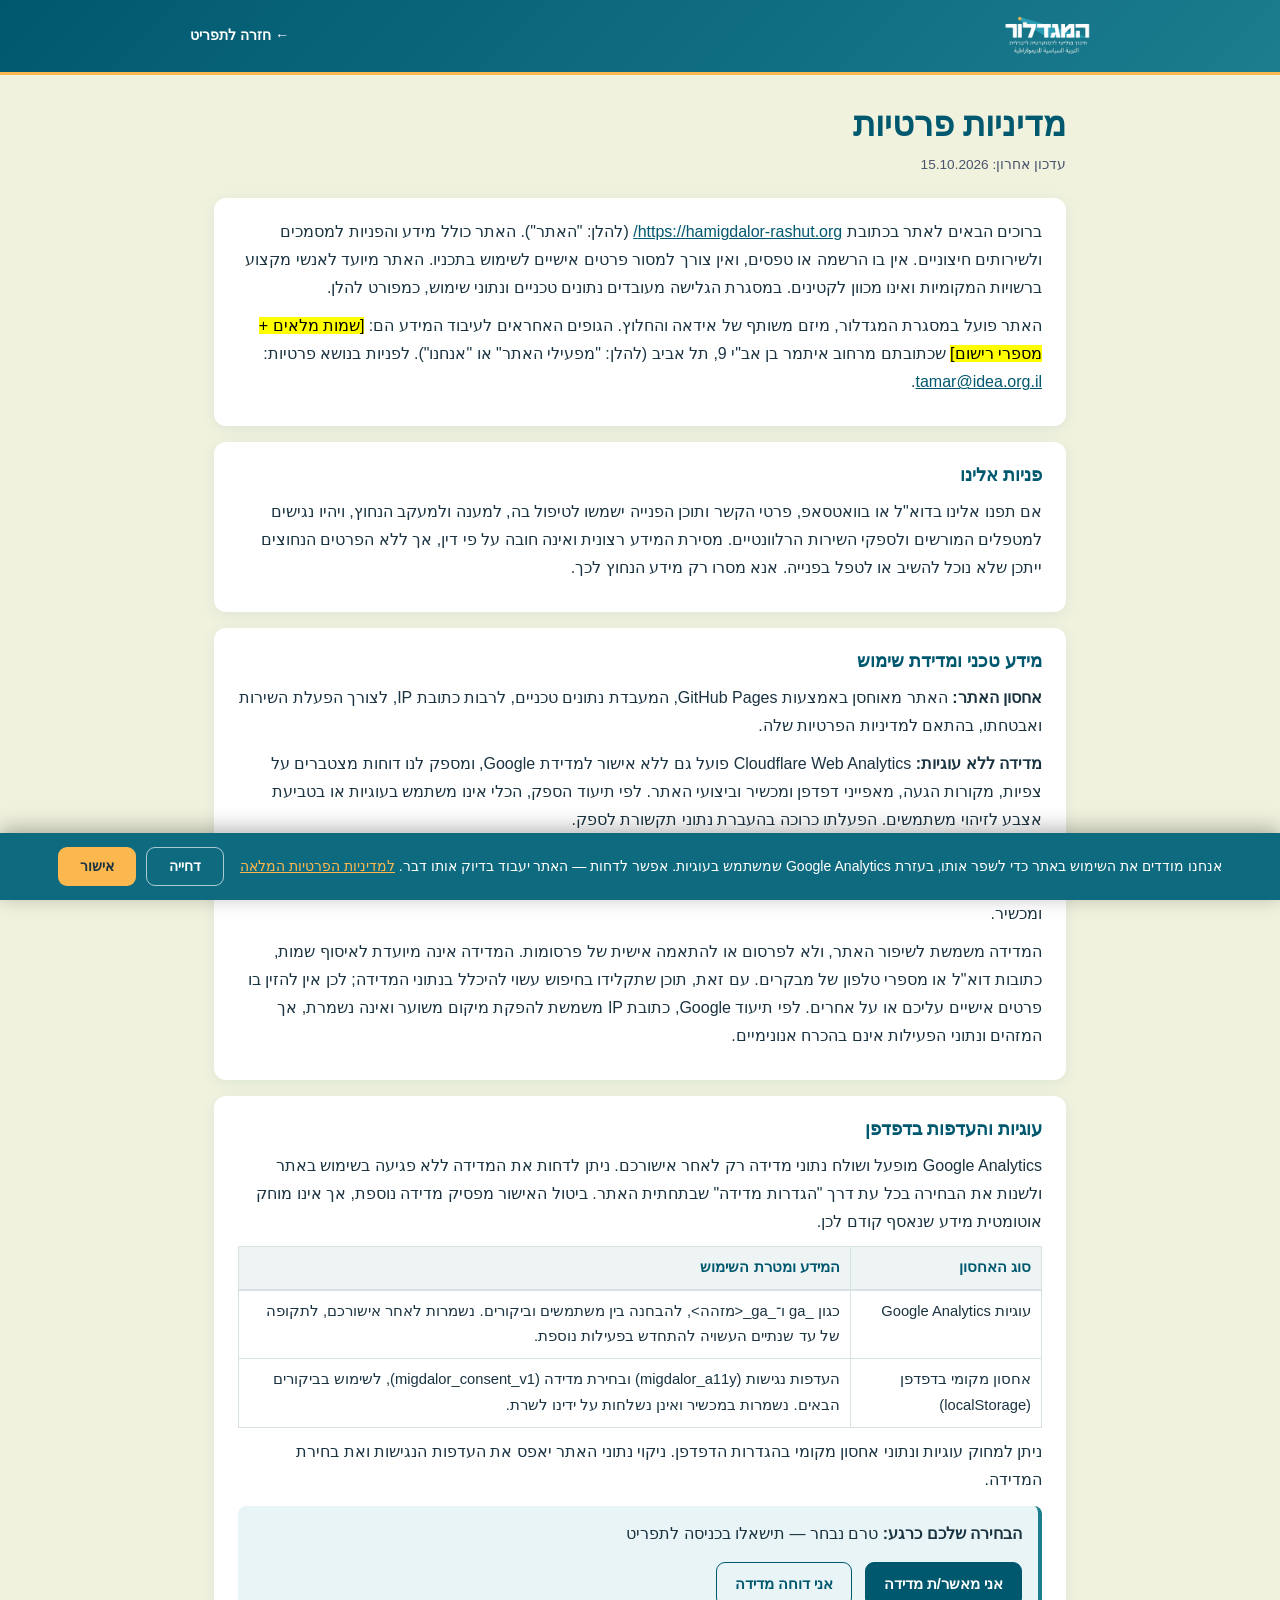
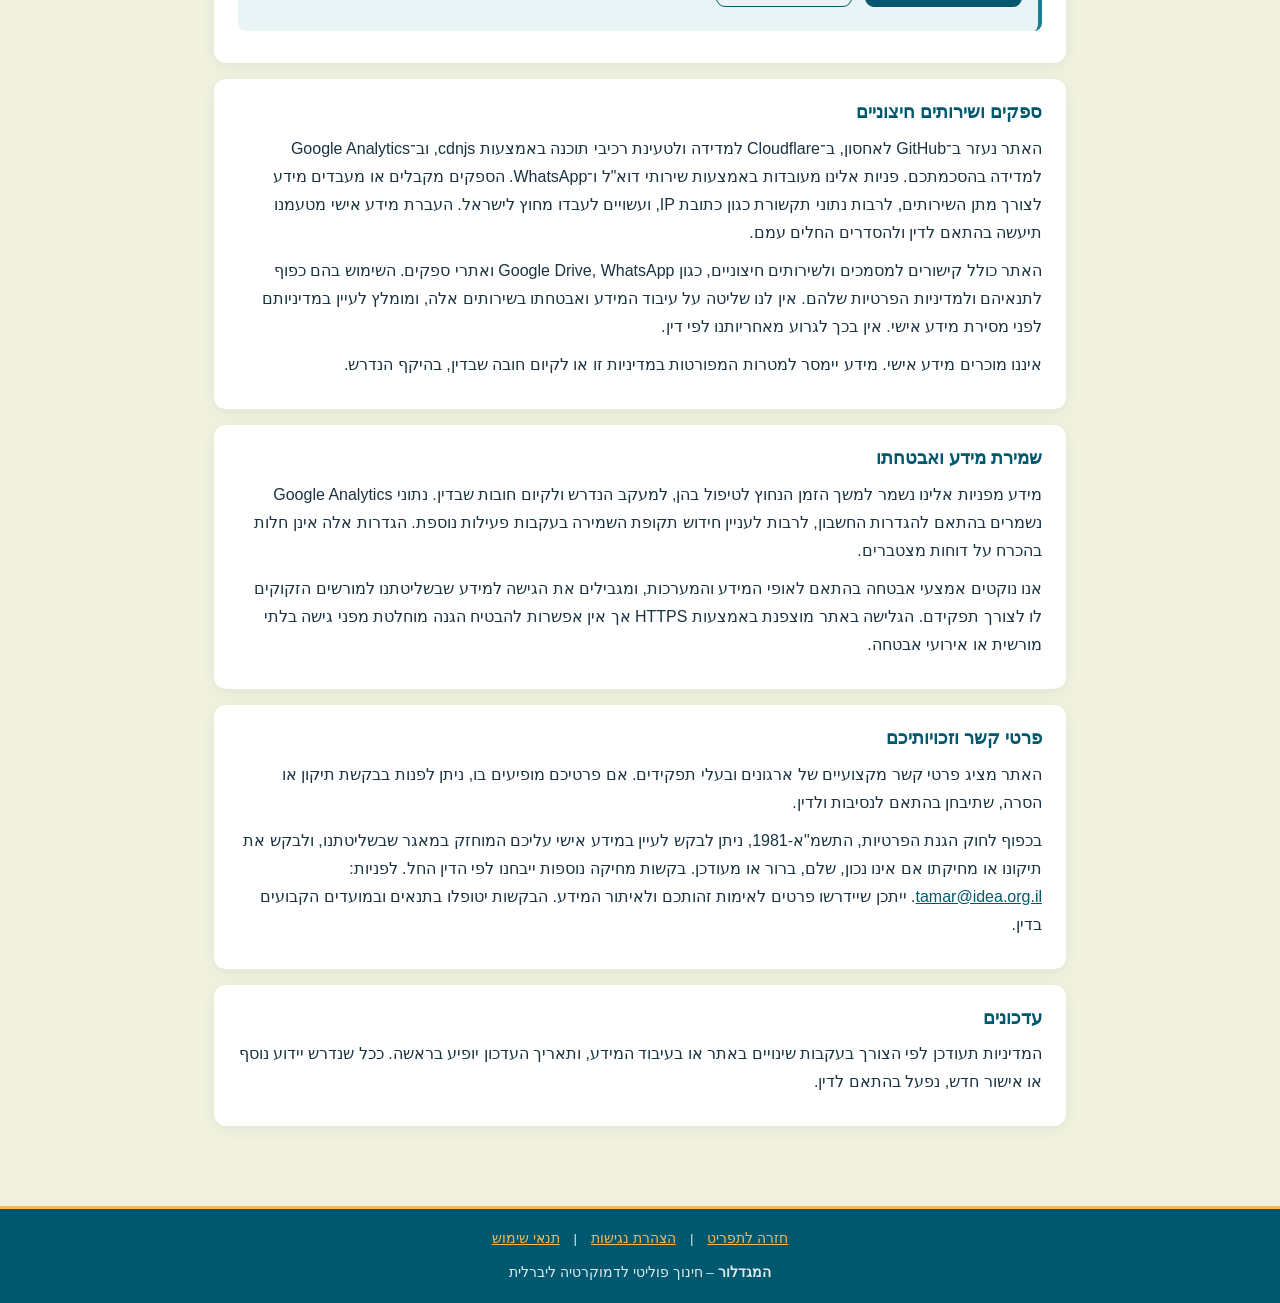
<file: privacy.html>
<!DOCTYPE html>
<html lang="he" dir="rtl">
<head>
<meta charset="UTF-8">
<meta name="viewport" content="width=device-width, initial-scale=1.0">
<title>מדיניות פרטיות | תפריט המגדלור לרשויות מקומיות</title>
<meta name="description" content="מדיניות הפרטיות של אתר תפריט המגדלור — איזה מידע מעובד בגלישה, מדידה בהסכמה ובלעדיה, עוגיות ואחסון מקומי, ספקים חיצוניים וזכויותיכם.">
<link rel="icon" href="favicon.ico" sizes="32x32">
<link rel="icon" type="image/png" href="favicon.png" sizes="256x256">
<link rel="apple-touch-icon" href="icon-512.png">
<link rel="manifest" href="site.webmanifest">
<meta name="theme-color" content="#0e6a7f">
<meta name="robots" content="index,follow">
<link rel="canonical" href="https://hamigdalor-rashut.org/privacy.html">
<meta property="og:type" content="website">
<meta property="og:site_name" content="המגדלור">
<meta property="og:locale" content="he_IL">
<meta property="og:title" content="מדיניות פרטיות | תפריט המגדלור">
<meta property="og:description" content="מדיניות הפרטיות של אתר תפריט המגדלור — איזה מידע מעובד בגלישה, מדידה בהסכמה ובלעדיה, עוגיות ואחסון מקומי, ספקים חיצוניים וזכויותיכם.">
<meta property="og:url" content="https://hamigdalor-rashut.org/privacy.html">
<meta property="og:image" content="https://hamigdalor-rashut.org/share-image.png">
<meta name="twitter:card" content="summary_large_image">
<link rel="stylesheet" href="legal.css">
</head>
<body>
<a class="skip-link" href="#content">דילוג לתוכן המרכזי</a>

<header class="site-header">
  <div class="header-inner">
    <a href="index.html" aria-label="תפריט המגדלור — חזרה לעמוד הראשי"><img src="logo-sm.png" width="480" height="224" alt="המגדלור"></a>
    <a href="index.html">&#8592; חזרה לתפריט</a>
  </div>
</header>

<main id="content" tabindex="-1">
  <h1>מדיניות פרטיות</h1>
  <p class="updated">עדכון אחרון: 15.10.2026</p>

  <section>
    <p>ברוכים הבאים לאתר בכתובת <a href="https://hamigdalor-rashut.org/">https://hamigdalor-rashut.org/</a>
      (להלן: &quot;האתר&quot;). האתר כולל מידע והפניות למסמכים ולשירותים חיצוניים. אין בו הרשמה או
      טפסים, ואין צורך למסור פרטים אישיים לשימוש בתכניו. האתר מיועד לאנשי מקצוע ברשויות המקומיות
      ואינו מכוון לקטינים. במסגרת הגלישה מעובדים נתונים טכניים ונתוני שימוש, כמפורט להלן.</p>
    <p>האתר פועל במסגרת המגדלור, מיזם משותף של אידאה והחלוץ. הגופים האחראים לעיבוד המידע הם:
      <mark>[שמות מלאים + מספרי רישום]</mark> שכתובתם מרחוב איתמר בן אב&quot;י 9, תל אביב
      (להלן: &quot;מפעילי האתר&quot; או &quot;אנחנו&quot;). לפניות בנושא פרטיות:
      <a href="mailto:tamar@idea.org.il">tamar@idea.org.il</a>.</p>
  </section>

  <section>
    <h2>פניות אלינו</h2>
    <p>אם תפנו אלינו בדוא&quot;ל או בוואטסאפ, פרטי הקשר ותוכן הפנייה ישמשו לטיפול בה, למענה ולמעקב
      הנחוץ, ויהיו נגישים למטפלים המורשים ולספקי השירות הרלוונטיים. מסירת המידע רצונית ואינה חובה
      על פי דין, אך ללא הפרטים הנחוצים ייתכן שלא נוכל להשיב או לטפל בפנייה. אנא מסרו רק מידע הנחוץ
      לכך.</p>
  </section>

  <section>
    <h2>מידע טכני ומדידת שימוש</h2>
    <p><strong>אחסון האתר:</strong> האתר מאוחסן באמצעות <span lang="en">GitHub Pages</span>, המעבדת
      נתונים טכניים, לרבות כתובת <span lang="en">IP</span>, לצורך הפעלת השירות ואבטחתו, בהתאם
      למדיניות הפרטיות שלה.</p>
    <p><strong>מדידה ללא עוגיות:</strong> <span lang="en">Cloudflare Web Analytics</span> פועל גם
      ללא אישור למדידת <span lang="en">Google</span>, ומספק לנו דוחות מצטברים על צפיות, מקורות הגעה,
      מאפייני דפדפן ומכשיר וביצועי האתר. לפי תיעוד הספק, הכלי אינו משתמש בעוגיות או בטביעת אצבע
      לזיהוי משתמשים. הפעלתו כרוכה בהעברת נתוני תקשורת לספק.</p>
    <p><strong>מדידה בהסכמה:</strong> <span lang="en">Google Analytics 4</span> מופעל רק באישורכם
      ומשתמש בעוגיות ובמזהים מקוונים למדידת צפיות, רצף ומשך פעילות, הורדות ולחיצות. הנתונים כוללים
      שמות פריטים וקבצים, מילות חיפוש, מקור הגעה, מדינה ומאפייני דפדפן ומכשיר.</p>
    <p>המדידה משמשת לשיפור האתר, ולא לפרסום או להתאמה אישית של פרסומות. המדידה אינה מיועדת לאיסוף
      שמות, כתובות דוא&quot;ל או מספרי טלפון של מבקרים. עם זאת, תוכן שתקלידו בחיפוש עשוי להיכלל
      בנתוני המדידה; לכן אין להזין בו פרטים אישיים עליכם או על אחרים. לפי תיעוד
      <span lang="en">Google</span>, כתובת <span lang="en">IP</span> משמשת להפקת מיקום משוער ואינה
      נשמרת, אך המזהים ונתוני הפעילות אינם בהכרח אנונימיים.</p>
  </section>

  <section>
    <h2>עוגיות והעדפות בדפדפן</h2>
    <p><span lang="en">Google Analytics</span> מופעל ושולח נתוני מדידה רק לאחר אישורכם. ניתן לדחות
      את המדידה ללא פגיעה בשימוש באתר ולשנות את הבחירה בכל עת דרך &quot;הגדרות מדידה&quot; שבתחתית
      האתר. ביטול האישור מפסיק מדידה נוספת, אך אינו מוחק אוטומטית מידע שנאסף קודם לכן.</p>
    <table>
      <caption class="sr-only">סוגי האחסון בדפדפן ומטרת השימוש בהם</caption>
      <thead>
        <tr><th scope="col">סוג האחסון</th><th scope="col">המידע ומטרת השימוש</th></tr>
      </thead>
      <tbody>
        <tr>
          <td>עוגיות <span lang="en">Google Analytics</span></td>
          <td>כגון <span lang="en">_ga</span> ו־<span lang="en">_ga_&lt;מזהה&gt;</span>, להבחנה בין
            משתמשים וביקורים. נשמרות לאחר אישורכם, לתקופה של עד שנתיים העשויה להתחדש בפעילות נוספת.</td>
        </tr>
        <tr>
          <td>אחסון מקומי בדפדפן (<span lang="en">localStorage</span>)</td>
          <td>העדפות נגישות (<span lang="en">migdalor_a11y</span>) ובחירת מדידה
            (<span lang="en">migdalor_consent_v1</span>), לשימוש בביקורים הבאים. נשמרות במכשיר
            ואינן נשלחות על ידינו לשרת.</td>
        </tr>
      </tbody>
    </table>
    <p>ניתן למחוק עוגיות ונתוני אחסון מקומי בהגדרות הדפדפן. ניקוי נתוני האתר יאפס את העדפות הנגישות
      ואת בחירת המדידה.</p>
    <div class="callout">
      <p><strong>הבחירה שלכם כרגע:</strong> <span id="consentNow">נבדק…</span></p>
      <p>
        <button type="button" id="consentGrant">אני מאשר/ת מדידה</button>
        <button type="button" id="consentDeny">אני דוחה מדידה</button>
      </p>
      <p id="consentSaved" hidden>הבחירה נשמרה בדפדפן הזה.</p>
    </div>
  </section>

  <section>
    <h2>ספקים ושירותים חיצוניים</h2>
    <p>האתר נעזר ב־<span lang="en">GitHub</span> לאחסון, ב־<span lang="en">Cloudflare</span> למדידה
      ולטעינת רכיבי תוכנה באמצעות <span lang="en">cdnjs</span>, וב־<span lang="en">Google
      Analytics</span> למדידה בהסכמתכם. פניות אלינו מעובדות באמצעות שירותי דוא&quot;ל
      ו־<span lang="en">WhatsApp</span>. הספקים מקבלים או מעבדים מידע לצורך מתן השירותים, לרבות
      נתוני תקשורת כגון כתובת <span lang="en">IP</span>, ועשויים לעבדו מחוץ לישראל. העברת מידע אישי
      מטעמנו תיעשה בהתאם לדין ולהסדרים החלים עמם.</p>
    <p>האתר כולל קישורים למסמכים ולשירותים חיצוניים, כגון <span lang="en">Google Drive</span>,
      <span lang="en">WhatsApp</span> ואתרי ספקים. השימוש בהם כפוף לתנאיהם ולמדיניות הפרטיות שלהם.
      אין לנו שליטה על עיבוד המידע ואבטחתו בשירותים אלה, ומומלץ לעיין במדיניותם לפני מסירת מידע
      אישי. אין בכך לגרוע מאחריותנו לפי דין.</p>
    <p>איננו מוכרים מידע אישי. מידע יימסר למטרות המפורטות במדיניות זו או לקיום חובה שבדין, בהיקף
      הנדרש.</p>
  </section>

  <section>
    <h2>שמירת מידע ואבטחתו</h2>
    <p>מידע מפניות אלינו נשמר למשך הזמן הנחוץ לטיפול בהן, למעקב הנדרש ולקיום חובות שבדין. נתוני
      <span lang="en">Google Analytics</span> נשמרים בהתאם להגדרות החשבון, לרבות לעניין חידוש תקופת
      השמירה בעקבות פעילות נוספת. הגדרות אלה אינן חלות בהכרח על דוחות מצטברים.</p>
    <p>אנו נוקטים אמצעי אבטחה בהתאם לאופי המידע והמערכות, ומגבילים את הגישה למידע שבשליטתנו למורשים
      הזקוקים לו לצורך תפקידם. הגלישה באתר מוצפנת באמצעות <span lang="en">HTTPS</span> אך אין
      אפשרות להבטיח הגנה מוחלטת מפני גישה בלתי מורשית או אירועי אבטחה.</p>
  </section>

  <section>
    <h2>פרטי קשר וזכויותיכם</h2>
    <p>האתר מציג פרטי קשר מקצועיים של ארגונים ובעלי תפקידים. אם פרטיכם מופיעים בו, ניתן לפנות בבקשת
      תיקון או הסרה, שתיבחן בהתאם לנסיבות ולדין.</p>
    <p>בכפוף לחוק הגנת הפרטיות, התשמ&quot;א-1981, ניתן לבקש לעיין במידע אישי עליכם המוחזק במאגר
      שבשליטתנו, ולבקש את תיקונו או מחיקתו אם אינו נכון, שלם, ברור או מעודכן. בקשות מחיקה נוספות
      ייבחנו לפי הדין החל. לפניות: <a href="mailto:tamar@idea.org.il">tamar@idea.org.il</a>. ייתכן
      שיידרשו פרטים לאימות זהותכם ולאיתור המידע. הבקשות יטופלו בתנאים ובמועדים הקבועים בדין.</p>
  </section>

  <section>
    <h2>עדכונים</h2>
    <p>המדיניות תעודכן לפי הצורך בעקבות שינויים באתר או בעיבוד המידע, ותאריך העדכון יופיע בראשה.
      ככל שנדרש יידוע נוסף או אישור חדש, נפעל בהתאם לדין.</p>
  </section>
</main>

<footer class="site-footer">
  <nav class="footer-nav" aria-label="מידע משפטי">
    <a href="index.html">חזרה לתפריט</a>
    <span aria-hidden="true">|</span>
    <a href="accessibility.html">הצהרת נגישות</a>
    <span aria-hidden="true">|</span>
    <a href="terms.html">תנאי שימוש</a>
  </nav>
  <div><strong>המגדלור</strong> – חינוך פוליטי לדמוקרטיה ליברלית</div>
</footer>

<script>
// אותו מפתח אחסון שבו משתמש התפריט עצמו, כדי ששינוי כאן יחול גם שם
(function(){
  var KEY = 'migdalor_consent_v1';
  var now = document.getElementById('consentNow');
  var saved = document.getElementById('consentSaved');
  function read(){ try{ return localStorage.getItem(KEY) || ''; }catch(err){ return null; } }
  function show(){
    var v = read();
    now.textContent = v === 'granted' ? 'מדידה מאושרת'
                    : v === 'denied'  ? 'מדידה נדחתה'
                    : v === null      ? 'לא ניתן לקרוא — אחסון מקומי חסום בדפדפן'
                    : 'טרם נבחר — תישאלו בכניסה לתפריט';
  }
  function set(v){
    try{ localStorage.setItem(KEY, v); }catch(err){}
    show();
    saved.hidden = false;
  }
  document.getElementById('consentGrant').onclick = function(){ set('granted'); };
  document.getElementById('consentDeny').onclick  = function(){ set('denied'); };
  show();
})();
</script>
<script src="measure.js" defer></script>
</body>
</html>
</file>
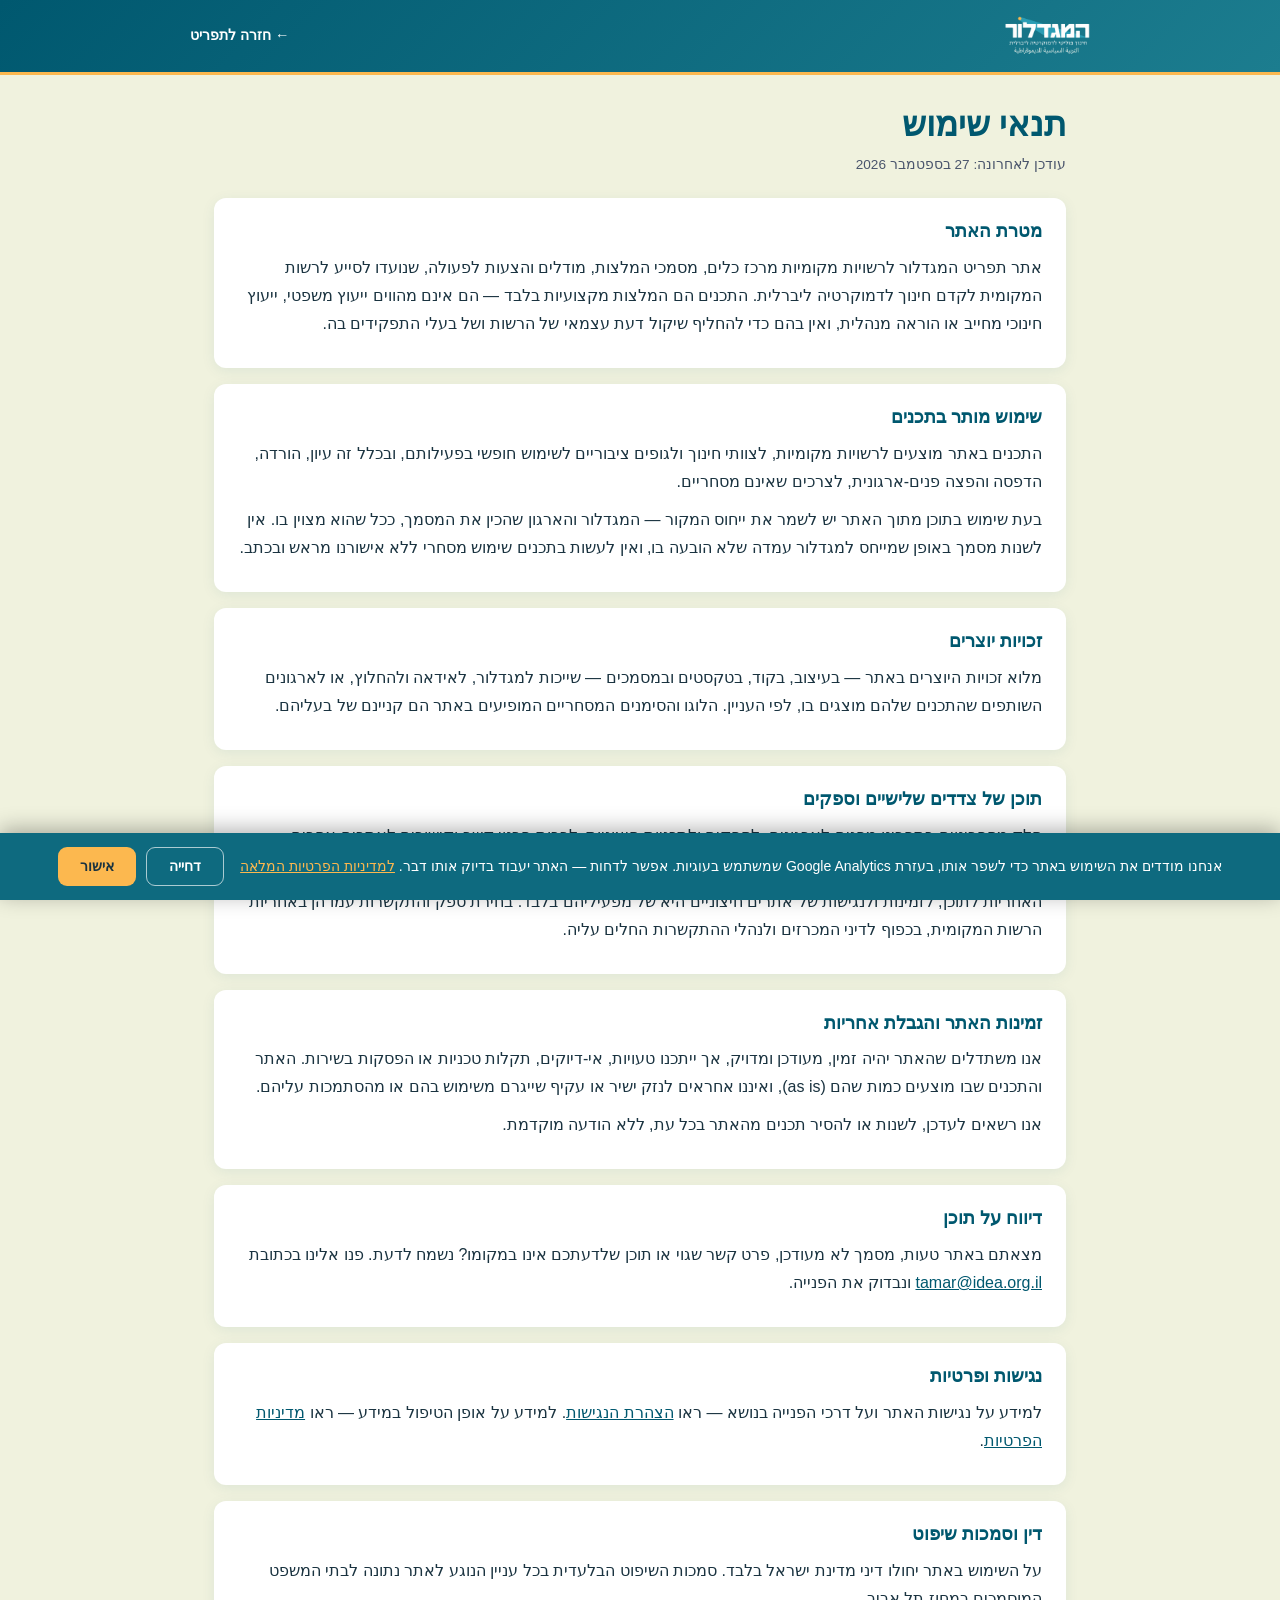
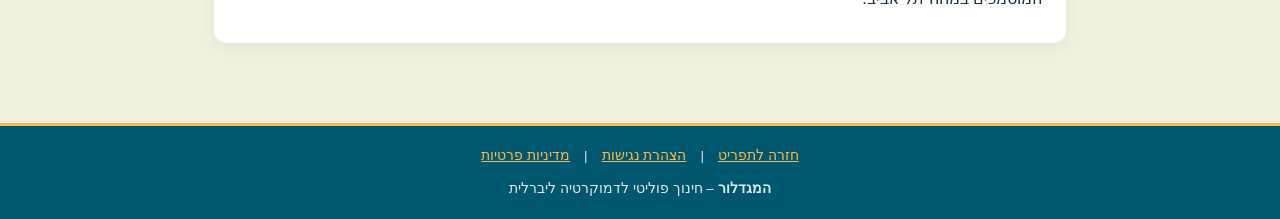
<file: terms.html>
<!DOCTYPE html>
<html lang="he" dir="rtl">
<head>
<meta charset="UTF-8">
<meta name="viewport" content="width=device-width, initial-scale=1.0">
<title>תנאי שימוש | תפריט המגדלור לרשויות מקומיות</title>
<meta name="description" content="תנאי השימוש באתר תפריט המגדלור לרשויות מקומיות — מטרת האתר, זכויות יוצרים, תוכן של צדדים שלישיים והגבלת אחריות.">
<link rel="icon" href="favicon.ico" sizes="32x32">
<link rel="icon" type="image/png" href="favicon.png" sizes="256x256">
<link rel="apple-touch-icon" href="icon-512.png">
<link rel="manifest" href="site.webmanifest">
<meta name="theme-color" content="#0e6a7f">
<meta name="robots" content="index,follow">
<link rel="canonical" href="https://hamigdalor-rashut.org/terms.html">
<meta property="og:type" content="website">
<meta property="og:site_name" content="המגדלור">
<meta property="og:locale" content="he_IL">
<meta property="og:title" content="תנאי שימוש | תפריט המגדלור">
<meta property="og:description" content="תנאי השימוש באתר תפריט המגדלור לרשויות מקומיות — מטרת האתר, זכויות יוצרים, תוכן של צדדים שלישיים והגבלת אחריות.">
<meta property="og:url" content="https://hamigdalor-rashut.org/terms.html">
<meta property="og:image" content="https://hamigdalor-rashut.org/share-image.png">
<meta name="twitter:card" content="summary_large_image">
<link rel="stylesheet" href="legal.css">
</head>
<body>
<a class="skip-link" href="#content">דילוג לתוכן המרכזי</a>

<header class="site-header">
  <div class="header-inner">
    <a href="index.html" aria-label="תפריט המגדלור — חזרה לעמוד הראשי"><img src="logo-sm.png" width="480" height="224" alt="המגדלור"></a>
    <a href="index.html">&#8592; חזרה לתפריט</a>
  </div>
</header>

<main id="content" tabindex="-1">
  <h1>תנאי שימוש</h1>
  <p class="updated">עודכן לאחרונה: 27 בספטמבר 2026</p>

  <section>
    <h2>מטרת האתר</h2>
    <p>אתר תפריט המגדלור לרשויות מקומיות מרכז כלים, מסמכי המלצות, מודלים והצעות לפעולה,
      שנועדו לסייע לרשות המקומית לקדם חינוך לדמוקרטיה ליברלית. התכנים הם המלצות מקצועיות
      בלבד — הם אינם מהווים ייעוץ משפטי, ייעוץ חינוכי מחייב או הוראה מנהלית,
      ואין בהם כדי להחליף שיקול דעת עצמאי של הרשות ושל בעלי התפקידים בה.</p>
  </section>

  <section>
    <h2>שימוש מותר בתכנים</h2>
    <p>התכנים באתר מוצעים לרשויות מקומיות, לצוותי חינוך ולגופים ציבוריים לשימוש חופשי
      בפעילותם, ובכלל זה עיון, הורדה, הדפסה והפצה פנים-ארגונית, לצרכים שאינם מסחריים.</p>
    <p>בעת שימוש בתוכן מתוך האתר יש לשמר את ייחוס המקור — המגדלור והארגון שהכין את המסמך,
      ככל שהוא מצוין בו. אין לשנות מסמך באופן שמייחס למגדלור עמדה שלא הובעה בו,
      ואין לעשות בתכנים שימוש מסחרי ללא אישורנו מראש ובכתב.</p>
  </section>

  <section>
    <h2>זכויות יוצרים</h2>
    <p>מלוא זכויות היוצרים באתר — בעיצוב, בקוד, בטקסטים ובמסמכים — שייכות למגדלור,
      לאידאה ולהחלוץ, או לארגונים השותפים שהתכנים שלהם מוצגים בו, לפי העניין.
      הלוגו והסימנים המסחריים המופיעים באתר הם קניינם של בעליהם.</p>
  </section>

  <section>
    <h2>תוכן של צדדים שלישיים וספקים</h2>
    <p>חלק מהפריטים בתפריט מפנים לארגונים, לספקים ולתכניות חיצוניות, לרבות פרטי קשר
      וקישורים לאתרים אחרים. ההפניה נועדה להנגיש מידע ואינה מהווה המלצה מחייבת,
      אישור, המלצה על התקשרות או ערובה לטיב השירות.</p>
    <p>האחריות לתוכן, לזמינות ולנגישות של אתרים חיצוניים היא של מפעיליהם בלבד.
      בחירת ספק והתקשרות עמו הן באחריות הרשות המקומית, בכפוף לדיני המכרזים
      ולנהלי ההתקשרות החלים עליה.</p>
  </section>

  <section>
    <h2>זמינות האתר והגבלת אחריות</h2>
    <p>אנו משתדלים שהאתר יהיה זמין, מעודכן ומדויק, אך ייתכנו טעויות, אי-דיוקים,
      תקלות טכניות או הפסקות בשירות. האתר והתכנים שבו מוצעים כמות שהם
      (<span lang="en">as is</span>), ואיננו אחראים לנזק ישיר או עקיף שייגרם משימוש בהם
      או מהסתמכות עליהם.</p>
    <p>אנו רשאים לעדכן, לשנות או להסיר תכנים מהאתר בכל עת, ללא הודעה מוקדמת.</p>
  </section>

  <section>
    <h2>דיווח על תוכן</h2>
    <p>מצאתם באתר טעות, מסמך לא מעודכן, פרט קשר שגוי או תוכן שלדעתכם אינו במקומו?
      נשמח לדעת. פנו אלינו בכתובת
      <a href="mailto:tamar@idea.org.il">tamar@idea.org.il</a> ונבדוק את הפנייה.</p>
  </section>

  <section>
    <h2>נגישות ופרטיות</h2>
    <p>למידע על נגישות האתר ועל דרכי הפנייה בנושא — ראו
      <a href="accessibility.html">הצהרת הנגישות</a>.
      למידע על אופן הטיפול במידע — ראו
      <a href="privacy.html">מדיניות הפרטיות</a>.</p>
  </section>

  <section>
    <h2>דין וסמכות שיפוט</h2>
    <p>על השימוש באתר יחולו דיני מדינת ישראל בלבד. סמכות השיפוט הבלעדית בכל עניין
      הנוגע לאתר נתונה לבתי המשפט המוסמכים במחוז תל אביב.</p>
  </section>
</main>

<footer class="site-footer">
  <nav class="footer-nav" aria-label="מידע משפטי">
    <a href="index.html">חזרה לתפריט</a>
    <span aria-hidden="true">|</span>
    <a href="accessibility.html">הצהרת נגישות</a>
    <span aria-hidden="true">|</span>
    <a href="privacy.html">מדיניות פרטיות</a>
  </nav>
  <div><strong>המגדלור</strong> – חינוך פוליטי לדמוקרטיה ליברלית</div>
</footer>
<script src="measure.js" defer></script>
</body>
</html>
</file>
<file: legal.css>
/* עיצוב משותף לעמודי המידע המשפטי של האתר */
*,*::before,*::after{box-sizing:border-box;margin:0;padding:0}
:root{--navy:#00586f;--navy-mid:#1c7d8f;--gold:#fcb84f;--slate:#4A556C;--off-white:#f0f2de;
  --radius:12px;--a11y-scale:1}
html{font-size:calc(100% * var(--a11y-scale,1))}
body{font-family:'Heebo','Arial',sans-serif;background:var(--off-white);color:#1a3340;
  font-size:1rem;line-height:1.75}
.skip-link{position:absolute;right:-9999px;top:0;z-index:50;background:var(--navy);color:#fff;
  padding:12px 22px;border-radius:0 0 0 12px;font-weight:700;text-decoration:none}
.skip-link:focus{right:0}
.sr-only{position:absolute;width:1px;height:1px;padding:0;margin:-1px;overflow:hidden;clip:rect(0 0 0 0);white-space:nowrap;border:0}
:focus-visible{outline:3px solid #0b3d4d;outline-offset:3px;border-radius:4px}
.site-header :focus-visible,.site-footer :focus-visible{outline-color:#fff}

.site-header{background:linear-gradient(135deg,var(--navy),var(--navy-mid));color:#fff;
  padding:16px 24px;border-bottom:3px solid var(--gold)}
.header-inner{max-width:900px;margin:0 auto;display:flex;align-items:center;justify-content:space-between;gap:16px}
.header-inner img{height:40px;width:auto;display:block}
.header-inner a{color:#fff;text-decoration:none;font-weight:700;font-size:.9rem}
.header-inner a:hover{text-decoration:underline}

main{max-width:900px;margin:0 auto;padding:28px 24px 64px}
main:focus{outline:none}
h1{font-size:clamp(1.5rem,3.2vw,2.1rem);color:var(--navy);margin-bottom:6px;line-height:1.3}
.updated{color:var(--slate);font-size:.85rem;margin-bottom:22px}
section{background:#fff;border-radius:var(--radius);padding:20px 24px;margin-bottom:16px;
  box-shadow:0 3px 14px rgba(0,88,111,.08)}
h2{font-size:1.15rem;color:var(--navy);margin-bottom:10px;line-height:1.4}
h3{font-size:1rem;color:var(--navy);margin:14px 0 6px}
p{margin-bottom:10px}
ul,ol{margin:0 0 10px 0;padding-right:22px}
li{margin-bottom:6px}
a{color:var(--navy)}
.callout{background:#e8f4f5;border-right:4px solid var(--navy-mid);border-radius:8px;padding:14px 16px;margin:12px 0}
dl{margin:8px 0}
dt{font-weight:700;color:var(--navy);margin-top:10px}
dd{margin:0 0 4px 0}
.fill-in{background:#fff6e2;border:1px dashed var(--gold);border-radius:6px;padding:2px 8px;font-weight:700}
table{width:100%;border-collapse:collapse;margin:10px 0;font-size:.92rem}
th,td{border:1px solid #d9e2e2;padding:8px 10px;text-align:right;vertical-align:top}
th{background:#eef4f4;color:var(--navy)}

.site-footer{background:var(--navy);border-top:3px solid var(--gold);color:rgba(255,255,255,.88);
  text-align:center;padding:18px 24px;font-size:.85rem}
.site-footer a{color:var(--gold)}
.footer-nav{margin-bottom:10px;display:flex;gap:4px 14px;justify-content:center;flex-wrap:wrap}
@media(prefers-reduced-motion:reduce){*{animation:none!important;transition:none!important}}

/* כפתורי בחירת הסכמה למדידה */
.callout button{font:inherit;font-weight:700;font-size:.92rem;cursor:pointer;
  background:#00586f;color:#fff;border:1.5px solid #00586f;border-radius:9px;
  padding:9px 18px;margin-inline-end:8px;margin-block-start:4px;min-height:40px}
.callout button:hover{background:#00465a;border-color:#00465a}
.callout button#consentDeny{background:transparent;color:#00586f}
.callout button#consentDeny:hover{background:rgba(0,88,111,.08)}
.callout button:focus-visible{outline:3px solid #fcb84f;outline-offset:2px}

/* באנר הסכמה למדידה */
.consent-bar{position:fixed;inset-inline:0;bottom:0;z-index:1300;background:#0e6a7f;color:#fff;
  padding:14px 20px;display:flex;align-items:center;justify-content:center;gap:16px;flex-wrap:wrap;
  font-size:.88rem;line-height:1.5;box-shadow:0 -4px 20px rgba(0,0,0,.3)}
.consent-bar a{color:#fcb84f}
.consent-actions{display:flex;gap:10px;flex-shrink:0}
.consent-bar button{font:inherit;font-weight:700;background:#fcb84f;color:#1a3340;border:none;
  border-radius:9px;padding:8px 22px;cursor:pointer;min-height:36px}
.consent-bar button.consent-ghost{background:transparent;color:#fff;border:1.5px solid rgba(255,255,255,.65)}
.consent-bar button.consent-ghost:hover{background:rgba(255,255,255,.12)}
.consent-bar :focus-visible{outline:3px solid #fff;outline-offset:2px}
</file>
